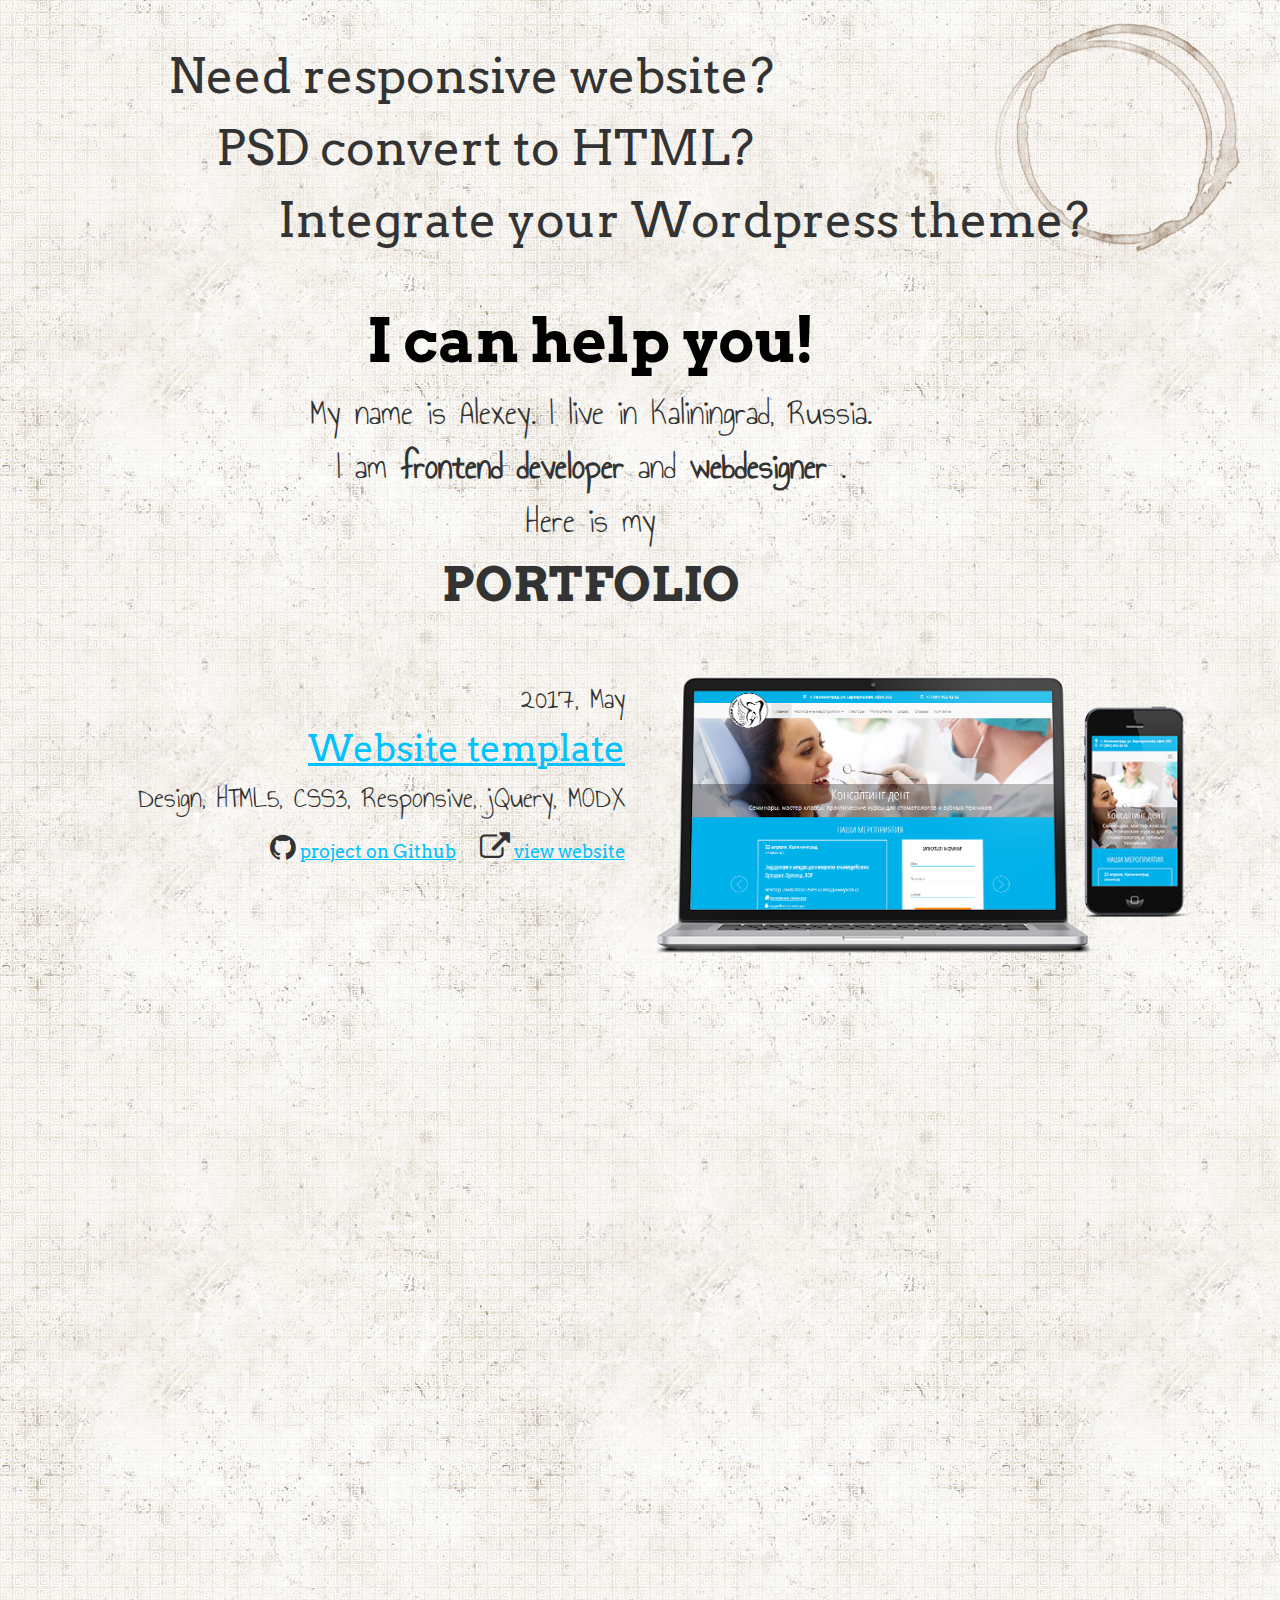
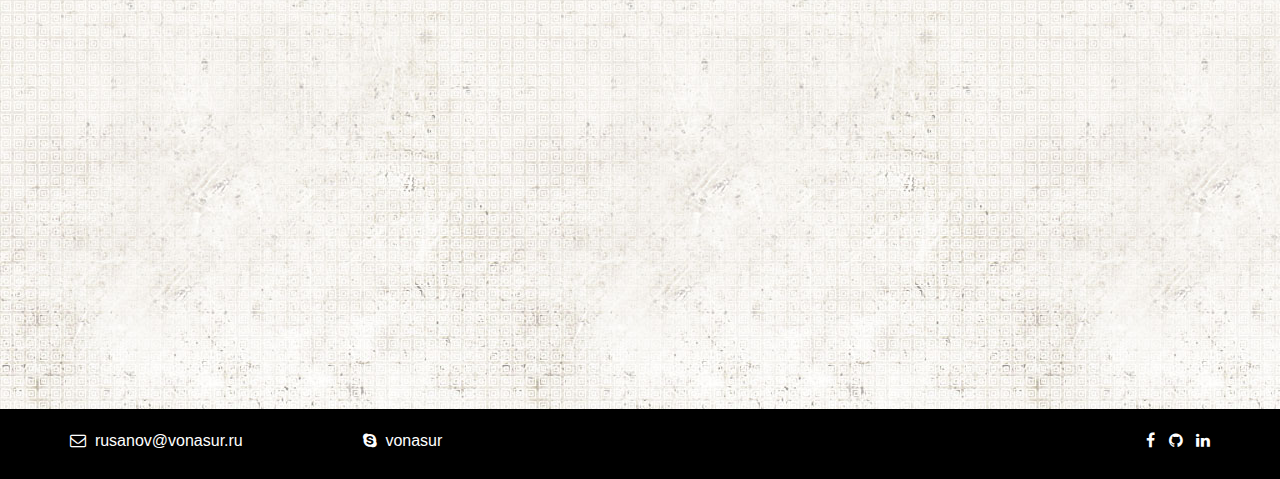
<file: index.html>
<!DOCTYPE html>
<html lang="ru">

<head>

	<meta charset="utf-8">

	<title>Alexey Rusanov: my portfolio</title>
	<meta name="description" content="">

	<meta http-equiv="X-UA-Compatible" content="IE=edge">
	<meta name="viewport" content="width=device-width, initial-scale=1, maximum-scale=1">

	<meta property="og:image" content="img/favicon/apple-touch-icon-114x114.png">
	<link rel="shortcut icon" href="img/favicon/favicon.ico" type="image/x-icon">
	<link rel="apple-touch-icon" href="img/favicon/apple-touch-icon.png">
	<link rel="apple-touch-icon" sizes="72x72" href="img/favicon/apple-touch-icon-72x72.png">
	<link rel="apple-touch-icon" sizes="114x114" href="img/favicon/apple-touch-icon-114x114.png">

	<!-- Chrome, Firefox OS and Opera -->
	<meta name="theme-color" content="#000">
	<!-- Windows Phone -->
	<meta name="msapplication-navbutton-color" content="#000">
	<!-- iOS Safari -->
	<meta name="apple-mobile-web-app-status-bar-style" content="#000">

	<link href="https://fonts.googleapis.com/css?family=Annie+Use+Your+Telescope|Arvo:400,700" rel="stylesheet">

	<link rel="stylesheet" href="css/main.min.css">
	
	<script src="js/scripts.min.js"></script>

</head>

<body>
	<img src="img/coffee.png" alt="" class="coffee">
	<div class="container">
		<div class="row">
			<div class="col-md-10 col-md-offset-1 questions">
				<div class="question1 bounceInLeft wow" data-wow-delay="0.5s">Need responsive website?</div>
				<div class="question2 bounceInLeft wow" data-wow-delay="2s">PSD convert to HTML?</div>
				<div class="question3 bounceInLeft wow" data-wow-delay="3.5s">Integrate your Wordpress theme?</div>
			</div>
		</div>
		<div class="row">
			<div class="col-md-7 col-md-offset-2 text-center">
				<div class="ICanHelp fadeInUp wow" data-wow-delay="4.5s">
					I can help you!
				</div>
				<div class="info fadeInUp wow" data-wow-delay="6s">
					My name is Alexey. I live in Kaliningrad, Russia. <br> I am <strong>frontend developer</strong> and <strong>webdesigner</strong> .<br> Here is my
				</div>
				<div class="portfolio fadeInUp wow" data-wow-delay="7.5s">
					Portfolio
				</div>
			</div>
		</div>

		<!--	Portfolio	-->

		<!--  Konsalting-dent  -->
		<div class="row portfolio-item fadeInUp wow" data-wow-delay="9.5s">
			<div class="col-sm-6 project-img">
				<img src="img/konsating-dent.png" alt="" class="img-responsive">
			</div>
			<div class="col-sm-6 text-right">
				<div class="date">
					2017, May
				</div>
				<div class="project-link">
					<a href="konsalting-dent/index.html" target="_blank">
						Website template
					</a>
				</div>
				<div class="technologies">
					Design, HTML5, CSS3, Responsive, jQuery, MODX
				</div>
				<div class="links">
					<span class="github-link"><i class="fa fa-github" aria-hidden="true"></i> <a href="https://github.com/Vonasur/konsalting-dent.ru" target="_blank">project on Github</a></span>
					<span class="site-link"><i class="fa fa-external-link" aria-hidden="true"></i> <a href="http://konsalting-dent.ru/" target="_blank">view website</a></span>
				</div>
			</div>


		</div>

		<!--  Digital Thinx  -->
		<div class="row portfolio-item fadeInUp wow">
			<div class="col-sm-6">
				<img src="img/digitalthinx.png" alt="" class="img-responsive">
			</div>
			<div class="col-sm-6">
				<div class="date">
					2017, April
				</div>
				<div class="project-link">
					<a href="digital-thinx/index.html" target="_blank">
						Landingpage template
					</a>
				</div>
				<div class="technologies">
					HTML5, CSS3, Responsive, jQuery
				</div>
				<div class="links">
					<span class="github-link"><i class="fa fa-github" aria-hidden="true"></i> <a href="https://github.com/Vonasur/digitalthinx" target="_blank">project on Github</a></span>
				</div>
			</div>

		</div>

		<!--  Avalon	-->
		<div class="row portfolio-item fadeInUp wow">
			<div class="col-sm-6 project-img">
				<img src="img/avalon-rus.png" alt="" class="img-responsive">
			</div>
			<div class="col-sm-6 text-right">
				<div class="date">
					2017, March
				</div>
				<div class="project-link">
					<a href="avalon-rus/index.html" target="_blank">
						Website template
					</a>
				</div>
				<div class="technologies">
					HTML5, CSS3, Responsive, jQuery, MODX
				</div>
				<div class="links">
					<span class="github-link"><i class="fa fa-github" aria-hidden="true"></i> <a href="https://github.com/Vonasur/avalon-machines" target="_blank">project on Github</a></span>
					<span class="site-link"><i class="fa fa-external-link" aria-hidden="true"></i> <a href="http://avalon-machines.ru/" target="_blank">view website</a></span>
				</div>
			</div>
		</div>


		<!--  Plastic cellar  -->
		<div class="row portfolio-item fadeInUp wow">
			<div class="col-sm-6">
				<img src="img/plastic_cellar.png" alt="" class="img-responsive">
			</div>
			<div class="col-sm-6">
				<div class="date">
					2017, February
				</div>
				<div class="project-link">
					<a href="plastic_cellar/index.html" target="_blank">
						Landingpage template
					</a>
				</div>
				<div class="technologies">
					Design, HTML5, CSS3, Responsive, jQuery, Wordpress
				</div>
				<div class="links">
					<span class="github-link"><i class="fa fa-github" aria-hidden="true"></i> <a href="https://github.com/Vonasur/plastic_cellar" target="_blank">project on Github</a></span>
					<span class="site-link"><i class="fa fa-external-link" aria-hidden="true"></i> <a href="http://plastikovyi-pogreb.ru/" target="_blank">view website</a></span>
				</div>
			</div>
		</div>

	</div>

	<footer>
		<div class="container">
			<div class="row">
				<div class="col-sm-3">
					<i class="fa fa-envelope-o" aria-hidden="true"></i>&nbsp;&nbsp;rusanov@vonasur.ru
				</div>
				<div class="col-sm-2">
					<i class="fa fa-skype" aria-hidden="true"></i>&nbsp;&nbsp;vonasur
				</div>
				<div class="col-sm-7 text-right">
					<a href="https://www.facebook.com/rusanov.a.v" target="_blank"><i class="fa fa-facebook" aria-hidden="true"></i></a>&nbsp;&nbsp;
					<a href="https://www.linkedin.com/in/vonasur" target="_blank"><i class="fa fa-github" aria-hidden="true"></i></a>&nbsp;&nbsp;
					<a href="https://github.com/Vonasur" target="_blank"><i class="fa fa-linkedin" aria-hidden="true"></i></a>
				</div>
			</div>
		</div>

	</footer>

	<!-- Yandex.Metrika counter --> <script type="text/javascript"> (function (d, w, c) { (w[c] = w[c] || []).push(function() { try { w.yaCounter44845126 = new Ya.Metrika({ id:44845126, clickmap:true, trackLinks:true, accurateTrackBounce:true, webvisor:true, trackHash:true }); } catch(e) { } }); var n = d.getElementsByTagName("script")[0], s = d.createElement("script"), f = function () { n.parentNode.insertBefore(s, n); }; s.type = "text/javascript"; s.async = true; s.src = "https://mc.yandex.ru/metrika/watch.js"; if (w.opera == "[object Opera]") { d.addEventListener("DOMContentLoaded", f, false); } else { f(); } })(document, window, "yandex_metrika_callbacks"); </script> <noscript><div><img src="https://mc.yandex.ru/watch/44845126" style="position:absolute; left:-9999px;" alt="" /></div></noscript> <!-- /Yandex.Metrika counter -->

</body>

</html>
</file>
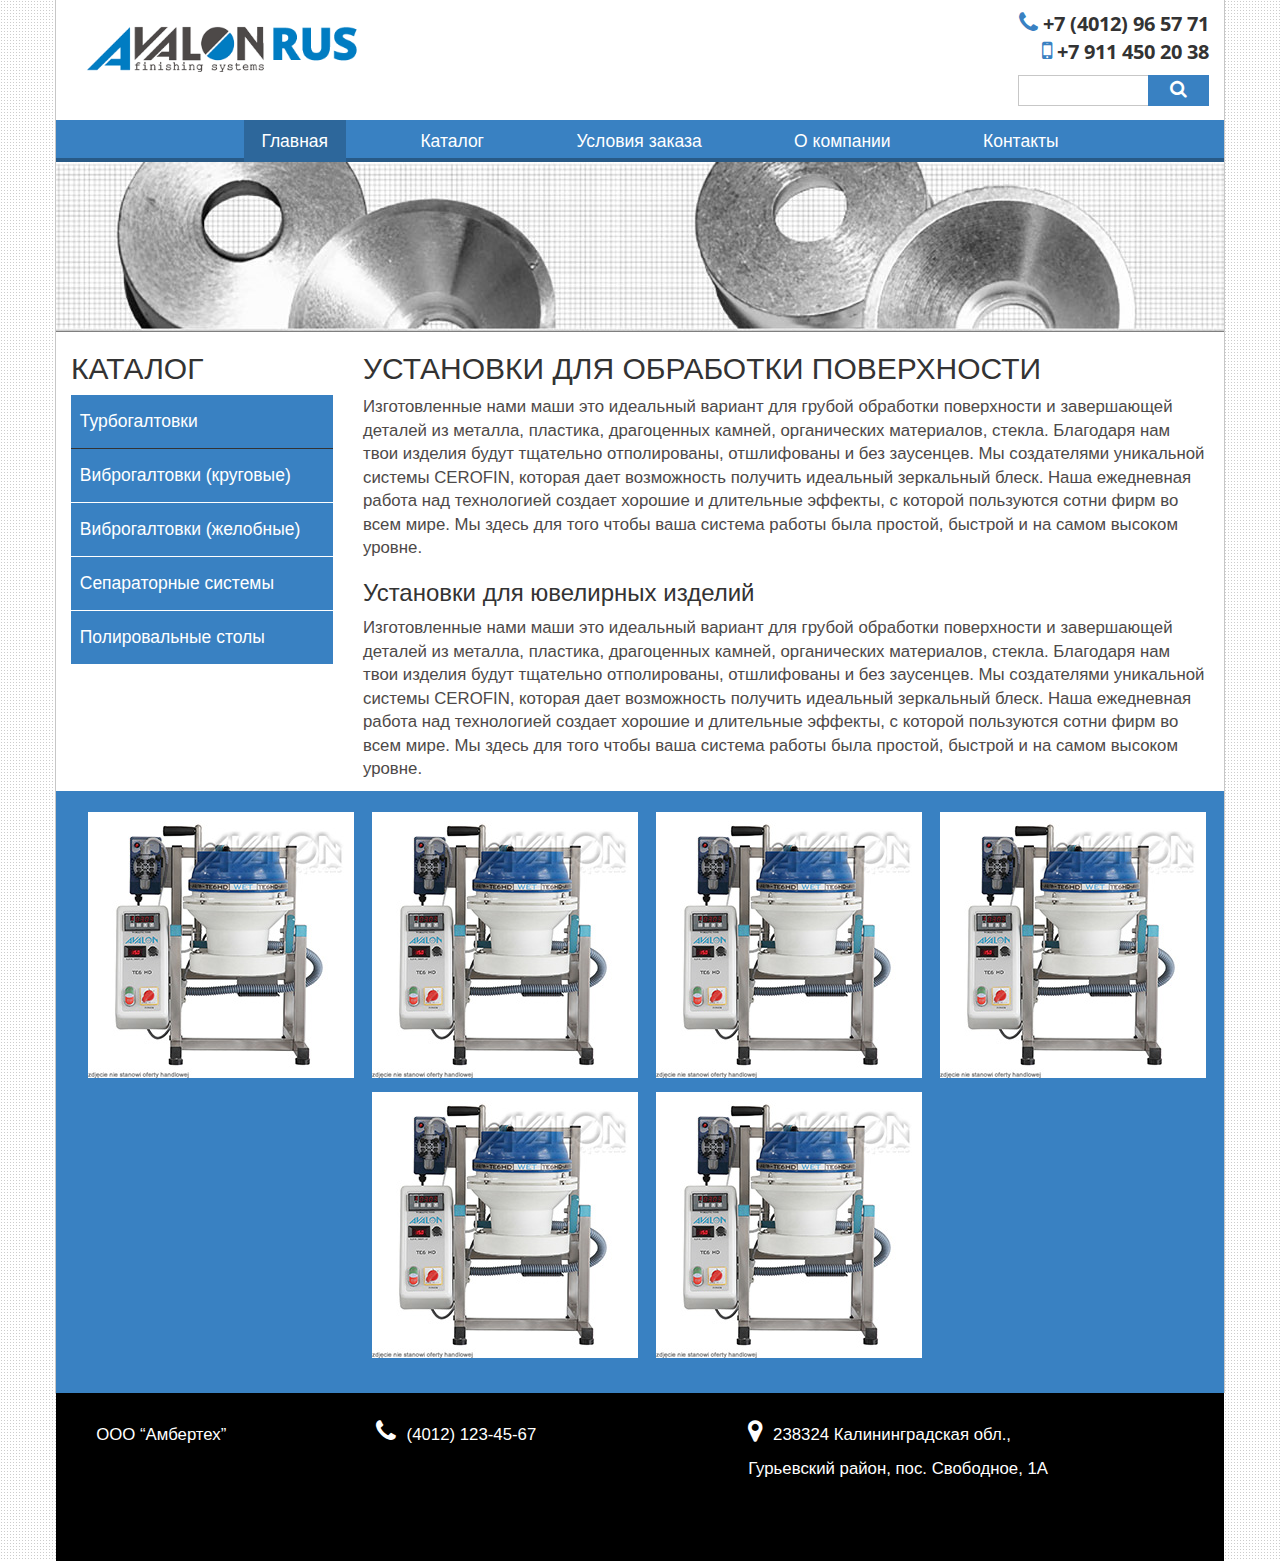
<file: avalon-rus/index.html>
<!DOCTYPE html>
<html lang="ru">

<head>

	<meta charset="utf-8">

	<title>ООО "Амбертех"</title>
	<meta name="description" content="">

	<meta http-equiv="X-UA-Compatible" content="IE=edge">
	<meta name="viewport" content="width=device-width, initial-scale=1, maximum-scale=1">

	<meta property="og:image" content="img/logo.png">
	<link rel="shortcut icon" href="img/favicon/favicon.ico" type="image/x-icon">
	<link rel="apple-touch-icon" href="img/favicon/apple-touch-icon.png">
	<link rel="apple-touch-icon" sizes="72x72" href="img/favicon/apple-touch-icon-72x72.png">
	<link rel="apple-touch-icon" sizes="114x114" href="img/favicon/apple-touch-icon-114x114.png">


	<link rel="stylesheet" href="css/main.min.css">

</head>

<body class="main-body">
	<div id="page">
		<div class="wrapper">
			<header>
				<div class="container">
					<div class="row">
						<div class="col-sm-4">
							<div class="logo">
								<a href="#"><img src="img/logo.png" alt=""></a>
							</div>
						</div>
						<div class="col-sm-4 col-sm-offset-4">
							<div class="phone">
								<i class="fa fa-phone" aria-hidden="true"></i> +7 (4012) 96 57 71<br>
								<i class="fa fa-mobile" aria-hidden="true"></i> +7 911 450 20 38
							</div>
							<div class="search-form">
								<form>
									<input type="text">
									<button class="search"><i class="fa fa-search"></i></button>
								</form>
							</div>
						</div>
					</div>
				</div>
				<nav id="menu">
					<div class="container">
						<div class="row">
							<div class="col-md-12 nav">
								<div class="top-menu">
								<label for="menuCheck" class="menuToggle">
									<img src="img/menu.png" alt="">
								</label>
								<input type="checkbox" id="menuCheck">
									<ul>
										<a href="#">
											<li class="active">Главная</li>
										</a>
										<a href="#">
											<li>Каталог</li>
										</a>
										<a href="#">
											<li>Условия заказа</li>
										</a>
										<a href="#">
											<li>О компании</li>
										</a>
										<a href="#">
											<li>Контакты</li>
										</a>
									</ul>
								</div>
							</div>
						</div>
					</div>
				</nav>
			</header>

			<div class="container">
				<div class="row">

					<div class="col-md-12 text-center slides">
						<div id="owl-slider" class="owl-carousel">
							<div class="item"><img src="img/slider/slide-1.jpg" alt=""></div>
							<div class="item"><img src="img/slider/slide-2.jpg" alt=""></div>
							<div class="item"><img src="img/slider/slide-3.jpg" alt=""></div>
							<div class="item"><img src="img/slider/slide-4.jpg" alt=""></div>
						</div>

						<!--
						<div class="top-text">
							<h1>Галтовочное оборудование<br> для промышленных предприятий.<br><br> Оборудование для шлифовки<br> и полировки изделий из металла.</h1>
						</div>
-->
					</div>

				</div>
			</div>

			<div class="container">
				<div class="row">
					<div class="col-md-3">
						<aside>
							<h2>Каталог</h2>

							<ul>
								<a href="#" class="dropdown-toggle" data-toggle="dropdown">
									<li class="dropdown">Турбогалтовки
										<ul class="dropdown-menu">
											<li><a href="#">Обработка жидкостью</a></li>
											<li><a href="#">Семинары для врачей</a></li>
											<li class="dropdown"><a href="#" class="dropdown-toggle" data-toggle="dropdown">Практические курсы</a>
												<ul class="dropdown-menu">
													<li><a href="#">Лекторы</a></li>
													<li><a href="#">Лекторы</a></li>
												</ul>
											</li>
										</ul>
									</li>
								</a>
								<a href="#">
									<li>Виброгалтовки (круговые)</li>
								</a>
								<a href="#">
									<li>Виброгалтовки (желобные)</li>
								</a>
								<a href="#">
									<li>Сепараторные системы</li>
								</a>
								<a href="#">
									<li>Полировальные столы</li>
								</a>
							</ul>
						</aside>
					</div>
					<div class="col-md-9">
						<main>
							<h2>Установки для обработки поверхности</h2>
							<p>Изготовленные нами маши это идеальный вариант для грубой обработки поверхности и завершающей деталей из металла, пластика, драгоценных камней, органических материалов, стекла. Благодаря нам твои изделия будут тщательно отполированы, отшлифованы и без заусенцев. Мы создателями уникальной системы CEROFIN, которая дает возможность получить идеальный зеркальный блеск. Наша ежедневная работа над технологией создает хорошие и длительные эффекты, с которой пользуются сотни фирм во всем мире. Мы здесь для того чтобы ваша система работы была простой, быстрой и на самом высоком уровне.</p>
							<h3>Установки для ювелирных изделий</h3>
							<p>Изготовленные нами маши это идеальный вариант для грубой обработки поверхности и завершающей деталей из металла, пластика, драгоценных камней, органических материалов, стекла. Благодаря нам твои изделия будут тщательно отполированы, отшлифованы и без заусенцев. Мы создателями уникальной системы CEROFIN, которая дает возможность получить идеальный зеркальный блеск. Наша ежедневная работа над технологией создает хорошие и длительные эффекты, с которой пользуются сотни фирм во всем мире. Мы здесь для того чтобы ваша система работы была простой, быстрой и на самом высоком уровне.</p>

						</main>
					</div>
				</div>
			</div>

			<div class="container catalog">
				<div class="row">
					<div class="col-md-12">
						<a href="#">
							<div class="catalog-item">
								<div class="mask">
									<h3>Виброгалтовки круговые</h3>
								</div>
								<img src="img/01.jpg" alt="">
							</div>

							<div class="catalog-item">
								<img src="img/01.jpg" alt="">
								<div class="mask">
									<h3>Виброгалтовки круговые</h3>
								</div>
							</div>
							<div class="catalog-item">
								<img src="img/01.jpg" alt="">
								<div class="mask">
									<h3>Виброгалтовки круговые</h3>
								</div>
							</div>
							<div class="catalog-item">
								<img src="img/01.jpg" alt="">
								<div class="mask">
									<h3>Виброгалтовки круговые</h3>
								</div>
							</div>
							<div class="catalog-item">
								<img src="img/01.jpg" alt="">
								<div class="mask">
									<h3>Виброгалтовки круговые</h3>
								</div>
							</div>
							<div class="catalog-item">
								<img src="img/01.jpg" alt="">
								<div class="mask">
									<h3>Виброгалтовки круговые</h3>
								</div>
							</div>	

						
						</a>
					</div>
					<!--
					<div class="col-md-3">
						<a href="#">
							<div class="catalog-item"><img src="img/02.jpg" alt="">
								<div class="mask">
									<h3>Виброгалтовки круговые</h3>
								</div>

							</div>
						</a>
					</div>
					<div class="col-md-3">
						<a href="#">
							<div class="catalog-item"><img src="img/03.jpg" alt="">
								<div class="mask">
									<h3>Виброгалтовки круговые</h3>
								</div>

							</div>
						</a>
					</div>
					<div class="col-md-3">
						<a href="#">
							<div class="catalog-item"><img src="img/04.jpg" alt="">
								<div class="mask">
									<h3>Виброгалтовки круговые</h3>
								</div>

							</div>
						</a>
					</div>
					<div class="col-md-3">
						<a href="#">
							<div class="catalog-item"><img src="img/04.jpg" alt="">
								<div class="mask">
									<h3>Виброгалтовки круговые</h3>
								</div>

							</div>
						</a>
					</div>
					<div class="col-md-3">
						<a href="#">
							<div class="catalog-item"><img src="img/04.jpg" alt="">
								<div class="mask">
									<h3>Виброгалтовки круговые</h3>
								</div>

							</div>
						</a>
					</div>
-->
				</div>
			</div>
		</div>
		<footer>
			<div class="container">
				<div class="row footer">
					<div class="col-md-3">ООО “Амбертех”</div>
					<div class="col-md-4"><i class="fa fa-phone" aria-hidden="true"></i> (4012) 123-45-67</div>
					<div class="col-md-5"><i class="fa fa-map-marker" aria-hidden="true"></i> 238324 Калининградская обл.,
						<br> Гурьевский район, пос. Свободное, 1А</div>
				</div>
			</div>
		</footer>

		<script src="js/scripts.min.js"></script>


	</div>
</body>

</html>
</file>
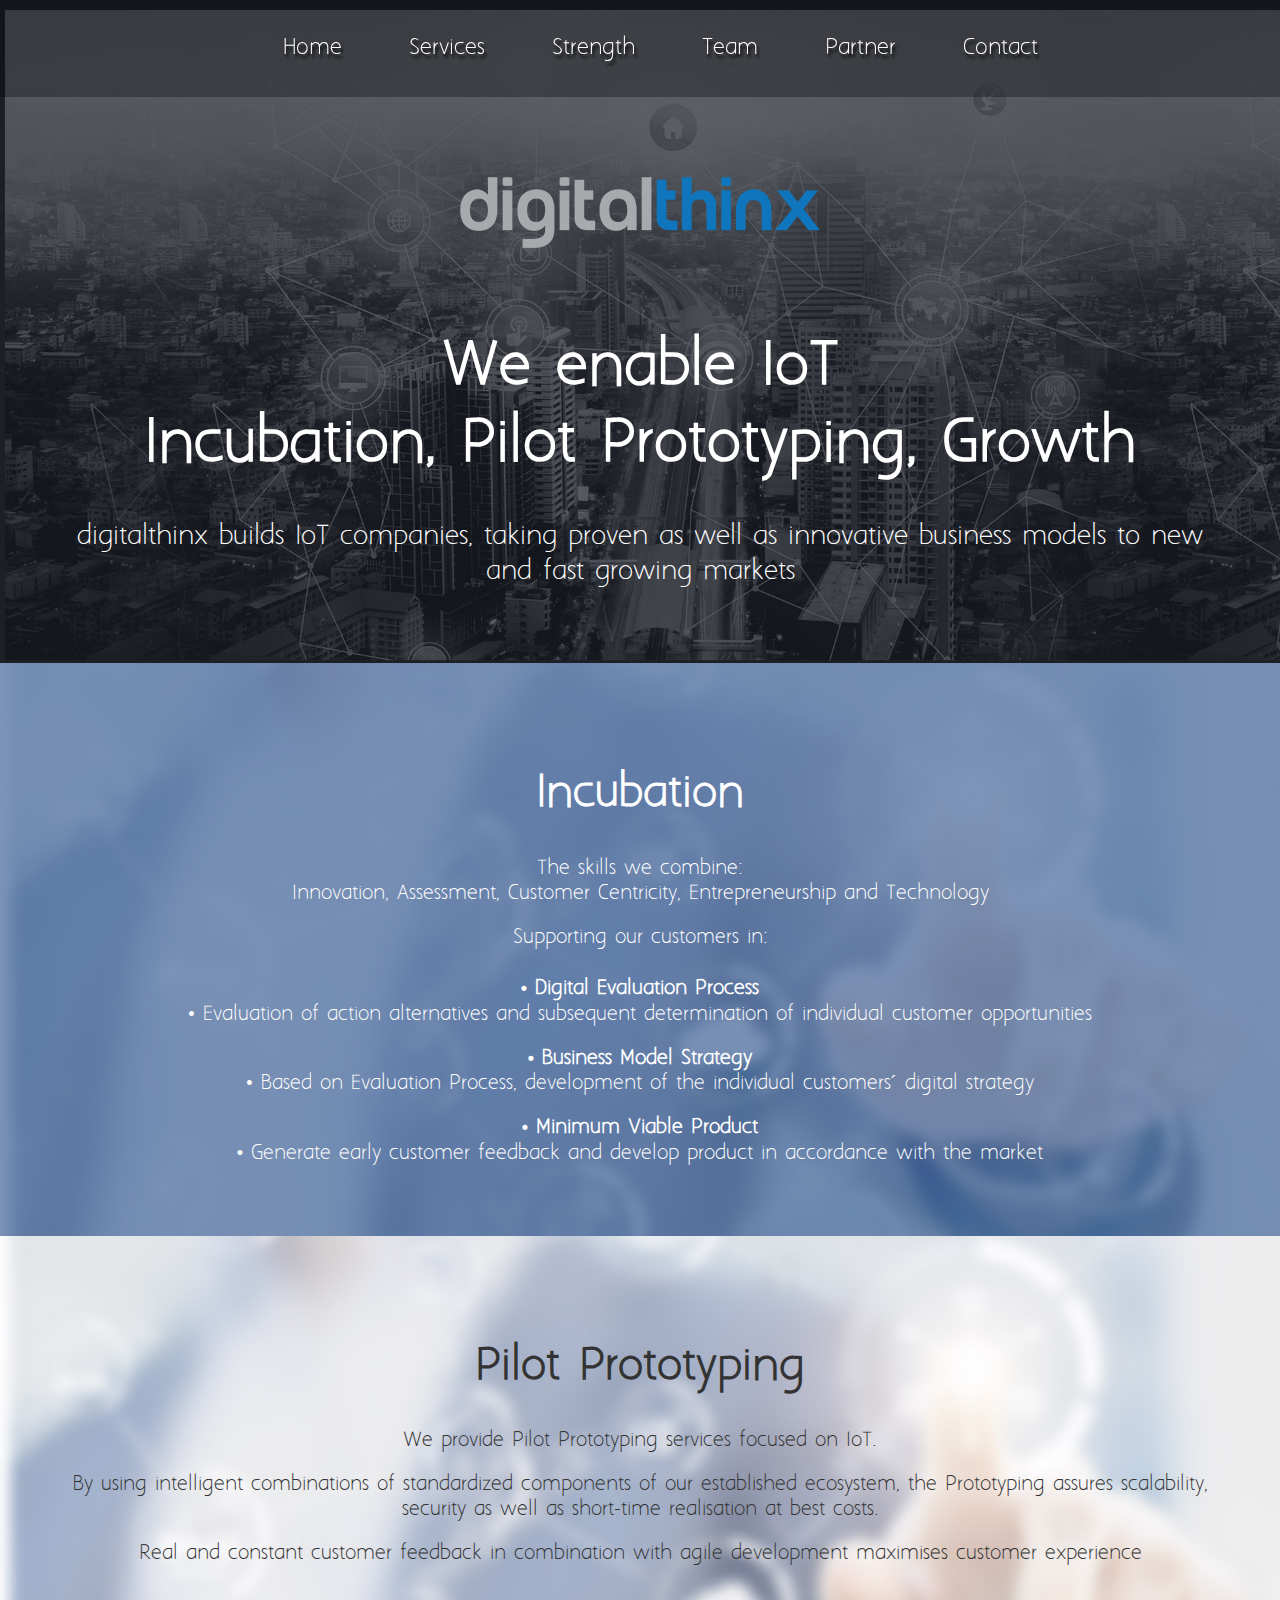
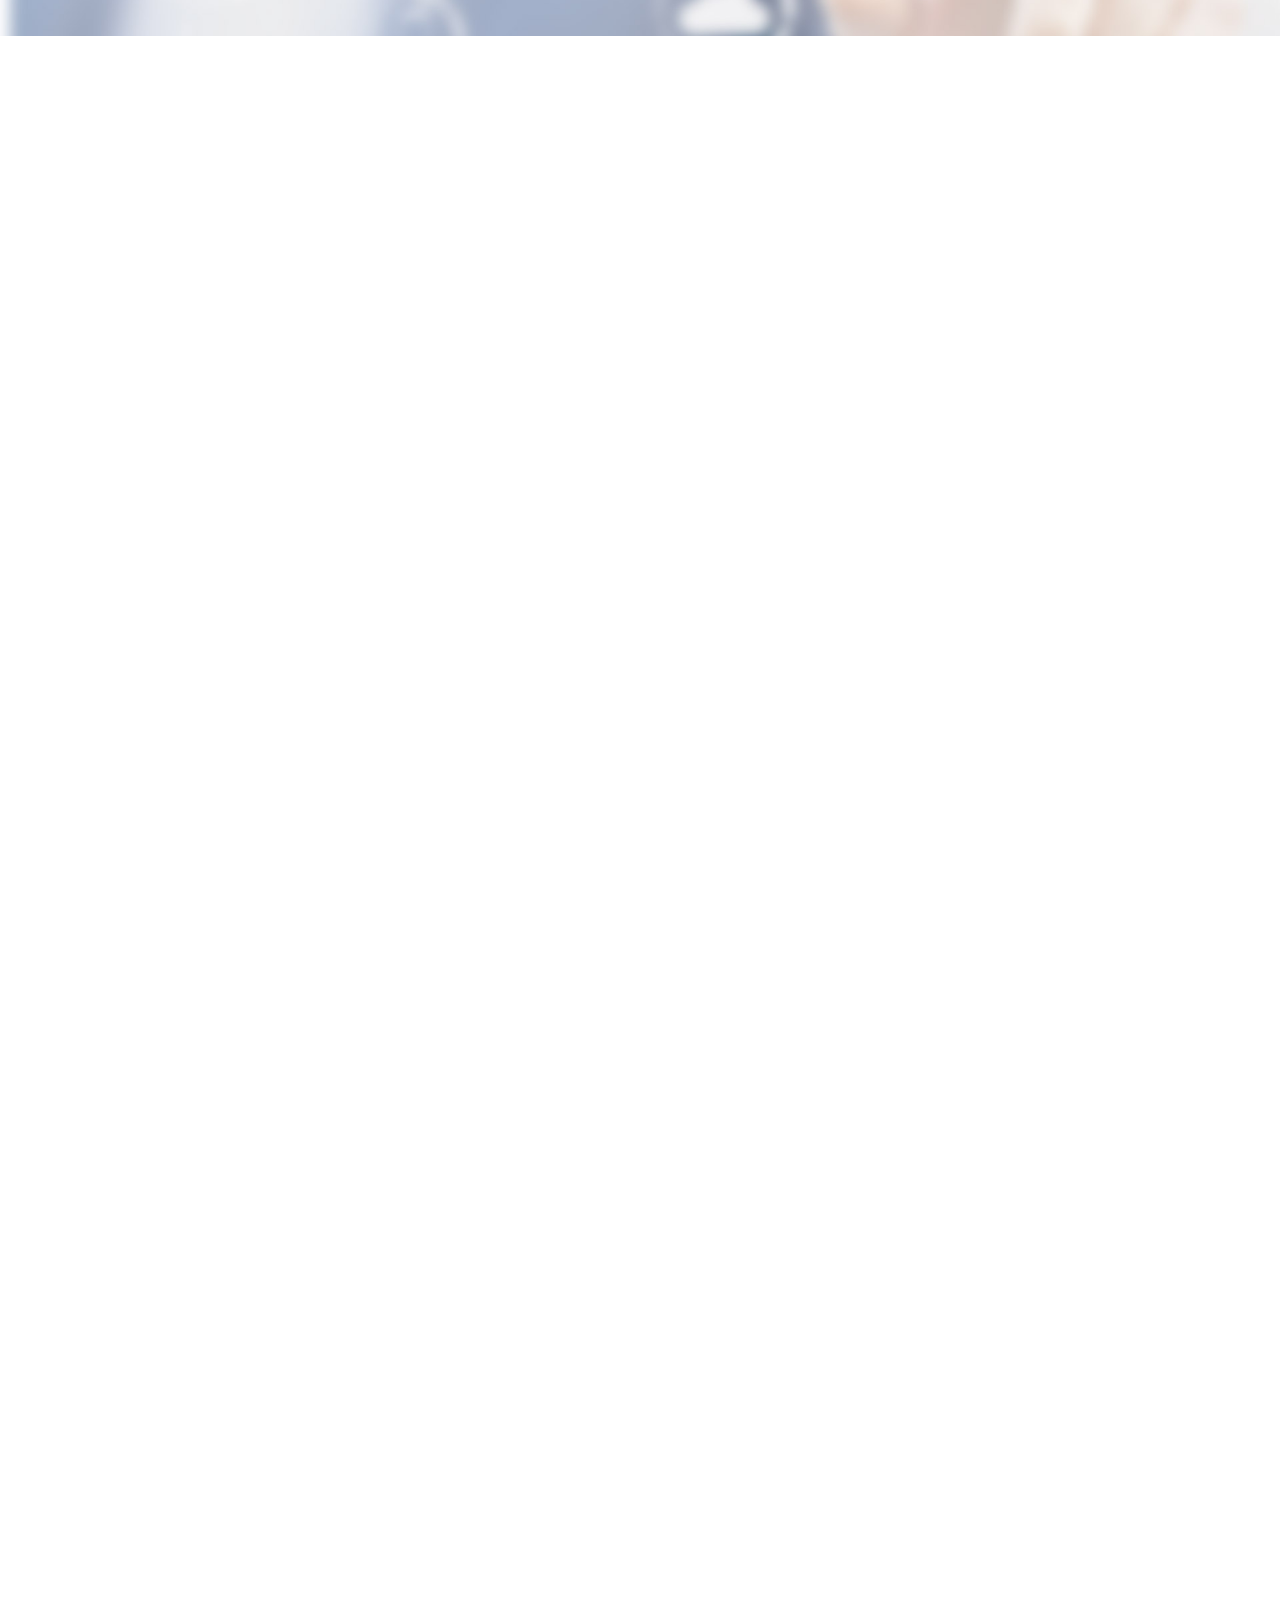
<file: digital-thinx/index.html>
<!DOCTYPE html>
<html lang="en">
<head>
	<meta charset="utf-8">

	<title>DigitalThinx</title>
	<meta name="description" content="">

	<meta http-equiv="X-UA-Compatible" content="IE=edge">
	<meta name="viewport" content="width=device-width, initial-scale=1, maximum-scale=1">

	<meta property="og:image" content="img/logo.png">
	
	<style>
html{font-family:sans-serif;-ms-text-size-adjust:100%;-webkit-text-size-adjust:100%}body{margin:0}article,aside,details,figcaption,figure,footer,header,hgroup,main,menu,nav,section,summary{display:block}audio,canvas,progress,video{display:inline-block;vertical-align:baseline}audio:not([controls]){display:none;height:0}[hidden],template{display:none}a{background-color:transparent}a:active,a:hover{outline:0}abbr[title]{border-bottom:1px dotted}b,strong{font-weight:bold}dfn{font-style:italic}h1{font-size:2em;margin:0.67em 0}mark{background:#ff0;color:#000}small{font-size:80%}sub,sup{font-size:75%;line-height:0;position:relative;vertical-align:baseline}sup{top:-0.5em}sub{bottom:-0.25em}img{border:0}svg:not(:root){overflow:hidden}figure{margin:1em 40px}hr{-moz-box-sizing:content-box;-webkit-box-sizing:content-box;box-sizing:content-box;height:0}pre{overflow:auto}code,kbd,pre,samp{font-family:monospace, monospace;font-size:1em}button,input,optgroup,select,textarea{color:inherit;font:inherit;margin:0}button{overflow:visible}button,select{text-transform:none}button,html input[type="button"],input[type="reset"],input[type="submit"]{-webkit-appearance:button;cursor:pointer}button[disabled],html input[disabled]{cursor:default}button::-moz-focus-inner,input::-moz-focus-inner{border:0;padding:0}input{line-height:normal}input[type="checkbox"],input[type="radio"]{-webkit-box-sizing:border-box;-moz-box-sizing:border-box;box-sizing:border-box;padding:0}input[type="number"]::-webkit-inner-spin-button,input[type="number"]::-webkit-outer-spin-button{height:auto}input[type="search"]{-webkit-appearance:textfield;-moz-box-sizing:content-box;-webkit-box-sizing:content-box;box-sizing:content-box}input[type="search"]::-webkit-search-cancel-button,input[type="search"]::-webkit-search-decoration{-webkit-appearance:none}fieldset{border:1px solid #c0c0c0;margin:0 2px;padding:0.35em 0.625em 0.75em}legend{border:0;padding:0}textarea{overflow:auto}optgroup{font-weight:bold}table{border-collapse:collapse;border-spacing:0}td,th{padding:0}*{-webkit-box-sizing:border-box;-moz-box-sizing:border-box;box-sizing:border-box}*:before,*:after{-webkit-box-sizing:border-box;-moz-box-sizing:border-box;box-sizing:border-box}html{font-size:10px;-webkit-tap-highlight-color:rgba(0,0,0,0)}body{font-family:"Helvetica Neue",Helvetica,Arial,sans-serif;font-size:14px;line-height:1.42857143;color:#333;background-color:#fff}input,button,select,textarea{font-family:inherit;font-size:inherit;line-height:inherit}a{color:#337ab7;text-decoration:none}a:hover,a:focus{color:#23527c;text-decoration:underline}a:focus{outline:thin dotted;outline:5px auto -webkit-focus-ring-color;outline-offset:-2px}figure{margin:0}img{vertical-align:middle}.img-responsive{display:block;max-width:100%;height:auto}.img-rounded{border-radius:6px}.img-thumbnail{padding:4px;line-height:1.42857143;background-color:#fff;border:1px solid #ddd;border-radius:4px;-webkit-transition:all .2s ease-in-out;-o-transition:all .2s ease-in-out;transition:all .2s ease-in-out;display:inline-block;max-width:100%;height:auto}.img-circle{border-radius:50%}hr{margin-top:20px;margin-bottom:20px;border:0;border-top:1px solid #eee}.sr-only{position:absolute;width:1px;height:1px;margin:-1px;padding:0;overflow:hidden;clip:rect(0, 0, 0, 0);border:0}.sr-only-focusable:active,.sr-only-focusable:focus{position:static;width:auto;height:auto;margin:0;overflow:visible;clip:auto}[role="button"]{cursor:pointer}.container{margin-right:auto;margin-left:auto;padding-left:15px;padding-right:15px}@media (min-width:768px){.container{width:750px}}@media (min-width:992px){.container{width:970px}}@media (min-width:1200px){.container{width:1170px}}.container-fluid{margin-right:auto;margin-left:auto;padding-left:15px;padding-right:15px}.row{margin-left:-15px;margin-right:-15px}.col-xs-1, .col-sm-1, .col-md-1, .col-lg-1, .col-xs-2, .col-sm-2, .col-md-2, .col-lg-2, .col-xs-3, .col-sm-3, .col-md-3, .col-lg-3, .col-xs-4, .col-sm-4, .col-md-4, .col-lg-4, .col-xs-5, .col-sm-5, .col-md-5, .col-lg-5, .col-xs-6, .col-sm-6, .col-md-6, .col-lg-6, .col-xs-7, .col-sm-7, .col-md-7, .col-lg-7, .col-xs-8, .col-sm-8, .col-md-8, .col-lg-8, .col-xs-9, .col-sm-9, .col-md-9, .col-lg-9, .col-xs-10, .col-sm-10, .col-md-10, .col-lg-10, .col-xs-11, .col-sm-11, .col-md-11, .col-lg-11, .col-xs-12, .col-sm-12, .col-md-12, .col-lg-12{position:relative;min-height:1px;padding-left:15px;padding-right:15px}.col-xs-1, .col-xs-2, .col-xs-3, .col-xs-4, .col-xs-5, .col-xs-6, .col-xs-7, .col-xs-8, .col-xs-9, .col-xs-10, .col-xs-11, .col-xs-12{float:left}.col-xs-12{width:100%}.col-xs-11{width:91.66666667%}.col-xs-10{width:83.33333333%}.col-xs-9{width:75%}.col-xs-8{width:66.66666667%}.col-xs-7{width:58.33333333%}.col-xs-6{width:50%}.col-xs-5{width:41.66666667%}.col-xs-4{width:33.33333333%}.col-xs-3{width:25%}.col-xs-2{width:16.66666667%}.col-xs-1{width:8.33333333%}.col-xs-pull-12{right:100%}.col-xs-pull-11{right:91.66666667%}.col-xs-pull-10{right:83.33333333%}.col-xs-pull-9{right:75%}.col-xs-pull-8{right:66.66666667%}.col-xs-pull-7{right:58.33333333%}.col-xs-pull-6{right:50%}.col-xs-pull-5{right:41.66666667%}.col-xs-pull-4{right:33.33333333%}.col-xs-pull-3{right:25%}.col-xs-pull-2{right:16.66666667%}.col-xs-pull-1{right:8.33333333%}.col-xs-pull-0{right:auto}.col-xs-push-12{left:100%}.col-xs-push-11{left:91.66666667%}.col-xs-push-10{left:83.33333333%}.col-xs-push-9{left:75%}.col-xs-push-8{left:66.66666667%}.col-xs-push-7{left:58.33333333%}.col-xs-push-6{left:50%}.col-xs-push-5{left:41.66666667%}.col-xs-push-4{left:33.33333333%}.col-xs-push-3{left:25%}.col-xs-push-2{left:16.66666667%}.col-xs-push-1{left:8.33333333%}.col-xs-push-0{left:auto}.col-xs-offset-12{margin-left:100%}.col-xs-offset-11{margin-left:91.66666667%}.col-xs-offset-10{margin-left:83.33333333%}.col-xs-offset-9{margin-left:75%}.col-xs-offset-8{margin-left:66.66666667%}.col-xs-offset-7{margin-left:58.33333333%}.col-xs-offset-6{margin-left:50%}.col-xs-offset-5{margin-left:41.66666667%}.col-xs-offset-4{margin-left:33.33333333%}.col-xs-offset-3{margin-left:25%}.col-xs-offset-2{margin-left:16.66666667%}.col-xs-offset-1{margin-left:8.33333333%}.col-xs-offset-0{margin-left:0}@media (min-width:768px){.col-sm-1, .col-sm-2, .col-sm-3, .col-sm-4, .col-sm-5, .col-sm-6, .col-sm-7, .col-sm-8, .col-sm-9, .col-sm-10, .col-sm-11, .col-sm-12{float:left}.col-sm-12{width:100%}.col-sm-11{width:91.66666667%}.col-sm-10{width:83.33333333%}.col-sm-9{width:75%}.col-sm-8{width:66.66666667%}.col-sm-7{width:58.33333333%}.col-sm-6{width:50%}.col-sm-5{width:41.66666667%}.col-sm-4{width:33.33333333%}.col-sm-3{width:25%}.col-sm-2{width:16.66666667%}.col-sm-1{width:8.33333333%}.col-sm-pull-12{right:100%}.col-sm-pull-11{right:91.66666667%}.col-sm-pull-10{right:83.33333333%}.col-sm-pull-9{right:75%}.col-sm-pull-8{right:66.66666667%}.col-sm-pull-7{right:58.33333333%}.col-sm-pull-6{right:50%}.col-sm-pull-5{right:41.66666667%}.col-sm-pull-4{right:33.33333333%}.col-sm-pull-3{right:25%}.col-sm-pull-2{right:16.66666667%}.col-sm-pull-1{right:8.33333333%}.col-sm-pull-0{right:auto}.col-sm-push-12{left:100%}.col-sm-push-11{left:91.66666667%}.col-sm-push-10{left:83.33333333%}.col-sm-push-9{left:75%}.col-sm-push-8{left:66.66666667%}.col-sm-push-7{left:58.33333333%}.col-sm-push-6{left:50%}.col-sm-push-5{left:41.66666667%}.col-sm-push-4{left:33.33333333%}.col-sm-push-3{left:25%}.col-sm-push-2{left:16.66666667%}.col-sm-push-1{left:8.33333333%}.col-sm-push-0{left:auto}.col-sm-offset-12{margin-left:100%}.col-sm-offset-11{margin-left:91.66666667%}.col-sm-offset-10{margin-left:83.33333333%}.col-sm-offset-9{margin-left:75%}.col-sm-offset-8{margin-left:66.66666667%}.col-sm-offset-7{margin-left:58.33333333%}.col-sm-offset-6{margin-left:50%}.col-sm-offset-5{margin-left:41.66666667%}.col-sm-offset-4{margin-left:33.33333333%}.col-sm-offset-3{margin-left:25%}.col-sm-offset-2{margin-left:16.66666667%}.col-sm-offset-1{margin-left:8.33333333%}.col-sm-offset-0{margin-left:0}}@media (min-width:992px){.col-md-1, .col-md-2, .col-md-3, .col-md-4, .col-md-5, .col-md-6, .col-md-7, .col-md-8, .col-md-9, .col-md-10, .col-md-11, .col-md-12{float:left}.col-md-12{width:100%}.col-md-11{width:91.66666667%}.col-md-10{width:83.33333333%}.col-md-9{width:75%}.col-md-8{width:66.66666667%}.col-md-7{width:58.33333333%}.col-md-6{width:50%}.col-md-5{width:41.66666667%}.col-md-4{width:33.33333333%}.col-md-3{width:25%}.col-md-2{width:16.66666667%}.col-md-1{width:8.33333333%}.col-md-pull-12{right:100%}.col-md-pull-11{right:91.66666667%}.col-md-pull-10{right:83.33333333%}.col-md-pull-9{right:75%}.col-md-pull-8{right:66.66666667%}.col-md-pull-7{right:58.33333333%}.col-md-pull-6{right:50%}.col-md-pull-5{right:41.66666667%}.col-md-pull-4{right:33.33333333%}.col-md-pull-3{right:25%}.col-md-pull-2{right:16.66666667%}.col-md-pull-1{right:8.33333333%}.col-md-pull-0{right:auto}.col-md-push-12{left:100%}.col-md-push-11{left:91.66666667%}.col-md-push-10{left:83.33333333%}.col-md-push-9{left:75%}.col-md-push-8{left:66.66666667%}.col-md-push-7{left:58.33333333%}.col-md-push-6{left:50%}.col-md-push-5{left:41.66666667%}.col-md-push-4{left:33.33333333%}.col-md-push-3{left:25%}.col-md-push-2{left:16.66666667%}.col-md-push-1{left:8.33333333%}.col-md-push-0{left:auto}.col-md-offset-12{margin-left:100%}.col-md-offset-11{margin-left:91.66666667%}.col-md-offset-10{margin-left:83.33333333%}.col-md-offset-9{margin-left:75%}.col-md-offset-8{margin-left:66.66666667%}.col-md-offset-7{margin-left:58.33333333%}.col-md-offset-6{margin-left:50%}.col-md-offset-5{margin-left:41.66666667%}.col-md-offset-4{margin-left:33.33333333%}.col-md-offset-3{margin-left:25%}.col-md-offset-2{margin-left:16.66666667%}.col-md-offset-1{margin-left:8.33333333%}.col-md-offset-0{margin-left:0}}@media (min-width:1200px){.col-lg-1, .col-lg-2, .col-lg-3, .col-lg-4, .col-lg-5, .col-lg-6, .col-lg-7, .col-lg-8, .col-lg-9, .col-lg-10, .col-lg-11, .col-lg-12{float:left}.col-lg-12{width:100%}.col-lg-11{width:91.66666667%}.col-lg-10{width:83.33333333%}.col-lg-9{width:75%}.col-lg-8{width:66.66666667%}.col-lg-7{width:58.33333333%}.col-lg-6{width:50%}.col-lg-5{width:41.66666667%}.col-lg-4{width:33.33333333%}.col-lg-3{width:25%}.col-lg-2{width:16.66666667%}.col-lg-1{width:8.33333333%}.col-lg-pull-12{right:100%}.col-lg-pull-11{right:91.66666667%}.col-lg-pull-10{right:83.33333333%}.col-lg-pull-9{right:75%}.col-lg-pull-8{right:66.66666667%}.col-lg-pull-7{right:58.33333333%}.col-lg-pull-6{right:50%}.col-lg-pull-5{right:41.66666667%}.col-lg-pull-4{right:33.33333333%}.col-lg-pull-3{right:25%}.col-lg-pull-2{right:16.66666667%}.col-lg-pull-1{right:8.33333333%}.col-lg-pull-0{right:auto}.col-lg-push-12{left:100%}.col-lg-push-11{left:91.66666667%}.col-lg-push-10{left:83.33333333%}.col-lg-push-9{left:75%}.col-lg-push-8{left:66.66666667%}.col-lg-push-7{left:58.33333333%}.col-lg-push-6{left:50%}.col-lg-push-5{left:41.66666667%}.col-lg-push-4{left:33.33333333%}.col-lg-push-3{left:25%}.col-lg-push-2{left:16.66666667%}.col-lg-push-1{left:8.33333333%}.col-lg-push-0{left:auto}.col-lg-offset-12{margin-left:100%}.col-lg-offset-11{margin-left:91.66666667%}.col-lg-offset-10{margin-left:83.33333333%}.col-lg-offset-9{margin-left:75%}.col-lg-offset-8{margin-left:66.66666667%}.col-lg-offset-7{margin-left:58.33333333%}.col-lg-offset-6{margin-left:50%}.col-lg-offset-5{margin-left:41.66666667%}.col-lg-offset-4{margin-left:33.33333333%}.col-lg-offset-3{margin-left:25%}.col-lg-offset-2{margin-left:16.66666667%}.col-lg-offset-1{margin-left:8.33333333%}.col-lg-offset-0{margin-left:0}}.clearfix:before,.clearfix:after,.container:before,.container:after,.container-fluid:before,.container-fluid:after,.row:before,.row:after{content:" ";display:table}.clearfix:after,.container:after,.container-fluid:after,.row:after{clear:both}.center-block{display:block;margin-left:auto;margin-right:auto}.pull-right{float:right !important}.pull-left{float:left !important}.hide{display:none !important}.show{display:block !important}.invisible{visibility:hidden}.text-hide{font:0/0 a;color:transparent;text-shadow:none;background-color:transparent;border:0}.hidden{display:none !important}.affix{position:fixed}@-ms-viewport{width:device-width}.visible-xs,.visible-sm,.visible-md,.visible-lg{display:none !important}.visible-xs-block,.visible-xs-inline,.visible-xs-inline-block,.visible-sm-block,.visible-sm-inline,.visible-sm-inline-block,.visible-md-block,.visible-md-inline,.visible-md-inline-block,.visible-lg-block,.visible-lg-inline,.visible-lg-inline-block{display:none !important}@media (max-width:767px){.visible-xs{display:block !important}table.visible-xs{display:table}tr.visible-xs{display:table-row !important}th.visible-xs,td.visible-xs{display:table-cell !important}}@media (max-width:767px){.visible-xs-block{display:block !important}}@media (max-width:767px){.visible-xs-inline{display:inline !important}}@media (max-width:767px){.visible-xs-inline-block{display:inline-block !important}}@media (min-width:768px) and (max-width:991px){.visible-sm{display:block !important}table.visible-sm{display:table}tr.visible-sm{display:table-row !important}th.visible-sm,td.visible-sm{display:table-cell !important}}@media (min-width:768px) and (max-width:991px){.visible-sm-block{display:block !important}}@media (min-width:768px) and (max-width:991px){.visible-sm-inline{display:inline !important}}@media (min-width:768px) and (max-width:991px){.visible-sm-inline-block{display:inline-block !important}}@media (min-width:992px) and (max-width:1199px){.visible-md{display:block !important}table.visible-md{display:table}tr.visible-md{display:table-row !important}th.visible-md,td.visible-md{display:table-cell !important}}@media (min-width:992px) and (max-width:1199px){.visible-md-block{display:block !important}}@media (min-width:992px) and (max-width:1199px){.visible-md-inline{display:inline !important}}@media (min-width:992px) and (max-width:1199px){.visible-md-inline-block{display:inline-block !important}}@media (min-width:1200px){.visible-lg{display:block !important}table.visible-lg{display:table}tr.visible-lg{display:table-row !important}th.visible-lg,td.visible-lg{display:table-cell !important}}@media (min-width:1200px){.visible-lg-block{display:block !important}}@media (min-width:1200px){.visible-lg-inline{display:inline !important}}@media (min-width:1200px){.visible-lg-inline-block{display:inline-block !important}}@media (max-width:767px){.hidden-xs{display:none !important}}@media (min-width:768px) and (max-width:991px){.hidden-sm{display:none !important}}@media (min-width:992px) and (max-width:1199px){.hidden-md{display:none !important}}@media (min-width:1200px){.hidden-lg{display:none !important}}.visible-print{display:none !important}@media print{.visible-print{display:block !important}table.visible-print{display:table}tr.visible-print{display:table-row !important}th.visible-print,td.visible-print{display:table-cell !important}}.visible-print-block{display:none !important}@media print{.visible-print-block{display:block !important}}.visible-print-inline{display:none !important}@media print{.visible-print-inline{display:inline !important}}.visible-print-inline-block{display:none !important}@media print{.visible-print-inline-block{display:inline-block !important}}@media print{.hidden-print{display:none !important}}
	</style>



	<link rel="stylesheet" href="css/main.min.css">	

</head>
<body>

<header id="header">
	<nav id="navigation-menu">
		<ul>
			<li><a href="#header">Home</a></li>
			<li><a href="#Services">Services</a></li>
			<li><a href="#Strength">Strength</a></li>
			<li><a href="#Team">Team</a></li>
			<li><a href="#Partner">Partner</a></li>
			<li><a href="#Contact">Contact</a></li>
		</ul>
	</nav>
	<div class="container">
		<div class="row">
			<div class="col-md-12 text-center">
				<div class="logo">
					<img src="img/logo.png" alt="">
				</div>
				<h1>We enable IoT<br>
				Incubation, Pilot Prototyping, Growth</h1>
				<p>digitalthinx builds IoT companies, taking proven as well as innovative business models to new and fast growing markets </p>
			</div>
		</div>
	</div>
</header>

<section class="section_1 slideInUp wow" id="Services">
<div class="half blue"></div>
	<div class="container">
		<div class="row text-center" id="about">
			<div class="col-md-12">
				<h2>Incubation</h2>
				<p>The skills we&nbsp;combine:<br />
Innovation, Assessment, Customer Centricity, Entrepreneurship and Technology</p>
<p>Supporting our customers&nbsp;in:<br /><br />
<strong>&bull; Digital Evaluation Process</strong><br />
&bull; Evaluation of&nbsp;action alternatives and subsequent determination of&nbsp;individual customer opportunities</p>
<p><strong>&bull; Business Model Strategy</strong><br />
&bull; Based on&nbsp;Evaluation Process, development of&nbsp;the individual customers&acute; digital strategy</p>
<p><strong>&bull; Minimum Viable Product</strong><br />
&bull; Generate early customer feedback and develop product in&nbsp;accordance with the market</p>
				
			</div>
		</div>
	</div>

</section>

<section class="section_1-2">
		<div class="container">	
		<div class="row text-center">	
			<div class="col-md-12">
<h2>Pilot Prototyping</h2>
				<p>We&nbsp;provide Pilot Prototyping services focused on&nbsp;IoT.</p>
<p>By&nbsp;using intelligent combinations of&nbsp;standardized components of&nbsp;our established ecosystem, the Prototyping assures scalability, security as&nbsp;well as&nbsp;short-time realisation at&nbsp;best costs.</p>
<p>Real and constant customer feedback in&nbsp;combination with agile development maximises customer experience</p>
			</div>
		</div>
	</div>
</section>
<section class="section_2 slideInUp wow" id="Growth">
	<div class="container">
		<div class="row">
			<div class="col-md-12 text-center">
				<h2>Growth</h2>
				<p>We support IoT businesses to grow faster. Our proven go-to-market services include:</p>
			</div>
		</div>
		<div class="row text-center">
			<div class="col-md-4">
				<div class="bordered-bottom">
				<div class="icon-in">
					<img src="img/icon1.png" alt="Strategy" class="icon">
				</div>					
				<h3>Strategy</h3>
				</div>				
			</div>
			<div class="col-md-4">

				<div class="bordered-sides">
				<div class="icon-in"><img src="img/icon2.png" alt="Technology" class="icon"></div>
					
					<h3>Technology</h3>
					<p>Software Development<br> Operations<br>
					Manufacturing
					</p>
				</div>

			</div>
			<div class="col-md-4">
			<div class="bordered-bottom">
				<div class="icon-in">
					<img src="img/icon3.png" alt="Marketing" class="icon">
				</div>				
				<h3>Marketing</h3>
			</div>				
			</div>
		</div>
		<div class="row text-center">
			<div class="col-md-4">
			<div class="icon-in"><img src="img/icon4.png" alt="Sales" class="icon2"></div>
				
				<h3>Sales</h3>
			</div>
			<div class="col-md-4">
			<div class="bordered-sides2">
				<div class="bordered-top">
				<div class="icon-in"><img src="img/icon5.png" alt="Culture / HR" class="icon"></div>
					
				<h3>Culture / HR</h3>
				</div>				
			</div>				
			</div>
			<div class="col-md-4">
				<div class="icon-in"><img src="img/icon6.png" alt="Management Tools" class="icon2"></div>			
				<h3>Management<br> Tools
				</h3>
			</div>
		</div>
	</div>
</section>
<section class="section_3 slideInUp wow" id="Strength">
	<div class="container">
		<div class="row">
			<div class="col-md-2"></div>
			<div class="col-md-8 text-center">
				<h2>Strength</h2>
				<p>Our strength is to make IoT products and 
services scalable and secure.</p>

<p>Based on our DNA we offer a full range of services to create and grow IoT businesses sustainable and successfully
</p>
			</div>
			<div class="col-md-2"></div>
		</div>
	</div>
</section>
<section class="section_4 slideInUp wow" id="Team">
	<div class="container">
		<div class="row text-center">
			<div class="col-md-12">
				<h2>Team</h2>
	<div id="slider1">
		<a class="buttons prev" href="#">&#60;</a>
		<div class="viewport">
			<ul class="overview">
				<li>
				<div class="item">
						<h3>Dirk Schäfer</h3>
						<p>
							Entrepreneurship,<br> Digital Transformation,<br> Technology,
							<br> Growth
						</p>
					</div>
				</li>
				<li><div class="item">
						<h3>Johann Voronin</h3>
						<p>
							Agile Development, <br> Technology, Scrum,<br> Architecture

						</p>
					</div>
				</li>
				
				<li>
				<div class="item">
						<h3>Lukas Adamek</h3>
						<p>
							Assessment, <br> Markets, <br> Venture Capital, Crowdfunding
						</p>
					</div>
				</li>
			</ul>
		</div>
		<a class="buttons next" href="#">&#62;</a>
	</div>
		
			</div>
		</div>
	</div>
</section>
<section class="section_5 slideInUp wow" id="Partner">
	<div class="container text-center">
		<div class="row">
		<h2>Partner</h2>
			<div class="col-md-4">
			<img src="img/logos/qloud.png" alt="Q-loud">
			</div>
			<div class="col-md-4">
			<img src="img/logos/Steinbeis.png" alt="Steinbeiser">
			</div>
			<div class="col-md-4">
			<img src="img/logos/Bitcom.png" alt="Bitcom">
			</div>
		</div>
		<div class="row">
			<div class="col-md-4">
			<img src="img/logos/korbit.png" alt="Korbit">
			</div>
			<div class="col-md-4">
			<img src="img/logos/TUB.png" alt="TU Braunschweig">	
			</div>
			<div class="col-md-4">
				<img src="img/logos/Cisco.png" alt="Cisco">
			</div>
		</div>
		<div class="row">
			<div class="col-md-4"></div>
			<div class="col-md-4">
				<img src="img/logos/RWTH.png" alt="RWTH">		
			</div>
			<div class="col-md-4"></div>
		</div>
	</div>
</section>

<footer class="slideInUp wow" id="Contact">
	<div class="container">
		<form>
			<div class="row text-center">
				<div class="col-md-6">
					<input type="text" class="text-in" placeholder="Name">
				</div>
				<div class="col-md-6">
					<input type="text" class="text-in" placeholder="E-mail">
				</div>
			</div>
			<div class="row">
				<div class="col-md-12">
					<textarea class="textar-in" placeholder="Enter Text"></textarea>
					<button class="button">Send</button>
				</div>
			</div>
		</form>
		<div class="row" id="copyright">
			<div class="col-md-6">
				Copyright <span class="copyright">&copy;</span> 2017 DigitalThinx GmbH
			</div>
			<div class="col-md-2 text-center">
				<a href="page1.html">Nutzungsbedingungen</a>
			</div>
			<div class="col-md-2 text-center">
				<a href="page2.html">Impressum</a>
			</div>
			<div class="col-md-2 text-center">
				<a href="page3.html">Datenschutz</a>
			</div>			
		</div>
	</div>
</footer>

		

<script src="js/scripts.min.js"></script>


</body>
</html>
</file>
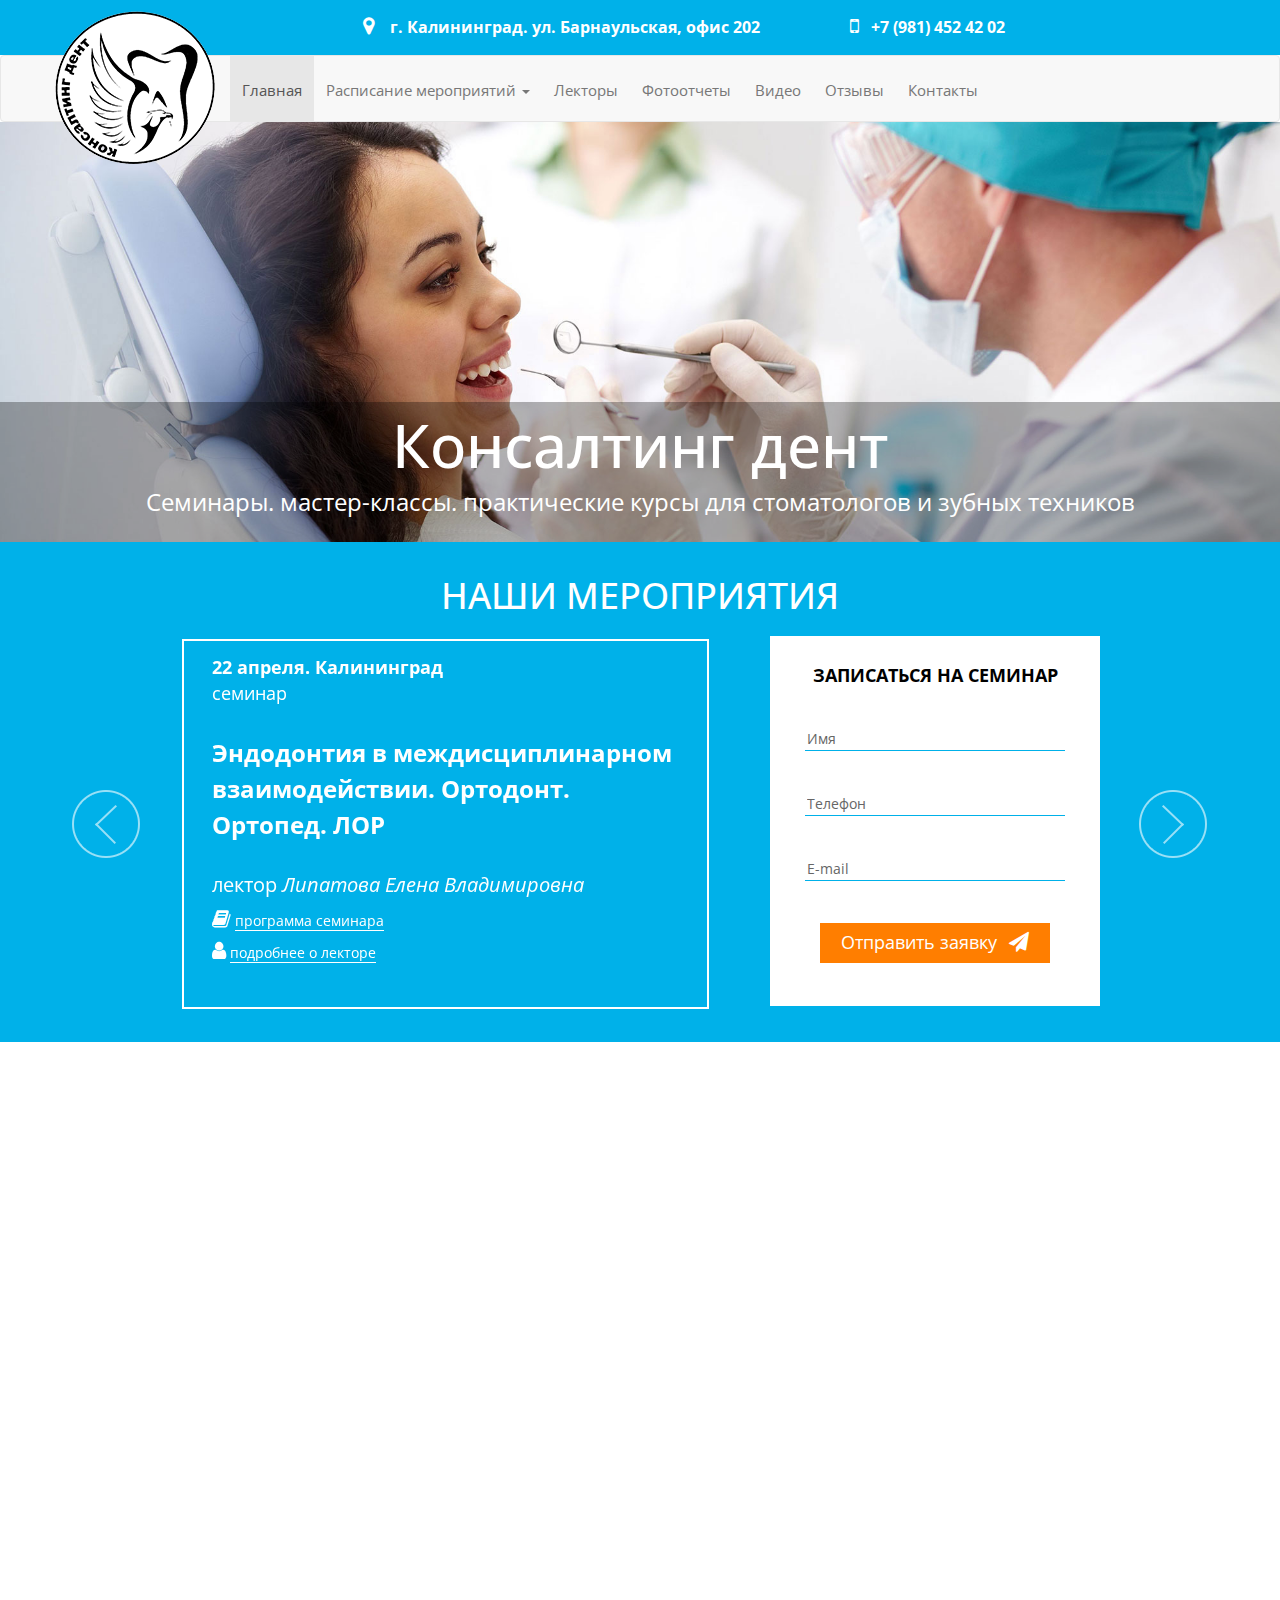
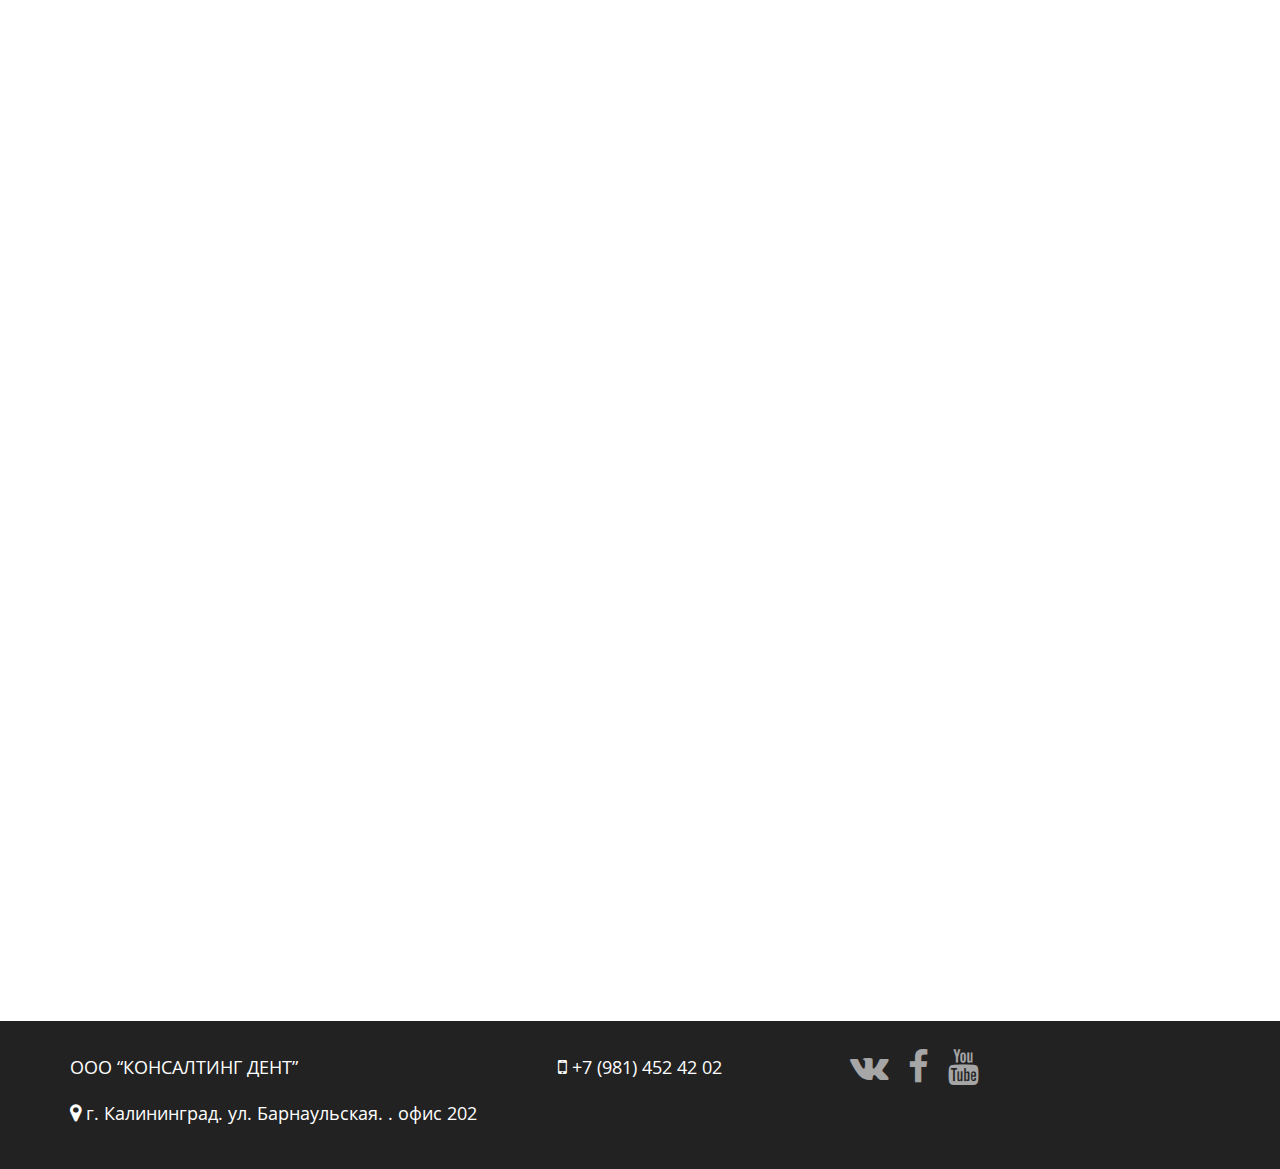
<file: konsalting-dent/index.html>
<!DOCTYPE html>
<html class="no-js" lang="ru">

<head>

	<meta charset="utf-8">

	<title>Консалтинг дент</title>
	<meta name="description" content="">

	<meta http-equiv="X-UA-Compatible" content="IE=edge">
	<meta name="viewport" content="width=device-width, initial-scale=1, maximum-scale=1">

	<meta property="og:image" content="path/to/image.jpg">

	<link rel="shortcut icon" href="img/favicon/favicon.ico" type="image/x-icon">
	<link rel="apple-touch-icon" href="img/favicon/apple-touch-icon.png">
	<link rel="apple-touch-icon" sizes="72x72" href="img/favicon/apple-touch-icon-72x72.png">
	<link rel="apple-touch-icon" sizes="114x114" href="img/favicon/apple-touch-icon-114x114.png">

	<link href="https://fonts.googleapis.com/css?family=Open+Sans|Open+Sans+Condensed:300" rel="stylesheet">
	<link rel="stylesheet" href="css/main.min.css">

</head>

<body>

	<section class="subheader">
		<div class="container">
			<div class="row">
				<div class="col-md-3">

				</div>
				<div class="col-md-5">
					<i class="fa fa-map-marker" aria-hidden="true"></i> &nbsp;&nbsp;&nbsp;г. Калининград. ул. Барнаульская, офис 202
				</div>
				<div class="col-md-3">
					<i class="fa fa-mobile" aria-hidden="true"></i>&nbsp;&nbsp;&nbsp;+7 (981) 452 42 02
				</div>
			</div>
		</div>
	</section>

	<nav class="navbar navbar-default">
		<div class="container">
		<div class="row">
			<!-- Brand and toggle get grouped for better mobile display -->
			<div class="navbar-header">
				<button type="button" class="navbar-toggle collapsed" data-toggle="collapse" data-target="#bs-example-navbar-collapse-1" aria-expanded="false">
        <span class="sr-only">Меню</span>
        <span class="icon-bar"></span>
        <span class="icon-bar"></span>
        <span class="icon-bar"></span>
      </button>
				<a class="navbar-brand" href="#">
						<img src="img/logo.png" alt="" class="logo img-responsive">
					</a>
			</div>

			<!-- Collect the nav links, forms, and other content for toggling -->
			<div class="collapse navbar-collapse" id="bs-example-navbar-collapse-1">
				<ul class="nav navbar-nav">
					<li class="active"><a href="#">Главная</a></li>
						<li class="dropdown">
							<a href="#" class="dropdown-toggle" data-toggle="dropdown">Расписание мероприятий <b class="caret"></b></a>

							<ul class="dropdown-menu">
								<li><a href="#">Вебинары</a></li>
								<li><a href="#">Семинары для врачей</a></li>
								<li class="dropdown"><a href="#" class="dropdown-toggle" data-toggle="dropdown">Практические курсы</a>
									<ul class="dropdown-menu">
										<li><a href="#">Лекторы</a></li>
										<li><a href="#">Лекторы</a></li>
									</ul>
								</li>
							</ul>
						</li>
						<li><a href="#">Лекторы</a></li>
						<li><a href="#">Фотоотчеты</a></li>
						<li><a href="#">Видео</a></li>
						<li><a href="#">Отзывы</a></li>
						<li><a href="#">Контакты</a></li>
				</ul>
				</div>
			</div>
			<!-- /.navbar-collapse -->
		</div>
		<!-- /.container-fluid -->
	</nav>

	<header class="bounceInLeft wow">
		<div class="about text-center">
			<div class="container">
				<div class="row">
					<div class="col-md-12">
						<h1>Консалтинг дент</h1>
						<p class="subheader-text">Семинары. мастер-классы. практические курсы для стоматологов и зубных техников</p>
					</div>
				</div>
			</div>
		</div>
	</header>


	<section class="blue bounceInRight wow">
		<div class="container">
			<div class="row calendar">
				<div class="col-md-12">
					<h2>НАШИ МЕРОПРИЯТИЯ</h2>
					<div class="owl-carousel owl-theme content-slider">
						<div class="item">
							<div class="row">
								<div class="col-md-6 col-md-offset-1">
									<div class="item-text">
										<p class="date-place"><strong>22 апреля. Калининград</strong><br> семинар
										</p>
										<h3>Эндодонтия в междисциплинарном взаимодействии. Ортодонт. Ортопед. ЛОР</h3>
										<p class="lektor">лектор <span class="name">Липатова Елена Владимировна</span></p>
										<p class="programm"><i class="fa fa-book" aria-hidden="true"></i> <a href="#">программа семинара</a></p>
										<p class="about-lektor"><i class="fa fa-user" aria-hidden="true"></i> <a href="#">подробнее о лекторе</a></p>
									</div>
								</div>
							</div>
						</div>
						<div class="item">
							<div class="row">
								<div class="col-md-6 col-md-offset-1">
									<div class="item-text">
										<p class="date-place"><strong>22 апреля. Калининград</strong><br> семинар
										</p>
										<h3>Эндодонтия в междисциплинарном взаимодействии. Ортодонт. Ортопед. ЛОР</h3>
										<p class="lektor">лектор <span class="name">Липатова Елена Владимировна</span></p>
										<p class="programm"><i class="fa fa-book" aria-hidden="true"></i> <a href="#">программа семинара</a></p>
										<p class="about-lektor"><i class="fa fa-user" aria-hidden="true"></i> <a href="#">подробнее о лекторе</a></p>
									</div>
								</div>
							</div>
						</div>
						<div class="item">
							<div class="row">
								<div class="col-md-6 col-md-offset-1">
									<div class="item-text">
										<p class="date-place"><strong>22 апреля. Калининград</strong><br> семинар
										</p>
										<h3>Эндодонтия в междисциплинарном взаимодействии. Ортодонт. Ортопед. ЛОР</h3>
										<p class="lektor">лектор <span class="name">Липатова Елена Владимировна</span></p>
										<p class="programm"><i class="fa fa-book" aria-hidden="true"></i> <a href="#">программа семинара</a></p>
										<p class="about-lektor"><i class="fa fa-user" aria-hidden="true"></i> <a href="#">подробнее о лекторе</a></p>
									</div>
								</div>
							</div>
						</div>
					</div>
					<div class="order-form">
						<h3>Записаться на семинар</h3>
						<form action="/">
							<input type="text" name="name" placeholder="Имя">
							<input type="text" name="phone" placeholder="Телефон">
							<input type="text" name="email" placeholder="E-mail">
							<button class="orange-button">Отправить заявку <i class="fa fa-paper-plane" aria-hidden="true"></i></button>
						</form>
					</div>
				</div>

			</div>
		</div>
	</section>


	<section class="info bounceInLeft wow">
		<div class="container">
			<div class="row">
				<div class="col-md-8 col-md-offset-2 text-center">
					<h2>О КОМПАНИИ</h2>
					<p>В 2016 году вступил в силу федеральный закон №323-ФЗ. Согласно которому медработники обязаны набирать не меньше 50 часов (баллов) образовательной деятельности в год.</p>

					<p> «Консалтинг Дент» помогает всем. работающим в сфере стоматологии, поддерживать и увеличивать свою квалификацию. Компания организует и проводит семинары. Мастер-классы и практические курсы для всего персонала стоматологических клиник. </p>

					<p>Среди услуг компании в том числе — организация индивидуальных практических семинаров при стоматологии, зуботехнической лаборатории или медицинском центре с возможностью подачи заявки в Комиссию по оценке учебных мероприятий на соответствие установленным требованиям на НМО в НИИАМС или СтАР.</p>
				</div>
			</div>
		</div>
	</section>
	<section class="calendars bounceInRight wow">
		<div class="container">
			<div class="row">
				<div class="col-md-6 text-center">
					<h2>Календарь</h2>
					<img src="img/calendar.png" alt="" class="img-responsive">
				</div>
				<div class="col-md-6">
					<h2>Опрос</h2>
					<h3>Чьи лекции и практические курсы Вы хотели бы посетить?</h3>

					<form action="/" method="post" class="opros">
						<input type="checkbox" name="checkbox"> Платонов Игорь Анатольевич<br>
						<input type="checkbox" name="checkbox"> Гай Леви<br>
						<input type="checkbox" name="checkbox"> Соломонов Михаил<br>
						<input type="checkbox" name="checkbox"> Шумский Александр Владимирович<br>
						<input type="checkbox" name="checkbox"> Рыбалка Евгений<br>
						<button class="orange-button">Голосовать <i class="fa fa-paper-plane" aria-hidden="true"></i></button>
					</form>

				</div>
			</div>
		</div>
	</section>
	<section class="photos bounceInLeft wow">
		<div class="container">
			<div class="row">
				<div class="col-md-12">
					<h2>ФОТО НАШИХ МЕРОПРИЯТИЙ</h2>
					<div class="owl-carousel owl-theme" id="photo-slider">
						<div class="item">
							<a href="img/photo_big.jpg" class='fresco' data-fresco-group='gallery' data-fresco-caption="Подпись к фотографии"><img src="img/photo_small.jpg" alt=""></a>
						</div>
						<div class="item">
							<a href="img/photo_big.jpg" class='fresco' data-fresco-group='gallery' data-fresco-caption="Подпись к фотографии"><img src="img/photo_small.jpg" alt=""></a>
						</div>
						<div class="item">
							<a href="img/photo_big.jpg" class='fresco' data-fresco-group='gallery' data-fresco-caption="Подпись к фотографии"><img src="img/photo_small.jpg" alt=""></a>
						</div>
						<div class="item">
							<a href="img/photo_big.jpg" class='fresco' data-fresco-group='gallery' data-fresco-caption="Подпись к фотографии"><img src="img/photo_small.jpg" alt=""></a>
						</div>
						<div class="item">
							<a href="img/photo_big.jpg" class='fresco' data-fresco-group='gallery' data-fresco-caption="Подпись к фотографии"><img src="img/photo_small.jpg" alt=""></a>
						</div>
						<div class="item">
							<a href="img/photo_big.jpg" class='fresco' data-fresco-group='gallery' data-fresco-caption="Подпись к фотографии"><img src="img/photo_small.jpg" alt=""></a>
						</div>
						<div class="item">
							<a href="img/photo_big.jpg" class='fresco' data-fresco-group='gallery' data-fresco-caption="Подпись к фотографии"><img src="img/photo_small.jpg" alt=""></a>
						</div>
						<div class="item">
							<a href="img/photo_big.jpg" class='fresco' data-fresco-group='gallery' data-fresco-caption="Подпись к фотографии"><img src="img/photo_small.jpg" alt=""></a>
						</div>
						<div class="item">
							<a href="img/photo_big.jpg" class='fresco' data-fresco-group='gallery' data-fresco-caption="Подпись к фотографии"><img src="img/photo_small.jpg" alt=""></a>
						</div>
					</div>
				</div>
			</div>
		</div>
	</section>
	<section class="comments bounceInRight wow">
		<div class="container">
			<div class="row">
				<div class="col-md-12">
					<h2>ОТЗЫВЫ НАШИХ КЛИЕНТОВ</h2>
					<div class="owl-carousel owl-theme content-slider">
						<div class="item">
							<div class="row">
								<div class="col-md-8 col-md-offset-2">
									<div class="item-comment">
										<h3>Иванов Сергей, стоматолог</h3>
										<p> «Консалтинг Дент» помогает всем. работающим в сфере стоматологии, поддерживать и увеличивать свою квалификацию. Компания организует и проводит семинары. Мастер-классы и практические курсы для всего персонала стоматологических клиник. </p>
									</div>
								</div>
							</div>
						</div>
						<div class="item">
							<div class="row">
								<div class="col-md-8 col-md-offset-2">
									<div class="item-comment">
										<p>Иванов Сергей, стоматолог</p>
										<p> «Консалтинг Дент» помогает всем. работающим в сфере стоматологии, поддерживать и увеличивать свою квалификацию. Компания организует и проводит семинары. Мастер-классы и практические курсы для всего персонала стоматологических клиник. </p>
									</div>
								</div>
							</div>
						</div>
						<div class="item">
							<div class="row">
								<div class="col-md-8 col-md-offset-2">
									<div class="item-comment">
										<p>Иванов Сергей, стоматолог</p>
										<p> «Консалтинг Дент» помогает всем. работающим в сфере стоматологии, поддерживать и увеличивать свою квалификацию. Компания организует и проводит семинары. Мастер-классы и практические курсы для всего персонала стоматологических клиник. </p>
									</div>
								</div>
							</div>
						</div>
					</div>
				</div>
			</div>
		</div>
	</section>
	<footer>
		<div class="container">
			<div class="row">
				<div class="col-md-5">
					<p>ООО “КОНСАЛТИНГ ДЕНТ”</p>
					<p><i class="fa fa-map-marker" aria-hidden="true"></i> г. Калининград. ул. Барнаульская. . офис 202</p>
				</div>
				<div class="col-md-3">
					<i class="fa fa-mobile" aria-hidden="true"></i> +7 (981) 452 42 02
				</div>
				<div class="col-md-4 soc">
					<a href="#"><i class="fa fa-vk" aria-hidden="true"></i></a>
					<a href="#"><i class="fa fa-facebook" aria-hidden="true"></i></a>
					<a href="#"><i class="fa fa-youtube" aria-hidden="true"></i></a>
				</div>
			</div>
		</div>
	</footer>


	<div class="hidden"></div>

	<!--[if lt IE 9]>
	<script src="libs/html5shiv/es5-shim.min.js"></script>
	<script src="libs/html5shiv/html5shiv.min.js"></script>
	<script src="libs/html5shiv/html5shiv-printshiv.min.js"></script>
	<script src="libs/respond/respond.min.js"></script>
	<![endif]-->

	<!-- Load Scripts Start -->




	<script src="js/scripts.min.js"></script>


	<!-- Load Scripts End -->

</body>

</html>
</file>
<file: css/main.min.css>
html{font-family:sans-serif;-ms-text-size-adjust:100%;-webkit-text-size-adjust:100%}body{margin:0}article,aside,details,figcaption,figure,footer,header,hgroup,main,menu,nav,section,summary{display:block}audio,canvas,progress,video{display:inline-block;vertical-align:baseline}audio:not([controls]){display:none;height:0}[hidden],template{display:none}a{background-color:transparent}a:active,a:hover{outline:0}abbr[title]{border-bottom:1px dotted}b,strong{font-weight:700}dfn{font-style:italic}h1{font-size:2em;margin:.67em 0}mark{background:#ff0;color:#000}small{font-size:80%}sub,sup{font-size:75%;line-height:0;position:relative;vertical-align:baseline}sup{top:-.5em}sub{bottom:-.25em}img{border:0}svg:not(:root){overflow:hidden}figure{margin:1em 40px}hr{-webkit-box-sizing:content-box;box-sizing:content-box;height:0}pre{overflow:auto}code,kbd,pre,samp{font-family:monospace,monospace;font-size:1em}button,input,optgroup,select,textarea{color:inherit;font:inherit;margin:0}button{overflow:visible}button,select{text-transform:none}button,html input[type=button],input[type=reset],input[type=submit]{-webkit-appearance:button;cursor:pointer}button[disabled],html input[disabled]{cursor:default}button::-moz-focus-inner,input::-moz-focus-inner{border:0;padding:0}input{line-height:normal}input[type=checkbox],input[type=radio]{-webkit-box-sizing:border-box;box-sizing:border-box;padding:0}input[type=number]::-webkit-inner-spin-button,input[type=number]::-webkit-outer-spin-button{height:auto}input[type=search]{-webkit-appearance:textfield;-webkit-box-sizing:content-box;box-sizing:content-box}input[type=search]::-webkit-search-cancel-button,input[type=search]::-webkit-search-decoration{-webkit-appearance:none}fieldset{border:1px solid silver;margin:0 2px;padding:.35em .625em .75em}legend{border:0;padding:0}textarea{overflow:auto}optgroup{font-weight:700}table{border-collapse:collapse;border-spacing:0}td,th{padding:0}*{-webkit-box-sizing:border-box;box-sizing:border-box}:after,:before{-webkit-box-sizing:border-box;box-sizing:border-box}html{font-size:10px;-webkit-tap-highlight-color:transparent}body{font-family:"Helvetica Neue",Helvetica,Arial,sans-serif;font-size:14px;line-height:1.42857143;color:#333;background-color:#fff}button,input,select,textarea{font-family:inherit;font-size:inherit;line-height:inherit}a{color:#337ab7;text-decoration:none}a:focus,a:hover{color:#23527c;text-decoration:underline}a:focus{outline:5px auto -webkit-focus-ring-color;outline-offset:-2px}figure{margin:0}img{vertical-align:middle}.img-responsive{display:block;max-width:100%;height:auto}.img-rounded{-webkit-border-radius:6px;border-radius:6px}.img-thumbnail{padding:4px;line-height:1.42857143;background-color:#fff;border:1px solid #ddd;-webkit-border-radius:4px;border-radius:4px;-webkit-transition:all .2s ease-in-out;-o-transition:all .2s ease-in-out;transition:all .2s ease-in-out;display:inline-block;max-width:100%;height:auto}.img-circle{-webkit-border-radius:50%;border-radius:50%}hr{margin-top:20px;margin-bottom:20px;border:0;border-top:1px solid #eee}.sr-only{position:absolute;width:1px;height:1px;margin:-1px;padding:0;overflow:hidden;clip:rect(0,0,0,0);border:0}.sr-only-focusable:active,.sr-only-focusable:focus{position:static;width:auto;height:auto;margin:0;overflow:visible;clip:auto}[role=button]{cursor:pointer}.container{margin-right:auto;margin-left:auto;padding-left:15px;padding-right:15px}@media (min-width:768px){.container{width:750px}}@media (min-width:992px){.container{width:970px}}@media (min-width:1200px){.container{width:1170px}}.container-fluid{margin-right:auto;margin-left:auto;padding-left:15px;padding-right:15px}.row{margin-left:-15px;margin-right:-15px}.col-lg-1,.col-lg-10,.col-lg-11,.col-lg-12,.col-lg-2,.col-lg-3,.col-lg-4,.col-lg-5,.col-lg-6,.col-lg-7,.col-lg-8,.col-lg-9,.col-md-1,.col-md-10,.col-md-11,.col-md-12,.col-md-2,.col-md-3,.col-md-4,.col-md-5,.col-md-6,.col-md-7,.col-md-8,.col-md-9,.col-sm-1,.col-sm-10,.col-sm-11,.col-sm-12,.col-sm-2,.col-sm-3,.col-sm-4,.col-sm-5,.col-sm-6,.col-sm-7,.col-sm-8,.col-sm-9,.col-xs-1,.col-xs-10,.col-xs-11,.col-xs-12,.col-xs-2,.col-xs-3,.col-xs-4,.col-xs-5,.col-xs-6,.col-xs-7,.col-xs-8,.col-xs-9{position:relative;min-height:1px;padding-left:15px;padding-right:15px}.col-xs-1,.col-xs-10,.col-xs-11,.col-xs-12,.col-xs-2,.col-xs-3,.col-xs-4,.col-xs-5,.col-xs-6,.col-xs-7,.col-xs-8,.col-xs-9{float:left}.col-xs-12{width:100%}.col-xs-11{width:91.66666667%}.col-xs-10{width:83.33333333%}.col-xs-9{width:75%}.col-xs-8{width:66.66666667%}.col-xs-7{width:58.33333333%}.col-xs-6{width:50%}.col-xs-5{width:41.66666667%}.col-xs-4{width:33.33333333%}.col-xs-3{width:25%}.col-xs-2{width:16.66666667%}.col-xs-1{width:8.33333333%}.col-xs-pull-12{right:100%}.col-xs-pull-11{right:91.66666667%}.col-xs-pull-10{right:83.33333333%}.col-xs-pull-9{right:75%}.col-xs-pull-8{right:66.66666667%}.col-xs-pull-7{right:58.33333333%}.col-xs-pull-6{right:50%}.col-xs-pull-5{right:41.66666667%}.col-xs-pull-4{right:33.33333333%}.col-xs-pull-3{right:25%}.col-xs-pull-2{right:16.66666667%}.col-xs-pull-1{right:8.33333333%}.col-xs-pull-0{right:auto}.col-xs-push-12{left:100%}.col-xs-push-11{left:91.66666667%}.col-xs-push-10{left:83.33333333%}.col-xs-push-9{left:75%}.col-xs-push-8{left:66.66666667%}.col-xs-push-7{left:58.33333333%}.col-xs-push-6{left:50%}.col-xs-push-5{left:41.66666667%}.col-xs-push-4{left:33.33333333%}.col-xs-push-3{left:25%}.col-xs-push-2{left:16.66666667%}.col-xs-push-1{left:8.33333333%}.col-xs-push-0{left:auto}.col-xs-offset-12{margin-left:100%}.col-xs-offset-11{margin-left:91.66666667%}.col-xs-offset-10{margin-left:83.33333333%}.col-xs-offset-9{margin-left:75%}.col-xs-offset-8{margin-left:66.66666667%}.col-xs-offset-7{margin-left:58.33333333%}.col-xs-offset-6{margin-left:50%}.col-xs-offset-5{margin-left:41.66666667%}.col-xs-offset-4{margin-left:33.33333333%}.col-xs-offset-3{margin-left:25%}.col-xs-offset-2{margin-left:16.66666667%}.col-xs-offset-1{margin-left:8.33333333%}.col-xs-offset-0{margin-left:0}@media (min-width:768px){.col-sm-1,.col-sm-10,.col-sm-11,.col-sm-12,.col-sm-2,.col-sm-3,.col-sm-4,.col-sm-5,.col-sm-6,.col-sm-7,.col-sm-8,.col-sm-9{float:left}.col-sm-12{width:100%}.col-sm-11{width:91.66666667%}.col-sm-10{width:83.33333333%}.col-sm-9{width:75%}.col-sm-8{width:66.66666667%}.col-sm-7{width:58.33333333%}.col-sm-6{width:50%}.col-sm-5{width:41.66666667%}.col-sm-4{width:33.33333333%}.col-sm-3{width:25%}.col-sm-2{width:16.66666667%}.col-sm-1{width:8.33333333%}.col-sm-pull-12{right:100%}.col-sm-pull-11{right:91.66666667%}.col-sm-pull-10{right:83.33333333%}.col-sm-pull-9{right:75%}.col-sm-pull-8{right:66.66666667%}.col-sm-pull-7{right:58.33333333%}.col-sm-pull-6{right:50%}.col-sm-pull-5{right:41.66666667%}.col-sm-pull-4{right:33.33333333%}.col-sm-pull-3{right:25%}.col-sm-pull-2{right:16.66666667%}.col-sm-pull-1{right:8.33333333%}.col-sm-pull-0{right:auto}.col-sm-push-12{left:100%}.col-sm-push-11{left:91.66666667%}.col-sm-push-10{left:83.33333333%}.col-sm-push-9{left:75%}.col-sm-push-8{left:66.66666667%}.col-sm-push-7{left:58.33333333%}.col-sm-push-6{left:50%}.col-sm-push-5{left:41.66666667%}.col-sm-push-4{left:33.33333333%}.col-sm-push-3{left:25%}.col-sm-push-2{left:16.66666667%}.col-sm-push-1{left:8.33333333%}.col-sm-push-0{left:auto}.col-sm-offset-12{margin-left:100%}.col-sm-offset-11{margin-left:91.66666667%}.col-sm-offset-10{margin-left:83.33333333%}.col-sm-offset-9{margin-left:75%}.col-sm-offset-8{margin-left:66.66666667%}.col-sm-offset-7{margin-left:58.33333333%}.col-sm-offset-6{margin-left:50%}.col-sm-offset-5{margin-left:41.66666667%}.col-sm-offset-4{margin-left:33.33333333%}.col-sm-offset-3{margin-left:25%}.col-sm-offset-2{margin-left:16.66666667%}.col-sm-offset-1{margin-left:8.33333333%}.col-sm-offset-0{margin-left:0}}@media (min-width:992px){.col-md-1,.col-md-10,.col-md-11,.col-md-12,.col-md-2,.col-md-3,.col-md-4,.col-md-5,.col-md-6,.col-md-7,.col-md-8,.col-md-9{float:left}.col-md-12{width:100%}.col-md-11{width:91.66666667%}.col-md-10{width:83.33333333%}.col-md-9{width:75%}.col-md-8{width:66.66666667%}.col-md-7{width:58.33333333%}.col-md-6{width:50%}.col-md-5{width:41.66666667%}.col-md-4{width:33.33333333%}.col-md-3{width:25%}.col-md-2{width:16.66666667%}.col-md-1{width:8.33333333%}.col-md-pull-12{right:100%}.col-md-pull-11{right:91.66666667%}.col-md-pull-10{right:83.33333333%}.col-md-pull-9{right:75%}.col-md-pull-8{right:66.66666667%}.col-md-pull-7{right:58.33333333%}.col-md-pull-6{right:50%}.col-md-pull-5{right:41.66666667%}.col-md-pull-4{right:33.33333333%}.col-md-pull-3{right:25%}.col-md-pull-2{right:16.66666667%}.col-md-pull-1{right:8.33333333%}.col-md-pull-0{right:auto}.col-md-push-12{left:100%}.col-md-push-11{left:91.66666667%}.col-md-push-10{left:83.33333333%}.col-md-push-9{left:75%}.col-md-push-8{left:66.66666667%}.col-md-push-7{left:58.33333333%}.col-md-push-6{left:50%}.col-md-push-5{left:41.66666667%}.col-md-push-4{left:33.33333333%}.col-md-push-3{left:25%}.col-md-push-2{left:16.66666667%}.col-md-push-1{left:8.33333333%}.col-md-push-0{left:auto}.col-md-offset-12{margin-left:100%}.col-md-offset-11{margin-left:91.66666667%}.col-md-offset-10{margin-left:83.33333333%}.col-md-offset-9{margin-left:75%}.col-md-offset-8{margin-left:66.66666667%}.col-md-offset-7{margin-left:58.33333333%}.col-md-offset-6{margin-left:50%}.col-md-offset-5{margin-left:41.66666667%}.col-md-offset-4{margin-left:33.33333333%}.col-md-offset-3{margin-left:25%}.col-md-offset-2{margin-left:16.66666667%}.col-md-offset-1{margin-left:8.33333333%}.col-md-offset-0{margin-left:0}}@media (min-width:1200px){.col-lg-1,.col-lg-10,.col-lg-11,.col-lg-12,.col-lg-2,.col-lg-3,.col-lg-4,.col-lg-5,.col-lg-6,.col-lg-7,.col-lg-8,.col-lg-9{float:left}.col-lg-12{width:100%}.col-lg-11{width:91.66666667%}.col-lg-10{width:83.33333333%}.col-lg-9{width:75%}.col-lg-8{width:66.66666667%}.col-lg-7{width:58.33333333%}.col-lg-6{width:50%}.col-lg-5{width:41.66666667%}.col-lg-4{width:33.33333333%}.col-lg-3{width:25%}.col-lg-2{width:16.66666667%}.col-lg-1{width:8.33333333%}.col-lg-pull-12{right:100%}.col-lg-pull-11{right:91.66666667%}.col-lg-pull-10{right:83.33333333%}.col-lg-pull-9{right:75%}.col-lg-pull-8{right:66.66666667%}.col-lg-pull-7{right:58.33333333%}.col-lg-pull-6{right:50%}.col-lg-pull-5{right:41.66666667%}.col-lg-pull-4{right:33.33333333%}.col-lg-pull-3{right:25%}.col-lg-pull-2{right:16.66666667%}.col-lg-pull-1{right:8.33333333%}.col-lg-pull-0{right:auto}.col-lg-push-12{left:100%}.col-lg-push-11{left:91.66666667%}.col-lg-push-10{left:83.33333333%}.col-lg-push-9{left:75%}.col-lg-push-8{left:66.66666667%}.col-lg-push-7{left:58.33333333%}.col-lg-push-6{left:50%}.col-lg-push-5{left:41.66666667%}.col-lg-push-4{left:33.33333333%}.col-lg-push-3{left:25%}.col-lg-push-2{left:16.66666667%}.col-lg-push-1{left:8.33333333%}.col-lg-push-0{left:auto}.col-lg-offset-12{margin-left:100%}.col-lg-offset-11{margin-left:91.66666667%}.col-lg-offset-10{margin-left:83.33333333%}.col-lg-offset-9{margin-left:75%}.col-lg-offset-8{margin-left:66.66666667%}.col-lg-offset-7{margin-left:58.33333333%}.col-lg-offset-6{margin-left:50%}.col-lg-offset-5{margin-left:41.66666667%}.col-lg-offset-4{margin-left:33.33333333%}.col-lg-offset-3{margin-left:25%}.col-lg-offset-2{margin-left:16.66666667%}.col-lg-offset-1{margin-left:8.33333333%}.col-lg-offset-0{margin-left:0}}.clearfix:after,.clearfix:before,.container-fluid:after,.container-fluid:before,.container:after,.container:before,.row:after,.row:before{content:" ";display:table}.clearfix:after,.container-fluid:after,.container:after,.row:after{clear:both}.center-block{display:block;margin-left:auto;margin-right:auto}.pull-right{float:right!important}.pull-left{float:left!important}.hide{display:none!important}.show{display:block!important}.invisible{visibility:hidden}.text-hide{font:0/0 a;color:transparent;text-shadow:none;background-color:transparent;border:0}.hidden{display:none!important}.affix{position:fixed}@-ms-viewport{width:device-width}.visible-lg,.visible-md,.visible-sm,.visible-xs{display:none!important}.visible-lg-block,.visible-lg-inline,.visible-lg-inline-block,.visible-md-block,.visible-md-inline,.visible-md-inline-block,.visible-sm-block,.visible-sm-inline,.visible-sm-inline-block,.visible-xs-block,.visible-xs-inline,.visible-xs-inline-block{display:none!important}@media (max-width:767px){.visible-xs{display:block!important}table.visible-xs{display:table!important}tr.visible-xs{display:table-row!important}td.visible-xs,th.visible-xs{display:table-cell!important}}@media (max-width:767px){.visible-xs-block{display:block!important}}@media (max-width:767px){.visible-xs-inline{display:inline!important}}@media (max-width:767px){.visible-xs-inline-block{display:inline-block!important}}@media (min-width:768px) and (max-width:991px){.visible-sm{display:block!important}table.visible-sm{display:table!important}tr.visible-sm{display:table-row!important}td.visible-sm,th.visible-sm{display:table-cell!important}}@media (min-width:768px) and (max-width:991px){.visible-sm-block{display:block!important}}@media (min-width:768px) and (max-width:991px){.visible-sm-inline{display:inline!important}}@media (min-width:768px) and (max-width:991px){.visible-sm-inline-block{display:inline-block!important}}@media (min-width:992px) and (max-width:1199px){.visible-md{display:block!important}table.visible-md{display:table!important}tr.visible-md{display:table-row!important}td.visible-md,th.visible-md{display:table-cell!important}}@media (min-width:992px) and (max-width:1199px){.visible-md-block{display:block!important}}@media (min-width:992px) and (max-width:1199px){.visible-md-inline{display:inline!important}}@media (min-width:992px) and (max-width:1199px){.visible-md-inline-block{display:inline-block!important}}@media (min-width:1200px){.visible-lg{display:block!important}table.visible-lg{display:table!important}tr.visible-lg{display:table-row!important}td.visible-lg,th.visible-lg{display:table-cell!important}}@media (min-width:1200px){.visible-lg-block{display:block!important}}@media (min-width:1200px){.visible-lg-inline{display:inline!important}}@media (min-width:1200px){.visible-lg-inline-block{display:inline-block!important}}@media (max-width:767px){.hidden-xs{display:none!important}}@media (min-width:768px) and (max-width:991px){.hidden-sm{display:none!important}}@media (min-width:992px) and (max-width:1199px){.hidden-md{display:none!important}}@media (min-width:1200px){.hidden-lg{display:none!important}}.visible-print{display:none!important}@media print{.visible-print{display:block!important}table.visible-print{display:table!important}tr.visible-print{display:table-row!important}td.visible-print,th.visible-print{display:table-cell!important}}.visible-print-block{display:none!important}@media print{.visible-print-block{display:block!important}}.visible-print-inline{display:none!important}@media print{.visible-print-inline{display:inline!important}}.visible-print-inline-block{display:none!important}@media print{.visible-print-inline-block{display:inline-block!important}}@media print{.hidden-print{display:none!important}}/*!
 *  Font Awesome 4.7.0 by @davegandy - http://fontawesome.io - @fontawesome
 *  License - http://fontawesome.io/license (Font: SIL OFL 1.1, CSS: MIT License)
 */@font-face{font-family:FontAwesome;src:url(../fonts/fontawesome-webfont.eot?v=4.7.0);src:url(../fonts/fontawesome-webfont.eot?#iefix&v=4.7.0) format("embedded-opentype"),url(../fonts/fontawesome-webfont.woff2?v=4.7.0) format("woff2"),url(../fonts/fontawesome-webfont.woff?v=4.7.0) format("woff"),url(../fonts/fontawesome-webfont.ttf?v=4.7.0) format("truetype"),url(../fonts/fontawesome-webfont.svg?v=4.7.0#fontawesomeregular) format("svg");font-weight:400;font-style:normal}.fa{display:inline-block;font:normal normal normal 14px/1 FontAwesome;font-size:inherit;text-rendering:auto;-webkit-font-smoothing:antialiased;-moz-osx-font-smoothing:grayscale}.fa-lg{font-size:1.33333333em;line-height:.75em;vertical-align:-15%}.fa-2x{font-size:2em}.fa-3x{font-size:3em}.fa-4x{font-size:4em}.fa-5x{font-size:5em}.fa-fw{width:1.28571429em;text-align:center}.fa-ul{padding-left:0;margin-left:2.14285714em;list-style-type:none}.fa-ul>li{position:relative}.fa-li{position:absolute;left:-2.14285714em;width:2.14285714em;top:.14285714em;text-align:center}.fa-li.fa-lg{left:-1.85714286em}.fa-border{padding:.2em .25em .15em;border:solid .08em #eee;-webkit-border-radius:.1em;border-radius:.1em}.fa-pull-left{float:left}.fa-pull-right{float:right}.fa.fa-pull-left{margin-right:.3em}.fa.fa-pull-right{margin-left:.3em}.pull-right{float:right}.pull-left{float:left}.fa.pull-left{margin-right:.3em}.fa.pull-right{margin-left:.3em}.fa-spin{-webkit-animation:fa-spin 2s infinite linear;animation:fa-spin 2s infinite linear}.fa-pulse{-webkit-animation:fa-spin 1s infinite steps(8);animation:fa-spin 1s infinite steps(8)}@-webkit-keyframes fa-spin{0%{-webkit-transform:rotate(0);transform:rotate(0)}100%{-webkit-transform:rotate(359deg);transform:rotate(359deg)}}@keyframes fa-spin{0%{-webkit-transform:rotate(0);transform:rotate(0)}100%{-webkit-transform:rotate(359deg);transform:rotate(359deg)}}.fa-rotate-90{-webkit-transform:rotate(90deg);-ms-transform:rotate(90deg);transform:rotate(90deg)}.fa-rotate-180{-webkit-transform:rotate(180deg);-ms-transform:rotate(180deg);transform:rotate(180deg)}.fa-rotate-270{-webkit-transform:rotate(270deg);-ms-transform:rotate(270deg);transform:rotate(270deg)}.fa-flip-horizontal{-webkit-transform:scale(-1,1);-ms-transform:scale(-1,1);transform:scale(-1,1)}.fa-flip-vertical{-webkit-transform:scale(1,-1);-ms-transform:scale(1,-1);transform:scale(1,-1)}:root .fa-flip-horizontal,:root .fa-flip-vertical,:root .fa-rotate-180,:root .fa-rotate-270,:root .fa-rotate-90{-webkit-filter:none;filter:none}.fa-stack{position:relative;display:inline-block;width:2em;height:2em;line-height:2em;vertical-align:middle}.fa-stack-1x,.fa-stack-2x{position:absolute;left:0;width:100%;text-align:center}.fa-stack-1x{line-height:inherit}.fa-stack-2x{font-size:2em}.fa-inverse{color:#fff}.fa-glass:before{content:"\f000"}.fa-music:before{content:"\f001"}.fa-search:before{content:"\f002"}.fa-envelope-o:before{content:"\f003"}.fa-heart:before{content:"\f004"}.fa-star:before{content:"\f005"}.fa-star-o:before{content:"\f006"}.fa-user:before{content:"\f007"}.fa-film:before{content:"\f008"}.fa-th-large:before{content:"\f009"}.fa-th:before{content:"\f00a"}.fa-th-list:before{content:"\f00b"}.fa-check:before{content:"\f00c"}.fa-close:before,.fa-remove:before,.fa-times:before{content:"\f00d"}.fa-search-plus:before{content:"\f00e"}.fa-search-minus:before{content:"\f010"}.fa-power-off:before{content:"\f011"}.fa-signal:before{content:"\f012"}.fa-cog:before,.fa-gear:before{content:"\f013"}.fa-trash-o:before{content:"\f014"}.fa-home:before{content:"\f015"}.fa-file-o:before{content:"\f016"}.fa-clock-o:before{content:"\f017"}.fa-road:before{content:"\f018"}.fa-download:before{content:"\f019"}.fa-arrow-circle-o-down:before{content:"\f01a"}.fa-arrow-circle-o-up:before{content:"\f01b"}.fa-inbox:before{content:"\f01c"}.fa-play-circle-o:before{content:"\f01d"}.fa-repeat:before,.fa-rotate-right:before{content:"\f01e"}.fa-refresh:before{content:"\f021"}.fa-list-alt:before{content:"\f022"}.fa-lock:before{content:"\f023"}.fa-flag:before{content:"\f024"}.fa-headphones:before{content:"\f025"}.fa-volume-off:before{content:"\f026"}.fa-volume-down:before{content:"\f027"}.fa-volume-up:before{content:"\f028"}.fa-qrcode:before{content:"\f029"}.fa-barcode:before{content:"\f02a"}.fa-tag:before{content:"\f02b"}.fa-tags:before{content:"\f02c"}.fa-book:before{content:"\f02d"}.fa-bookmark:before{content:"\f02e"}.fa-print:before{content:"\f02f"}.fa-camera:before{content:"\f030"}.fa-font:before{content:"\f031"}.fa-bold:before{content:"\f032"}.fa-italic:before{content:"\f033"}.fa-text-height:before{content:"\f034"}.fa-text-width:before{content:"\f035"}.fa-align-left:before{content:"\f036"}.fa-align-center:before{content:"\f037"}.fa-align-right:before{content:"\f038"}.fa-align-justify:before{content:"\f039"}.fa-list:before{content:"\f03a"}.fa-dedent:before,.fa-outdent:before{content:"\f03b"}.fa-indent:before{content:"\f03c"}.fa-video-camera:before{content:"\f03d"}.fa-image:before,.fa-photo:before,.fa-picture-o:before{content:"\f03e"}.fa-pencil:before{content:"\f040"}.fa-map-marker:before{content:"\f041"}.fa-adjust:before{content:"\f042"}.fa-tint:before{content:"\f043"}.fa-edit:before,.fa-pencil-square-o:before{content:"\f044"}.fa-share-square-o:before{content:"\f045"}.fa-check-square-o:before{content:"\f046"}.fa-arrows:before{content:"\f047"}.fa-step-backward:before{content:"\f048"}.fa-fast-backward:before{content:"\f049"}.fa-backward:before{content:"\f04a"}.fa-play:before{content:"\f04b"}.fa-pause:before{content:"\f04c"}.fa-stop:before{content:"\f04d"}.fa-forward:before{content:"\f04e"}.fa-fast-forward:before{content:"\f050"}.fa-step-forward:before{content:"\f051"}.fa-eject:before{content:"\f052"}.fa-chevron-left:before{content:"\f053"}.fa-chevron-right:before{content:"\f054"}.fa-plus-circle:before{content:"\f055"}.fa-minus-circle:before{content:"\f056"}.fa-times-circle:before{content:"\f057"}.fa-check-circle:before{content:"\f058"}.fa-question-circle:before{content:"\f059"}.fa-info-circle:before{content:"\f05a"}.fa-crosshairs:before{content:"\f05b"}.fa-times-circle-o:before{content:"\f05c"}.fa-check-circle-o:before{content:"\f05d"}.fa-ban:before{content:"\f05e"}.fa-arrow-left:before{content:"\f060"}.fa-arrow-right:before{content:"\f061"}.fa-arrow-up:before{content:"\f062"}.fa-arrow-down:before{content:"\f063"}.fa-mail-forward:before,.fa-share:before{content:"\f064"}.fa-expand:before{content:"\f065"}.fa-compress:before{content:"\f066"}.fa-plus:before{content:"\f067"}.fa-minus:before{content:"\f068"}.fa-asterisk:before{content:"\f069"}.fa-exclamation-circle:before{content:"\f06a"}.fa-gift:before{content:"\f06b"}.fa-leaf:before{content:"\f06c"}.fa-fire:before{content:"\f06d"}.fa-eye:before{content:"\f06e"}.fa-eye-slash:before{content:"\f070"}.fa-exclamation-triangle:before,.fa-warning:before{content:"\f071"}.fa-plane:before{content:"\f072"}.fa-calendar:before{content:"\f073"}.fa-random:before{content:"\f074"}.fa-comment:before{content:"\f075"}.fa-magnet:before{content:"\f076"}.fa-chevron-up:before{content:"\f077"}.fa-chevron-down:before{content:"\f078"}.fa-retweet:before{content:"\f079"}.fa-shopping-cart:before{content:"\f07a"}.fa-folder:before{content:"\f07b"}.fa-folder-open:before{content:"\f07c"}.fa-arrows-v:before{content:"\f07d"}.fa-arrows-h:before{content:"\f07e"}.fa-bar-chart-o:before,.fa-bar-chart:before{content:"\f080"}.fa-twitter-square:before{content:"\f081"}.fa-facebook-square:before{content:"\f082"}.fa-camera-retro:before{content:"\f083"}.fa-key:before{content:"\f084"}.fa-cogs:before,.fa-gears:before{content:"\f085"}.fa-comments:before{content:"\f086"}.fa-thumbs-o-up:before{content:"\f087"}.fa-thumbs-o-down:before{content:"\f088"}.fa-star-half:before{content:"\f089"}.fa-heart-o:before{content:"\f08a"}.fa-sign-out:before{content:"\f08b"}.fa-linkedin-square:before{content:"\f08c"}.fa-thumb-tack:before{content:"\f08d"}.fa-external-link:before{content:"\f08e"}.fa-sign-in:before{content:"\f090"}.fa-trophy:before{content:"\f091"}.fa-github-square:before{content:"\f092"}.fa-upload:before{content:"\f093"}.fa-lemon-o:before{content:"\f094"}.fa-phone:before{content:"\f095"}.fa-square-o:before{content:"\f096"}.fa-bookmark-o:before{content:"\f097"}.fa-phone-square:before{content:"\f098"}.fa-twitter:before{content:"\f099"}.fa-facebook-f:before,.fa-facebook:before{content:"\f09a"}.fa-github:before{content:"\f09b"}.fa-unlock:before{content:"\f09c"}.fa-credit-card:before{content:"\f09d"}.fa-feed:before,.fa-rss:before{content:"\f09e"}.fa-hdd-o:before{content:"\f0a0"}.fa-bullhorn:before{content:"\f0a1"}.fa-bell:before{content:"\f0f3"}.fa-certificate:before{content:"\f0a3"}.fa-hand-o-right:before{content:"\f0a4"}.fa-hand-o-left:before{content:"\f0a5"}.fa-hand-o-up:before{content:"\f0a6"}.fa-hand-o-down:before{content:"\f0a7"}.fa-arrow-circle-left:before{content:"\f0a8"}.fa-arrow-circle-right:before{content:"\f0a9"}.fa-arrow-circle-up:before{content:"\f0aa"}.fa-arrow-circle-down:before{content:"\f0ab"}.fa-globe:before{content:"\f0ac"}.fa-wrench:before{content:"\f0ad"}.fa-tasks:before{content:"\f0ae"}.fa-filter:before{content:"\f0b0"}.fa-briefcase:before{content:"\f0b1"}.fa-arrows-alt:before{content:"\f0b2"}.fa-group:before,.fa-users:before{content:"\f0c0"}.fa-chain:before,.fa-link:before{content:"\f0c1"}.fa-cloud:before{content:"\f0c2"}.fa-flask:before{content:"\f0c3"}.fa-cut:before,.fa-scissors:before{content:"\f0c4"}.fa-copy:before,.fa-files-o:before{content:"\f0c5"}.fa-paperclip:before{content:"\f0c6"}.fa-floppy-o:before,.fa-save:before{content:"\f0c7"}.fa-square:before{content:"\f0c8"}.fa-bars:before,.fa-navicon:before,.fa-reorder:before{content:"\f0c9"}.fa-list-ul:before{content:"\f0ca"}.fa-list-ol:before{content:"\f0cb"}.fa-strikethrough:before{content:"\f0cc"}.fa-underline:before{content:"\f0cd"}.fa-table:before{content:"\f0ce"}.fa-magic:before{content:"\f0d0"}.fa-truck:before{content:"\f0d1"}.fa-pinterest:before{content:"\f0d2"}.fa-pinterest-square:before{content:"\f0d3"}.fa-google-plus-square:before{content:"\f0d4"}.fa-google-plus:before{content:"\f0d5"}.fa-money:before{content:"\f0d6"}.fa-caret-down:before{content:"\f0d7"}.fa-caret-up:before{content:"\f0d8"}.fa-caret-left:before{content:"\f0d9"}.fa-caret-right:before{content:"\f0da"}.fa-columns:before{content:"\f0db"}.fa-sort:before,.fa-unsorted:before{content:"\f0dc"}.fa-sort-desc:before,.fa-sort-down:before{content:"\f0dd"}.fa-sort-asc:before,.fa-sort-up:before{content:"\f0de"}.fa-envelope:before{content:"\f0e0"}.fa-linkedin:before{content:"\f0e1"}.fa-rotate-left:before,.fa-undo:before{content:"\f0e2"}.fa-gavel:before,.fa-legal:before{content:"\f0e3"}.fa-dashboard:before,.fa-tachometer:before{content:"\f0e4"}.fa-comment-o:before{content:"\f0e5"}.fa-comments-o:before{content:"\f0e6"}.fa-bolt:before,.fa-flash:before{content:"\f0e7"}.fa-sitemap:before{content:"\f0e8"}.fa-umbrella:before{content:"\f0e9"}.fa-clipboard:before,.fa-paste:before{content:"\f0ea"}.fa-lightbulb-o:before{content:"\f0eb"}.fa-exchange:before{content:"\f0ec"}.fa-cloud-download:before{content:"\f0ed"}.fa-cloud-upload:before{content:"\f0ee"}.fa-user-md:before{content:"\f0f0"}.fa-stethoscope:before{content:"\f0f1"}.fa-suitcase:before{content:"\f0f2"}.fa-bell-o:before{content:"\f0a2"}.fa-coffee:before{content:"\f0f4"}.fa-cutlery:before{content:"\f0f5"}.fa-file-text-o:before{content:"\f0f6"}.fa-building-o:before{content:"\f0f7"}.fa-hospital-o:before{content:"\f0f8"}.fa-ambulance:before{content:"\f0f9"}.fa-medkit:before{content:"\f0fa"}.fa-fighter-jet:before{content:"\f0fb"}.fa-beer:before{content:"\f0fc"}.fa-h-square:before{content:"\f0fd"}.fa-plus-square:before{content:"\f0fe"}.fa-angle-double-left:before{content:"\f100"}.fa-angle-double-right:before{content:"\f101"}.fa-angle-double-up:before{content:"\f102"}.fa-angle-double-down:before{content:"\f103"}.fa-angle-left:before{content:"\f104"}.fa-angle-right:before{content:"\f105"}.fa-angle-up:before{content:"\f106"}.fa-angle-down:before{content:"\f107"}.fa-desktop:before{content:"\f108"}.fa-laptop:before{content:"\f109"}.fa-tablet:before{content:"\f10a"}.fa-mobile-phone:before,.fa-mobile:before{content:"\f10b"}.fa-circle-o:before{content:"\f10c"}.fa-quote-left:before{content:"\f10d"}.fa-quote-right:before{content:"\f10e"}.fa-spinner:before{content:"\f110"}.fa-circle:before{content:"\f111"}.fa-mail-reply:before,.fa-reply:before{content:"\f112"}.fa-github-alt:before{content:"\f113"}.fa-folder-o:before{content:"\f114"}.fa-folder-open-o:before{content:"\f115"}.fa-smile-o:before{content:"\f118"}.fa-frown-o:before{content:"\f119"}.fa-meh-o:before{content:"\f11a"}.fa-gamepad:before{content:"\f11b"}.fa-keyboard-o:before{content:"\f11c"}.fa-flag-o:before{content:"\f11d"}.fa-flag-checkered:before{content:"\f11e"}.fa-terminal:before{content:"\f120"}.fa-code:before{content:"\f121"}.fa-mail-reply-all:before,.fa-reply-all:before{content:"\f122"}.fa-star-half-empty:before,.fa-star-half-full:before,.fa-star-half-o:before{content:"\f123"}.fa-location-arrow:before{content:"\f124"}.fa-crop:before{content:"\f125"}.fa-code-fork:before{content:"\f126"}.fa-chain-broken:before,.fa-unlink:before{content:"\f127"}.fa-question:before{content:"\f128"}.fa-info:before{content:"\f129"}.fa-exclamation:before{content:"\f12a"}.fa-superscript:before{content:"\f12b"}.fa-subscript:before{content:"\f12c"}.fa-eraser:before{content:"\f12d"}.fa-puzzle-piece:before{content:"\f12e"}.fa-microphone:before{content:"\f130"}.fa-microphone-slash:before{content:"\f131"}.fa-shield:before{content:"\f132"}.fa-calendar-o:before{content:"\f133"}.fa-fire-extinguisher:before{content:"\f134"}.fa-rocket:before{content:"\f135"}.fa-maxcdn:before{content:"\f136"}.fa-chevron-circle-left:before{content:"\f137"}.fa-chevron-circle-right:before{content:"\f138"}.fa-chevron-circle-up:before{content:"\f139"}.fa-chevron-circle-down:before{content:"\f13a"}.fa-html5:before{content:"\f13b"}.fa-css3:before{content:"\f13c"}.fa-anchor:before{content:"\f13d"}.fa-unlock-alt:before{content:"\f13e"}.fa-bullseye:before{content:"\f140"}.fa-ellipsis-h:before{content:"\f141"}.fa-ellipsis-v:before{content:"\f142"}.fa-rss-square:before{content:"\f143"}.fa-play-circle:before{content:"\f144"}.fa-ticket:before{content:"\f145"}.fa-minus-square:before{content:"\f146"}.fa-minus-square-o:before{content:"\f147"}.fa-level-up:before{content:"\f148"}.fa-level-down:before{content:"\f149"}.fa-check-square:before{content:"\f14a"}.fa-pencil-square:before{content:"\f14b"}.fa-external-link-square:before{content:"\f14c"}.fa-share-square:before{content:"\f14d"}.fa-compass:before{content:"\f14e"}.fa-caret-square-o-down:before,.fa-toggle-down:before{content:"\f150"}.fa-caret-square-o-up:before,.fa-toggle-up:before{content:"\f151"}.fa-caret-square-o-right:before,.fa-toggle-right:before{content:"\f152"}.fa-eur:before,.fa-euro:before{content:"\f153"}.fa-gbp:before{content:"\f154"}.fa-dollar:before,.fa-usd:before{content:"\f155"}.fa-inr:before,.fa-rupee:before{content:"\f156"}.fa-cny:before,.fa-jpy:before,.fa-rmb:before,.fa-yen:before{content:"\f157"}.fa-rouble:before,.fa-rub:before,.fa-ruble:before{content:"\f158"}.fa-krw:before,.fa-won:before{content:"\f159"}.fa-bitcoin:before,.fa-btc:before{content:"\f15a"}.fa-file:before{content:"\f15b"}.fa-file-text:before{content:"\f15c"}.fa-sort-alpha-asc:before{content:"\f15d"}.fa-sort-alpha-desc:before{content:"\f15e"}.fa-sort-amount-asc:before{content:"\f160"}.fa-sort-amount-desc:before{content:"\f161"}.fa-sort-numeric-asc:before{content:"\f162"}.fa-sort-numeric-desc:before{content:"\f163"}.fa-thumbs-up:before{content:"\f164"}.fa-thumbs-down:before{content:"\f165"}.fa-youtube-square:before{content:"\f166"}.fa-youtube:before{content:"\f167"}.fa-xing:before{content:"\f168"}.fa-xing-square:before{content:"\f169"}.fa-youtube-play:before{content:"\f16a"}.fa-dropbox:before{content:"\f16b"}.fa-stack-overflow:before{content:"\f16c"}.fa-instagram:before{content:"\f16d"}.fa-flickr:before{content:"\f16e"}.fa-adn:before{content:"\f170"}.fa-bitbucket:before{content:"\f171"}.fa-bitbucket-square:before{content:"\f172"}.fa-tumblr:before{content:"\f173"}.fa-tumblr-square:before{content:"\f174"}.fa-long-arrow-down:before{content:"\f175"}.fa-long-arrow-up:before{content:"\f176"}.fa-long-arrow-left:before{content:"\f177"}.fa-long-arrow-right:before{content:"\f178"}.fa-apple:before{content:"\f179"}.fa-windows:before{content:"\f17a"}.fa-android:before{content:"\f17b"}.fa-linux:before{content:"\f17c"}.fa-dribbble:before{content:"\f17d"}.fa-skype:before{content:"\f17e"}.fa-foursquare:before{content:"\f180"}.fa-trello:before{content:"\f181"}.fa-female:before{content:"\f182"}.fa-male:before{content:"\f183"}.fa-gittip:before,.fa-gratipay:before{content:"\f184"}.fa-sun-o:before{content:"\f185"}.fa-moon-o:before{content:"\f186"}.fa-archive:before{content:"\f187"}.fa-bug:before{content:"\f188"}.fa-vk:before{content:"\f189"}.fa-weibo:before{content:"\f18a"}.fa-renren:before{content:"\f18b"}.fa-pagelines:before{content:"\f18c"}.fa-stack-exchange:before{content:"\f18d"}.fa-arrow-circle-o-right:before{content:"\f18e"}.fa-arrow-circle-o-left:before{content:"\f190"}.fa-caret-square-o-left:before,.fa-toggle-left:before{content:"\f191"}.fa-dot-circle-o:before{content:"\f192"}.fa-wheelchair:before{content:"\f193"}.fa-vimeo-square:before{content:"\f194"}.fa-try:before,.fa-turkish-lira:before{content:"\f195"}.fa-plus-square-o:before{content:"\f196"}.fa-space-shuttle:before{content:"\f197"}.fa-slack:before{content:"\f198"}.fa-envelope-square:before{content:"\f199"}.fa-wordpress:before{content:"\f19a"}.fa-openid:before{content:"\f19b"}.fa-bank:before,.fa-institution:before,.fa-university:before{content:"\f19c"}.fa-graduation-cap:before,.fa-mortar-board:before{content:"\f19d"}.fa-yahoo:before{content:"\f19e"}.fa-google:before{content:"\f1a0"}.fa-reddit:before{content:"\f1a1"}.fa-reddit-square:before{content:"\f1a2"}.fa-stumbleupon-circle:before{content:"\f1a3"}.fa-stumbleupon:before{content:"\f1a4"}.fa-delicious:before{content:"\f1a5"}.fa-digg:before{content:"\f1a6"}.fa-pied-piper-pp:before{content:"\f1a7"}.fa-pied-piper-alt:before{content:"\f1a8"}.fa-drupal:before{content:"\f1a9"}.fa-joomla:before{content:"\f1aa"}.fa-language:before{content:"\f1ab"}.fa-fax:before{content:"\f1ac"}.fa-building:before{content:"\f1ad"}.fa-child:before{content:"\f1ae"}.fa-paw:before{content:"\f1b0"}.fa-spoon:before{content:"\f1b1"}.fa-cube:before{content:"\f1b2"}.fa-cubes:before{content:"\f1b3"}.fa-behance:before{content:"\f1b4"}.fa-behance-square:before{content:"\f1b5"}.fa-steam:before{content:"\f1b6"}.fa-steam-square:before{content:"\f1b7"}.fa-recycle:before{content:"\f1b8"}.fa-automobile:before,.fa-car:before{content:"\f1b9"}.fa-cab:before,.fa-taxi:before{content:"\f1ba"}.fa-tree:before{content:"\f1bb"}.fa-spotify:before{content:"\f1bc"}.fa-deviantart:before{content:"\f1bd"}.fa-soundcloud:before{content:"\f1be"}.fa-database:before{content:"\f1c0"}.fa-file-pdf-o:before{content:"\f1c1"}.fa-file-word-o:before{content:"\f1c2"}.fa-file-excel-o:before{content:"\f1c3"}.fa-file-powerpoint-o:before{content:"\f1c4"}.fa-file-image-o:before,.fa-file-photo-o:before,.fa-file-picture-o:before{content:"\f1c5"}.fa-file-archive-o:before,.fa-file-zip-o:before{content:"\f1c6"}.fa-file-audio-o:before,.fa-file-sound-o:before{content:"\f1c7"}.fa-file-movie-o:before,.fa-file-video-o:before{content:"\f1c8"}.fa-file-code-o:before{content:"\f1c9"}.fa-vine:before{content:"\f1ca"}.fa-codepen:before{content:"\f1cb"}.fa-jsfiddle:before{content:"\f1cc"}.fa-life-bouy:before,.fa-life-buoy:before,.fa-life-ring:before,.fa-life-saver:before,.fa-support:before{content:"\f1cd"}.fa-circle-o-notch:before{content:"\f1ce"}.fa-ra:before,.fa-rebel:before,.fa-resistance:before{content:"\f1d0"}.fa-empire:before,.fa-ge:before{content:"\f1d1"}.fa-git-square:before{content:"\f1d2"}.fa-git:before{content:"\f1d3"}.fa-hacker-news:before,.fa-y-combinator-square:before,.fa-yc-square:before{content:"\f1d4"}.fa-tencent-weibo:before{content:"\f1d5"}.fa-qq:before{content:"\f1d6"}.fa-wechat:before,.fa-weixin:before{content:"\f1d7"}.fa-paper-plane:before,.fa-send:before{content:"\f1d8"}.fa-paper-plane-o:before,.fa-send-o:before{content:"\f1d9"}.fa-history:before{content:"\f1da"}.fa-circle-thin:before{content:"\f1db"}.fa-header:before{content:"\f1dc"}.fa-paragraph:before{content:"\f1dd"}.fa-sliders:before{content:"\f1de"}.fa-share-alt:before{content:"\f1e0"}.fa-share-alt-square:before{content:"\f1e1"}.fa-bomb:before{content:"\f1e2"}.fa-futbol-o:before,.fa-soccer-ball-o:before{content:"\f1e3"}.fa-tty:before{content:"\f1e4"}.fa-binoculars:before{content:"\f1e5"}.fa-plug:before{content:"\f1e6"}.fa-slideshare:before{content:"\f1e7"}.fa-twitch:before{content:"\f1e8"}.fa-yelp:before{content:"\f1e9"}.fa-newspaper-o:before{content:"\f1ea"}.fa-wifi:before{content:"\f1eb"}.fa-calculator:before{content:"\f1ec"}.fa-paypal:before{content:"\f1ed"}.fa-google-wallet:before{content:"\f1ee"}.fa-cc-visa:before{content:"\f1f0"}.fa-cc-mastercard:before{content:"\f1f1"}.fa-cc-discover:before{content:"\f1f2"}.fa-cc-amex:before{content:"\f1f3"}.fa-cc-paypal:before{content:"\f1f4"}.fa-cc-stripe:before{content:"\f1f5"}.fa-bell-slash:before{content:"\f1f6"}.fa-bell-slash-o:before{content:"\f1f7"}.fa-trash:before{content:"\f1f8"}.fa-copyright:before{content:"\f1f9"}.fa-at:before{content:"\f1fa"}.fa-eyedropper:before{content:"\f1fb"}.fa-paint-brush:before{content:"\f1fc"}.fa-birthday-cake:before{content:"\f1fd"}.fa-area-chart:before{content:"\f1fe"}.fa-pie-chart:before{content:"\f200"}.fa-line-chart:before{content:"\f201"}.fa-lastfm:before{content:"\f202"}.fa-lastfm-square:before{content:"\f203"}.fa-toggle-off:before{content:"\f204"}.fa-toggle-on:before{content:"\f205"}.fa-bicycle:before{content:"\f206"}.fa-bus:before{content:"\f207"}.fa-ioxhost:before{content:"\f208"}.fa-angellist:before{content:"\f209"}.fa-cc:before{content:"\f20a"}.fa-ils:before,.fa-shekel:before,.fa-sheqel:before{content:"\f20b"}.fa-meanpath:before{content:"\f20c"}.fa-buysellads:before{content:"\f20d"}.fa-connectdevelop:before{content:"\f20e"}.fa-dashcube:before{content:"\f210"}.fa-forumbee:before{content:"\f211"}.fa-leanpub:before{content:"\f212"}.fa-sellsy:before{content:"\f213"}.fa-shirtsinbulk:before{content:"\f214"}.fa-simplybuilt:before{content:"\f215"}.fa-skyatlas:before{content:"\f216"}.fa-cart-plus:before{content:"\f217"}.fa-cart-arrow-down:before{content:"\f218"}.fa-diamond:before{content:"\f219"}.fa-ship:before{content:"\f21a"}.fa-user-secret:before{content:"\f21b"}.fa-motorcycle:before{content:"\f21c"}.fa-street-view:before{content:"\f21d"}.fa-heartbeat:before{content:"\f21e"}.fa-venus:before{content:"\f221"}.fa-mars:before{content:"\f222"}.fa-mercury:before{content:"\f223"}.fa-intersex:before,.fa-transgender:before{content:"\f224"}.fa-transgender-alt:before{content:"\f225"}.fa-venus-double:before{content:"\f226"}.fa-mars-double:before{content:"\f227"}.fa-venus-mars:before{content:"\f228"}.fa-mars-stroke:before{content:"\f229"}.fa-mars-stroke-v:before{content:"\f22a"}.fa-mars-stroke-h:before{content:"\f22b"}.fa-neuter:before{content:"\f22c"}.fa-genderless:before{content:"\f22d"}.fa-facebook-official:before{content:"\f230"}.fa-pinterest-p:before{content:"\f231"}.fa-whatsapp:before{content:"\f232"}.fa-server:before{content:"\f233"}.fa-user-plus:before{content:"\f234"}.fa-user-times:before{content:"\f235"}.fa-bed:before,.fa-hotel:before{content:"\f236"}.fa-viacoin:before{content:"\f237"}.fa-train:before{content:"\f238"}.fa-subway:before{content:"\f239"}.fa-medium:before{content:"\f23a"}.fa-y-combinator:before,.fa-yc:before{content:"\f23b"}.fa-optin-monster:before{content:"\f23c"}.fa-opencart:before{content:"\f23d"}.fa-expeditedssl:before{content:"\f23e"}.fa-battery-4:before,.fa-battery-full:before,.fa-battery:before{content:"\f240"}.fa-battery-3:before,.fa-battery-three-quarters:before{content:"\f241"}.fa-battery-2:before,.fa-battery-half:before{content:"\f242"}.fa-battery-1:before,.fa-battery-quarter:before{content:"\f243"}.fa-battery-0:before,.fa-battery-empty:before{content:"\f244"}.fa-mouse-pointer:before{content:"\f245"}.fa-i-cursor:before{content:"\f246"}.fa-object-group:before{content:"\f247"}.fa-object-ungroup:before{content:"\f248"}.fa-sticky-note:before{content:"\f249"}.fa-sticky-note-o:before{content:"\f24a"}.fa-cc-jcb:before{content:"\f24b"}.fa-cc-diners-club:before{content:"\f24c"}.fa-clone:before{content:"\f24d"}.fa-balance-scale:before{content:"\f24e"}.fa-hourglass-o:before{content:"\f250"}.fa-hourglass-1:before,.fa-hourglass-start:before{content:"\f251"}.fa-hourglass-2:before,.fa-hourglass-half:before{content:"\f252"}.fa-hourglass-3:before,.fa-hourglass-end:before{content:"\f253"}.fa-hourglass:before{content:"\f254"}.fa-hand-grab-o:before,.fa-hand-rock-o:before{content:"\f255"}.fa-hand-paper-o:before,.fa-hand-stop-o:before{content:"\f256"}.fa-hand-scissors-o:before{content:"\f257"}.fa-hand-lizard-o:before{content:"\f258"}.fa-hand-spock-o:before{content:"\f259"}.fa-hand-pointer-o:before{content:"\f25a"}.fa-hand-peace-o:before{content:"\f25b"}.fa-trademark:before{content:"\f25c"}.fa-registered:before{content:"\f25d"}.fa-creative-commons:before{content:"\f25e"}.fa-gg:before{content:"\f260"}.fa-gg-circle:before{content:"\f261"}.fa-tripadvisor:before{content:"\f262"}.fa-odnoklassniki:before{content:"\f263"}.fa-odnoklassniki-square:before{content:"\f264"}.fa-get-pocket:before{content:"\f265"}.fa-wikipedia-w:before{content:"\f266"}.fa-safari:before{content:"\f267"}.fa-chrome:before{content:"\f268"}.fa-firefox:before{content:"\f269"}.fa-opera:before{content:"\f26a"}.fa-internet-explorer:before{content:"\f26b"}.fa-television:before,.fa-tv:before{content:"\f26c"}.fa-contao:before{content:"\f26d"}.fa-500px:before{content:"\f26e"}.fa-amazon:before{content:"\f270"}.fa-calendar-plus-o:before{content:"\f271"}.fa-calendar-minus-o:before{content:"\f272"}.fa-calendar-times-o:before{content:"\f273"}.fa-calendar-check-o:before{content:"\f274"}.fa-industry:before{content:"\f275"}.fa-map-pin:before{content:"\f276"}.fa-map-signs:before{content:"\f277"}.fa-map-o:before{content:"\f278"}.fa-map:before{content:"\f279"}.fa-commenting:before{content:"\f27a"}.fa-commenting-o:before{content:"\f27b"}.fa-houzz:before{content:"\f27c"}.fa-vimeo:before{content:"\f27d"}.fa-black-tie:before{content:"\f27e"}.fa-fonticons:before{content:"\f280"}.fa-reddit-alien:before{content:"\f281"}.fa-edge:before{content:"\f282"}.fa-credit-card-alt:before{content:"\f283"}.fa-codiepie:before{content:"\f284"}.fa-modx:before{content:"\f285"}.fa-fort-awesome:before{content:"\f286"}.fa-usb:before{content:"\f287"}.fa-product-hunt:before{content:"\f288"}.fa-mixcloud:before{content:"\f289"}.fa-scribd:before{content:"\f28a"}.fa-pause-circle:before{content:"\f28b"}.fa-pause-circle-o:before{content:"\f28c"}.fa-stop-circle:before{content:"\f28d"}.fa-stop-circle-o:before{content:"\f28e"}.fa-shopping-bag:before{content:"\f290"}.fa-shopping-basket:before{content:"\f291"}.fa-hashtag:before{content:"\f292"}.fa-bluetooth:before{content:"\f293"}.fa-bluetooth-b:before{content:"\f294"}.fa-percent:before{content:"\f295"}.fa-gitlab:before{content:"\f296"}.fa-wpbeginner:before{content:"\f297"}.fa-wpforms:before{content:"\f298"}.fa-envira:before{content:"\f299"}.fa-universal-access:before{content:"\f29a"}.fa-wheelchair-alt:before{content:"\f29b"}.fa-question-circle-o:before{content:"\f29c"}.fa-blind:before{content:"\f29d"}.fa-audio-description:before{content:"\f29e"}.fa-volume-control-phone:before{content:"\f2a0"}.fa-braille:before{content:"\f2a1"}.fa-assistive-listening-systems:before{content:"\f2a2"}.fa-american-sign-language-interpreting:before,.fa-asl-interpreting:before{content:"\f2a3"}.fa-deaf:before,.fa-deafness:before,.fa-hard-of-hearing:before{content:"\f2a4"}.fa-glide:before{content:"\f2a5"}.fa-glide-g:before{content:"\f2a6"}.fa-sign-language:before,.fa-signing:before{content:"\f2a7"}.fa-low-vision:before{content:"\f2a8"}.fa-viadeo:before{content:"\f2a9"}.fa-viadeo-square:before{content:"\f2aa"}.fa-snapchat:before{content:"\f2ab"}.fa-snapchat-ghost:before{content:"\f2ac"}.fa-snapchat-square:before{content:"\f2ad"}.fa-pied-piper:before{content:"\f2ae"}.fa-first-order:before{content:"\f2b0"}.fa-yoast:before{content:"\f2b1"}.fa-themeisle:before{content:"\f2b2"}.fa-google-plus-circle:before,.fa-google-plus-official:before{content:"\f2b3"}.fa-fa:before,.fa-font-awesome:before{content:"\f2b4"}.fa-handshake-o:before{content:"\f2b5"}.fa-envelope-open:before{content:"\f2b6"}.fa-envelope-open-o:before{content:"\f2b7"}.fa-linode:before{content:"\f2b8"}.fa-address-book:before{content:"\f2b9"}.fa-address-book-o:before{content:"\f2ba"}.fa-address-card:before,.fa-vcard:before{content:"\f2bb"}.fa-address-card-o:before,.fa-vcard-o:before{content:"\f2bc"}.fa-user-circle:before{content:"\f2bd"}.fa-user-circle-o:before{content:"\f2be"}.fa-user-o:before{content:"\f2c0"}.fa-id-badge:before{content:"\f2c1"}.fa-drivers-license:before,.fa-id-card:before{content:"\f2c2"}.fa-drivers-license-o:before,.fa-id-card-o:before{content:"\f2c3"}.fa-quora:before{content:"\f2c4"}.fa-free-code-camp:before{content:"\f2c5"}.fa-telegram:before{content:"\f2c6"}.fa-thermometer-4:before,.fa-thermometer-full:before,.fa-thermometer:before{content:"\f2c7"}.fa-thermometer-3:before,.fa-thermometer-three-quarters:before{content:"\f2c8"}.fa-thermometer-2:before,.fa-thermometer-half:before{content:"\f2c9"}.fa-thermometer-1:before,.fa-thermometer-quarter:before{content:"\f2ca"}.fa-thermometer-0:before,.fa-thermometer-empty:before{content:"\f2cb"}.fa-shower:before{content:"\f2cc"}.fa-bath:before,.fa-bathtub:before,.fa-s15:before{content:"\f2cd"}.fa-podcast:before{content:"\f2ce"}.fa-window-maximize:before{content:"\f2d0"}.fa-window-minimize:before{content:"\f2d1"}.fa-window-restore:before{content:"\f2d2"}.fa-times-rectangle:before,.fa-window-close:before{content:"\f2d3"}.fa-times-rectangle-o:before,.fa-window-close-o:before{content:"\f2d4"}.fa-bandcamp:before{content:"\f2d5"}.fa-grav:before{content:"\f2d6"}.fa-etsy:before{content:"\f2d7"}.fa-imdb:before{content:"\f2d8"}.fa-ravelry:before{content:"\f2d9"}.fa-eercast:before{content:"\f2da"}.fa-microchip:before{content:"\f2db"}.fa-snowflake-o:before{content:"\f2dc"}.fa-superpowers:before{content:"\f2dd"}.fa-wpexplorer:before{content:"\f2de"}.fa-meetup:before{content:"\f2e0"}.sr-only{position:absolute;width:1px;height:1px;padding:0;margin:-1px;overflow:hidden;clip:rect(0,0,0,0);border:0}.sr-only-focusable:active,.sr-only-focusable:focus{position:static;width:auto;height:auto;margin:0;overflow:visible;clip:auto}/*!
 * animate.css -http://daneden.me/animate
 * Version - 3.5.1
 * Licensed under the MIT license - http://opensource.org/licenses/MIT
 *
 * Copyright (c) 2016 Daniel Eden
 */.animated{-webkit-animation-duration:1s;animation-duration:1s;-webkit-animation-fill-mode:both;animation-fill-mode:both}.animated.infinite{-webkit-animation-iteration-count:infinite;animation-iteration-count:infinite}.animated.hinge{-webkit-animation-duration:2s;animation-duration:2s}.animated.bounceIn,.animated.bounceOut,.animated.flipOutX,.animated.flipOutY{-webkit-animation-duration:.75s;animation-duration:.75s}@-webkit-keyframes bounce{0%,20%,53%,80%,to{-webkit-animation-timing-function:cubic-bezier(.215,.61,.355,1);animation-timing-function:cubic-bezier(.215,.61,.355,1);-webkit-transform:translateZ(0);transform:translateZ(0)}40%,43%{-webkit-transform:translate3d(0,-30px,0);transform:translate3d(0,-30px,0)}40%,43%,70%{-webkit-animation-timing-function:cubic-bezier(.755,.05,.855,.06);animation-timing-function:cubic-bezier(.755,.05,.855,.06)}70%{-webkit-transform:translate3d(0,-15px,0);transform:translate3d(0,-15px,0)}90%{-webkit-transform:translate3d(0,-4px,0);transform:translate3d(0,-4px,0)}}@keyframes bounce{0%,20%,53%,80%,to{-webkit-animation-timing-function:cubic-bezier(.215,.61,.355,1);animation-timing-function:cubic-bezier(.215,.61,.355,1);-webkit-transform:translateZ(0);transform:translateZ(0)}40%,43%{-webkit-transform:translate3d(0,-30px,0);transform:translate3d(0,-30px,0)}40%,43%,70%{-webkit-animation-timing-function:cubic-bezier(.755,.05,.855,.06);animation-timing-function:cubic-bezier(.755,.05,.855,.06)}70%{-webkit-transform:translate3d(0,-15px,0);transform:translate3d(0,-15px,0)}90%{-webkit-transform:translate3d(0,-4px,0);transform:translate3d(0,-4px,0)}}.bounce{-webkit-animation-name:bounce;animation-name:bounce;-webkit-transform-origin:center bottom;-ms-transform-origin:center bottom;transform-origin:center bottom}@-webkit-keyframes flash{0%,50%,to{opacity:1}25%,75%{opacity:0}}@keyframes flash{0%,50%,to{opacity:1}25%,75%{opacity:0}}.flash{-webkit-animation-name:flash;animation-name:flash}@-webkit-keyframes pulse{0%{-webkit-transform:scaleX(1);transform:scaleX(1)}50%{-webkit-transform:scale3d(1.05,1.05,1.05);transform:scale3d(1.05,1.05,1.05)}to{-webkit-transform:scaleX(1);transform:scaleX(1)}}@keyframes pulse{0%{-webkit-transform:scaleX(1);transform:scaleX(1)}50%{-webkit-transform:scale3d(1.05,1.05,1.05);transform:scale3d(1.05,1.05,1.05)}to{-webkit-transform:scaleX(1);transform:scaleX(1)}}.pulse{-webkit-animation-name:pulse;animation-name:pulse}@-webkit-keyframes rubberBand{0%{-webkit-transform:scaleX(1);transform:scaleX(1)}30%{-webkit-transform:scale3d(1.25,.75,1);transform:scale3d(1.25,.75,1)}40%{-webkit-transform:scale3d(.75,1.25,1);transform:scale3d(.75,1.25,1)}50%{-webkit-transform:scale3d(1.15,.85,1);transform:scale3d(1.15,.85,1)}65%{-webkit-transform:scale3d(.95,1.05,1);transform:scale3d(.95,1.05,1)}75%{-webkit-transform:scale3d(1.05,.95,1);transform:scale3d(1.05,.95,1)}to{-webkit-transform:scaleX(1);transform:scaleX(1)}}@keyframes rubberBand{0%{-webkit-transform:scaleX(1);transform:scaleX(1)}30%{-webkit-transform:scale3d(1.25,.75,1);transform:scale3d(1.25,.75,1)}40%{-webkit-transform:scale3d(.75,1.25,1);transform:scale3d(.75,1.25,1)}50%{-webkit-transform:scale3d(1.15,.85,1);transform:scale3d(1.15,.85,1)}65%{-webkit-transform:scale3d(.95,1.05,1);transform:scale3d(.95,1.05,1)}75%{-webkit-transform:scale3d(1.05,.95,1);transform:scale3d(1.05,.95,1)}to{-webkit-transform:scaleX(1);transform:scaleX(1)}}.rubberBand{-webkit-animation-name:rubberBand;animation-name:rubberBand}@-webkit-keyframes shake{0%,to{-webkit-transform:translateZ(0);transform:translateZ(0)}10%,30%,50%,70%,90%{-webkit-transform:translate3d(-10px,0,0);transform:translate3d(-10px,0,0)}20%,40%,60%,80%{-webkit-transform:translate3d(10px,0,0);transform:translate3d(10px,0,0)}}@keyframes shake{0%,to{-webkit-transform:translateZ(0);transform:translateZ(0)}10%,30%,50%,70%,90%{-webkit-transform:translate3d(-10px,0,0);transform:translate3d(-10px,0,0)}20%,40%,60%,80%{-webkit-transform:translate3d(10px,0,0);transform:translate3d(10px,0,0)}}.shake{-webkit-animation-name:shake;animation-name:shake}@-webkit-keyframes headShake{0%{-webkit-transform:translateX(0);transform:translateX(0)}6.5%{-webkit-transform:translateX(-6px) rotateY(-9deg);transform:translateX(-6px) rotateY(-9deg)}18.5%{-webkit-transform:translateX(5px) rotateY(7deg);transform:translateX(5px) rotateY(7deg)}31.5%{-webkit-transform:translateX(-3px) rotateY(-5deg);transform:translateX(-3px) rotateY(-5deg)}43.5%{-webkit-transform:translateX(2px) rotateY(3deg);transform:translateX(2px) rotateY(3deg)}50%{-webkit-transform:translateX(0);transform:translateX(0)}}@keyframes headShake{0%{-webkit-transform:translateX(0);transform:translateX(0)}6.5%{-webkit-transform:translateX(-6px) rotateY(-9deg);transform:translateX(-6px) rotateY(-9deg)}18.5%{-webkit-transform:translateX(5px) rotateY(7deg);transform:translateX(5px) rotateY(7deg)}31.5%{-webkit-transform:translateX(-3px) rotateY(-5deg);transform:translateX(-3px) rotateY(-5deg)}43.5%{-webkit-transform:translateX(2px) rotateY(3deg);transform:translateX(2px) rotateY(3deg)}50%{-webkit-transform:translateX(0);transform:translateX(0)}}.headShake{-webkit-animation-timing-function:ease-in-out;animation-timing-function:ease-in-out;-webkit-animation-name:headShake;animation-name:headShake}@-webkit-keyframes swing{20%{-webkit-transform:rotate(15deg);transform:rotate(15deg)}40%{-webkit-transform:rotate(-10deg);transform:rotate(-10deg)}60%{-webkit-transform:rotate(5deg);transform:rotate(5deg)}80%{-webkit-transform:rotate(-5deg);transform:rotate(-5deg)}to{-webkit-transform:rotate(0);transform:rotate(0)}}@keyframes swing{20%{-webkit-transform:rotate(15deg);transform:rotate(15deg)}40%{-webkit-transform:rotate(-10deg);transform:rotate(-10deg)}60%{-webkit-transform:rotate(5deg);transform:rotate(5deg)}80%{-webkit-transform:rotate(-5deg);transform:rotate(-5deg)}to{-webkit-transform:rotate(0);transform:rotate(0)}}.swing{-webkit-transform-origin:top center;-ms-transform-origin:top center;transform-origin:top center;-webkit-animation-name:swing;animation-name:swing}@-webkit-keyframes tada{0%{-webkit-transform:scaleX(1);transform:scaleX(1)}10%,20%{-webkit-transform:scale3d(.9,.9,.9) rotate(-3deg);transform:scale3d(.9,.9,.9) rotate(-3deg)}30%,50%,70%,90%{-webkit-transform:scale3d(1.1,1.1,1.1) rotate(3deg);transform:scale3d(1.1,1.1,1.1) rotate(3deg)}40%,60%,80%{-webkit-transform:scale3d(1.1,1.1,1.1) rotate(-3deg);transform:scale3d(1.1,1.1,1.1) rotate(-3deg)}to{-webkit-transform:scaleX(1);transform:scaleX(1)}}@keyframes tada{0%{-webkit-transform:scaleX(1);transform:scaleX(1)}10%,20%{-webkit-transform:scale3d(.9,.9,.9) rotate(-3deg);transform:scale3d(.9,.9,.9) rotate(-3deg)}30%,50%,70%,90%{-webkit-transform:scale3d(1.1,1.1,1.1) rotate(3deg);transform:scale3d(1.1,1.1,1.1) rotate(3deg)}40%,60%,80%{-webkit-transform:scale3d(1.1,1.1,1.1) rotate(-3deg);transform:scale3d(1.1,1.1,1.1) rotate(-3deg)}to{-webkit-transform:scaleX(1);transform:scaleX(1)}}.tada{-webkit-animation-name:tada;animation-name:tada}@-webkit-keyframes wobble{0%{-webkit-transform:none;transform:none}15%{-webkit-transform:translate3d(-25%,0,0) rotate(-5deg);transform:translate3d(-25%,0,0) rotate(-5deg)}30%{-webkit-transform:translate3d(20%,0,0) rotate(3deg);transform:translate3d(20%,0,0) rotate(3deg)}45%{-webkit-transform:translate3d(-15%,0,0) rotate(-3deg);transform:translate3d(-15%,0,0) rotate(-3deg)}60%{-webkit-transform:translate3d(10%,0,0) rotate(2deg);transform:translate3d(10%,0,0) rotate(2deg)}75%{-webkit-transform:translate3d(-5%,0,0) rotate(-1deg);transform:translate3d(-5%,0,0) rotate(-1deg)}to{-webkit-transform:none;transform:none}}@keyframes wobble{0%{-webkit-transform:none;transform:none}15%{-webkit-transform:translate3d(-25%,0,0) rotate(-5deg);transform:translate3d(-25%,0,0) rotate(-5deg)}30%{-webkit-transform:translate3d(20%,0,0) rotate(3deg);transform:translate3d(20%,0,0) rotate(3deg)}45%{-webkit-transform:translate3d(-15%,0,0) rotate(-3deg);transform:translate3d(-15%,0,0) rotate(-3deg)}60%{-webkit-transform:translate3d(10%,0,0) rotate(2deg);transform:translate3d(10%,0,0) rotate(2deg)}75%{-webkit-transform:translate3d(-5%,0,0) rotate(-1deg);transform:translate3d(-5%,0,0) rotate(-1deg)}to{-webkit-transform:none;transform:none}}.wobble{-webkit-animation-name:wobble;animation-name:wobble}@-webkit-keyframes jello{0%,11.1%,to{-webkit-transform:none;transform:none}22.2%{-webkit-transform:skewX(-12.5deg) skewY(-12.5deg);transform:skewX(-12.5deg) skewY(-12.5deg)}33.3%{-webkit-transform:skewX(6.25deg) skewY(6.25deg);transform:skewX(6.25deg) skewY(6.25deg)}44.4%{-webkit-transform:skewX(-3.125deg) skewY(-3.125deg);transform:skewX(-3.125deg) skewY(-3.125deg)}55.5%{-webkit-transform:skewX(1.5625deg) skewY(1.5625deg);transform:skewX(1.5625deg) skewY(1.5625deg)}66.6%{-webkit-transform:skewX(-.78125deg) skewY(-.78125deg);transform:skewX(-.78125deg) skewY(-.78125deg)}77.7%{-webkit-transform:skewX(.39063deg) skewY(.39063deg);transform:skewX(.39063deg) skewY(.39063deg)}88.8%{-webkit-transform:skewX(-.19531deg) skewY(-.19531deg);transform:skewX(-.19531deg) skewY(-.19531deg)}}@keyframes jello{0%,11.1%,to{-webkit-transform:none;transform:none}22.2%{-webkit-transform:skewX(-12.5deg) skewY(-12.5deg);transform:skewX(-12.5deg) skewY(-12.5deg)}33.3%{-webkit-transform:skewX(6.25deg) skewY(6.25deg);transform:skewX(6.25deg) skewY(6.25deg)}44.4%{-webkit-transform:skewX(-3.125deg) skewY(-3.125deg);transform:skewX(-3.125deg) skewY(-3.125deg)}55.5%{-webkit-transform:skewX(1.5625deg) skewY(1.5625deg);transform:skewX(1.5625deg) skewY(1.5625deg)}66.6%{-webkit-transform:skewX(-.78125deg) skewY(-.78125deg);transform:skewX(-.78125deg) skewY(-.78125deg)}77.7%{-webkit-transform:skewX(.39063deg) skewY(.39063deg);transform:skewX(.39063deg) skewY(.39063deg)}88.8%{-webkit-transform:skewX(-.19531deg) skewY(-.19531deg);transform:skewX(-.19531deg) skewY(-.19531deg)}}.jello{-webkit-animation-name:jello;animation-name:jello;-webkit-transform-origin:center;-ms-transform-origin:center;transform-origin:center}@-webkit-keyframes bounceIn{0%,20%,40%,60%,80%,to{-webkit-animation-timing-function:cubic-bezier(.215,.61,.355,1);animation-timing-function:cubic-bezier(.215,.61,.355,1)}0%{opacity:0;-webkit-transform:scale3d(.3,.3,.3);transform:scale3d(.3,.3,.3)}20%{-webkit-transform:scale3d(1.1,1.1,1.1);transform:scale3d(1.1,1.1,1.1)}40%{-webkit-transform:scale3d(.9,.9,.9);transform:scale3d(.9,.9,.9)}60%{opacity:1;-webkit-transform:scale3d(1.03,1.03,1.03);transform:scale3d(1.03,1.03,1.03)}80%{-webkit-transform:scale3d(.97,.97,.97);transform:scale3d(.97,.97,.97)}to{opacity:1;-webkit-transform:scaleX(1);transform:scaleX(1)}}@keyframes bounceIn{0%,20%,40%,60%,80%,to{-webkit-animation-timing-function:cubic-bezier(.215,.61,.355,1);animation-timing-function:cubic-bezier(.215,.61,.355,1)}0%{opacity:0;-webkit-transform:scale3d(.3,.3,.3);transform:scale3d(.3,.3,.3)}20%{-webkit-transform:scale3d(1.1,1.1,1.1);transform:scale3d(1.1,1.1,1.1)}40%{-webkit-transform:scale3d(.9,.9,.9);transform:scale3d(.9,.9,.9)}60%{opacity:1;-webkit-transform:scale3d(1.03,1.03,1.03);transform:scale3d(1.03,1.03,1.03)}80%{-webkit-transform:scale3d(.97,.97,.97);transform:scale3d(.97,.97,.97)}to{opacity:1;-webkit-transform:scaleX(1);transform:scaleX(1)}}.bounceIn{-webkit-animation-name:bounceIn;animation-name:bounceIn}@-webkit-keyframes bounceInDown{0%,60%,75%,90%,to{-webkit-animation-timing-function:cubic-bezier(.215,.61,.355,1);animation-timing-function:cubic-bezier(.215,.61,.355,1)}0%{opacity:0;-webkit-transform:translate3d(0,-3000px,0);transform:translate3d(0,-3000px,0)}60%{opacity:1;-webkit-transform:translate3d(0,25px,0);transform:translate3d(0,25px,0)}75%{-webkit-transform:translate3d(0,-10px,0);transform:translate3d(0,-10px,0)}90%{-webkit-transform:translate3d(0,5px,0);transform:translate3d(0,5px,0)}to{-webkit-transform:none;transform:none}}@keyframes bounceInDown{0%,60%,75%,90%,to{-webkit-animation-timing-function:cubic-bezier(.215,.61,.355,1);animation-timing-function:cubic-bezier(.215,.61,.355,1)}0%{opacity:0;-webkit-transform:translate3d(0,-3000px,0);transform:translate3d(0,-3000px,0)}60%{opacity:1;-webkit-transform:translate3d(0,25px,0);transform:translate3d(0,25px,0)}75%{-webkit-transform:translate3d(0,-10px,0);transform:translate3d(0,-10px,0)}90%{-webkit-transform:translate3d(0,5px,0);transform:translate3d(0,5px,0)}to{-webkit-transform:none;transform:none}}.bounceInDown{-webkit-animation-name:bounceInDown;animation-name:bounceInDown}@-webkit-keyframes bounceInLeft{0%,60%,75%,90%,to{-webkit-animation-timing-function:cubic-bezier(.215,.61,.355,1);animation-timing-function:cubic-bezier(.215,.61,.355,1)}0%{opacity:0;-webkit-transform:translate3d(-3000px,0,0);transform:translate3d(-3000px,0,0)}60%{opacity:1;-webkit-transform:translate3d(25px,0,0);transform:translate3d(25px,0,0)}75%{-webkit-transform:translate3d(-10px,0,0);transform:translate3d(-10px,0,0)}90%{-webkit-transform:translate3d(5px,0,0);transform:translate3d(5px,0,0)}to{-webkit-transform:none;transform:none}}@keyframes bounceInLeft{0%,60%,75%,90%,to{-webkit-animation-timing-function:cubic-bezier(.215,.61,.355,1);animation-timing-function:cubic-bezier(.215,.61,.355,1)}0%{opacity:0;-webkit-transform:translate3d(-3000px,0,0);transform:translate3d(-3000px,0,0)}60%{opacity:1;-webkit-transform:translate3d(25px,0,0);transform:translate3d(25px,0,0)}75%{-webkit-transform:translate3d(-10px,0,0);transform:translate3d(-10px,0,0)}90%{-webkit-transform:translate3d(5px,0,0);transform:translate3d(5px,0,0)}to{-webkit-transform:none;transform:none}}.bounceInLeft{-webkit-animation-name:bounceInLeft;animation-name:bounceInLeft}@-webkit-keyframes bounceInRight{0%,60%,75%,90%,to{-webkit-animation-timing-function:cubic-bezier(.215,.61,.355,1);animation-timing-function:cubic-bezier(.215,.61,.355,1)}0%{opacity:0;-webkit-transform:translate3d(3000px,0,0);transform:translate3d(3000px,0,0)}60%{opacity:1;-webkit-transform:translate3d(-25px,0,0);transform:translate3d(-25px,0,0)}75%{-webkit-transform:translate3d(10px,0,0);transform:translate3d(10px,0,0)}90%{-webkit-transform:translate3d(-5px,0,0);transform:translate3d(-5px,0,0)}to{-webkit-transform:none;transform:none}}@keyframes bounceInRight{0%,60%,75%,90%,to{-webkit-animation-timing-function:cubic-bezier(.215,.61,.355,1);animation-timing-function:cubic-bezier(.215,.61,.355,1)}0%{opacity:0;-webkit-transform:translate3d(3000px,0,0);transform:translate3d(3000px,0,0)}60%{opacity:1;-webkit-transform:translate3d(-25px,0,0);transform:translate3d(-25px,0,0)}75%{-webkit-transform:translate3d(10px,0,0);transform:translate3d(10px,0,0)}90%{-webkit-transform:translate3d(-5px,0,0);transform:translate3d(-5px,0,0)}to{-webkit-transform:none;transform:none}}.bounceInRight{-webkit-animation-name:bounceInRight;animation-name:bounceInRight}@-webkit-keyframes bounceInUp{0%,60%,75%,90%,to{-webkit-animation-timing-function:cubic-bezier(.215,.61,.355,1);animation-timing-function:cubic-bezier(.215,.61,.355,1)}0%{opacity:0;-webkit-transform:translate3d(0,3000px,0);transform:translate3d(0,3000px,0)}60%{opacity:1;-webkit-transform:translate3d(0,-20px,0);transform:translate3d(0,-20px,0)}75%{-webkit-transform:translate3d(0,10px,0);transform:translate3d(0,10px,0)}90%{-webkit-transform:translate3d(0,-5px,0);transform:translate3d(0,-5px,0)}to{-webkit-transform:translateZ(0);transform:translateZ(0)}}@keyframes bounceInUp{0%,60%,75%,90%,to{-webkit-animation-timing-function:cubic-bezier(.215,.61,.355,1);animation-timing-function:cubic-bezier(.215,.61,.355,1)}0%{opacity:0;-webkit-transform:translate3d(0,3000px,0);transform:translate3d(0,3000px,0)}60%{opacity:1;-webkit-transform:translate3d(0,-20px,0);transform:translate3d(0,-20px,0)}75%{-webkit-transform:translate3d(0,10px,0);transform:translate3d(0,10px,0)}90%{-webkit-transform:translate3d(0,-5px,0);transform:translate3d(0,-5px,0)}to{-webkit-transform:translateZ(0);transform:translateZ(0)}}.bounceInUp{-webkit-animation-name:bounceInUp;animation-name:bounceInUp}@-webkit-keyframes bounceOut{20%{-webkit-transform:scale3d(.9,.9,.9);transform:scale3d(.9,.9,.9)}50%,55%{opacity:1;-webkit-transform:scale3d(1.1,1.1,1.1);transform:scale3d(1.1,1.1,1.1)}to{opacity:0;-webkit-transform:scale3d(.3,.3,.3);transform:scale3d(.3,.3,.3)}}@keyframes bounceOut{20%{-webkit-transform:scale3d(.9,.9,.9);transform:scale3d(.9,.9,.9)}50%,55%{opacity:1;-webkit-transform:scale3d(1.1,1.1,1.1);transform:scale3d(1.1,1.1,1.1)}to{opacity:0;-webkit-transform:scale3d(.3,.3,.3);transform:scale3d(.3,.3,.3)}}.bounceOut{-webkit-animation-name:bounceOut;animation-name:bounceOut}@-webkit-keyframes bounceOutDown{20%{-webkit-transform:translate3d(0,10px,0);transform:translate3d(0,10px,0)}40%,45%{opacity:1;-webkit-transform:translate3d(0,-20px,0);transform:translate3d(0,-20px,0)}to{opacity:0;-webkit-transform:translate3d(0,2000px,0);transform:translate3d(0,2000px,0)}}@keyframes bounceOutDown{20%{-webkit-transform:translate3d(0,10px,0);transform:translate3d(0,10px,0)}40%,45%{opacity:1;-webkit-transform:translate3d(0,-20px,0);transform:translate3d(0,-20px,0)}to{opacity:0;-webkit-transform:translate3d(0,2000px,0);transform:translate3d(0,2000px,0)}}.bounceOutDown{-webkit-animation-name:bounceOutDown;animation-name:bounceOutDown}@-webkit-keyframes bounceOutLeft{20%{opacity:1;-webkit-transform:translate3d(20px,0,0);transform:translate3d(20px,0,0)}to{opacity:0;-webkit-transform:translate3d(-2000px,0,0);transform:translate3d(-2000px,0,0)}}@keyframes bounceOutLeft{20%{opacity:1;-webkit-transform:translate3d(20px,0,0);transform:translate3d(20px,0,0)}to{opacity:0;-webkit-transform:translate3d(-2000px,0,0);transform:translate3d(-2000px,0,0)}}.bounceOutLeft{-webkit-animation-name:bounceOutLeft;animation-name:bounceOutLeft}@-webkit-keyframes bounceOutRight{20%{opacity:1;-webkit-transform:translate3d(-20px,0,0);transform:translate3d(-20px,0,0)}to{opacity:0;-webkit-transform:translate3d(2000px,0,0);transform:translate3d(2000px,0,0)}}@keyframes bounceOutRight{20%{opacity:1;-webkit-transform:translate3d(-20px,0,0);transform:translate3d(-20px,0,0)}to{opacity:0;-webkit-transform:translate3d(2000px,0,0);transform:translate3d(2000px,0,0)}}.bounceOutRight{-webkit-animation-name:bounceOutRight;animation-name:bounceOutRight}@-webkit-keyframes bounceOutUp{20%{-webkit-transform:translate3d(0,-10px,0);transform:translate3d(0,-10px,0)}40%,45%{opacity:1;-webkit-transform:translate3d(0,20px,0);transform:translate3d(0,20px,0)}to{opacity:0;-webkit-transform:translate3d(0,-2000px,0);transform:translate3d(0,-2000px,0)}}@keyframes bounceOutUp{20%{-webkit-transform:translate3d(0,-10px,0);transform:translate3d(0,-10px,0)}40%,45%{opacity:1;-webkit-transform:translate3d(0,20px,0);transform:translate3d(0,20px,0)}to{opacity:0;-webkit-transform:translate3d(0,-2000px,0);transform:translate3d(0,-2000px,0)}}.bounceOutUp{-webkit-animation-name:bounceOutUp;animation-name:bounceOutUp}@-webkit-keyframes fadeIn{0%{opacity:0}to{opacity:1}}@keyframes fadeIn{0%{opacity:0}to{opacity:1}}.fadeIn{-webkit-animation-name:fadeIn;animation-name:fadeIn}@-webkit-keyframes fadeInDown{0%{opacity:0;-webkit-transform:translate3d(0,-100%,0);transform:translate3d(0,-100%,0)}to{opacity:1;-webkit-transform:none;transform:none}}@keyframes fadeInDown{0%{opacity:0;-webkit-transform:translate3d(0,-100%,0);transform:translate3d(0,-100%,0)}to{opacity:1;-webkit-transform:none;transform:none}}.fadeInDown{-webkit-animation-name:fadeInDown;animation-name:fadeInDown}@-webkit-keyframes fadeInDownBig{0%{opacity:0;-webkit-transform:translate3d(0,-2000px,0);transform:translate3d(0,-2000px,0)}to{opacity:1;-webkit-transform:none;transform:none}}@keyframes fadeInDownBig{0%{opacity:0;-webkit-transform:translate3d(0,-2000px,0);transform:translate3d(0,-2000px,0)}to{opacity:1;-webkit-transform:none;transform:none}}.fadeInDownBig{-webkit-animation-name:fadeInDownBig;animation-name:fadeInDownBig}@-webkit-keyframes fadeInLeft{0%{opacity:0;-webkit-transform:translate3d(-100%,0,0);transform:translate3d(-100%,0,0)}to{opacity:1;-webkit-transform:none;transform:none}}@keyframes fadeInLeft{0%{opacity:0;-webkit-transform:translate3d(-100%,0,0);transform:translate3d(-100%,0,0)}to{opacity:1;-webkit-transform:none;transform:none}}.fadeInLeft{-webkit-animation-name:fadeInLeft;animation-name:fadeInLeft}@-webkit-keyframes fadeInLeftBig{0%{opacity:0;-webkit-transform:translate3d(-2000px,0,0);transform:translate3d(-2000px,0,0)}to{opacity:1;-webkit-transform:none;transform:none}}@keyframes fadeInLeftBig{0%{opacity:0;-webkit-transform:translate3d(-2000px,0,0);transform:translate3d(-2000px,0,0)}to{opacity:1;-webkit-transform:none;transform:none}}.fadeInLeftBig{-webkit-animation-name:fadeInLeftBig;animation-name:fadeInLeftBig}@-webkit-keyframes fadeInRight{0%{opacity:0;-webkit-transform:translate3d(100%,0,0);transform:translate3d(100%,0,0)}to{opacity:1;-webkit-transform:none;transform:none}}@keyframes fadeInRight{0%{opacity:0;-webkit-transform:translate3d(100%,0,0);transform:translate3d(100%,0,0)}to{opacity:1;-webkit-transform:none;transform:none}}.fadeInRight{-webkit-animation-name:fadeInRight;animation-name:fadeInRight}@-webkit-keyframes fadeInRightBig{0%{opacity:0;-webkit-transform:translate3d(2000px,0,0);transform:translate3d(2000px,0,0)}to{opacity:1;-webkit-transform:none;transform:none}}@keyframes fadeInRightBig{0%{opacity:0;-webkit-transform:translate3d(2000px,0,0);transform:translate3d(2000px,0,0)}to{opacity:1;-webkit-transform:none;transform:none}}.fadeInRightBig{-webkit-animation-name:fadeInRightBig;animation-name:fadeInRightBig}@-webkit-keyframes fadeInUp{0%{opacity:0;-webkit-transform:translate3d(0,100%,0);transform:translate3d(0,100%,0)}to{opacity:1;-webkit-transform:none;transform:none}}@keyframes fadeInUp{0%{opacity:0;-webkit-transform:translate3d(0,100%,0);transform:translate3d(0,100%,0)}to{opacity:1;-webkit-transform:none;transform:none}}.fadeInUp{-webkit-animation-name:fadeInUp;animation-name:fadeInUp}@-webkit-keyframes fadeInUpBig{0%{opacity:0;-webkit-transform:translate3d(0,2000px,0);transform:translate3d(0,2000px,0)}to{opacity:1;-webkit-transform:none;transform:none}}@keyframes fadeInUpBig{0%{opacity:0;-webkit-transform:translate3d(0,2000px,0);transform:translate3d(0,2000px,0)}to{opacity:1;-webkit-transform:none;transform:none}}.fadeInUpBig{-webkit-animation-name:fadeInUpBig;animation-name:fadeInUpBig}@-webkit-keyframes fadeOut{0%{opacity:1}to{opacity:0}}@keyframes fadeOut{0%{opacity:1}to{opacity:0}}.fadeOut{-webkit-animation-name:fadeOut;animation-name:fadeOut}@-webkit-keyframes fadeOutDown{0%{opacity:1}to{opacity:0;-webkit-transform:translate3d(0,100%,0);transform:translate3d(0,100%,0)}}@keyframes fadeOutDown{0%{opacity:1}to{opacity:0;-webkit-transform:translate3d(0,100%,0);transform:translate3d(0,100%,0)}}.fadeOutDown{-webkit-animation-name:fadeOutDown;animation-name:fadeOutDown}@-webkit-keyframes fadeOutDownBig{0%{opacity:1}to{opacity:0;-webkit-transform:translate3d(0,2000px,0);transform:translate3d(0,2000px,0)}}@keyframes fadeOutDownBig{0%{opacity:1}to{opacity:0;-webkit-transform:translate3d(0,2000px,0);transform:translate3d(0,2000px,0)}}.fadeOutDownBig{-webkit-animation-name:fadeOutDownBig;animation-name:fadeOutDownBig}@-webkit-keyframes fadeOutLeft{0%{opacity:1}to{opacity:0;-webkit-transform:translate3d(-100%,0,0);transform:translate3d(-100%,0,0)}}@keyframes fadeOutLeft{0%{opacity:1}to{opacity:0;-webkit-transform:translate3d(-100%,0,0);transform:translate3d(-100%,0,0)}}.fadeOutLeft{-webkit-animation-name:fadeOutLeft;animation-name:fadeOutLeft}@-webkit-keyframes fadeOutLeftBig{0%{opacity:1}to{opacity:0;-webkit-transform:translate3d(-2000px,0,0);transform:translate3d(-2000px,0,0)}}@keyframes fadeOutLeftBig{0%{opacity:1}to{opacity:0;-webkit-transform:translate3d(-2000px,0,0);transform:translate3d(-2000px,0,0)}}.fadeOutLeftBig{-webkit-animation-name:fadeOutLeftBig;animation-name:fadeOutLeftBig}@-webkit-keyframes fadeOutRight{0%{opacity:1}to{opacity:0;-webkit-transform:translate3d(100%,0,0);transform:translate3d(100%,0,0)}}@keyframes fadeOutRight{0%{opacity:1}to{opacity:0;-webkit-transform:translate3d(100%,0,0);transform:translate3d(100%,0,0)}}.fadeOutRight{-webkit-animation-name:fadeOutRight;animation-name:fadeOutRight}@-webkit-keyframes fadeOutRightBig{0%{opacity:1}to{opacity:0;-webkit-transform:translate3d(2000px,0,0);transform:translate3d(2000px,0,0)}}@keyframes fadeOutRightBig{0%{opacity:1}to{opacity:0;-webkit-transform:translate3d(2000px,0,0);transform:translate3d(2000px,0,0)}}.fadeOutRightBig{-webkit-animation-name:fadeOutRightBig;animation-name:fadeOutRightBig}@-webkit-keyframes fadeOutUp{0%{opacity:1}to{opacity:0;-webkit-transform:translate3d(0,-100%,0);transform:translate3d(0,-100%,0)}}@keyframes fadeOutUp{0%{opacity:1}to{opacity:0;-webkit-transform:translate3d(0,-100%,0);transform:translate3d(0,-100%,0)}}.fadeOutUp{-webkit-animation-name:fadeOutUp;animation-name:fadeOutUp}@-webkit-keyframes fadeOutUpBig{0%{opacity:1}to{opacity:0;-webkit-transform:translate3d(0,-2000px,0);transform:translate3d(0,-2000px,0)}}@keyframes fadeOutUpBig{0%{opacity:1}to{opacity:0;-webkit-transform:translate3d(0,-2000px,0);transform:translate3d(0,-2000px,0)}}.fadeOutUpBig{-webkit-animation-name:fadeOutUpBig;animation-name:fadeOutUpBig}@-webkit-keyframes flip{0%{-webkit-transform:perspective(400px) rotateY(-1turn);transform:perspective(400px) rotateY(-1turn)}0%,40%{-webkit-animation-timing-function:ease-out;animation-timing-function:ease-out}40%{-webkit-transform:perspective(400px) translateZ(150px) rotateY(-190deg);transform:perspective(400px) translateZ(150px) rotateY(-190deg)}50%{-webkit-transform:perspective(400px) translateZ(150px) rotateY(-170deg);transform:perspective(400px) translateZ(150px) rotateY(-170deg)}50%,80%{-webkit-animation-timing-function:ease-in;animation-timing-function:ease-in}80%{-webkit-transform:perspective(400px) scale3d(.95,.95,.95);transform:perspective(400px) scale3d(.95,.95,.95)}to{-webkit-transform:perspective(400px);transform:perspective(400px);-webkit-animation-timing-function:ease-in;animation-timing-function:ease-in}}@keyframes flip{0%{-webkit-transform:perspective(400px) rotateY(-1turn);transform:perspective(400px) rotateY(-1turn)}0%,40%{-webkit-animation-timing-function:ease-out;animation-timing-function:ease-out}40%{-webkit-transform:perspective(400px) translateZ(150px) rotateY(-190deg);transform:perspective(400px) translateZ(150px) rotateY(-190deg)}50%{-webkit-transform:perspective(400px) translateZ(150px) rotateY(-170deg);transform:perspective(400px) translateZ(150px) rotateY(-170deg)}50%,80%{-webkit-animation-timing-function:ease-in;animation-timing-function:ease-in}80%{-webkit-transform:perspective(400px) scale3d(.95,.95,.95);transform:perspective(400px) scale3d(.95,.95,.95)}to{-webkit-transform:perspective(400px);transform:perspective(400px);-webkit-animation-timing-function:ease-in;animation-timing-function:ease-in}}.animated.flip{-webkit-backface-visibility:visible;backface-visibility:visible;-webkit-animation-name:flip;animation-name:flip}@-webkit-keyframes flipInX{0%{-webkit-transform:perspective(400px) rotateX(90deg);transform:perspective(400px) rotateX(90deg);opacity:0}0%,40%{-webkit-animation-timing-function:ease-in;animation-timing-function:ease-in}40%{-webkit-transform:perspective(400px) rotateX(-20deg);transform:perspective(400px) rotateX(-20deg)}60%{-webkit-transform:perspective(400px) rotateX(10deg);transform:perspective(400px) rotateX(10deg);opacity:1}80%{-webkit-transform:perspective(400px) rotateX(-5deg);transform:perspective(400px) rotateX(-5deg)}to{-webkit-transform:perspective(400px);transform:perspective(400px)}}@keyframes flipInX{0%{-webkit-transform:perspective(400px) rotateX(90deg);transform:perspective(400px) rotateX(90deg);opacity:0}0%,40%{-webkit-animation-timing-function:ease-in;animation-timing-function:ease-in}40%{-webkit-transform:perspective(400px) rotateX(-20deg);transform:perspective(400px) rotateX(-20deg)}60%{-webkit-transform:perspective(400px) rotateX(10deg);transform:perspective(400px) rotateX(10deg);opacity:1}80%{-webkit-transform:perspective(400px) rotateX(-5deg);transform:perspective(400px) rotateX(-5deg)}to{-webkit-transform:perspective(400px);transform:perspective(400px)}}.flipInX{-webkit-backface-visibility:visible!important;backface-visibility:visible!important;-webkit-animation-name:flipInX;animation-name:flipInX}@-webkit-keyframes flipInY{0%{-webkit-transform:perspective(400px) rotateY(90deg);transform:perspective(400px) rotateY(90deg);opacity:0}0%,40%{-webkit-animation-timing-function:ease-in;animation-timing-function:ease-in}40%{-webkit-transform:perspective(400px) rotateY(-20deg);transform:perspective(400px) rotateY(-20deg)}60%{-webkit-transform:perspective(400px) rotateY(10deg);transform:perspective(400px) rotateY(10deg);opacity:1}80%{-webkit-transform:perspective(400px) rotateY(-5deg);transform:perspective(400px) rotateY(-5deg)}to{-webkit-transform:perspective(400px);transform:perspective(400px)}}@keyframes flipInY{0%{-webkit-transform:perspective(400px) rotateY(90deg);transform:perspective(400px) rotateY(90deg);opacity:0}0%,40%{-webkit-animation-timing-function:ease-in;animation-timing-function:ease-in}40%{-webkit-transform:perspective(400px) rotateY(-20deg);transform:perspective(400px) rotateY(-20deg)}60%{-webkit-transform:perspective(400px) rotateY(10deg);transform:perspective(400px) rotateY(10deg);opacity:1}80%{-webkit-transform:perspective(400px) rotateY(-5deg);transform:perspective(400px) rotateY(-5deg)}to{-webkit-transform:perspective(400px);transform:perspective(400px)}}.flipInY{-webkit-backface-visibility:visible!important;backface-visibility:visible!important;-webkit-animation-name:flipInY;animation-name:flipInY}@-webkit-keyframes flipOutX{0%{-webkit-transform:perspective(400px);transform:perspective(400px)}30%{-webkit-transform:perspective(400px) rotateX(-20deg);transform:perspective(400px) rotateX(-20deg);opacity:1}to{-webkit-transform:perspective(400px) rotateX(90deg);transform:perspective(400px) rotateX(90deg);opacity:0}}@keyframes flipOutX{0%{-webkit-transform:perspective(400px);transform:perspective(400px)}30%{-webkit-transform:perspective(400px) rotateX(-20deg);transform:perspective(400px) rotateX(-20deg);opacity:1}to{-webkit-transform:perspective(400px) rotateX(90deg);transform:perspective(400px) rotateX(90deg);opacity:0}}.flipOutX{-webkit-animation-name:flipOutX;animation-name:flipOutX;-webkit-backface-visibility:visible!important;backface-visibility:visible!important}@-webkit-keyframes flipOutY{0%{-webkit-transform:perspective(400px);transform:perspective(400px)}30%{-webkit-transform:perspective(400px) rotateY(-15deg);transform:perspective(400px) rotateY(-15deg);opacity:1}to{-webkit-transform:perspective(400px) rotateY(90deg);transform:perspective(400px) rotateY(90deg);opacity:0}}@keyframes flipOutY{0%{-webkit-transform:perspective(400px);transform:perspective(400px)}30%{-webkit-transform:perspective(400px) rotateY(-15deg);transform:perspective(400px) rotateY(-15deg);opacity:1}to{-webkit-transform:perspective(400px) rotateY(90deg);transform:perspective(400px) rotateY(90deg);opacity:0}}.flipOutY{-webkit-backface-visibility:visible!important;backface-visibility:visible!important;-webkit-animation-name:flipOutY;animation-name:flipOutY}@-webkit-keyframes lightSpeedIn{0%{-webkit-transform:translate3d(100%,0,0) skewX(-30deg);transform:translate3d(100%,0,0) skewX(-30deg);opacity:0}60%{-webkit-transform:skewX(20deg);transform:skewX(20deg)}60%,80%{opacity:1}80%{-webkit-transform:skewX(-5deg);transform:skewX(-5deg)}to{-webkit-transform:none;transform:none;opacity:1}}@keyframes lightSpeedIn{0%{-webkit-transform:translate3d(100%,0,0) skewX(-30deg);transform:translate3d(100%,0,0) skewX(-30deg);opacity:0}60%{-webkit-transform:skewX(20deg);transform:skewX(20deg)}60%,80%{opacity:1}80%{-webkit-transform:skewX(-5deg);transform:skewX(-5deg)}to{-webkit-transform:none;transform:none;opacity:1}}.lightSpeedIn{-webkit-animation-name:lightSpeedIn;animation-name:lightSpeedIn;-webkit-animation-timing-function:ease-out;animation-timing-function:ease-out}@-webkit-keyframes lightSpeedOut{0%{opacity:1}to{-webkit-transform:translate3d(100%,0,0) skewX(30deg);transform:translate3d(100%,0,0) skewX(30deg);opacity:0}}@keyframes lightSpeedOut{0%{opacity:1}to{-webkit-transform:translate3d(100%,0,0) skewX(30deg);transform:translate3d(100%,0,0) skewX(30deg);opacity:0}}.lightSpeedOut{-webkit-animation-name:lightSpeedOut;animation-name:lightSpeedOut;-webkit-animation-timing-function:ease-in;animation-timing-function:ease-in}@-webkit-keyframes rotateIn{0%{-webkit-transform-origin:center;transform-origin:center;-webkit-transform:rotate(-200deg);transform:rotate(-200deg);opacity:0}0%,to{-webkit-transform-origin:center}to{-webkit-transform-origin:center;transform-origin:center;-webkit-transform:none;transform:none;opacity:1}}@keyframes rotateIn{0%{-webkit-transform-origin:center;transform-origin:center;-webkit-transform:rotate(-200deg);transform:rotate(-200deg);opacity:0}0%,to{-webkit-transform-origin:center}to{-webkit-transform-origin:center;transform-origin:center;-webkit-transform:none;transform:none;opacity:1}}.rotateIn{-webkit-animation-name:rotateIn;animation-name:rotateIn}@-webkit-keyframes rotateInDownLeft{0%{-webkit-transform-origin:left bottom;transform-origin:left bottom;-webkit-transform:rotate(-45deg);transform:rotate(-45deg);opacity:0}0%,to{-webkit-transform-origin:left bottom}to{-webkit-transform-origin:left bottom;transform-origin:left bottom;-webkit-transform:none;transform:none;opacity:1}}@keyframes rotateInDownLeft{0%{-webkit-transform-origin:left bottom;transform-origin:left bottom;-webkit-transform:rotate(-45deg);transform:rotate(-45deg);opacity:0}0%,to{-webkit-transform-origin:left bottom}to{-webkit-transform-origin:left bottom;transform-origin:left bottom;-webkit-transform:none;transform:none;opacity:1}}.rotateInDownLeft{-webkit-animation-name:rotateInDownLeft;animation-name:rotateInDownLeft}@-webkit-keyframes rotateInDownRight{0%{-webkit-transform-origin:right bottom;transform-origin:right bottom;-webkit-transform:rotate(45deg);transform:rotate(45deg);opacity:0}0%,to{-webkit-transform-origin:right bottom}to{-webkit-transform-origin:right bottom;transform-origin:right bottom;-webkit-transform:none;transform:none;opacity:1}}@keyframes rotateInDownRight{0%{-webkit-transform-origin:right bottom;transform-origin:right bottom;-webkit-transform:rotate(45deg);transform:rotate(45deg);opacity:0}0%,to{-webkit-transform-origin:right bottom}to{-webkit-transform-origin:right bottom;transform-origin:right bottom;-webkit-transform:none;transform:none;opacity:1}}.rotateInDownRight{-webkit-animation-name:rotateInDownRight;animation-name:rotateInDownRight}@-webkit-keyframes rotateInUpLeft{0%{-webkit-transform-origin:left bottom;transform-origin:left bottom;-webkit-transform:rotate(45deg);transform:rotate(45deg);opacity:0}0%,to{-webkit-transform-origin:left bottom}to{-webkit-transform-origin:left bottom;transform-origin:left bottom;-webkit-transform:none;transform:none;opacity:1}}@keyframes rotateInUpLeft{0%{-webkit-transform-origin:left bottom;transform-origin:left bottom;-webkit-transform:rotate(45deg);transform:rotate(45deg);opacity:0}0%,to{-webkit-transform-origin:left bottom}to{-webkit-transform-origin:left bottom;transform-origin:left bottom;-webkit-transform:none;transform:none;opacity:1}}.rotateInUpLeft{-webkit-animation-name:rotateInUpLeft;animation-name:rotateInUpLeft}@-webkit-keyframes rotateInUpRight{0%{-webkit-transform-origin:right bottom;transform-origin:right bottom;-webkit-transform:rotate(-90deg);transform:rotate(-90deg);opacity:0}0%,to{-webkit-transform-origin:right bottom}to{-webkit-transform-origin:right bottom;transform-origin:right bottom;-webkit-transform:none;transform:none;opacity:1}}@keyframes rotateInUpRight{0%{-webkit-transform-origin:right bottom;transform-origin:right bottom;-webkit-transform:rotate(-90deg);transform:rotate(-90deg);opacity:0}0%,to{-webkit-transform-origin:right bottom}to{-webkit-transform-origin:right bottom;transform-origin:right bottom;-webkit-transform:none;transform:none;opacity:1}}.rotateInUpRight{-webkit-animation-name:rotateInUpRight;animation-name:rotateInUpRight}@-webkit-keyframes rotateOut{0%{-webkit-transform-origin:center;transform-origin:center;opacity:1}0%,to{-webkit-transform-origin:center}to{-webkit-transform-origin:center;transform-origin:center;-webkit-transform:rotate(200deg);transform:rotate(200deg);opacity:0}}@keyframes rotateOut{0%{-webkit-transform-origin:center;transform-origin:center;opacity:1}0%,to{-webkit-transform-origin:center}to{-webkit-transform-origin:center;transform-origin:center;-webkit-transform:rotate(200deg);transform:rotate(200deg);opacity:0}}.rotateOut{-webkit-animation-name:rotateOut;animation-name:rotateOut}@-webkit-keyframes rotateOutDownLeft{0%{-webkit-transform-origin:left bottom;transform-origin:left bottom;opacity:1}0%,to{-webkit-transform-origin:left bottom}to{-webkit-transform-origin:left bottom;transform-origin:left bottom;-webkit-transform:rotate(45deg);transform:rotate(45deg);opacity:0}}@keyframes rotateOutDownLeft{0%{-webkit-transform-origin:left bottom;transform-origin:left bottom;opacity:1}0%,to{-webkit-transform-origin:left bottom}to{-webkit-transform-origin:left bottom;transform-origin:left bottom;-webkit-transform:rotate(45deg);transform:rotate(45deg);opacity:0}}.rotateOutDownLeft{-webkit-animation-name:rotateOutDownLeft;animation-name:rotateOutDownLeft}@-webkit-keyframes rotateOutDownRight{0%{-webkit-transform-origin:right bottom;transform-origin:right bottom;opacity:1}0%,to{-webkit-transform-origin:right bottom}to{-webkit-transform-origin:right bottom;transform-origin:right bottom;-webkit-transform:rotate(-45deg);transform:rotate(-45deg);opacity:0}}@keyframes rotateOutDownRight{0%{-webkit-transform-origin:right bottom;transform-origin:right bottom;opacity:1}0%,to{-webkit-transform-origin:right bottom}to{-webkit-transform-origin:right bottom;transform-origin:right bottom;-webkit-transform:rotate(-45deg);transform:rotate(-45deg);opacity:0}}.rotateOutDownRight{-webkit-animation-name:rotateOutDownRight;animation-name:rotateOutDownRight}@-webkit-keyframes rotateOutUpLeft{0%{-webkit-transform-origin:left bottom;transform-origin:left bottom;opacity:1}0%,to{-webkit-transform-origin:left bottom}to{-webkit-transform-origin:left bottom;transform-origin:left bottom;-webkit-transform:rotate(-45deg);transform:rotate(-45deg);opacity:0}}@keyframes rotateOutUpLeft{0%{-webkit-transform-origin:left bottom;transform-origin:left bottom;opacity:1}0%,to{-webkit-transform-origin:left bottom}to{-webkit-transform-origin:left bottom;transform-origin:left bottom;-webkit-transform:rotate(-45deg);transform:rotate(-45deg);opacity:0}}.rotateOutUpLeft{-webkit-animation-name:rotateOutUpLeft;animation-name:rotateOutUpLeft}@-webkit-keyframes rotateOutUpRight{0%{-webkit-transform-origin:right bottom;transform-origin:right bottom;opacity:1}0%,to{-webkit-transform-origin:right bottom}to{-webkit-transform-origin:right bottom;transform-origin:right bottom;-webkit-transform:rotate(90deg);transform:rotate(90deg);opacity:0}}@keyframes rotateOutUpRight{0%{-webkit-transform-origin:right bottom;transform-origin:right bottom;opacity:1}0%,to{-webkit-transform-origin:right bottom}to{-webkit-transform-origin:right bottom;transform-origin:right bottom;-webkit-transform:rotate(90deg);transform:rotate(90deg);opacity:0}}.rotateOutUpRight{-webkit-animation-name:rotateOutUpRight;animation-name:rotateOutUpRight}@-webkit-keyframes hinge{0%{-webkit-transform-origin:top left;transform-origin:top left}0%,20%,60%{-webkit-transform-origin:top left;-webkit-animation-timing-function:ease-in-out;animation-timing-function:ease-in-out}20%,60%{-webkit-transform:rotate(80deg);transform:rotate(80deg);-webkit-transform-origin:top left;transform-origin:top left}40%,80%{-webkit-transform:rotate(60deg);transform:rotate(60deg);-webkit-transform-origin:top left;transform-origin:top left;-webkit-animation-timing-function:ease-in-out;animation-timing-function:ease-in-out;opacity:1}to{-webkit-transform:translate3d(0,700px,0);transform:translate3d(0,700px,0);opacity:0}}@keyframes hinge{0%{-webkit-transform-origin:top left;transform-origin:top left}0%,20%,60%{-webkit-transform-origin:top left;-webkit-animation-timing-function:ease-in-out;animation-timing-function:ease-in-out}20%,60%{-webkit-transform:rotate(80deg);transform:rotate(80deg);-webkit-transform-origin:top left;transform-origin:top left}40%,80%{-webkit-transform:rotate(60deg);transform:rotate(60deg);-webkit-transform-origin:top left;transform-origin:top left;-webkit-animation-timing-function:ease-in-out;animation-timing-function:ease-in-out;opacity:1}to{-webkit-transform:translate3d(0,700px,0);transform:translate3d(0,700px,0);opacity:0}}.hinge{-webkit-animation-name:hinge;animation-name:hinge}@-webkit-keyframes rollIn{0%{opacity:0;-webkit-transform:translate3d(-100%,0,0) rotate(-120deg);transform:translate3d(-100%,0,0) rotate(-120deg)}to{opacity:1;-webkit-transform:none;transform:none}}@keyframes rollIn{0%{opacity:0;-webkit-transform:translate3d(-100%,0,0) rotate(-120deg);transform:translate3d(-100%,0,0) rotate(-120deg)}to{opacity:1;-webkit-transform:none;transform:none}}.rollIn{-webkit-animation-name:rollIn;animation-name:rollIn}@-webkit-keyframes rollOut{0%{opacity:1}to{opacity:0;-webkit-transform:translate3d(100%,0,0) rotate(120deg);transform:translate3d(100%,0,0) rotate(120deg)}}@keyframes rollOut{0%{opacity:1}to{opacity:0;-webkit-transform:translate3d(100%,0,0) rotate(120deg);transform:translate3d(100%,0,0) rotate(120deg)}}.rollOut{-webkit-animation-name:rollOut;animation-name:rollOut}@-webkit-keyframes zoomIn{0%{opacity:0;-webkit-transform:scale3d(.3,.3,.3);transform:scale3d(.3,.3,.3)}50%{opacity:1}}@keyframes zoomIn{0%{opacity:0;-webkit-transform:scale3d(.3,.3,.3);transform:scale3d(.3,.3,.3)}50%{opacity:1}}.zoomIn{-webkit-animation-name:zoomIn;animation-name:zoomIn}@-webkit-keyframes zoomInDown{0%{opacity:0;-webkit-transform:scale3d(.1,.1,.1) translate3d(0,-1000px,0);transform:scale3d(.1,.1,.1) translate3d(0,-1000px,0);-webkit-animation-timing-function:cubic-bezier(.55,.055,.675,.19);animation-timing-function:cubic-bezier(.55,.055,.675,.19)}60%{opacity:1;-webkit-transform:scale3d(.475,.475,.475) translate3d(0,60px,0);transform:scale3d(.475,.475,.475) translate3d(0,60px,0);-webkit-animation-timing-function:cubic-bezier(.175,.885,.32,1);animation-timing-function:cubic-bezier(.175,.885,.32,1)}}@keyframes zoomInDown{0%{opacity:0;-webkit-transform:scale3d(.1,.1,.1) translate3d(0,-1000px,0);transform:scale3d(.1,.1,.1) translate3d(0,-1000px,0);-webkit-animation-timing-function:cubic-bezier(.55,.055,.675,.19);animation-timing-function:cubic-bezier(.55,.055,.675,.19)}60%{opacity:1;-webkit-transform:scale3d(.475,.475,.475) translate3d(0,60px,0);transform:scale3d(.475,.475,.475) translate3d(0,60px,0);-webkit-animation-timing-function:cubic-bezier(.175,.885,.32,1);animation-timing-function:cubic-bezier(.175,.885,.32,1)}}.zoomInDown{-webkit-animation-name:zoomInDown;animation-name:zoomInDown}@-webkit-keyframes zoomInLeft{0%{opacity:0;-webkit-transform:scale3d(.1,.1,.1) translate3d(-1000px,0,0);transform:scale3d(.1,.1,.1) translate3d(-1000px,0,0);-webkit-animation-timing-function:cubic-bezier(.55,.055,.675,.19);animation-timing-function:cubic-bezier(.55,.055,.675,.19)}60%{opacity:1;-webkit-transform:scale3d(.475,.475,.475) translate3d(10px,0,0);transform:scale3d(.475,.475,.475) translate3d(10px,0,0);-webkit-animation-timing-function:cubic-bezier(.175,.885,.32,1);animation-timing-function:cubic-bezier(.175,.885,.32,1)}}@keyframes zoomInLeft{0%{opacity:0;-webkit-transform:scale3d(.1,.1,.1) translate3d(-1000px,0,0);transform:scale3d(.1,.1,.1) translate3d(-1000px,0,0);-webkit-animation-timing-function:cubic-bezier(.55,.055,.675,.19);animation-timing-function:cubic-bezier(.55,.055,.675,.19)}60%{opacity:1;-webkit-transform:scale3d(.475,.475,.475) translate3d(10px,0,0);transform:scale3d(.475,.475,.475) translate3d(10px,0,0);-webkit-animation-timing-function:cubic-bezier(.175,.885,.32,1);animation-timing-function:cubic-bezier(.175,.885,.32,1)}}.zoomInLeft{-webkit-animation-name:zoomInLeft;animation-name:zoomInLeft}@-webkit-keyframes zoomInRight{0%{opacity:0;-webkit-transform:scale3d(.1,.1,.1) translate3d(1000px,0,0);transform:scale3d(.1,.1,.1) translate3d(1000px,0,0);-webkit-animation-timing-function:cubic-bezier(.55,.055,.675,.19);animation-timing-function:cubic-bezier(.55,.055,.675,.19)}60%{opacity:1;-webkit-transform:scale3d(.475,.475,.475) translate3d(-10px,0,0);transform:scale3d(.475,.475,.475) translate3d(-10px,0,0);-webkit-animation-timing-function:cubic-bezier(.175,.885,.32,1);animation-timing-function:cubic-bezier(.175,.885,.32,1)}}@keyframes zoomInRight{0%{opacity:0;-webkit-transform:scale3d(.1,.1,.1) translate3d(1000px,0,0);transform:scale3d(.1,.1,.1) translate3d(1000px,0,0);-webkit-animation-timing-function:cubic-bezier(.55,.055,.675,.19);animation-timing-function:cubic-bezier(.55,.055,.675,.19)}60%{opacity:1;-webkit-transform:scale3d(.475,.475,.475) translate3d(-10px,0,0);transform:scale3d(.475,.475,.475) translate3d(-10px,0,0);-webkit-animation-timing-function:cubic-bezier(.175,.885,.32,1);animation-timing-function:cubic-bezier(.175,.885,.32,1)}}.zoomInRight{-webkit-animation-name:zoomInRight;animation-name:zoomInRight}@-webkit-keyframes zoomInUp{0%{opacity:0;-webkit-transform:scale3d(.1,.1,.1) translate3d(0,1000px,0);transform:scale3d(.1,.1,.1) translate3d(0,1000px,0);-webkit-animation-timing-function:cubic-bezier(.55,.055,.675,.19);animation-timing-function:cubic-bezier(.55,.055,.675,.19)}60%{opacity:1;-webkit-transform:scale3d(.475,.475,.475) translate3d(0,-60px,0);transform:scale3d(.475,.475,.475) translate3d(0,-60px,0);-webkit-animation-timing-function:cubic-bezier(.175,.885,.32,1);animation-timing-function:cubic-bezier(.175,.885,.32,1)}}@keyframes zoomInUp{0%{opacity:0;-webkit-transform:scale3d(.1,.1,.1) translate3d(0,1000px,0);transform:scale3d(.1,.1,.1) translate3d(0,1000px,0);-webkit-animation-timing-function:cubic-bezier(.55,.055,.675,.19);animation-timing-function:cubic-bezier(.55,.055,.675,.19)}60%{opacity:1;-webkit-transform:scale3d(.475,.475,.475) translate3d(0,-60px,0);transform:scale3d(.475,.475,.475) translate3d(0,-60px,0);-webkit-animation-timing-function:cubic-bezier(.175,.885,.32,1);animation-timing-function:cubic-bezier(.175,.885,.32,1)}}.zoomInUp{-webkit-animation-name:zoomInUp;animation-name:zoomInUp}@-webkit-keyframes zoomOut{0%{opacity:1}50%{-webkit-transform:scale3d(.3,.3,.3);transform:scale3d(.3,.3,.3)}50%,to{opacity:0}}@keyframes zoomOut{0%{opacity:1}50%{-webkit-transform:scale3d(.3,.3,.3);transform:scale3d(.3,.3,.3)}50%,to{opacity:0}}.zoomOut{-webkit-animation-name:zoomOut;animation-name:zoomOut}@-webkit-keyframes zoomOutDown{40%{opacity:1;-webkit-transform:scale3d(.475,.475,.475) translate3d(0,-60px,0);transform:scale3d(.475,.475,.475) translate3d(0,-60px,0);-webkit-animation-timing-function:cubic-bezier(.55,.055,.675,.19);animation-timing-function:cubic-bezier(.55,.055,.675,.19)}to{opacity:0;-webkit-transform:scale3d(.1,.1,.1) translate3d(0,2000px,0);transform:scale3d(.1,.1,.1) translate3d(0,2000px,0);-webkit-transform-origin:center bottom;transform-origin:center bottom;-webkit-animation-timing-function:cubic-bezier(.175,.885,.32,1);animation-timing-function:cubic-bezier(.175,.885,.32,1)}}@keyframes zoomOutDown{40%{opacity:1;-webkit-transform:scale3d(.475,.475,.475) translate3d(0,-60px,0);transform:scale3d(.475,.475,.475) translate3d(0,-60px,0);-webkit-animation-timing-function:cubic-bezier(.55,.055,.675,.19);animation-timing-function:cubic-bezier(.55,.055,.675,.19)}to{opacity:0;-webkit-transform:scale3d(.1,.1,.1) translate3d(0,2000px,0);transform:scale3d(.1,.1,.1) translate3d(0,2000px,0);-webkit-transform-origin:center bottom;transform-origin:center bottom;-webkit-animation-timing-function:cubic-bezier(.175,.885,.32,1);animation-timing-function:cubic-bezier(.175,.885,.32,1)}}.zoomOutDown{-webkit-animation-name:zoomOutDown;animation-name:zoomOutDown}@-webkit-keyframes zoomOutLeft{40%{opacity:1;-webkit-transform:scale3d(.475,.475,.475) translate3d(42px,0,0);transform:scale3d(.475,.475,.475) translate3d(42px,0,0)}to{opacity:0;-webkit-transform:scale(.1) translate3d(-2000px,0,0);transform:scale(.1) translate3d(-2000px,0,0);-webkit-transform-origin:left center;transform-origin:left center}}@keyframes zoomOutLeft{40%{opacity:1;-webkit-transform:scale3d(.475,.475,.475) translate3d(42px,0,0);transform:scale3d(.475,.475,.475) translate3d(42px,0,0)}to{opacity:0;-webkit-transform:scale(.1) translate3d(-2000px,0,0);transform:scale(.1) translate3d(-2000px,0,0);-webkit-transform-origin:left center;transform-origin:left center}}.zoomOutLeft{-webkit-animation-name:zoomOutLeft;animation-name:zoomOutLeft}@-webkit-keyframes zoomOutRight{40%{opacity:1;-webkit-transform:scale3d(.475,.475,.475) translate3d(-42px,0,0);transform:scale3d(.475,.475,.475) translate3d(-42px,0,0)}to{opacity:0;-webkit-transform:scale(.1) translate3d(2000px,0,0);transform:scale(.1) translate3d(2000px,0,0);-webkit-transform-origin:right center;transform-origin:right center}}@keyframes zoomOutRight{40%{opacity:1;-webkit-transform:scale3d(.475,.475,.475) translate3d(-42px,0,0);transform:scale3d(.475,.475,.475) translate3d(-42px,0,0)}to{opacity:0;-webkit-transform:scale(.1) translate3d(2000px,0,0);transform:scale(.1) translate3d(2000px,0,0);-webkit-transform-origin:right center;transform-origin:right center}}.zoomOutRight{-webkit-animation-name:zoomOutRight;animation-name:zoomOutRight}@-webkit-keyframes zoomOutUp{40%{opacity:1;-webkit-transform:scale3d(.475,.475,.475) translate3d(0,60px,0);transform:scale3d(.475,.475,.475) translate3d(0,60px,0);-webkit-animation-timing-function:cubic-bezier(.55,.055,.675,.19);animation-timing-function:cubic-bezier(.55,.055,.675,.19)}to{opacity:0;-webkit-transform:scale3d(.1,.1,.1) translate3d(0,-2000px,0);transform:scale3d(.1,.1,.1) translate3d(0,-2000px,0);-webkit-transform-origin:center bottom;transform-origin:center bottom;-webkit-animation-timing-function:cubic-bezier(.175,.885,.32,1);animation-timing-function:cubic-bezier(.175,.885,.32,1)}}@keyframes zoomOutUp{40%{opacity:1;-webkit-transform:scale3d(.475,.475,.475) translate3d(0,60px,0);transform:scale3d(.475,.475,.475) translate3d(0,60px,0);-webkit-animation-timing-function:cubic-bezier(.55,.055,.675,.19);animation-timing-function:cubic-bezier(.55,.055,.675,.19)}to{opacity:0;-webkit-transform:scale3d(.1,.1,.1) translate3d(0,-2000px,0);transform:scale3d(.1,.1,.1) translate3d(0,-2000px,0);-webkit-transform-origin:center bottom;transform-origin:center bottom;-webkit-animation-timing-function:cubic-bezier(.175,.885,.32,1);animation-timing-function:cubic-bezier(.175,.885,.32,1)}}.zoomOutUp{-webkit-animation-name:zoomOutUp;animation-name:zoomOutUp}@-webkit-keyframes slideInDown{0%{-webkit-transform:translate3d(0,-100%,0);transform:translate3d(0,-100%,0);visibility:visible}to{-webkit-transform:translateZ(0);transform:translateZ(0)}}@keyframes slideInDown{0%{-webkit-transform:translate3d(0,-100%,0);transform:translate3d(0,-100%,0);visibility:visible}to{-webkit-transform:translateZ(0);transform:translateZ(0)}}.slideInDown{-webkit-animation-name:slideInDown;animation-name:slideInDown}@-webkit-keyframes slideInLeft{0%{-webkit-transform:translate3d(-100%,0,0);transform:translate3d(-100%,0,0);visibility:visible}to{-webkit-transform:translateZ(0);transform:translateZ(0)}}@keyframes slideInLeft{0%{-webkit-transform:translate3d(-100%,0,0);transform:translate3d(-100%,0,0);visibility:visible}to{-webkit-transform:translateZ(0);transform:translateZ(0)}}.slideInLeft{-webkit-animation-name:slideInLeft;animation-name:slideInLeft}@-webkit-keyframes slideInRight{0%{-webkit-transform:translate3d(100%,0,0);transform:translate3d(100%,0,0);visibility:visible}to{-webkit-transform:translateZ(0);transform:translateZ(0)}}@keyframes slideInRight{0%{-webkit-transform:translate3d(100%,0,0);transform:translate3d(100%,0,0);visibility:visible}to{-webkit-transform:translateZ(0);transform:translateZ(0)}}.slideInRight{-webkit-animation-name:slideInRight;animation-name:slideInRight}@-webkit-keyframes slideInUp{0%{-webkit-transform:translate3d(0,100%,0);transform:translate3d(0,100%,0);visibility:visible}to{-webkit-transform:translateZ(0);transform:translateZ(0)}}@keyframes slideInUp{0%{-webkit-transform:translate3d(0,100%,0);transform:translate3d(0,100%,0);visibility:visible}to{-webkit-transform:translateZ(0);transform:translateZ(0)}}.slideInUp{-webkit-animation-name:slideInUp;animation-name:slideInUp}@-webkit-keyframes slideOutDown{0%{-webkit-transform:translateZ(0);transform:translateZ(0)}to{visibility:hidden;-webkit-transform:translate3d(0,100%,0);transform:translate3d(0,100%,0)}}@keyframes slideOutDown{0%{-webkit-transform:translateZ(0);transform:translateZ(0)}to{visibility:hidden;-webkit-transform:translate3d(0,100%,0);transform:translate3d(0,100%,0)}}.slideOutDown{-webkit-animation-name:slideOutDown;animation-name:slideOutDown}@-webkit-keyframes slideOutLeft{0%{-webkit-transform:translateZ(0);transform:translateZ(0)}to{visibility:hidden;-webkit-transform:translate3d(-100%,0,0);transform:translate3d(-100%,0,0)}}@keyframes slideOutLeft{0%{-webkit-transform:translateZ(0);transform:translateZ(0)}to{visibility:hidden;-webkit-transform:translate3d(-100%,0,0);transform:translate3d(-100%,0,0)}}.slideOutLeft{-webkit-animation-name:slideOutLeft;animation-name:slideOutLeft}@-webkit-keyframes slideOutRight{0%{-webkit-transform:translateZ(0);transform:translateZ(0)}to{visibility:hidden;-webkit-transform:translate3d(100%,0,0);transform:translate3d(100%,0,0)}}@keyframes slideOutRight{0%{-webkit-transform:translateZ(0);transform:translateZ(0)}to{visibility:hidden;-webkit-transform:translate3d(100%,0,0);transform:translate3d(100%,0,0)}}.slideOutRight{-webkit-animation-name:slideOutRight;animation-name:slideOutRight}@-webkit-keyframes slideOutUp{0%{-webkit-transform:translateZ(0);transform:translateZ(0)}to{visibility:hidden;-webkit-transform:translate3d(0,-100%,0);transform:translate3d(0,-100%,0)}}@keyframes slideOutUp{0%{-webkit-transform:translateZ(0);transform:translateZ(0)}to{visibility:hidden;-webkit-transform:translate3d(0,-100%,0);transform:translate3d(0,-100%,0)}}.slideOutUp{-webkit-animation-name:slideOutUp;animation-name:slideOutUp}::-webkit-input-placeholder{color:#666;opacity:1}:-moz-placeholder{color:#666;opacity:1}::-moz-placeholder{color:#666;opacity:1}:-ms-input-placeholder{color:#666;opacity:1}body input:focus:required:invalid,body textarea:focus:required:invalid{color:#666}body input:required:valid,body textarea:required:valid{color:#666}body,html{height:100%}body{font-size:16px;min-width:320px;position:relative;line-height:1.5;font-family:roboto-example,sans-serif;overflow-x:hidden;opacity:1;background-color:#fff;background:url(../img/bacground.jpg)}.img-responsive{display:block;max-width:100%;height:auto}.text-center{text-align:center}.text-right{text-align:right}a{-webkit-transition:all .3s ease-out;-o-transition:all .3s ease-out;transition:all .3s ease-out;-webkit-transition-duration:.3s;-moz-transition-duration:.3s;-o-transition-duration:.3s;-ms-transition-duration:.3s}a:link{color:#00c2ff;text-decoration:underline}a:hover{color:#007499;text-decoration:none}a:active{color:#004e66}a:visited{color:#007499}.coffee{position:absolute;top:18px;right:40px}.questions{font-family:Arvo,serif;font-size:48px;padding-top:40px}.question2{padding-left:1em}.question3{padding-left:2.3em}.ICanHelp{font-size:60px;font-family:Arvo,serif;color:#000;font-weight:700;padding-top:40px;font-size:60px}.info{font-family:"Annie Use Your Telescope",cursive;font-size:36px}.portfolio{font-family:Arvo,serif;font-size:48px;font-weight:700;text-transform:uppercase}.portfolio-item{margin:56px 0;font-family:"Annie Use Your Telescope",cursive;font-size:30px}.portfolio-item .project-img{float:right}.portfolio-item .text-right{float:left}.project-link{font-family:Arvo,serif;font-size:36px}.links{font-family:Arvo,serif;font-size:18px;padding-top:12px}.links .fa{font-size:30px}.github-link{margin-right:20px}footer{background-color:#000;color:#fff;width:100%;height:70px;padding-top:20px}footer a:active,footer a:link,footer a:visited{color:#fff}footer a:hover{color:#00c2ff}@media only screen and (max-width:1200px){.questions{text-align:center}.question2,.question3{padding-left:0}}@media only screen and (max-width:992px){.portfolio-item img{padding-top:50px}.links{font-size:14px}}@media only screen and (max-width:768px){.questions{font-size:36px}.info{font-size:30px}.portfolio-item{text-align:center;display:inline-block;width:100%}.portfolio-item .text-right{text-align:center;width:100%}.portfolio-item .project-img{width:100%}.portfolio-item img{padding:0;margin:0 auto}footer{height:auto;text-align:center;padding-bottom:20px}footer .text-right{text-align:center}}@media only screen and (max-width:480px){.questions{font-size:30px}.info{font-size:24px}.ICanHelp{font-size:40px}.portfolio{font-size:36px}}
</file>
<file: avalon-rus/css/main.min.css>
@charset "UTF-8";/*!
 *  Font Awesome 4.7.0 by @davegandy - http://fontawesome.io - @fontawesome
 *  License - http://fontawesome.io/license (Font: SIL OFL 1.1, CSS: MIT License)
 */@font-face{font-family:FontAwesome;src:url(../fonts/font-awesome/fontawesome-webfont.eot?v=4.7.0);src:url(../fonts/font-awesome/fontawesome-webfont.eot?#iefix&v=4.7.0) format("embedded-opentype"),url(../fonts/font-awesome/fontawesome-webfont.woff2?v=4.7.0) format("woff2"),url(../fonts/font-awesome/fontawesome-webfont.woff?v=4.7.0) format("woff"),url(../fonts/font-awesome/fontawesome-webfont.ttf?v=4.7.0) format("truetype"),url(../fonts/font-awesome/fontawesome-webfont.svg?v=4.7.0#fontawesomeregular) format("svg");font-weight:400;font-style:normal}.fa{display:inline-block;font:normal normal normal 14px/1 FontAwesome;font-size:inherit;text-rendering:auto;-webkit-font-smoothing:antialiased;-moz-osx-font-smoothing:grayscale}.fa-lg{font-size:1.33333em;line-height:.75em;vertical-align:-15%}.fa-2x{font-size:2em}.fa-3x{font-size:3em}.fa-4x{font-size:4em}.fa-5x{font-size:5em}.fa-fw{width:1.28571em;text-align:center}.fa-ul{padding-left:0;margin-left:2.14286em;list-style-type:none}.fa-ul>li{position:relative}.fa-li{position:absolute;left:-2.14286em;width:2.14286em;top:.14286em;text-align:center}.fa-li.fa-lg{left:-1.85714em}.fa-border{padding:.2em .25em .15em;border:solid .08em #eee;-webkit-border-radius:.1em;border-radius:.1em}.fa-pull-left{float:left}.fa-pull-right{float:right}.fa.fa-pull-left{margin-right:.3em}.fa.fa-pull-right{margin-left:.3em}.pull-right{float:right}.pull-left{float:left}.fa.pull-left{margin-right:.3em}.fa.pull-right{margin-left:.3em}.fa-spin{-webkit-animation:fa-spin 2s infinite linear;animation:fa-spin 2s infinite linear}.fa-pulse{-webkit-animation:fa-spin 1s infinite steps(8);animation:fa-spin 1s infinite steps(8)}@-webkit-keyframes fa-spin{0%{-webkit-transform:rotate(0);transform:rotate(0)}100%{-webkit-transform:rotate(359deg);transform:rotate(359deg)}}@keyframes fa-spin{0%{-webkit-transform:rotate(0);transform:rotate(0)}100%{-webkit-transform:rotate(359deg);transform:rotate(359deg)}}.fa-rotate-90{-webkit-transform:rotate(90deg);-ms-transform:rotate(90deg);transform:rotate(90deg)}.fa-rotate-180{-webkit-transform:rotate(180deg);-ms-transform:rotate(180deg);transform:rotate(180deg)}.fa-rotate-270{-webkit-transform:rotate(270deg);-ms-transform:rotate(270deg);transform:rotate(270deg)}.fa-flip-horizontal{-webkit-transform:scale(-1,1);-ms-transform:scale(-1,1);transform:scale(-1,1)}.fa-flip-vertical{-webkit-transform:scale(1,-1);-ms-transform:scale(1,-1);transform:scale(1,-1)}:root .fa-flip-horizontal,:root .fa-flip-vertical,:root .fa-rotate-180,:root .fa-rotate-270,:root .fa-rotate-90{-webkit-filter:none;filter:none}.fa-stack{position:relative;display:inline-block;width:2em;height:2em;line-height:2em;vertical-align:middle}.fa-stack-1x,.fa-stack-2x{position:absolute;left:0;width:100%;text-align:center}.fa-stack-1x{line-height:inherit}.fa-stack-2x{font-size:2em}.fa-inverse{color:#fff}.fa-glass:before{content:""}.fa-music:before{content:""}.fa-search:before{content:""}.fa-envelope-o:before{content:""}.fa-heart:before{content:""}.fa-star:before{content:""}.fa-star-o:before{content:""}.fa-user:before{content:""}.fa-film:before{content:""}.fa-th-large:before{content:""}.fa-th:before{content:""}.fa-th-list:before{content:""}.fa-check:before{content:""}.fa-close:before,.fa-remove:before,.fa-times:before{content:""}.fa-search-plus:before{content:""}.fa-search-minus:before{content:""}.fa-power-off:before{content:""}.fa-signal:before{content:""}.fa-cog:before,.fa-gear:before{content:""}.fa-trash-o:before{content:""}.fa-home:before{content:""}.fa-file-o:before{content:""}.fa-clock-o:before{content:""}.fa-road:before{content:""}.fa-download:before{content:""}.fa-arrow-circle-o-down:before{content:""}.fa-arrow-circle-o-up:before{content:""}.fa-inbox:before{content:""}.fa-play-circle-o:before{content:""}.fa-repeat:before,.fa-rotate-right:before{content:""}.fa-refresh:before{content:""}.fa-list-alt:before{content:""}.fa-lock:before{content:""}.fa-flag:before{content:""}.fa-headphones:before{content:""}.fa-volume-off:before{content:""}.fa-volume-down:before{content:""}.fa-volume-up:before{content:""}.fa-qrcode:before{content:""}.fa-barcode:before{content:""}.fa-tag:before{content:""}.fa-tags:before{content:""}.fa-book:before{content:""}.fa-bookmark:before{content:""}.fa-print:before{content:""}.fa-camera:before{content:""}.fa-font:before{content:""}.fa-bold:before{content:""}.fa-italic:before{content:""}.fa-text-height:before{content:""}.fa-text-width:before{content:""}.fa-align-left:before{content:""}.fa-align-center:before{content:""}.fa-align-right:before{content:""}.fa-align-justify:before{content:""}.fa-list:before{content:""}.fa-dedent:before,.fa-outdent:before{content:""}.fa-indent:before{content:""}.fa-video-camera:before{content:""}.fa-image:before,.fa-photo:before,.fa-picture-o:before{content:""}.fa-pencil:before{content:""}.fa-map-marker:before{content:""}.fa-adjust:before{content:""}.fa-tint:before{content:""}.fa-edit:before,.fa-pencil-square-o:before{content:""}.fa-share-square-o:before{content:""}.fa-check-square-o:before{content:""}.fa-arrows:before{content:""}.fa-step-backward:before{content:""}.fa-fast-backward:before{content:""}.fa-backward:before{content:""}.fa-play:before{content:""}.fa-pause:before{content:""}.fa-stop:before{content:""}.fa-forward:before{content:""}.fa-fast-forward:before{content:""}.fa-step-forward:before{content:""}.fa-eject:before{content:""}.fa-chevron-left:before{content:""}.fa-chevron-right:before{content:""}.fa-plus-circle:before{content:""}.fa-minus-circle:before{content:""}.fa-times-circle:before{content:""}.fa-check-circle:before{content:""}.fa-question-circle:before{content:""}.fa-info-circle:before{content:""}.fa-crosshairs:before{content:""}.fa-times-circle-o:before{content:""}.fa-check-circle-o:before{content:""}.fa-ban:before{content:""}.fa-arrow-left:before{content:""}.fa-arrow-right:before{content:""}.fa-arrow-up:before{content:""}.fa-arrow-down:before{content:""}.fa-mail-forward:before,.fa-share:before{content:""}.fa-expand:before{content:""}.fa-compress:before{content:""}.fa-plus:before{content:""}.fa-minus:before{content:""}.fa-asterisk:before{content:""}.fa-exclamation-circle:before{content:""}.fa-gift:before{content:""}.fa-leaf:before{content:""}.fa-fire:before{content:""}.fa-eye:before{content:""}.fa-eye-slash:before{content:""}.fa-exclamation-triangle:before,.fa-warning:before{content:""}.fa-plane:before{content:""}.fa-calendar:before{content:""}.fa-random:before{content:""}.fa-comment:before{content:""}.fa-magnet:before{content:""}.fa-chevron-up:before{content:""}.fa-chevron-down:before{content:""}.fa-retweet:before{content:""}.fa-shopping-cart:before{content:""}.fa-folder:before{content:""}.fa-folder-open:before{content:""}.fa-arrows-v:before{content:""}.fa-arrows-h:before{content:""}.fa-bar-chart-o:before,.fa-bar-chart:before{content:""}.fa-twitter-square:before{content:""}.fa-facebook-square:before{content:""}.fa-camera-retro:before{content:""}.fa-key:before{content:""}.fa-cogs:before,.fa-gears:before{content:""}.fa-comments:before{content:""}.fa-thumbs-o-up:before{content:""}.fa-thumbs-o-down:before{content:""}.fa-star-half:before{content:""}.fa-heart-o:before{content:""}.fa-sign-out:before{content:""}.fa-linkedin-square:before{content:""}.fa-thumb-tack:before{content:""}.fa-external-link:before{content:""}.fa-sign-in:before{content:""}.fa-trophy:before{content:""}.fa-github-square:before{content:""}.fa-upload:before{content:""}.fa-lemon-o:before{content:""}.fa-phone:before{content:""}.fa-square-o:before{content:""}.fa-bookmark-o:before{content:""}.fa-phone-square:before{content:""}.fa-twitter:before{content:""}.fa-facebook-f:before,.fa-facebook:before{content:""}.fa-github:before{content:""}.fa-unlock:before{content:""}.fa-credit-card:before{content:""}.fa-feed:before,.fa-rss:before{content:""}.fa-hdd-o:before{content:""}.fa-bullhorn:before{content:""}.fa-bell:before{content:""}.fa-certificate:before{content:""}.fa-hand-o-right:before{content:""}.fa-hand-o-left:before{content:""}.fa-hand-o-up:before{content:""}.fa-hand-o-down:before{content:""}.fa-arrow-circle-left:before{content:""}.fa-arrow-circle-right:before{content:""}.fa-arrow-circle-up:before{content:""}.fa-arrow-circle-down:before{content:""}.fa-globe:before{content:""}.fa-wrench:before{content:""}.fa-tasks:before{content:""}.fa-filter:before{content:""}.fa-briefcase:before{content:""}.fa-arrows-alt:before{content:""}.fa-group:before,.fa-users:before{content:""}.fa-chain:before,.fa-link:before{content:""}.fa-cloud:before{content:""}.fa-flask:before{content:""}.fa-cut:before,.fa-scissors:before{content:""}.fa-copy:before,.fa-files-o:before{content:""}.fa-paperclip:before{content:""}.fa-floppy-o:before,.fa-save:before{content:""}.fa-square:before{content:""}.fa-bars:before,.fa-navicon:before,.fa-reorder:before{content:""}.fa-list-ul:before{content:""}.fa-list-ol:before{content:""}.fa-strikethrough:before{content:""}.fa-underline:before{content:""}.fa-table:before{content:""}.fa-magic:before{content:""}.fa-truck:before{content:""}.fa-pinterest:before{content:""}.fa-pinterest-square:before{content:""}.fa-google-plus-square:before{content:""}.fa-google-plus:before{content:""}.fa-money:before{content:""}.fa-caret-down:before{content:""}.fa-caret-up:before{content:""}.fa-caret-left:before{content:""}.fa-caret-right:before{content:""}.fa-columns:before{content:""}.fa-sort:before,.fa-unsorted:before{content:""}.fa-sort-desc:before,.fa-sort-down:before{content:""}.fa-sort-asc:before,.fa-sort-up:before{content:""}.fa-envelope:before{content:""}.fa-linkedin:before{content:""}.fa-rotate-left:before,.fa-undo:before{content:""}.fa-gavel:before,.fa-legal:before{content:""}.fa-dashboard:before,.fa-tachometer:before{content:""}.fa-comment-o:before{content:""}.fa-comments-o:before{content:""}.fa-bolt:before,.fa-flash:before{content:""}.fa-sitemap:before{content:""}.fa-umbrella:before{content:""}.fa-clipboard:before,.fa-paste:before{content:""}.fa-lightbulb-o:before{content:""}.fa-exchange:before{content:""}.fa-cloud-download:before{content:""}.fa-cloud-upload:before{content:""}.fa-user-md:before{content:""}.fa-stethoscope:before{content:""}.fa-suitcase:before{content:""}.fa-bell-o:before{content:""}.fa-coffee:before{content:""}.fa-cutlery:before{content:""}.fa-file-text-o:before{content:""}.fa-building-o:before{content:""}.fa-hospital-o:before{content:""}.fa-ambulance:before{content:""}.fa-medkit:before{content:""}.fa-fighter-jet:before{content:""}.fa-beer:before{content:""}.fa-h-square:before{content:""}.fa-plus-square:before{content:""}.fa-angle-double-left:before{content:""}.fa-angle-double-right:before{content:""}.fa-angle-double-up:before{content:""}.fa-angle-double-down:before{content:""}.fa-angle-left:before{content:""}.fa-angle-right:before{content:""}.fa-angle-up:before{content:""}.fa-angle-down:before{content:""}.fa-desktop:before{content:""}.fa-laptop:before{content:""}.fa-tablet:before{content:""}.fa-mobile-phone:before,.fa-mobile:before{content:""}.fa-circle-o:before{content:""}.fa-quote-left:before{content:""}.fa-quote-right:before{content:""}.fa-spinner:before{content:""}.fa-circle:before{content:""}.fa-mail-reply:before,.fa-reply:before{content:""}.fa-github-alt:before{content:""}.fa-folder-o:before{content:""}.fa-folder-open-o:before{content:""}.fa-smile-o:before{content:""}.fa-frown-o:before{content:""}.fa-meh-o:before{content:""}.fa-gamepad:before{content:""}.fa-keyboard-o:before{content:""}.fa-flag-o:before{content:""}.fa-flag-checkered:before{content:""}.fa-terminal:before{content:""}.fa-code:before{content:""}.fa-mail-reply-all:before,.fa-reply-all:before{content:""}.fa-star-half-empty:before,.fa-star-half-full:before,.fa-star-half-o:before{content:""}.fa-location-arrow:before{content:""}.fa-crop:before{content:""}.fa-code-fork:before{content:""}.fa-chain-broken:before,.fa-unlink:before{content:""}.fa-question:before{content:""}.fa-info:before{content:""}.fa-exclamation:before{content:""}.fa-superscript:before{content:""}.fa-subscript:before{content:""}.fa-eraser:before{content:""}.fa-puzzle-piece:before{content:""}.fa-microphone:before{content:""}.fa-microphone-slash:before{content:""}.fa-shield:before{content:""}.fa-calendar-o:before{content:""}.fa-fire-extinguisher:before{content:""}.fa-rocket:before{content:""}.fa-maxcdn:before{content:""}.fa-chevron-circle-left:before{content:""}.fa-chevron-circle-right:before{content:""}.fa-chevron-circle-up:before{content:""}.fa-chevron-circle-down:before{content:""}.fa-html5:before{content:""}.fa-css3:before{content:""}.fa-anchor:before{content:""}.fa-unlock-alt:before{content:""}.fa-bullseye:before{content:""}.fa-ellipsis-h:before{content:""}.fa-ellipsis-v:before{content:""}.fa-rss-square:before{content:""}.fa-play-circle:before{content:""}.fa-ticket:before{content:""}.fa-minus-square:before{content:""}.fa-minus-square-o:before{content:""}.fa-level-up:before{content:""}.fa-level-down:before{content:""}.fa-check-square:before{content:""}.fa-pencil-square:before{content:""}.fa-external-link-square:before{content:""}.fa-share-square:before{content:""}.fa-compass:before{content:""}.fa-caret-square-o-down:before,.fa-toggle-down:before{content:""}.fa-caret-square-o-up:before,.fa-toggle-up:before{content:""}.fa-caret-square-o-right:before,.fa-toggle-right:before{content:""}.fa-eur:before,.fa-euro:before{content:""}.fa-gbp:before{content:""}.fa-dollar:before,.fa-usd:before{content:""}.fa-inr:before,.fa-rupee:before{content:""}.fa-cny:before,.fa-jpy:before,.fa-rmb:before,.fa-yen:before{content:""}.fa-rouble:before,.fa-rub:before,.fa-ruble:before{content:""}.fa-krw:before,.fa-won:before{content:""}.fa-bitcoin:before,.fa-btc:before{content:""}.fa-file:before{content:""}.fa-file-text:before{content:""}.fa-sort-alpha-asc:before{content:""}.fa-sort-alpha-desc:before{content:""}.fa-sort-amount-asc:before{content:""}.fa-sort-amount-desc:before{content:""}.fa-sort-numeric-asc:before{content:""}.fa-sort-numeric-desc:before{content:""}.fa-thumbs-up:before{content:""}.fa-thumbs-down:before{content:""}.fa-youtube-square:before{content:""}.fa-youtube:before{content:""}.fa-xing:before{content:""}.fa-xing-square:before{content:""}.fa-youtube-play:before{content:""}.fa-dropbox:before{content:""}.fa-stack-overflow:before{content:""}.fa-instagram:before{content:""}.fa-flickr:before{content:""}.fa-adn:before{content:""}.fa-bitbucket:before{content:""}.fa-bitbucket-square:before{content:""}.fa-tumblr:before{content:""}.fa-tumblr-square:before{content:""}.fa-long-arrow-down:before{content:""}.fa-long-arrow-up:before{content:""}.fa-long-arrow-left:before{content:""}.fa-long-arrow-right:before{content:""}.fa-apple:before{content:""}.fa-windows:before{content:""}.fa-android:before{content:""}.fa-linux:before{content:""}.fa-dribbble:before{content:""}.fa-skype:before{content:""}.fa-foursquare:before{content:""}.fa-trello:before{content:""}.fa-female:before{content:""}.fa-male:before{content:""}.fa-gittip:before,.fa-gratipay:before{content:""}.fa-sun-o:before{content:""}.fa-moon-o:before{content:""}.fa-archive:before{content:""}.fa-bug:before{content:""}.fa-vk:before{content:""}.fa-weibo:before{content:""}.fa-renren:before{content:""}.fa-pagelines:before{content:""}.fa-stack-exchange:before{content:""}.fa-arrow-circle-o-right:before{content:""}.fa-arrow-circle-o-left:before{content:""}.fa-caret-square-o-left:before,.fa-toggle-left:before{content:""}.fa-dot-circle-o:before{content:""}.fa-wheelchair:before{content:""}.fa-vimeo-square:before{content:""}.fa-try:before,.fa-turkish-lira:before{content:""}.fa-plus-square-o:before{content:""}.fa-space-shuttle:before{content:""}.fa-slack:before{content:""}.fa-envelope-square:before{content:""}.fa-wordpress:before{content:""}.fa-openid:before{content:""}.fa-bank:before,.fa-institution:before,.fa-university:before{content:""}.fa-graduation-cap:before,.fa-mortar-board:before{content:""}.fa-yahoo:before{content:""}.fa-google:before{content:""}.fa-reddit:before{content:""}.fa-reddit-square:before{content:""}.fa-stumbleupon-circle:before{content:""}.fa-stumbleupon:before{content:""}.fa-delicious:before{content:""}.fa-digg:before{content:""}.fa-pied-piper-pp:before{content:""}.fa-pied-piper-alt:before{content:""}.fa-drupal:before{content:""}.fa-joomla:before{content:""}.fa-language:before{content:""}.fa-fax:before{content:""}.fa-building:before{content:""}.fa-child:before{content:""}.fa-paw:before{content:""}.fa-spoon:before{content:""}.fa-cube:before{content:""}.fa-cubes:before{content:""}.fa-behance:before{content:""}.fa-behance-square:before{content:""}.fa-steam:before{content:""}.fa-steam-square:before{content:""}.fa-recycle:before{content:""}.fa-automobile:before,.fa-car:before{content:""}.fa-cab:before,.fa-taxi:before{content:""}.fa-tree:before{content:""}.fa-spotify:before{content:""}.fa-deviantart:before{content:""}.fa-soundcloud:before{content:""}.fa-database:before{content:""}.fa-file-pdf-o:before{content:""}.fa-file-word-o:before{content:""}.fa-file-excel-o:before{content:""}.fa-file-powerpoint-o:before{content:""}.fa-file-image-o:before,.fa-file-photo-o:before,.fa-file-picture-o:before{content:""}.fa-file-archive-o:before,.fa-file-zip-o:before{content:""}.fa-file-audio-o:before,.fa-file-sound-o:before{content:""}.fa-file-movie-o:before,.fa-file-video-o:before{content:""}.fa-file-code-o:before{content:""}.fa-vine:before{content:""}.fa-codepen:before{content:""}.fa-jsfiddle:before{content:""}.fa-life-bouy:before,.fa-life-buoy:before,.fa-life-ring:before,.fa-life-saver:before,.fa-support:before{content:""}.fa-circle-o-notch:before{content:""}.fa-ra:before,.fa-rebel:before,.fa-resistance:before{content:""}.fa-empire:before,.fa-ge:before{content:""}.fa-git-square:before{content:""}.fa-git:before{content:""}.fa-hacker-news:before,.fa-y-combinator-square:before,.fa-yc-square:before{content:""}.fa-tencent-weibo:before{content:""}.fa-qq:before{content:""}.fa-wechat:before,.fa-weixin:before{content:""}.fa-paper-plane:before,.fa-send:before{content:""}.fa-paper-plane-o:before,.fa-send-o:before{content:""}.fa-history:before{content:""}.fa-circle-thin:before{content:""}.fa-header:before{content:""}.fa-paragraph:before{content:""}.fa-sliders:before{content:""}.fa-share-alt:before{content:""}.fa-share-alt-square:before{content:""}.fa-bomb:before{content:""}.fa-futbol-o:before,.fa-soccer-ball-o:before{content:""}.fa-tty:before{content:""}.fa-binoculars:before{content:""}.fa-plug:before{content:""}.fa-slideshare:before{content:""}.fa-twitch:before{content:""}.fa-yelp:before{content:""}.fa-newspaper-o:before{content:""}.fa-wifi:before{content:""}.fa-calculator:before{content:""}.fa-paypal:before{content:""}.fa-google-wallet:before{content:""}.fa-cc-visa:before{content:""}.fa-cc-mastercard:before{content:""}.fa-cc-discover:before{content:""}.fa-cc-amex:before{content:""}.fa-cc-paypal:before{content:""}.fa-cc-stripe:before{content:""}.fa-bell-slash:before{content:""}.fa-bell-slash-o:before{content:""}.fa-trash:before{content:""}.fa-copyright:before{content:""}.fa-at:before{content:""}.fa-eyedropper:before{content:""}.fa-paint-brush:before{content:""}.fa-birthday-cake:before{content:""}.fa-area-chart:before{content:""}.fa-pie-chart:before{content:""}.fa-line-chart:before{content:""}.fa-lastfm:before{content:""}.fa-lastfm-square:before{content:""}.fa-toggle-off:before{content:""}.fa-toggle-on:before{content:""}.fa-bicycle:before{content:""}.fa-bus:before{content:""}.fa-ioxhost:before{content:""}.fa-angellist:before{content:""}.fa-cc:before{content:""}.fa-ils:before,.fa-shekel:before,.fa-sheqel:before{content:""}.fa-meanpath:before{content:""}.fa-buysellads:before{content:""}.fa-connectdevelop:before{content:""}.fa-dashcube:before{content:""}.fa-forumbee:before{content:""}.fa-leanpub:before{content:""}.fa-sellsy:before{content:""}.fa-shirtsinbulk:before{content:""}.fa-simplybuilt:before{content:""}.fa-skyatlas:before{content:""}.fa-cart-plus:before{content:""}.fa-cart-arrow-down:before{content:""}.fa-diamond:before{content:""}.fa-ship:before{content:""}.fa-user-secret:before{content:""}.fa-motorcycle:before{content:""}.fa-street-view:before{content:""}.fa-heartbeat:before{content:""}.fa-venus:before{content:""}.fa-mars:before{content:""}.fa-mercury:before{content:""}.fa-intersex:before,.fa-transgender:before{content:""}.fa-transgender-alt:before{content:""}.fa-venus-double:before{content:""}.fa-mars-double:before{content:""}.fa-venus-mars:before{content:""}.fa-mars-stroke:before{content:""}.fa-mars-stroke-v:before{content:""}.fa-mars-stroke-h:before{content:""}.fa-neuter:before{content:""}.fa-genderless:before{content:""}.fa-facebook-official:before{content:""}.fa-pinterest-p:before{content:""}.fa-whatsapp:before{content:""}.fa-server:before{content:""}.fa-user-plus:before{content:""}.fa-user-times:before{content:""}.fa-bed:before,.fa-hotel:before{content:""}.fa-viacoin:before{content:""}.fa-train:before{content:""}.fa-subway:before{content:""}.fa-medium:before{content:""}.fa-y-combinator:before,.fa-yc:before{content:""}.fa-optin-monster:before{content:""}.fa-opencart:before{content:""}.fa-expeditedssl:before{content:""}.fa-battery-4:before,.fa-battery-full:before,.fa-battery:before{content:""}.fa-battery-3:before,.fa-battery-three-quarters:before{content:""}.fa-battery-2:before,.fa-battery-half:before{content:""}.fa-battery-1:before,.fa-battery-quarter:before{content:""}.fa-battery-0:before,.fa-battery-empty:before{content:""}.fa-mouse-pointer:before{content:""}.fa-i-cursor:before{content:""}.fa-object-group:before{content:""}.fa-object-ungroup:before{content:""}.fa-sticky-note:before{content:""}.fa-sticky-note-o:before{content:""}.fa-cc-jcb:before{content:""}.fa-cc-diners-club:before{content:""}.fa-clone:before{content:""}.fa-balance-scale:before{content:""}.fa-hourglass-o:before{content:""}.fa-hourglass-1:before,.fa-hourglass-start:before{content:""}.fa-hourglass-2:before,.fa-hourglass-half:before{content:""}.fa-hourglass-3:before,.fa-hourglass-end:before{content:""}.fa-hourglass:before{content:""}.fa-hand-grab-o:before,.fa-hand-rock-o:before{content:""}.fa-hand-paper-o:before,.fa-hand-stop-o:before{content:""}.fa-hand-scissors-o:before{content:""}.fa-hand-lizard-o:before{content:""}.fa-hand-spock-o:before{content:""}.fa-hand-pointer-o:before{content:""}.fa-hand-peace-o:before{content:""}.fa-trademark:before{content:""}.fa-registered:before{content:""}.fa-creative-commons:before{content:""}.fa-gg:before{content:""}.fa-gg-circle:before{content:""}.fa-tripadvisor:before{content:""}.fa-odnoklassniki:before{content:""}.fa-odnoklassniki-square:before{content:""}.fa-get-pocket:before{content:""}.fa-wikipedia-w:before{content:""}.fa-safari:before{content:""}.fa-chrome:before{content:""}.fa-firefox:before{content:""}.fa-opera:before{content:""}.fa-internet-explorer:before{content:""}.fa-television:before,.fa-tv:before{content:""}.fa-contao:before{content:""}.fa-500px:before{content:""}.fa-amazon:before{content:""}.fa-calendar-plus-o:before{content:""}.fa-calendar-minus-o:before{content:""}.fa-calendar-times-o:before{content:""}.fa-calendar-check-o:before{content:""}.fa-industry:before{content:""}.fa-map-pin:before{content:""}.fa-map-signs:before{content:""}.fa-map-o:before{content:""}.fa-map:before{content:""}.fa-commenting:before{content:""}.fa-commenting-o:before{content:""}.fa-houzz:before{content:""}.fa-vimeo:before{content:""}.fa-black-tie:before{content:""}.fa-fonticons:before{content:""}.fa-reddit-alien:before{content:""}.fa-edge:before{content:""}.fa-credit-card-alt:before{content:""}.fa-codiepie:before{content:""}.fa-modx:before{content:""}.fa-fort-awesome:before{content:""}.fa-usb:before{content:""}.fa-product-hunt:before{content:""}.fa-mixcloud:before{content:""}.fa-scribd:before{content:""}.fa-pause-circle:before{content:""}.fa-pause-circle-o:before{content:""}.fa-stop-circle:before{content:""}.fa-stop-circle-o:before{content:""}.fa-shopping-bag:before{content:""}.fa-shopping-basket:before{content:""}.fa-hashtag:before{content:""}.fa-bluetooth:before{content:""}.fa-bluetooth-b:before{content:""}.fa-percent:before{content:""}.fa-gitlab:before{content:""}.fa-wpbeginner:before{content:""}.fa-wpforms:before{content:""}.fa-envira:before{content:""}.fa-universal-access:before{content:""}.fa-wheelchair-alt:before{content:""}.fa-question-circle-o:before{content:""}.fa-blind:before{content:""}.fa-audio-description:before{content:""}.fa-volume-control-phone:before{content:""}.fa-braille:before{content:""}.fa-assistive-listening-systems:before{content:""}.fa-american-sign-language-interpreting:before,.fa-asl-interpreting:before{content:""}.fa-deaf:before,.fa-deafness:before,.fa-hard-of-hearing:before{content:""}.fa-glide:before{content:""}.fa-glide-g:before{content:""}.fa-sign-language:before,.fa-signing:before{content:""}.fa-low-vision:before{content:""}.fa-viadeo:before{content:""}.fa-viadeo-square:before{content:""}.fa-snapchat:before{content:""}.fa-snapchat-ghost:before{content:""}.fa-snapchat-square:before{content:""}.fa-pied-piper:before{content:""}.fa-first-order:before{content:""}.fa-yoast:before{content:""}.fa-themeisle:before{content:""}.fa-google-plus-circle:before,.fa-google-plus-official:before{content:""}.fa-fa:before,.fa-font-awesome:before{content:""}.fa-handshake-o:before{content:""}.fa-envelope-open:before{content:""}.fa-envelope-open-o:before{content:""}.fa-linode:before{content:""}.fa-address-book:before{content:""}.fa-address-book-o:before{content:""}.fa-address-card:before,.fa-vcard:before{content:""}.fa-address-card-o:before,.fa-vcard-o:before{content:""}.fa-user-circle:before{content:""}.fa-user-circle-o:before{content:""}.fa-user-o:before{content:""}.fa-id-badge:before{content:""}.fa-drivers-license:before,.fa-id-card:before{content:""}.fa-drivers-license-o:before,.fa-id-card-o:before{content:""}.fa-quora:before{content:""}.fa-free-code-camp:before{content:""}.fa-telegram:before{content:""}.fa-thermometer-4:before,.fa-thermometer-full:before,.fa-thermometer:before{content:""}.fa-thermometer-3:before,.fa-thermometer-three-quarters:before{content:""}.fa-thermometer-2:before,.fa-thermometer-half:before{content:""}.fa-thermometer-1:before,.fa-thermometer-quarter:before{content:""}.fa-thermometer-0:before,.fa-thermometer-empty:before{content:""}.fa-shower:before{content:""}.fa-bath:before,.fa-bathtub:before,.fa-s15:before{content:""}.fa-podcast:before{content:""}.fa-window-maximize:before{content:""}.fa-window-minimize:before{content:""}.fa-window-restore:before{content:""}.fa-times-rectangle:before,.fa-window-close:before{content:""}.fa-times-rectangle-o:before,.fa-window-close-o:before{content:""}.fa-bandcamp:before{content:""}.fa-grav:before{content:""}.fa-etsy:before{content:""}.fa-imdb:before{content:""}.fa-ravelry:before{content:""}.fa-eercast:before{content:""}.fa-microchip:before{content:""}.fa-snowflake-o:before{content:""}.fa-superpowers:before{content:""}.fa-wpexplorer:before{content:""}.fa-meetup:before{content:""}.sr-only{position:absolute;width:1px;height:1px;padding:0;margin:-1px;overflow:hidden;clip:rect(0,0,0,0);border:0}.sr-only-focusable:active,.sr-only-focusable:focus{position:static;width:auto;height:auto;margin:0;overflow:visible;clip:auto}/*!
 * Bootstrap v3.3.7 (http://getbootstrap.com)
 * Copyright 2011-2016 Twitter, Inc.
 * Licensed under MIT (https://github.com/twbs/bootstrap/blob/master/LICENSE)
 *//*! normalize.css v3.0.3 | MIT License | github.com/necolas/normalize.css */html{font-family:sans-serif;-webkit-text-size-adjust:100%;-ms-text-size-adjust:100%}body{margin:0}article,aside,details,figcaption,figure,footer,header,hgroup,main,menu,nav,section,summary{display:block}audio,canvas,progress,video{display:inline-block;vertical-align:baseline}audio:not([controls]){display:none;height:0}[hidden],template{display:none}a{background-color:transparent}a:active,a:hover{outline:0}abbr[title]{border-bottom:1px dotted}b,strong{font-weight:700}dfn{font-style:italic}h1{margin:.67em 0;font-size:2em}mark{color:#000;background:#ff0}small{font-size:80%}sub,sup{position:relative;font-size:75%;line-height:0;vertical-align:baseline}sup{top:-.5em}sub{bottom:-.25em}img{border:0}svg:not(:root){overflow:hidden}figure{margin:1em 40px}hr{height:0;-webkit-box-sizing:content-box;box-sizing:content-box}pre{overflow:auto}code,kbd,pre,samp{font-family:monospace,monospace;font-size:1em}button,input,optgroup,select,textarea{margin:0;font:inherit;color:inherit}button{overflow:visible}button,select{text-transform:none}button,html input[type=button],input[type=reset],input[type=submit]{-webkit-appearance:button;cursor:pointer}button[disabled],html input[disabled]{cursor:default}button::-moz-focus-inner,input::-moz-focus-inner{padding:0;border:0}input{line-height:normal}input[type=checkbox],input[type=radio]{-webkit-box-sizing:border-box;box-sizing:border-box;padding:0}input[type=number]::-webkit-inner-spin-button,input[type=number]::-webkit-outer-spin-button{height:auto}input[type=search]{-webkit-box-sizing:content-box;box-sizing:content-box;-webkit-appearance:textfield}input[type=search]::-webkit-search-cancel-button,input[type=search]::-webkit-search-decoration{-webkit-appearance:none}fieldset{padding:.35em .625em .75em;margin:0 2px;border:1px solid silver}legend{padding:0;border:0}textarea{overflow:auto}optgroup{font-weight:700}table{border-spacing:0;border-collapse:collapse}td,th{padding:0}/*! Source: https://github.com/h5bp/html5-boilerplate/blob/master/src/css/main.css */@media print{*,:after,:before{color:#000!important;text-shadow:none!important;background:0 0!important;-webkit-box-shadow:none!important;box-shadow:none!important}a,a:visited{text-decoration:underline}a[href]:after{content:" (" attr(href) ")"}abbr[title]:after{content:" (" attr(title) ")"}a[href^="#"]:after,a[href^="javascript:"]:after{content:""}blockquote,pre{border:1px solid #999;page-break-inside:avoid}thead{display:table-header-group}img,tr{page-break-inside:avoid}img{max-width:100%!important}h2,h3,p{orphans:3;widows:3}h2,h3{page-break-after:avoid}.navbar{display:none}.btn>.caret,.dropup>.btn>.caret{border-top-color:#000!important}.label{border:1px solid #000}.table{border-collapse:collapse!important}.table td,.table th{background-color:#fff!important}.table-bordered td,.table-bordered th{border:1px solid #ddd!important}}@font-face{font-family:'Glyphicons Halflings';src:url(../fonts/glyphicons-halflings-regular.eot);src:url(../fonts/glyphicons-halflings-regular.eot?#iefix) format("embedded-opentype"),url(../fonts/glyphicons-halflings-regular.woff2) format("woff2"),url(../fonts/glyphicons-halflings-regular.woff) format("woff"),url(../fonts/glyphicons-halflings-regular.ttf) format("truetype"),url(../fonts/glyphicons-halflings-regular.svg#glyphicons_halflingsregular) format("svg")}.glyphicon{position:relative;top:1px;display:inline-block;font-family:'Glyphicons Halflings';font-style:normal;font-weight:400;line-height:1;-webkit-font-smoothing:antialiased;-moz-osx-font-smoothing:grayscale}.glyphicon-asterisk:before{content:"\002a"}.glyphicon-plus:before{content:"\002b"}.glyphicon-eur:before,.glyphicon-euro:before{content:"\20ac"}.glyphicon-minus:before{content:"\2212"}.glyphicon-cloud:before{content:"\2601"}.glyphicon-envelope:before{content:"\2709"}.glyphicon-pencil:before{content:"\270f"}.glyphicon-glass:before{content:"\e001"}.glyphicon-music:before{content:"\e002"}.glyphicon-search:before{content:"\e003"}.glyphicon-heart:before{content:"\e005"}.glyphicon-star:before{content:"\e006"}.glyphicon-star-empty:before{content:"\e007"}.glyphicon-user:before{content:"\e008"}.glyphicon-film:before{content:"\e009"}.glyphicon-th-large:before{content:"\e010"}.glyphicon-th:before{content:"\e011"}.glyphicon-th-list:before{content:"\e012"}.glyphicon-ok:before{content:"\e013"}.glyphicon-remove:before{content:"\e014"}.glyphicon-zoom-in:before{content:"\e015"}.glyphicon-zoom-out:before{content:"\e016"}.glyphicon-off:before{content:"\e017"}.glyphicon-signal:before{content:"\e018"}.glyphicon-cog:before{content:"\e019"}.glyphicon-trash:before{content:"\e020"}.glyphicon-home:before{content:"\e021"}.glyphicon-file:before{content:"\e022"}.glyphicon-time:before{content:"\e023"}.glyphicon-road:before{content:"\e024"}.glyphicon-download-alt:before{content:"\e025"}.glyphicon-download:before{content:"\e026"}.glyphicon-upload:before{content:"\e027"}.glyphicon-inbox:before{content:"\e028"}.glyphicon-play-circle:before{content:"\e029"}.glyphicon-repeat:before{content:"\e030"}.glyphicon-refresh:before{content:"\e031"}.glyphicon-list-alt:before{content:"\e032"}.glyphicon-lock:before{content:"\e033"}.glyphicon-flag:before{content:"\e034"}.glyphicon-headphones:before{content:"\e035"}.glyphicon-volume-off:before{content:"\e036"}.glyphicon-volume-down:before{content:"\e037"}.glyphicon-volume-up:before{content:"\e038"}.glyphicon-qrcode:before{content:"\e039"}.glyphicon-barcode:before{content:"\e040"}.glyphicon-tag:before{content:"\e041"}.glyphicon-tags:before{content:"\e042"}.glyphicon-book:before{content:"\e043"}.glyphicon-bookmark:before{content:"\e044"}.glyphicon-print:before{content:"\e045"}.glyphicon-camera:before{content:"\e046"}.glyphicon-font:before{content:"\e047"}.glyphicon-bold:before{content:"\e048"}.glyphicon-italic:before{content:"\e049"}.glyphicon-text-height:before{content:"\e050"}.glyphicon-text-width:before{content:"\e051"}.glyphicon-align-left:before{content:"\e052"}.glyphicon-align-center:before{content:"\e053"}.glyphicon-align-right:before{content:"\e054"}.glyphicon-align-justify:before{content:"\e055"}.glyphicon-list:before{content:"\e056"}.glyphicon-indent-left:before{content:"\e057"}.glyphicon-indent-right:before{content:"\e058"}.glyphicon-facetime-video:before{content:"\e059"}.glyphicon-picture:before{content:"\e060"}.glyphicon-map-marker:before{content:"\e062"}.glyphicon-adjust:before{content:"\e063"}.glyphicon-tint:before{content:"\e064"}.glyphicon-edit:before{content:"\e065"}.glyphicon-share:before{content:"\e066"}.glyphicon-check:before{content:"\e067"}.glyphicon-move:before{content:"\e068"}.glyphicon-step-backward:before{content:"\e069"}.glyphicon-fast-backward:before{content:"\e070"}.glyphicon-backward:before{content:"\e071"}.glyphicon-play:before{content:"\e072"}.glyphicon-pause:before{content:"\e073"}.glyphicon-stop:before{content:"\e074"}.glyphicon-forward:before{content:"\e075"}.glyphicon-fast-forward:before{content:"\e076"}.glyphicon-step-forward:before{content:"\e077"}.glyphicon-eject:before{content:"\e078"}.glyphicon-chevron-left:before{content:"\e079"}.glyphicon-chevron-right:before{content:"\e080"}.glyphicon-plus-sign:before{content:"\e081"}.glyphicon-minus-sign:before{content:"\e082"}.glyphicon-remove-sign:before{content:"\e083"}.glyphicon-ok-sign:before{content:"\e084"}.glyphicon-question-sign:before{content:"\e085"}.glyphicon-info-sign:before{content:"\e086"}.glyphicon-screenshot:before{content:"\e087"}.glyphicon-remove-circle:before{content:"\e088"}.glyphicon-ok-circle:before{content:"\e089"}.glyphicon-ban-circle:before{content:"\e090"}.glyphicon-arrow-left:before{content:"\e091"}.glyphicon-arrow-right:before{content:"\e092"}.glyphicon-arrow-up:before{content:"\e093"}.glyphicon-arrow-down:before{content:"\e094"}.glyphicon-share-alt:before{content:"\e095"}.glyphicon-resize-full:before{content:"\e096"}.glyphicon-resize-small:before{content:"\e097"}.glyphicon-exclamation-sign:before{content:"\e101"}.glyphicon-gift:before{content:"\e102"}.glyphicon-leaf:before{content:"\e103"}.glyphicon-fire:before{content:"\e104"}.glyphicon-eye-open:before{content:"\e105"}.glyphicon-eye-close:before{content:"\e106"}.glyphicon-warning-sign:before{content:"\e107"}.glyphicon-plane:before{content:"\e108"}.glyphicon-calendar:before{content:"\e109"}.glyphicon-random:before{content:"\e110"}.glyphicon-comment:before{content:"\e111"}.glyphicon-magnet:before{content:"\e112"}.glyphicon-chevron-up:before{content:"\e113"}.glyphicon-chevron-down:before{content:"\e114"}.glyphicon-retweet:before{content:"\e115"}.glyphicon-shopping-cart:before{content:"\e116"}.glyphicon-folder-close:before{content:"\e117"}.glyphicon-folder-open:before{content:"\e118"}.glyphicon-resize-vertical:before{content:"\e119"}.glyphicon-resize-horizontal:before{content:"\e120"}.glyphicon-hdd:before{content:"\e121"}.glyphicon-bullhorn:before{content:"\e122"}.glyphicon-bell:before{content:"\e123"}.glyphicon-certificate:before{content:"\e124"}.glyphicon-thumbs-up:before{content:"\e125"}.glyphicon-thumbs-down:before{content:"\e126"}.glyphicon-hand-right:before{content:"\e127"}.glyphicon-hand-left:before{content:"\e128"}.glyphicon-hand-up:before{content:"\e129"}.glyphicon-hand-down:before{content:"\e130"}.glyphicon-circle-arrow-right:before{content:"\e131"}.glyphicon-circle-arrow-left:before{content:"\e132"}.glyphicon-circle-arrow-up:before{content:"\e133"}.glyphicon-circle-arrow-down:before{content:"\e134"}.glyphicon-globe:before{content:"\e135"}.glyphicon-wrench:before{content:"\e136"}.glyphicon-tasks:before{content:"\e137"}.glyphicon-filter:before{content:"\e138"}.glyphicon-briefcase:before{content:"\e139"}.glyphicon-fullscreen:before{content:"\e140"}.glyphicon-dashboard:before{content:"\e141"}.glyphicon-paperclip:before{content:"\e142"}.glyphicon-heart-empty:before{content:"\e143"}.glyphicon-link:before{content:"\e144"}.glyphicon-phone:before{content:"\e145"}.glyphicon-pushpin:before{content:"\e146"}.glyphicon-usd:before{content:"\e148"}.glyphicon-gbp:before{content:"\e149"}.glyphicon-sort:before{content:"\e150"}.glyphicon-sort-by-alphabet:before{content:"\e151"}.glyphicon-sort-by-alphabet-alt:before{content:"\e152"}.glyphicon-sort-by-order:before{content:"\e153"}.glyphicon-sort-by-order-alt:before{content:"\e154"}.glyphicon-sort-by-attributes:before{content:"\e155"}.glyphicon-sort-by-attributes-alt:before{content:"\e156"}.glyphicon-unchecked:before{content:"\e157"}.glyphicon-expand:before{content:"\e158"}.glyphicon-collapse-down:before{content:"\e159"}.glyphicon-collapse-up:before{content:"\e160"}.glyphicon-log-in:before{content:"\e161"}.glyphicon-flash:before{content:"\e162"}.glyphicon-log-out:before{content:"\e163"}.glyphicon-new-window:before{content:"\e164"}.glyphicon-record:before{content:"\e165"}.glyphicon-save:before{content:"\e166"}.glyphicon-open:before{content:"\e167"}.glyphicon-saved:before{content:"\e168"}.glyphicon-import:before{content:"\e169"}.glyphicon-export:before{content:"\e170"}.glyphicon-send:before{content:"\e171"}.glyphicon-floppy-disk:before{content:"\e172"}.glyphicon-floppy-saved:before{content:"\e173"}.glyphicon-floppy-remove:before{content:"\e174"}.glyphicon-floppy-save:before{content:"\e175"}.glyphicon-floppy-open:before{content:"\e176"}.glyphicon-credit-card:before{content:"\e177"}.glyphicon-transfer:before{content:"\e178"}.glyphicon-cutlery:before{content:"\e179"}.glyphicon-header:before{content:"\e180"}.glyphicon-compressed:before{content:"\e181"}.glyphicon-earphone:before{content:"\e182"}.glyphicon-phone-alt:before{content:"\e183"}.glyphicon-tower:before{content:"\e184"}.glyphicon-stats:before{content:"\e185"}.glyphicon-sd-video:before{content:"\e186"}.glyphicon-hd-video:before{content:"\e187"}.glyphicon-subtitles:before{content:"\e188"}.glyphicon-sound-stereo:before{content:"\e189"}.glyphicon-sound-dolby:before{content:"\e190"}.glyphicon-sound-5-1:before{content:"\e191"}.glyphicon-sound-6-1:before{content:"\e192"}.glyphicon-sound-7-1:before{content:"\e193"}.glyphicon-copyright-mark:before{content:"\e194"}.glyphicon-registration-mark:before{content:"\e195"}.glyphicon-cloud-download:before{content:"\e197"}.glyphicon-cloud-upload:before{content:"\e198"}.glyphicon-tree-conifer:before{content:"\e199"}.glyphicon-tree-deciduous:before{content:"\e200"}.glyphicon-cd:before{content:"\e201"}.glyphicon-save-file:before{content:"\e202"}.glyphicon-open-file:before{content:"\e203"}.glyphicon-level-up:before{content:"\e204"}.glyphicon-copy:before{content:"\e205"}.glyphicon-paste:before{content:"\e206"}.glyphicon-alert:before{content:"\e209"}.glyphicon-equalizer:before{content:"\e210"}.glyphicon-king:before{content:"\e211"}.glyphicon-queen:before{content:"\e212"}.glyphicon-pawn:before{content:"\e213"}.glyphicon-bishop:before{content:"\e214"}.glyphicon-knight:before{content:"\e215"}.glyphicon-baby-formula:before{content:"\e216"}.glyphicon-tent:before{content:"\26fa"}.glyphicon-blackboard:before{content:"\e218"}.glyphicon-bed:before{content:"\e219"}.glyphicon-apple:before{content:"\f8ff"}.glyphicon-erase:before{content:"\e221"}.glyphicon-hourglass:before{content:"\231b"}.glyphicon-lamp:before{content:"\e223"}.glyphicon-duplicate:before{content:"\e224"}.glyphicon-piggy-bank:before{content:"\e225"}.glyphicon-scissors:before{content:"\e226"}.glyphicon-bitcoin:before{content:"\e227"}.glyphicon-btc:before{content:"\e227"}.glyphicon-xbt:before{content:"\e227"}.glyphicon-yen:before{content:"\00a5"}.glyphicon-jpy:before{content:"\00a5"}.glyphicon-ruble:before{content:"\20bd"}.glyphicon-rub:before{content:"\20bd"}.glyphicon-scale:before{content:"\e230"}.glyphicon-ice-lolly:before{content:"\e231"}.glyphicon-ice-lolly-tasted:before{content:"\e232"}.glyphicon-education:before{content:"\e233"}.glyphicon-option-horizontal:before{content:"\e234"}.glyphicon-option-vertical:before{content:"\e235"}.glyphicon-menu-hamburger:before{content:"\e236"}.glyphicon-modal-window:before{content:"\e237"}.glyphicon-oil:before{content:"\e238"}.glyphicon-grain:before{content:"\e239"}.glyphicon-sunglasses:before{content:"\e240"}.glyphicon-text-size:before{content:"\e241"}.glyphicon-text-color:before{content:"\e242"}.glyphicon-text-background:before{content:"\e243"}.glyphicon-object-align-top:before{content:"\e244"}.glyphicon-object-align-bottom:before{content:"\e245"}.glyphicon-object-align-horizontal:before{content:"\e246"}.glyphicon-object-align-left:before{content:"\e247"}.glyphicon-object-align-vertical:before{content:"\e248"}.glyphicon-object-align-right:before{content:"\e249"}.glyphicon-triangle-right:before{content:"\e250"}.glyphicon-triangle-left:before{content:"\e251"}.glyphicon-triangle-bottom:before{content:"\e252"}.glyphicon-triangle-top:before{content:"\e253"}.glyphicon-console:before{content:"\e254"}.glyphicon-superscript:before{content:"\e255"}.glyphicon-subscript:before{content:"\e256"}.glyphicon-menu-left:before{content:"\e257"}.glyphicon-menu-right:before{content:"\e258"}.glyphicon-menu-down:before{content:"\e259"}.glyphicon-menu-up:before{content:"\e260"}*{-webkit-box-sizing:border-box;box-sizing:border-box}:after,:before{-webkit-box-sizing:border-box;box-sizing:border-box}html{font-size:10px;-webkit-tap-highlight-color:transparent}body{font-family:"Helvetica Neue",Helvetica,Arial,sans-serif;font-size:14px;line-height:1.42857143;color:#333;background-color:#fff}button,input,select,textarea{font-family:inherit;font-size:inherit;line-height:inherit}a{color:#337ab7;text-decoration:none}a:focus,a:hover{color:#23527c;text-decoration:underline}a:focus{outline:5px auto -webkit-focus-ring-color;outline-offset:-2px}figure{margin:0}img{vertical-align:middle}.carousel-inner>.item>a>img,.carousel-inner>.item>img,.img-responsive,.thumbnail a>img,.thumbnail>img{display:block;max-width:100%;height:auto}.img-rounded{-webkit-border-radius:6px;border-radius:6px}.img-thumbnail{display:inline-block;max-width:100%;height:auto;padding:4px;line-height:1.42857143;background-color:#fff;border:1px solid #ddd;-webkit-border-radius:4px;border-radius:4px;-webkit-transition:all .2s ease-in-out;transition:all .2s ease-in-out}.img-circle{-webkit-border-radius:50%;border-radius:50%}hr{margin-top:20px;margin-bottom:20px;border:0;border-top:1px solid #eee}.sr-only{position:absolute;width:1px;height:1px;padding:0;margin:-1px;overflow:hidden;clip:rect(0,0,0,0);border:0}.sr-only-focusable:active,.sr-only-focusable:focus{position:static;width:auto;height:auto;margin:0;overflow:visible;clip:auto}[role=button]{cursor:pointer}.h1,.h2,.h3,.h4,.h5,.h6,h1,h2,h3,h4,h5,h6{font-family:inherit;font-weight:500;line-height:1.1;color:inherit}.h1 .small,.h1 small,.h2 .small,.h2 small,.h3 .small,.h3 small,.h4 .small,.h4 small,.h5 .small,.h5 small,.h6 .small,.h6 small,h1 .small,h1 small,h2 .small,h2 small,h3 .small,h3 small,h4 .small,h4 small,h5 .small,h5 small,h6 .small,h6 small{font-weight:400;line-height:1;color:#777}.h1,.h2,.h3,h1,h2,h3{margin-top:20px;margin-bottom:10px}.h1 .small,.h1 small,.h2 .small,.h2 small,.h3 .small,.h3 small,h1 .small,h1 small,h2 .small,h2 small,h3 .small,h3 small{font-size:65%}.h4,.h5,.h6,h4,h5,h6{margin-top:10px;margin-bottom:10px}.h4 .small,.h4 small,.h5 .small,.h5 small,.h6 .small,.h6 small,h4 .small,h4 small,h5 .small,h5 small,h6 .small,h6 small{font-size:75%}.h1,h1{font-size:36px}.h2,h2{font-size:30px}.h3,h3{font-size:24px}.h4,h4{font-size:18px}.h5,h5{font-size:14px}.h6,h6{font-size:12px}p{margin:0 0 10px}.lead{margin-bottom:20px;font-size:16px;font-weight:300;line-height:1.4}@media (min-width:768px){.lead{font-size:21px}}.small,small{font-size:85%}.mark,mark{padding:.2em;background-color:#fcf8e3}.text-left{text-align:left}.text-right{text-align:right}.text-center{text-align:center}.text-justify{text-align:justify}.text-nowrap{white-space:nowrap}.text-lowercase{text-transform:lowercase}.text-uppercase{text-transform:uppercase}.text-capitalize{text-transform:capitalize}.text-muted{color:#777}.text-primary{color:#337ab7}a.text-primary:focus,a.text-primary:hover{color:#286090}.text-success{color:#3c763d}a.text-success:focus,a.text-success:hover{color:#2b542c}.text-info{color:#31708f}a.text-info:focus,a.text-info:hover{color:#245269}.text-warning{color:#8a6d3b}a.text-warning:focus,a.text-warning:hover{color:#66512c}.text-danger{color:#a94442}a.text-danger:focus,a.text-danger:hover{color:#843534}.bg-primary{color:#fff;background-color:#337ab7}a.bg-primary:focus,a.bg-primary:hover{background-color:#286090}.bg-success{background-color:#dff0d8}a.bg-success:focus,a.bg-success:hover{background-color:#c1e2b3}.bg-info{background-color:#d9edf7}a.bg-info:focus,a.bg-info:hover{background-color:#afd9ee}.bg-warning{background-color:#fcf8e3}a.bg-warning:focus,a.bg-warning:hover{background-color:#f7ecb5}.bg-danger{background-color:#f2dede}a.bg-danger:focus,a.bg-danger:hover{background-color:#e4b9b9}.page-header{padding-bottom:9px;margin:40px 0 20px;border-bottom:1px solid #eee}ol,ul{margin-top:0;margin-bottom:10px}ol ol,ol ul,ul ol,ul ul{margin-bottom:0}.list-unstyled{padding-left:0;list-style:none}.list-inline{padding-left:0;margin-left:-5px;list-style:none}.list-inline>li{display:inline-block;padding-right:5px;padding-left:5px}dl{margin-top:0;margin-bottom:20px}dd,dt{line-height:1.42857143}dt{font-weight:700}dd{margin-left:0}@media (min-width:768px){.dl-horizontal dt{float:left;width:160px;overflow:hidden;clear:left;text-align:right;text-overflow:ellipsis;white-space:nowrap}.dl-horizontal dd{margin-left:180px}}abbr[data-original-title],abbr[title]{cursor:help;border-bottom:1px dotted #777}.initialism{font-size:90%;text-transform:uppercase}blockquote{padding:10px 20px;margin:0 0 20px;font-size:17.5px;border-left:5px solid #eee}blockquote ol:last-child,blockquote p:last-child,blockquote ul:last-child{margin-bottom:0}blockquote .small,blockquote footer,blockquote small{display:block;font-size:80%;line-height:1.42857143;color:#777}blockquote .small:before,blockquote footer:before,blockquote small:before{content:'\2014 \00A0'}.blockquote-reverse,blockquote.pull-right{padding-right:15px;padding-left:0;text-align:right;border-right:5px solid #eee;border-left:0}.blockquote-reverse .small:before,.blockquote-reverse footer:before,.blockquote-reverse small:before,blockquote.pull-right .small:before,blockquote.pull-right footer:before,blockquote.pull-right small:before{content:''}.blockquote-reverse .small:after,.blockquote-reverse footer:after,.blockquote-reverse small:after,blockquote.pull-right .small:after,blockquote.pull-right footer:after,blockquote.pull-right small:after{content:'\00A0 \2014'}address{margin-bottom:20px;font-style:normal;line-height:1.42857143}code,kbd,pre,samp{font-family:Menlo,Monaco,Consolas,"Courier New",monospace}code{padding:2px 4px;font-size:90%;color:#c7254e;background-color:#f9f2f4;-webkit-border-radius:4px;border-radius:4px}kbd{padding:2px 4px;font-size:90%;color:#fff;background-color:#333;-webkit-border-radius:3px;border-radius:3px;-webkit-box-shadow:inset 0 -1px 0 rgba(0,0,0,.25);box-shadow:inset 0 -1px 0 rgba(0,0,0,.25)}kbd kbd{padding:0;font-size:100%;font-weight:700;-webkit-box-shadow:none;box-shadow:none}pre{display:block;padding:9.5px;margin:0 0 10px;font-size:13px;line-height:1.42857143;color:#333;word-break:break-all;word-wrap:break-word;background-color:#f5f5f5;border:1px solid #ccc;-webkit-border-radius:4px;border-radius:4px}pre code{padding:0;font-size:inherit;color:inherit;white-space:pre-wrap;background-color:transparent;-webkit-border-radius:0;border-radius:0}.pre-scrollable{max-height:340px;overflow-y:scroll}.container{padding-right:15px;padding-left:15px;margin-right:auto;margin-left:auto}@media (min-width:768px){.container{width:750px}}@media (min-width:992px){.container{width:970px}}@media (min-width:1200px){.container{width:1170px}}.container-fluid{padding-right:15px;padding-left:15px;margin-right:auto;margin-left:auto}.row{margin-right:-15px;margin-left:-15px}.col-lg-1,.col-lg-10,.col-lg-11,.col-lg-12,.col-lg-2,.col-lg-3,.col-lg-4,.col-lg-5,.col-lg-6,.col-lg-7,.col-lg-8,.col-lg-9,.col-md-1,.col-md-10,.col-md-11,.col-md-12,.col-md-2,.col-md-3,.col-md-4,.col-md-5,.col-md-6,.col-md-7,.col-md-8,.col-md-9,.col-sm-1,.col-sm-10,.col-sm-11,.col-sm-12,.col-sm-2,.col-sm-3,.col-sm-4,.col-sm-5,.col-sm-6,.col-sm-7,.col-sm-8,.col-sm-9,.col-xs-1,.col-xs-10,.col-xs-11,.col-xs-12,.col-xs-2,.col-xs-3,.col-xs-4,.col-xs-5,.col-xs-6,.col-xs-7,.col-xs-8,.col-xs-9{position:relative;min-height:1px;padding-right:15px;padding-left:15px}.col-xs-1,.col-xs-10,.col-xs-11,.col-xs-12,.col-xs-2,.col-xs-3,.col-xs-4,.col-xs-5,.col-xs-6,.col-xs-7,.col-xs-8,.col-xs-9{float:left}.col-xs-12{width:100%}.col-xs-11{width:91.66666667%}.col-xs-10{width:83.33333333%}.col-xs-9{width:75%}.col-xs-8{width:66.66666667%}.col-xs-7{width:58.33333333%}.col-xs-6{width:50%}.col-xs-5{width:41.66666667%}.col-xs-4{width:33.33333333%}.col-xs-3{width:25%}.col-xs-2{width:16.66666667%}.col-xs-1{width:8.33333333%}.col-xs-pull-12{right:100%}.col-xs-pull-11{right:91.66666667%}.col-xs-pull-10{right:83.33333333%}.col-xs-pull-9{right:75%}.col-xs-pull-8{right:66.66666667%}.col-xs-pull-7{right:58.33333333%}.col-xs-pull-6{right:50%}.col-xs-pull-5{right:41.66666667%}.col-xs-pull-4{right:33.33333333%}.col-xs-pull-3{right:25%}.col-xs-pull-2{right:16.66666667%}.col-xs-pull-1{right:8.33333333%}.col-xs-pull-0{right:auto}.col-xs-push-12{left:100%}.col-xs-push-11{left:91.66666667%}.col-xs-push-10{left:83.33333333%}.col-xs-push-9{left:75%}.col-xs-push-8{left:66.66666667%}.col-xs-push-7{left:58.33333333%}.col-xs-push-6{left:50%}.col-xs-push-5{left:41.66666667%}.col-xs-push-4{left:33.33333333%}.col-xs-push-3{left:25%}.col-xs-push-2{left:16.66666667%}.col-xs-push-1{left:8.33333333%}.col-xs-push-0{left:auto}.col-xs-offset-12{margin-left:100%}.col-xs-offset-11{margin-left:91.66666667%}.col-xs-offset-10{margin-left:83.33333333%}.col-xs-offset-9{margin-left:75%}.col-xs-offset-8{margin-left:66.66666667%}.col-xs-offset-7{margin-left:58.33333333%}.col-xs-offset-6{margin-left:50%}.col-xs-offset-5{margin-left:41.66666667%}.col-xs-offset-4{margin-left:33.33333333%}.col-xs-offset-3{margin-left:25%}.col-xs-offset-2{margin-left:16.66666667%}.col-xs-offset-1{margin-left:8.33333333%}.col-xs-offset-0{margin-left:0}@media (min-width:768px){.col-sm-1,.col-sm-10,.col-sm-11,.col-sm-12,.col-sm-2,.col-sm-3,.col-sm-4,.col-sm-5,.col-sm-6,.col-sm-7,.col-sm-8,.col-sm-9{float:left}.col-sm-12{width:100%}.col-sm-11{width:91.66666667%}.col-sm-10{width:83.33333333%}.col-sm-9{width:75%}.col-sm-8{width:66.66666667%}.col-sm-7{width:58.33333333%}.col-sm-6{width:50%}.col-sm-5{width:41.66666667%}.col-sm-4{width:33.33333333%}.col-sm-3{width:25%}.col-sm-2{width:16.66666667%}.col-sm-1{width:8.33333333%}.col-sm-pull-12{right:100%}.col-sm-pull-11{right:91.66666667%}.col-sm-pull-10{right:83.33333333%}.col-sm-pull-9{right:75%}.col-sm-pull-8{right:66.66666667%}.col-sm-pull-7{right:58.33333333%}.col-sm-pull-6{right:50%}.col-sm-pull-5{right:41.66666667%}.col-sm-pull-4{right:33.33333333%}.col-sm-pull-3{right:25%}.col-sm-pull-2{right:16.66666667%}.col-sm-pull-1{right:8.33333333%}.col-sm-pull-0{right:auto}.col-sm-push-12{left:100%}.col-sm-push-11{left:91.66666667%}.col-sm-push-10{left:83.33333333%}.col-sm-push-9{left:75%}.col-sm-push-8{left:66.66666667%}.col-sm-push-7{left:58.33333333%}.col-sm-push-6{left:50%}.col-sm-push-5{left:41.66666667%}.col-sm-push-4{left:33.33333333%}.col-sm-push-3{left:25%}.col-sm-push-2{left:16.66666667%}.col-sm-push-1{left:8.33333333%}.col-sm-push-0{left:auto}.col-sm-offset-12{margin-left:100%}.col-sm-offset-11{margin-left:91.66666667%}.col-sm-offset-10{margin-left:83.33333333%}.col-sm-offset-9{margin-left:75%}.col-sm-offset-8{margin-left:66.66666667%}.col-sm-offset-7{margin-left:58.33333333%}.col-sm-offset-6{margin-left:50%}.col-sm-offset-5{margin-left:41.66666667%}.col-sm-offset-4{margin-left:33.33333333%}.col-sm-offset-3{margin-left:25%}.col-sm-offset-2{margin-left:16.66666667%}.col-sm-offset-1{margin-left:8.33333333%}.col-sm-offset-0{margin-left:0}}@media (min-width:992px){.col-md-1,.col-md-10,.col-md-11,.col-md-12,.col-md-2,.col-md-3,.col-md-4,.col-md-5,.col-md-6,.col-md-7,.col-md-8,.col-md-9{float:left}.col-md-12{width:100%}.col-md-11{width:91.66666667%}.col-md-10{width:83.33333333%}.col-md-9{width:75%}.col-md-8{width:66.66666667%}.col-md-7{width:58.33333333%}.col-md-6{width:50%}.col-md-5{width:41.66666667%}.col-md-4{width:33.33333333%}.col-md-3{width:25%}.col-md-2{width:16.66666667%}.col-md-1{width:8.33333333%}.col-md-pull-12{right:100%}.col-md-pull-11{right:91.66666667%}.col-md-pull-10{right:83.33333333%}.col-md-pull-9{right:75%}.col-md-pull-8{right:66.66666667%}.col-md-pull-7{right:58.33333333%}.col-md-pull-6{right:50%}.col-md-pull-5{right:41.66666667%}.col-md-pull-4{right:33.33333333%}.col-md-pull-3{right:25%}.col-md-pull-2{right:16.66666667%}.col-md-pull-1{right:8.33333333%}.col-md-pull-0{right:auto}.col-md-push-12{left:100%}.col-md-push-11{left:91.66666667%}.col-md-push-10{left:83.33333333%}.col-md-push-9{left:75%}.col-md-push-8{left:66.66666667%}.col-md-push-7{left:58.33333333%}.col-md-push-6{left:50%}.col-md-push-5{left:41.66666667%}.col-md-push-4{left:33.33333333%}.col-md-push-3{left:25%}.col-md-push-2{left:16.66666667%}.col-md-push-1{left:8.33333333%}.col-md-push-0{left:auto}.col-md-offset-12{margin-left:100%}.col-md-offset-11{margin-left:91.66666667%}.col-md-offset-10{margin-left:83.33333333%}.col-md-offset-9{margin-left:75%}.col-md-offset-8{margin-left:66.66666667%}.col-md-offset-7{margin-left:58.33333333%}.col-md-offset-6{margin-left:50%}.col-md-offset-5{margin-left:41.66666667%}.col-md-offset-4{margin-left:33.33333333%}.col-md-offset-3{margin-left:25%}.col-md-offset-2{margin-left:16.66666667%}.col-md-offset-1{margin-left:8.33333333%}.col-md-offset-0{margin-left:0}}@media (min-width:1200px){.col-lg-1,.col-lg-10,.col-lg-11,.col-lg-12,.col-lg-2,.col-lg-3,.col-lg-4,.col-lg-5,.col-lg-6,.col-lg-7,.col-lg-8,.col-lg-9{float:left}.col-lg-12{width:100%}.col-lg-11{width:91.66666667%}.col-lg-10{width:83.33333333%}.col-lg-9{width:75%}.col-lg-8{width:66.66666667%}.col-lg-7{width:58.33333333%}.col-lg-6{width:50%}.col-lg-5{width:41.66666667%}.col-lg-4{width:33.33333333%}.col-lg-3{width:25%}.col-lg-2{width:16.66666667%}.col-lg-1{width:8.33333333%}.col-lg-pull-12{right:100%}.col-lg-pull-11{right:91.66666667%}.col-lg-pull-10{right:83.33333333%}.col-lg-pull-9{right:75%}.col-lg-pull-8{right:66.66666667%}.col-lg-pull-7{right:58.33333333%}.col-lg-pull-6{right:50%}.col-lg-pull-5{right:41.66666667%}.col-lg-pull-4{right:33.33333333%}.col-lg-pull-3{right:25%}.col-lg-pull-2{right:16.66666667%}.col-lg-pull-1{right:8.33333333%}.col-lg-pull-0{right:auto}.col-lg-push-12{left:100%}.col-lg-push-11{left:91.66666667%}.col-lg-push-10{left:83.33333333%}.col-lg-push-9{left:75%}.col-lg-push-8{left:66.66666667%}.col-lg-push-7{left:58.33333333%}.col-lg-push-6{left:50%}.col-lg-push-5{left:41.66666667%}.col-lg-push-4{left:33.33333333%}.col-lg-push-3{left:25%}.col-lg-push-2{left:16.66666667%}.col-lg-push-1{left:8.33333333%}.col-lg-push-0{left:auto}.col-lg-offset-12{margin-left:100%}.col-lg-offset-11{margin-left:91.66666667%}.col-lg-offset-10{margin-left:83.33333333%}.col-lg-offset-9{margin-left:75%}.col-lg-offset-8{margin-left:66.66666667%}.col-lg-offset-7{margin-left:58.33333333%}.col-lg-offset-6{margin-left:50%}.col-lg-offset-5{margin-left:41.66666667%}.col-lg-offset-4{margin-left:33.33333333%}.col-lg-offset-3{margin-left:25%}.col-lg-offset-2{margin-left:16.66666667%}.col-lg-offset-1{margin-left:8.33333333%}.col-lg-offset-0{margin-left:0}}table{background-color:transparent}caption{padding-top:8px;padding-bottom:8px;color:#777;text-align:left}th{text-align:left}.table{width:100%;max-width:100%;margin-bottom:20px}.table>tbody>tr>td,.table>tbody>tr>th,.table>tfoot>tr>td,.table>tfoot>tr>th,.table>thead>tr>td,.table>thead>tr>th{padding:8px;line-height:1.42857143;vertical-align:top;border-top:1px solid #ddd}.table>thead>tr>th{vertical-align:bottom;border-bottom:2px solid #ddd}.table>caption+thead>tr:first-child>td,.table>caption+thead>tr:first-child>th,.table>colgroup+thead>tr:first-child>td,.table>colgroup+thead>tr:first-child>th,.table>thead:first-child>tr:first-child>td,.table>thead:first-child>tr:first-child>th{border-top:0}.table>tbody+tbody{border-top:2px solid #ddd}.table .table{background-color:#fff}.table-condensed>tbody>tr>td,.table-condensed>tbody>tr>th,.table-condensed>tfoot>tr>td,.table-condensed>tfoot>tr>th,.table-condensed>thead>tr>td,.table-condensed>thead>tr>th{padding:5px}.table-bordered{border:1px solid #ddd}.table-bordered>tbody>tr>td,.table-bordered>tbody>tr>th,.table-bordered>tfoot>tr>td,.table-bordered>tfoot>tr>th,.table-bordered>thead>tr>td,.table-bordered>thead>tr>th{border:1px solid #ddd}.table-bordered>thead>tr>td,.table-bordered>thead>tr>th{border-bottom-width:2px}.table-striped>tbody>tr:nth-of-type(odd){background-color:#f9f9f9}.table-hover>tbody>tr:hover{background-color:#f5f5f5}table col[class*=col-]{position:static;display:table-column;float:none}table td[class*=col-],table th[class*=col-]{position:static;display:table-cell;float:none}.table>tbody>tr.active>td,.table>tbody>tr.active>th,.table>tbody>tr>td.active,.table>tbody>tr>th.active,.table>tfoot>tr.active>td,.table>tfoot>tr.active>th,.table>tfoot>tr>td.active,.table>tfoot>tr>th.active,.table>thead>tr.active>td,.table>thead>tr.active>th,.table>thead>tr>td.active,.table>thead>tr>th.active{background-color:#f5f5f5}.table-hover>tbody>tr.active:hover>td,.table-hover>tbody>tr.active:hover>th,.table-hover>tbody>tr:hover>.active,.table-hover>tbody>tr>td.active:hover,.table-hover>tbody>tr>th.active:hover{background-color:#e8e8e8}.table>tbody>tr.success>td,.table>tbody>tr.success>th,.table>tbody>tr>td.success,.table>tbody>tr>th.success,.table>tfoot>tr.success>td,.table>tfoot>tr.success>th,.table>tfoot>tr>td.success,.table>tfoot>tr>th.success,.table>thead>tr.success>td,.table>thead>tr.success>th,.table>thead>tr>td.success,.table>thead>tr>th.success{background-color:#dff0d8}.table-hover>tbody>tr.success:hover>td,.table-hover>tbody>tr.success:hover>th,.table-hover>tbody>tr:hover>.success,.table-hover>tbody>tr>td.success:hover,.table-hover>tbody>tr>th.success:hover{background-color:#d0e9c6}.table>tbody>tr.info>td,.table>tbody>tr.info>th,.table>tbody>tr>td.info,.table>tbody>tr>th.info,.table>tfoot>tr.info>td,.table>tfoot>tr.info>th,.table>tfoot>tr>td.info,.table>tfoot>tr>th.info,.table>thead>tr.info>td,.table>thead>tr.info>th,.table>thead>tr>td.info,.table>thead>tr>th.info{background-color:#d9edf7}.table-hover>tbody>tr.info:hover>td,.table-hover>tbody>tr.info:hover>th,.table-hover>tbody>tr:hover>.info,.table-hover>tbody>tr>td.info:hover,.table-hover>tbody>tr>th.info:hover{background-color:#c4e3f3}.table>tbody>tr.warning>td,.table>tbody>tr.warning>th,.table>tbody>tr>td.warning,.table>tbody>tr>th.warning,.table>tfoot>tr.warning>td,.table>tfoot>tr.warning>th,.table>tfoot>tr>td.warning,.table>tfoot>tr>th.warning,.table>thead>tr.warning>td,.table>thead>tr.warning>th,.table>thead>tr>td.warning,.table>thead>tr>th.warning{background-color:#fcf8e3}.table-hover>tbody>tr.warning:hover>td,.table-hover>tbody>tr.warning:hover>th,.table-hover>tbody>tr:hover>.warning,.table-hover>tbody>tr>td.warning:hover,.table-hover>tbody>tr>th.warning:hover{background-color:#faf2cc}.table>tbody>tr.danger>td,.table>tbody>tr.danger>th,.table>tbody>tr>td.danger,.table>tbody>tr>th.danger,.table>tfoot>tr.danger>td,.table>tfoot>tr.danger>th,.table>tfoot>tr>td.danger,.table>tfoot>tr>th.danger,.table>thead>tr.danger>td,.table>thead>tr.danger>th,.table>thead>tr>td.danger,.table>thead>tr>th.danger{background-color:#f2dede}.table-hover>tbody>tr.danger:hover>td,.table-hover>tbody>tr.danger:hover>th,.table-hover>tbody>tr:hover>.danger,.table-hover>tbody>tr>td.danger:hover,.table-hover>tbody>tr>th.danger:hover{background-color:#ebcccc}.table-responsive{min-height:.01%;overflow-x:auto}@media screen and (max-width:767px){.table-responsive{width:100%;margin-bottom:15px;overflow-y:hidden;-ms-overflow-style:-ms-autohiding-scrollbar;border:1px solid #ddd}.table-responsive>.table{margin-bottom:0}.table-responsive>.table>tbody>tr>td,.table-responsive>.table>tbody>tr>th,.table-responsive>.table>tfoot>tr>td,.table-responsive>.table>tfoot>tr>th,.table-responsive>.table>thead>tr>td,.table-responsive>.table>thead>tr>th{white-space:nowrap}.table-responsive>.table-bordered{border:0}.table-responsive>.table-bordered>tbody>tr>td:first-child,.table-responsive>.table-bordered>tbody>tr>th:first-child,.table-responsive>.table-bordered>tfoot>tr>td:first-child,.table-responsive>.table-bordered>tfoot>tr>th:first-child,.table-responsive>.table-bordered>thead>tr>td:first-child,.table-responsive>.table-bordered>thead>tr>th:first-child{border-left:0}.table-responsive>.table-bordered>tbody>tr>td:last-child,.table-responsive>.table-bordered>tbody>tr>th:last-child,.table-responsive>.table-bordered>tfoot>tr>td:last-child,.table-responsive>.table-bordered>tfoot>tr>th:last-child,.table-responsive>.table-bordered>thead>tr>td:last-child,.table-responsive>.table-bordered>thead>tr>th:last-child{border-right:0}.table-responsive>.table-bordered>tbody>tr:last-child>td,.table-responsive>.table-bordered>tbody>tr:last-child>th,.table-responsive>.table-bordered>tfoot>tr:last-child>td,.table-responsive>.table-bordered>tfoot>tr:last-child>th{border-bottom:0}}fieldset{min-width:0;padding:0;margin:0;border:0}legend{display:block;width:100%;padding:0;margin-bottom:20px;font-size:21px;line-height:inherit;color:#333;border:0;border-bottom:1px solid #e5e5e5}label{display:inline-block;max-width:100%;margin-bottom:5px;font-weight:700}input[type=search]{-webkit-box-sizing:border-box;box-sizing:border-box}input[type=checkbox],input[type=radio]{margin:4px 0 0;line-height:normal}input[type=file]{display:block}input[type=range]{display:block;width:100%}select[multiple],select[size]{height:auto}input[type=checkbox]:focus,input[type=file]:focus,input[type=radio]:focus{outline:5px auto -webkit-focus-ring-color;outline-offset:-2px}output{display:block;padding-top:7px;font-size:14px;line-height:1.42857143;color:#555}.form-control{display:block;width:100%;height:34px;padding:6px 12px;font-size:14px;line-height:1.42857143;color:#555;background-color:#fff;background-image:none;border:1px solid #ccc;-webkit-border-radius:4px;border-radius:4px;-webkit-box-shadow:inset 0 1px 1px rgba(0,0,0,.075);box-shadow:inset 0 1px 1px rgba(0,0,0,.075);-webkit-transition:border-color ease-in-out .15s,-webkit-box-shadow ease-in-out .15s;transition:border-color ease-in-out .15s,-webkit-box-shadow ease-in-out .15s;transition:border-color ease-in-out .15s,box-shadow ease-in-out .15s;transition:border-color ease-in-out .15s,box-shadow ease-in-out .15s,-webkit-box-shadow ease-in-out .15s}.form-control:focus{border-color:#66afe9;outline:0;-webkit-box-shadow:inset 0 1px 1px rgba(0,0,0,.075),0 0 8px rgba(102,175,233,.6);box-shadow:inset 0 1px 1px rgba(0,0,0,.075),0 0 8px rgba(102,175,233,.6)}.form-control::-moz-placeholder{color:#999;opacity:1}.form-control:-ms-input-placeholder{color:#999}.form-control::-webkit-input-placeholder{color:#999}.form-control::-ms-expand{background-color:transparent;border:0}.form-control[disabled],.form-control[readonly],fieldset[disabled] .form-control{background-color:#eee;opacity:1}.form-control[disabled],fieldset[disabled] .form-control{cursor:not-allowed}textarea.form-control{height:auto}input[type=search]{-webkit-appearance:none}@media screen and (-webkit-min-device-pixel-ratio:0){input[type=date].form-control,input[type=datetime-local].form-control,input[type=month].form-control,input[type=time].form-control{line-height:34px}.input-group-sm input[type=date],.input-group-sm input[type=datetime-local],.input-group-sm input[type=month],.input-group-sm input[type=time],input[type=date].input-sm,input[type=datetime-local].input-sm,input[type=month].input-sm,input[type=time].input-sm{line-height:30px}.input-group-lg input[type=date],.input-group-lg input[type=datetime-local],.input-group-lg input[type=month],.input-group-lg input[type=time],input[type=date].input-lg,input[type=datetime-local].input-lg,input[type=month].input-lg,input[type=time].input-lg{line-height:46px}}.form-group{margin-bottom:15px}.checkbox,.radio{position:relative;display:block;margin-top:10px;margin-bottom:10px}.checkbox label,.radio label{min-height:20px;padding-left:20px;margin-bottom:0;font-weight:400;cursor:pointer}.checkbox input[type=checkbox],.checkbox-inline input[type=checkbox],.radio input[type=radio],.radio-inline input[type=radio]{position:absolute;margin-left:-20px}.checkbox+.checkbox,.radio+.radio{margin-top:-5px}.checkbox-inline,.radio-inline{position:relative;display:inline-block;padding-left:20px;margin-bottom:0;font-weight:400;vertical-align:middle;cursor:pointer}.checkbox-inline+.checkbox-inline,.radio-inline+.radio-inline{margin-top:0;margin-left:10px}fieldset[disabled] input[type=checkbox],fieldset[disabled] input[type=radio],input[type=checkbox].disabled,input[type=checkbox][disabled],input[type=radio].disabled,input[type=radio][disabled]{cursor:not-allowed}.checkbox-inline.disabled,.radio-inline.disabled,fieldset[disabled] .checkbox-inline,fieldset[disabled] .radio-inline{cursor:not-allowed}.checkbox.disabled label,.radio.disabled label,fieldset[disabled] .checkbox label,fieldset[disabled] .radio label{cursor:not-allowed}.form-control-static{min-height:34px;padding-top:7px;padding-bottom:7px;margin-bottom:0}.form-control-static.input-lg,.form-control-static.input-sm{padding-right:0;padding-left:0}.input-sm{height:30px;padding:5px 10px;font-size:12px;line-height:1.5;-webkit-border-radius:3px;border-radius:3px}select.input-sm{height:30px;line-height:30px}select[multiple].input-sm,textarea.input-sm{height:auto}.form-group-sm .form-control{height:30px;padding:5px 10px;font-size:12px;line-height:1.5;-webkit-border-radius:3px;border-radius:3px}.form-group-sm select.form-control{height:30px;line-height:30px}.form-group-sm select[multiple].form-control,.form-group-sm textarea.form-control{height:auto}.form-group-sm .form-control-static{height:30px;min-height:32px;padding:6px 10px;font-size:12px;line-height:1.5}.input-lg{height:46px;padding:10px 16px;font-size:18px;line-height:1.3333333;-webkit-border-radius:6px;border-radius:6px}select.input-lg{height:46px;line-height:46px}select[multiple].input-lg,textarea.input-lg{height:auto}.form-group-lg .form-control{height:46px;padding:10px 16px;font-size:18px;line-height:1.3333333;-webkit-border-radius:6px;border-radius:6px}.form-group-lg select.form-control{height:46px;line-height:46px}.form-group-lg select[multiple].form-control,.form-group-lg textarea.form-control{height:auto}.form-group-lg .form-control-static{height:46px;min-height:38px;padding:11px 16px;font-size:18px;line-height:1.3333333}.has-feedback{position:relative}.has-feedback .form-control{padding-right:42.5px}.form-control-feedback{position:absolute;top:0;right:0;z-index:2;display:block;width:34px;height:34px;line-height:34px;text-align:center;pointer-events:none}.form-group-lg .form-control+.form-control-feedback,.input-group-lg+.form-control-feedback,.input-lg+.form-control-feedback{width:46px;height:46px;line-height:46px}.form-group-sm .form-control+.form-control-feedback,.input-group-sm+.form-control-feedback,.input-sm+.form-control-feedback{width:30px;height:30px;line-height:30px}.has-success .checkbox,.has-success .checkbox-inline,.has-success .control-label,.has-success .help-block,.has-success .radio,.has-success .radio-inline,.has-success.checkbox label,.has-success.checkbox-inline label,.has-success.radio label,.has-success.radio-inline label{color:#3c763d}.has-success .form-control{border-color:#3c763d;-webkit-box-shadow:inset 0 1px 1px rgba(0,0,0,.075);box-shadow:inset 0 1px 1px rgba(0,0,0,.075)}.has-success .form-control:focus{border-color:#2b542c;-webkit-box-shadow:inset 0 1px 1px rgba(0,0,0,.075),0 0 6px #67b168;box-shadow:inset 0 1px 1px rgba(0,0,0,.075),0 0 6px #67b168}.has-success .input-group-addon{color:#3c763d;background-color:#dff0d8;border-color:#3c763d}.has-success .form-control-feedback{color:#3c763d}.has-warning .checkbox,.has-warning .checkbox-inline,.has-warning .control-label,.has-warning .help-block,.has-warning .radio,.has-warning .radio-inline,.has-warning.checkbox label,.has-warning.checkbox-inline label,.has-warning.radio label,.has-warning.radio-inline label{color:#8a6d3b}.has-warning .form-control{border-color:#8a6d3b;-webkit-box-shadow:inset 0 1px 1px rgba(0,0,0,.075);box-shadow:inset 0 1px 1px rgba(0,0,0,.075)}.has-warning .form-control:focus{border-color:#66512c;-webkit-box-shadow:inset 0 1px 1px rgba(0,0,0,.075),0 0 6px #c0a16b;box-shadow:inset 0 1px 1px rgba(0,0,0,.075),0 0 6px #c0a16b}.has-warning .input-group-addon{color:#8a6d3b;background-color:#fcf8e3;border-color:#8a6d3b}.has-warning .form-control-feedback{color:#8a6d3b}.has-error .checkbox,.has-error .checkbox-inline,.has-error .control-label,.has-error .help-block,.has-error .radio,.has-error .radio-inline,.has-error.checkbox label,.has-error.checkbox-inline label,.has-error.radio label,.has-error.radio-inline label{color:#a94442}.has-error .form-control{border-color:#a94442;-webkit-box-shadow:inset 0 1px 1px rgba(0,0,0,.075);box-shadow:inset 0 1px 1px rgba(0,0,0,.075)}.has-error .form-control:focus{border-color:#843534;-webkit-box-shadow:inset 0 1px 1px rgba(0,0,0,.075),0 0 6px #ce8483;box-shadow:inset 0 1px 1px rgba(0,0,0,.075),0 0 6px #ce8483}.has-error .input-group-addon{color:#a94442;background-color:#f2dede;border-color:#a94442}.has-error .form-control-feedback{color:#a94442}.has-feedback label~.form-control-feedback{top:25px}.has-feedback label.sr-only~.form-control-feedback{top:0}.help-block{display:block;margin-top:5px;margin-bottom:10px;color:#737373}@media (min-width:768px){.form-inline .form-group{display:inline-block;margin-bottom:0;vertical-align:middle}.form-inline .form-control{display:inline-block;width:auto;vertical-align:middle}.form-inline .form-control-static{display:inline-block}.form-inline .input-group{display:inline-table;vertical-align:middle}.form-inline .input-group .form-control,.form-inline .input-group .input-group-addon,.form-inline .input-group .input-group-btn{width:auto}.form-inline .input-group>.form-control{width:100%}.form-inline .control-label{margin-bottom:0;vertical-align:middle}.form-inline .checkbox,.form-inline .radio{display:inline-block;margin-top:0;margin-bottom:0;vertical-align:middle}.form-inline .checkbox label,.form-inline .radio label{padding-left:0}.form-inline .checkbox input[type=checkbox],.form-inline .radio input[type=radio]{position:relative;margin-left:0}.form-inline .has-feedback .form-control-feedback{top:0}}.form-horizontal .checkbox,.form-horizontal .checkbox-inline,.form-horizontal .radio,.form-horizontal .radio-inline{padding-top:7px;margin-top:0;margin-bottom:0}.form-horizontal .checkbox,.form-horizontal .radio{min-height:27px}.form-horizontal .form-group{margin-right:-15px;margin-left:-15px}@media (min-width:768px){.form-horizontal .control-label{padding-top:7px;margin-bottom:0;text-align:right}}.form-horizontal .has-feedback .form-control-feedback{right:15px}@media (min-width:768px){.form-horizontal .form-group-lg .control-label{padding-top:11px;font-size:18px}}@media (min-width:768px){.form-horizontal .form-group-sm .control-label{padding-top:6px;font-size:12px}}.btn{display:inline-block;padding:6px 12px;margin-bottom:0;font-size:14px;font-weight:400;line-height:1.42857143;text-align:center;white-space:nowrap;vertical-align:middle;-ms-touch-action:manipulation;touch-action:manipulation;cursor:pointer;-webkit-user-select:none;-moz-user-select:none;-ms-user-select:none;user-select:none;background-image:none;border:1px solid transparent;-webkit-border-radius:4px;border-radius:4px}.btn.active.focus,.btn.active:focus,.btn.focus,.btn:active.focus,.btn:active:focus,.btn:focus{outline:5px auto -webkit-focus-ring-color;outline-offset:-2px}.btn.focus,.btn:focus,.btn:hover{color:#333;text-decoration:none}.btn.active,.btn:active{background-image:none;outline:0;-webkit-box-shadow:inset 0 3px 5px rgba(0,0,0,.125);box-shadow:inset 0 3px 5px rgba(0,0,0,.125)}.btn.disabled,.btn[disabled],fieldset[disabled] .btn{cursor:not-allowed;-webkit-box-shadow:none;box-shadow:none;opacity:.65}a.btn.disabled,fieldset[disabled] a.btn{pointer-events:none}.btn-default{color:#333;background-color:#fff;border-color:#ccc}.btn-default.focus,.btn-default:focus{color:#333;background-color:#e6e6e6;border-color:#8c8c8c}.btn-default:hover{color:#333;background-color:#e6e6e6;border-color:#adadad}.btn-default.active,.btn-default:active,.open>.dropdown-toggle.btn-default{color:#333;background-color:#e6e6e6;border-color:#adadad}.btn-default.active.focus,.btn-default.active:focus,.btn-default.active:hover,.btn-default:active.focus,.btn-default:active:focus,.btn-default:active:hover,.open>.dropdown-toggle.btn-default.focus,.open>.dropdown-toggle.btn-default:focus,.open>.dropdown-toggle.btn-default:hover{color:#333;background-color:#d4d4d4;border-color:#8c8c8c}.btn-default.active,.btn-default:active,.open>.dropdown-toggle.btn-default{background-image:none}.btn-default.disabled.focus,.btn-default.disabled:focus,.btn-default.disabled:hover,.btn-default[disabled].focus,.btn-default[disabled]:focus,.btn-default[disabled]:hover,fieldset[disabled] .btn-default.focus,fieldset[disabled] .btn-default:focus,fieldset[disabled] .btn-default:hover{background-color:#fff;border-color:#ccc}.btn-default .badge{color:#fff;background-color:#333}.btn-primary{color:#fff;background-color:#337ab7;border-color:#2e6da4}.btn-primary.focus,.btn-primary:focus{color:#fff;background-color:#286090;border-color:#122b40}.btn-primary:hover{color:#fff;background-color:#286090;border-color:#204d74}.btn-primary.active,.btn-primary:active,.open>.dropdown-toggle.btn-primary{color:#fff;background-color:#286090;border-color:#204d74}.btn-primary.active.focus,.btn-primary.active:focus,.btn-primary.active:hover,.btn-primary:active.focus,.btn-primary:active:focus,.btn-primary:active:hover,.open>.dropdown-toggle.btn-primary.focus,.open>.dropdown-toggle.btn-primary:focus,.open>.dropdown-toggle.btn-primary:hover{color:#fff;background-color:#204d74;border-color:#122b40}.btn-primary.active,.btn-primary:active,.open>.dropdown-toggle.btn-primary{background-image:none}.btn-primary.disabled.focus,.btn-primary.disabled:focus,.btn-primary.disabled:hover,.btn-primary[disabled].focus,.btn-primary[disabled]:focus,.btn-primary[disabled]:hover,fieldset[disabled] .btn-primary.focus,fieldset[disabled] .btn-primary:focus,fieldset[disabled] .btn-primary:hover{background-color:#337ab7;border-color:#2e6da4}.btn-primary .badge{color:#337ab7;background-color:#fff}.btn-success{color:#fff;background-color:#5cb85c;border-color:#4cae4c}.btn-success.focus,.btn-success:focus{color:#fff;background-color:#449d44;border-color:#255625}.btn-success:hover{color:#fff;background-color:#449d44;border-color:#398439}.btn-success.active,.btn-success:active,.open>.dropdown-toggle.btn-success{color:#fff;background-color:#449d44;border-color:#398439}.btn-success.active.focus,.btn-success.active:focus,.btn-success.active:hover,.btn-success:active.focus,.btn-success:active:focus,.btn-success:active:hover,.open>.dropdown-toggle.btn-success.focus,.open>.dropdown-toggle.btn-success:focus,.open>.dropdown-toggle.btn-success:hover{color:#fff;background-color:#398439;border-color:#255625}.btn-success.active,.btn-success:active,.open>.dropdown-toggle.btn-success{background-image:none}.btn-success.disabled.focus,.btn-success.disabled:focus,.btn-success.disabled:hover,.btn-success[disabled].focus,.btn-success[disabled]:focus,.btn-success[disabled]:hover,fieldset[disabled] .btn-success.focus,fieldset[disabled] .btn-success:focus,fieldset[disabled] .btn-success:hover{background-color:#5cb85c;border-color:#4cae4c}.btn-success .badge{color:#5cb85c;background-color:#fff}.btn-info{color:#fff;background-color:#5bc0de;border-color:#46b8da}.btn-info.focus,.btn-info:focus{color:#fff;background-color:#31b0d5;border-color:#1b6d85}.btn-info:hover{color:#fff;background-color:#31b0d5;border-color:#269abc}.btn-info.active,.btn-info:active,.open>.dropdown-toggle.btn-info{color:#fff;background-color:#31b0d5;border-color:#269abc}.btn-info.active.focus,.btn-info.active:focus,.btn-info.active:hover,.btn-info:active.focus,.btn-info:active:focus,.btn-info:active:hover,.open>.dropdown-toggle.btn-info.focus,.open>.dropdown-toggle.btn-info:focus,.open>.dropdown-toggle.btn-info:hover{color:#fff;background-color:#269abc;border-color:#1b6d85}.btn-info.active,.btn-info:active,.open>.dropdown-toggle.btn-info{background-image:none}.btn-info.disabled.focus,.btn-info.disabled:focus,.btn-info.disabled:hover,.btn-info[disabled].focus,.btn-info[disabled]:focus,.btn-info[disabled]:hover,fieldset[disabled] .btn-info.focus,fieldset[disabled] .btn-info:focus,fieldset[disabled] .btn-info:hover{background-color:#5bc0de;border-color:#46b8da}.btn-info .badge{color:#5bc0de;background-color:#fff}.btn-warning{color:#fff;background-color:#f0ad4e;border-color:#eea236}.btn-warning.focus,.btn-warning:focus{color:#fff;background-color:#ec971f;border-color:#985f0d}.btn-warning:hover{color:#fff;background-color:#ec971f;border-color:#d58512}.btn-warning.active,.btn-warning:active,.open>.dropdown-toggle.btn-warning{color:#fff;background-color:#ec971f;border-color:#d58512}.btn-warning.active.focus,.btn-warning.active:focus,.btn-warning.active:hover,.btn-warning:active.focus,.btn-warning:active:focus,.btn-warning:active:hover,.open>.dropdown-toggle.btn-warning.focus,.open>.dropdown-toggle.btn-warning:focus,.open>.dropdown-toggle.btn-warning:hover{color:#fff;background-color:#d58512;border-color:#985f0d}.btn-warning.active,.btn-warning:active,.open>.dropdown-toggle.btn-warning{background-image:none}.btn-warning.disabled.focus,.btn-warning.disabled:focus,.btn-warning.disabled:hover,.btn-warning[disabled].focus,.btn-warning[disabled]:focus,.btn-warning[disabled]:hover,fieldset[disabled] .btn-warning.focus,fieldset[disabled] .btn-warning:focus,fieldset[disabled] .btn-warning:hover{background-color:#f0ad4e;border-color:#eea236}.btn-warning .badge{color:#f0ad4e;background-color:#fff}.btn-danger{color:#fff;background-color:#d9534f;border-color:#d43f3a}.btn-danger.focus,.btn-danger:focus{color:#fff;background-color:#c9302c;border-color:#761c19}.btn-danger:hover{color:#fff;background-color:#c9302c;border-color:#ac2925}.btn-danger.active,.btn-danger:active,.open>.dropdown-toggle.btn-danger{color:#fff;background-color:#c9302c;border-color:#ac2925}.btn-danger.active.focus,.btn-danger.active:focus,.btn-danger.active:hover,.btn-danger:active.focus,.btn-danger:active:focus,.btn-danger:active:hover,.open>.dropdown-toggle.btn-danger.focus,.open>.dropdown-toggle.btn-danger:focus,.open>.dropdown-toggle.btn-danger:hover{color:#fff;background-color:#ac2925;border-color:#761c19}.btn-danger.active,.btn-danger:active,.open>.dropdown-toggle.btn-danger{background-image:none}.btn-danger.disabled.focus,.btn-danger.disabled:focus,.btn-danger.disabled:hover,.btn-danger[disabled].focus,.btn-danger[disabled]:focus,.btn-danger[disabled]:hover,fieldset[disabled] .btn-danger.focus,fieldset[disabled] .btn-danger:focus,fieldset[disabled] .btn-danger:hover{background-color:#d9534f;border-color:#d43f3a}.btn-danger .badge{color:#d9534f;background-color:#fff}.btn-link{font-weight:400;color:#337ab7;-webkit-border-radius:0;border-radius:0}.btn-link,.btn-link.active,.btn-link:active,.btn-link[disabled],fieldset[disabled] .btn-link{background-color:transparent;-webkit-box-shadow:none;box-shadow:none}.btn-link,.btn-link:active,.btn-link:focus,.btn-link:hover{border-color:transparent}.btn-link:focus,.btn-link:hover{color:#23527c;text-decoration:underline;background-color:transparent}.btn-link[disabled]:focus,.btn-link[disabled]:hover,fieldset[disabled] .btn-link:focus,fieldset[disabled] .btn-link:hover{color:#777;text-decoration:none}.btn-group-lg>.btn,.btn-lg{padding:10px 16px;font-size:18px;line-height:1.3333333;-webkit-border-radius:6px;border-radius:6px}.btn-group-sm>.btn,.btn-sm{padding:5px 10px;font-size:12px;line-height:1.5;-webkit-border-radius:3px;border-radius:3px}.btn-group-xs>.btn,.btn-xs{padding:1px 5px;font-size:12px;line-height:1.5;-webkit-border-radius:3px;border-radius:3px}.btn-block{display:block;width:100%}.btn-block+.btn-block{margin-top:5px}input[type=button].btn-block,input[type=reset].btn-block,input[type=submit].btn-block{width:100%}.fade{opacity:0;-webkit-transition:opacity .15s linear;transition:opacity .15s linear}.fade.in{opacity:1}.collapse{display:none}.collapse.in{display:block}tr.collapse.in{display:table-row}tbody.collapse.in{display:table-row-group}.collapsing{position:relative;height:0;overflow:hidden;-webkit-transition-timing-function:ease;transition-timing-function:ease;-webkit-transition-duration:.35s;transition-duration:.35s;-webkit-transition-property:height,visibility;transition-property:height,visibility}.caret{display:inline-block;width:0;height:0;margin-left:2px;vertical-align:middle;border-top:4px dashed;border-right:4px solid transparent;border-left:4px solid transparent}.dropdown,.dropup{position:relative}.dropdown-toggle:focus{outline:0}.dropdown-menu{position:absolute;top:100%;left:0;z-index:1000;display:none;float:left;min-width:160px;padding:5px 0;margin:2px 0 0;font-size:14px;text-align:left;list-style:none;background-color:#fff;background-clip:padding-box;border:1px solid #ccc;border:1px solid rgba(0,0,0,.15);-webkit-border-radius:4px;border-radius:4px;-webkit-box-shadow:0 6px 12px rgba(0,0,0,.175);box-shadow:0 6px 12px rgba(0,0,0,.175)}.dropdown-menu.pull-right{right:0;left:auto}.dropdown-menu .divider{height:1px;margin:9px 0;overflow:hidden;background-color:#e5e5e5}.dropdown-menu>li>a{display:block;padding:3px 20px;clear:both;font-weight:400;line-height:1.42857143;color:#333;white-space:nowrap}.dropdown-menu>li>a:focus,.dropdown-menu>li>a:hover{color:#262626;text-decoration:none;background-color:#f5f5f5}.dropdown-menu>.active>a,.dropdown-menu>.active>a:focus,.dropdown-menu>.active>a:hover{color:#fff;text-decoration:none;background-color:#337ab7;outline:0}.dropdown-menu>.disabled>a,.dropdown-menu>.disabled>a:focus,.dropdown-menu>.disabled>a:hover{color:#777}.dropdown-menu>.disabled>a:focus,.dropdown-menu>.disabled>a:hover{text-decoration:none;cursor:not-allowed;background-color:transparent;background-image:none}.open>.dropdown-menu{display:block}.open>a{outline:0}.dropdown-menu-right{right:0;left:auto}.dropdown-menu-left{right:auto;left:0}.dropdown-header{display:block;padding:3px 20px;font-size:12px;line-height:1.42857143;color:#777;white-space:nowrap}.dropdown-backdrop{position:fixed;top:0;right:0;bottom:0;left:0;z-index:990}.pull-right>.dropdown-menu{right:0;left:auto}.dropup .caret,.navbar-fixed-bottom .dropdown .caret{content:"";border-top:0;border-bottom:4px dashed}.dropup .dropdown-menu,.navbar-fixed-bottom .dropdown .dropdown-menu{top:auto;bottom:100%;margin-bottom:2px}@media (min-width:768px){.navbar-right .dropdown-menu{right:0;left:auto}.navbar-right .dropdown-menu-left{right:auto;left:0}}.btn-group,.btn-group-vertical{position:relative;display:inline-block;vertical-align:middle}.btn-group-vertical>.btn,.btn-group>.btn{position:relative;float:left}.btn-group-vertical>.btn.active,.btn-group-vertical>.btn:active,.btn-group-vertical>.btn:focus,.btn-group-vertical>.btn:hover,.btn-group>.btn.active,.btn-group>.btn:active,.btn-group>.btn:focus,.btn-group>.btn:hover{z-index:2}.btn-group .btn+.btn,.btn-group .btn+.btn-group,.btn-group .btn-group+.btn,.btn-group .btn-group+.btn-group{margin-left:-1px}.btn-toolbar{margin-left:-5px}.btn-toolbar .btn,.btn-toolbar .btn-group,.btn-toolbar .input-group{float:left}.btn-toolbar>.btn,.btn-toolbar>.btn-group,.btn-toolbar>.input-group{margin-left:5px}.btn-group>.btn:not(:first-child):not(:last-child):not(.dropdown-toggle){-webkit-border-radius:0;border-radius:0}.btn-group>.btn:first-child{margin-left:0}.btn-group>.btn:first-child:not(:last-child):not(.dropdown-toggle){-webkit-border-top-right-radius:0;border-top-right-radius:0;-webkit-border-bottom-right-radius:0;border-bottom-right-radius:0}.btn-group>.btn:last-child:not(:first-child),.btn-group>.dropdown-toggle:not(:first-child){-webkit-border-top-left-radius:0;border-top-left-radius:0;-webkit-border-bottom-left-radius:0;border-bottom-left-radius:0}.btn-group>.btn-group{float:left}.btn-group>.btn-group:not(:first-child):not(:last-child)>.btn{-webkit-border-radius:0;border-radius:0}.btn-group>.btn-group:first-child:not(:last-child)>.btn:last-child,.btn-group>.btn-group:first-child:not(:last-child)>.dropdown-toggle{-webkit-border-top-right-radius:0;border-top-right-radius:0;-webkit-border-bottom-right-radius:0;border-bottom-right-radius:0}.btn-group>.btn-group:last-child:not(:first-child)>.btn:first-child{-webkit-border-top-left-radius:0;border-top-left-radius:0;-webkit-border-bottom-left-radius:0;border-bottom-left-radius:0}.btn-group .dropdown-toggle:active,.btn-group.open .dropdown-toggle{outline:0}.btn-group>.btn+.dropdown-toggle{padding-right:8px;padding-left:8px}.btn-group>.btn-lg+.dropdown-toggle{padding-right:12px;padding-left:12px}.btn-group.open .dropdown-toggle{-webkit-box-shadow:inset 0 3px 5px rgba(0,0,0,.125);box-shadow:inset 0 3px 5px rgba(0,0,0,.125)}.btn-group.open .dropdown-toggle.btn-link{-webkit-box-shadow:none;box-shadow:none}.btn .caret{margin-left:0}.btn-lg .caret{border-width:5px 5px 0;border-bottom-width:0}.dropup .btn-lg .caret{border-width:0 5px 5px}.btn-group-vertical>.btn,.btn-group-vertical>.btn-group,.btn-group-vertical>.btn-group>.btn{display:block;float:none;width:100%;max-width:100%}.btn-group-vertical>.btn-group>.btn{float:none}.btn-group-vertical>.btn+.btn,.btn-group-vertical>.btn+.btn-group,.btn-group-vertical>.btn-group+.btn,.btn-group-vertical>.btn-group+.btn-group{margin-top:-1px;margin-left:0}.btn-group-vertical>.btn:not(:first-child):not(:last-child){-webkit-border-radius:0;border-radius:0}.btn-group-vertical>.btn:first-child:not(:last-child){-webkit-border-top-left-radius:4px;border-top-left-radius:4px;-webkit-border-top-right-radius:4px;border-top-right-radius:4px;-webkit-border-bottom-right-radius:0;border-bottom-right-radius:0;-webkit-border-bottom-left-radius:0;border-bottom-left-radius:0}.btn-group-vertical>.btn:last-child:not(:first-child){-webkit-border-top-left-radius:0;border-top-left-radius:0;-webkit-border-top-right-radius:0;border-top-right-radius:0;-webkit-border-bottom-right-radius:4px;border-bottom-right-radius:4px;-webkit-border-bottom-left-radius:4px;border-bottom-left-radius:4px}.btn-group-vertical>.btn-group:not(:first-child):not(:last-child)>.btn{-webkit-border-radius:0;border-radius:0}.btn-group-vertical>.btn-group:first-child:not(:last-child)>.btn:last-child,.btn-group-vertical>.btn-group:first-child:not(:last-child)>.dropdown-toggle{-webkit-border-bottom-right-radius:0;border-bottom-right-radius:0;-webkit-border-bottom-left-radius:0;border-bottom-left-radius:0}.btn-group-vertical>.btn-group:last-child:not(:first-child)>.btn:first-child{-webkit-border-top-left-radius:0;border-top-left-radius:0;-webkit-border-top-right-radius:0;border-top-right-radius:0}.btn-group-justified{display:table;width:100%;table-layout:fixed;border-collapse:separate}.btn-group-justified>.btn,.btn-group-justified>.btn-group{display:table-cell;float:none;width:1%}.btn-group-justified>.btn-group .btn{width:100%}.btn-group-justified>.btn-group .dropdown-menu{left:auto}[data-toggle=buttons]>.btn input[type=checkbox],[data-toggle=buttons]>.btn input[type=radio],[data-toggle=buttons]>.btn-group>.btn input[type=checkbox],[data-toggle=buttons]>.btn-group>.btn input[type=radio]{position:absolute;clip:rect(0,0,0,0);pointer-events:none}.input-group{position:relative;display:table;border-collapse:separate}.input-group[class*=col-]{float:none;padding-right:0;padding-left:0}.input-group .form-control{position:relative;z-index:2;float:left;width:100%;margin-bottom:0}.input-group .form-control:focus{z-index:3}.input-group-lg>.form-control,.input-group-lg>.input-group-addon,.input-group-lg>.input-group-btn>.btn{height:46px;padding:10px 16px;font-size:18px;line-height:1.3333333;-webkit-border-radius:6px;border-radius:6px}select.input-group-lg>.form-control,select.input-group-lg>.input-group-addon,select.input-group-lg>.input-group-btn>.btn{height:46px;line-height:46px}select[multiple].input-group-lg>.form-control,select[multiple].input-group-lg>.input-group-addon,select[multiple].input-group-lg>.input-group-btn>.btn,textarea.input-group-lg>.form-control,textarea.input-group-lg>.input-group-addon,textarea.input-group-lg>.input-group-btn>.btn{height:auto}.input-group-sm>.form-control,.input-group-sm>.input-group-addon,.input-group-sm>.input-group-btn>.btn{height:30px;padding:5px 10px;font-size:12px;line-height:1.5;-webkit-border-radius:3px;border-radius:3px}select.input-group-sm>.form-control,select.input-group-sm>.input-group-addon,select.input-group-sm>.input-group-btn>.btn{height:30px;line-height:30px}select[multiple].input-group-sm>.form-control,select[multiple].input-group-sm>.input-group-addon,select[multiple].input-group-sm>.input-group-btn>.btn,textarea.input-group-sm>.form-control,textarea.input-group-sm>.input-group-addon,textarea.input-group-sm>.input-group-btn>.btn{height:auto}.input-group .form-control,.input-group-addon,.input-group-btn{display:table-cell}.input-group .form-control:not(:first-child):not(:last-child),.input-group-addon:not(:first-child):not(:last-child),.input-group-btn:not(:first-child):not(:last-child){-webkit-border-radius:0;border-radius:0}.input-group-addon,.input-group-btn{width:1%;white-space:nowrap;vertical-align:middle}.input-group-addon{padding:6px 12px;font-size:14px;font-weight:400;line-height:1;color:#555;text-align:center;background-color:#eee;border:1px solid #ccc;-webkit-border-radius:4px;border-radius:4px}.input-group-addon.input-sm{padding:5px 10px;font-size:12px;-webkit-border-radius:3px;border-radius:3px}.input-group-addon.input-lg{padding:10px 16px;font-size:18px;-webkit-border-radius:6px;border-radius:6px}.input-group-addon input[type=checkbox],.input-group-addon input[type=radio]{margin-top:0}.input-group .form-control:first-child,.input-group-addon:first-child,.input-group-btn:first-child>.btn,.input-group-btn:first-child>.btn-group>.btn,.input-group-btn:first-child>.dropdown-toggle,.input-group-btn:last-child>.btn-group:not(:last-child)>.btn,.input-group-btn:last-child>.btn:not(:last-child):not(.dropdown-toggle){-webkit-border-top-right-radius:0;border-top-right-radius:0;-webkit-border-bottom-right-radius:0;border-bottom-right-radius:0}.input-group-addon:first-child{border-right:0}.input-group .form-control:last-child,.input-group-addon:last-child,.input-group-btn:first-child>.btn-group:not(:first-child)>.btn,.input-group-btn:first-child>.btn:not(:first-child),.input-group-btn:last-child>.btn,.input-group-btn:last-child>.btn-group>.btn,.input-group-btn:last-child>.dropdown-toggle{-webkit-border-top-left-radius:0;border-top-left-radius:0;-webkit-border-bottom-left-radius:0;border-bottom-left-radius:0}.input-group-addon:last-child{border-left:0}.input-group-btn{position:relative;font-size:0;white-space:nowrap}.input-group-btn>.btn{position:relative}.input-group-btn>.btn+.btn{margin-left:-1px}.input-group-btn>.btn:active,.input-group-btn>.btn:focus,.input-group-btn>.btn:hover{z-index:2}.input-group-btn:first-child>.btn,.input-group-btn:first-child>.btn-group{margin-right:-1px}.input-group-btn:last-child>.btn,.input-group-btn:last-child>.btn-group{z-index:2;margin-left:-1px}.nav{padding-left:0;margin-bottom:0;list-style:none}.nav>li{position:relative;display:block}.nav>li>a{position:relative;display:block;padding:10px 15px}.nav>li>a:focus,.nav>li>a:hover{text-decoration:none;background-color:#eee}.nav>li.disabled>a{color:#777}.nav>li.disabled>a:focus,.nav>li.disabled>a:hover{color:#777;text-decoration:none;cursor:not-allowed;background-color:transparent}.nav .open>a,.nav .open>a:focus,.nav .open>a:hover{background-color:#eee;border-color:#337ab7}.nav .nav-divider{height:1px;margin:9px 0;overflow:hidden;background-color:#e5e5e5}.nav>li>a>img{max-width:none}.nav-tabs{border-bottom:1px solid #ddd}.nav-tabs>li{float:left;margin-bottom:-1px}.nav-tabs>li>a{margin-right:2px;line-height:1.42857143;border:1px solid transparent;-webkit-border-radius:4px 4px 0 0;border-radius:4px 4px 0 0}.nav-tabs>li>a:hover{border-color:#eee #eee #ddd}.nav-tabs>li.active>a,.nav-tabs>li.active>a:focus,.nav-tabs>li.active>a:hover{color:#555;cursor:default;background-color:#fff;border:1px solid #ddd;border-bottom-color:transparent}.nav-tabs.nav-justified{width:100%;border-bottom:0}.nav-tabs.nav-justified>li{float:none}.nav-tabs.nav-justified>li>a{margin-bottom:5px;text-align:center}.nav-tabs.nav-justified>.dropdown .dropdown-menu{top:auto;left:auto}@media (min-width:768px){.nav-tabs.nav-justified>li{display:table-cell;width:1%}.nav-tabs.nav-justified>li>a{margin-bottom:0}}.nav-tabs.nav-justified>li>a{margin-right:0;-webkit-border-radius:4px;border-radius:4px}.nav-tabs.nav-justified>.active>a,.nav-tabs.nav-justified>.active>a:focus,.nav-tabs.nav-justified>.active>a:hover{border:1px solid #ddd}@media (min-width:768px){.nav-tabs.nav-justified>li>a{border-bottom:1px solid #ddd;-webkit-border-radius:4px 4px 0 0;border-radius:4px 4px 0 0}.nav-tabs.nav-justified>.active>a,.nav-tabs.nav-justified>.active>a:focus,.nav-tabs.nav-justified>.active>a:hover{border-bottom-color:#fff}}.nav-pills>li{float:left}.nav-pills>li>a{-webkit-border-radius:4px;border-radius:4px}.nav-pills>li+li{margin-left:2px}.nav-pills>li.active>a,.nav-pills>li.active>a:focus,.nav-pills>li.active>a:hover{color:#fff;background-color:#337ab7}.nav-stacked>li{float:none}.nav-stacked>li+li{margin-top:2px;margin-left:0}.nav-justified{width:100%}.nav-justified>li{float:none}.nav-justified>li>a{margin-bottom:5px;text-align:center}.nav-justified>.dropdown .dropdown-menu{top:auto;left:auto}@media (min-width:768px){.nav-justified>li{display:table-cell;width:1%}.nav-justified>li>a{margin-bottom:0}}.nav-tabs-justified{border-bottom:0}.nav-tabs-justified>li>a{margin-right:0;-webkit-border-radius:4px;border-radius:4px}.nav-tabs-justified>.active>a,.nav-tabs-justified>.active>a:focus,.nav-tabs-justified>.active>a:hover{border:1px solid #ddd}@media (min-width:768px){.nav-tabs-justified>li>a{border-bottom:1px solid #ddd;-webkit-border-radius:4px 4px 0 0;border-radius:4px 4px 0 0}.nav-tabs-justified>.active>a,.nav-tabs-justified>.active>a:focus,.nav-tabs-justified>.active>a:hover{border-bottom-color:#fff}}.tab-content>.tab-pane{display:none}.tab-content>.active{display:block}.nav-tabs .dropdown-menu{margin-top:-1px;-webkit-border-top-left-radius:0;border-top-left-radius:0;-webkit-border-top-right-radius:0;border-top-right-radius:0}.navbar{position:relative;min-height:50px;margin-bottom:20px;border:1px solid transparent}@media (min-width:768px){.navbar{-webkit-border-radius:4px;border-radius:4px}}@media (min-width:768px){.navbar-header{float:left}}.navbar-collapse{padding-right:15px;padding-left:15px;overflow-x:visible;-webkit-overflow-scrolling:touch;border-top:1px solid transparent;-webkit-box-shadow:inset 0 1px 0 rgba(255,255,255,.1);box-shadow:inset 0 1px 0 rgba(255,255,255,.1)}.navbar-collapse.in{overflow-y:auto}@media (min-width:768px){.navbar-collapse{width:auto;border-top:0;-webkit-box-shadow:none;box-shadow:none}.navbar-collapse.collapse{display:block!important;height:auto!important;padding-bottom:0;overflow:visible!important}.navbar-collapse.in{overflow-y:visible}.navbar-fixed-bottom .navbar-collapse,.navbar-fixed-top .navbar-collapse,.navbar-static-top .navbar-collapse{padding-right:0;padding-left:0}}.navbar-fixed-bottom .navbar-collapse,.navbar-fixed-top .navbar-collapse{max-height:340px}@media (max-device-width:480px) and (orientation:landscape){.navbar-fixed-bottom .navbar-collapse,.navbar-fixed-top .navbar-collapse{max-height:200px}}.container-fluid>.navbar-collapse,.container-fluid>.navbar-header,.container>.navbar-collapse,.container>.navbar-header{margin-right:-15px;margin-left:-15px}@media (min-width:768px){.container-fluid>.navbar-collapse,.container-fluid>.navbar-header,.container>.navbar-collapse,.container>.navbar-header{margin-right:0;margin-left:0}}.navbar-static-top{z-index:1000;border-width:0 0 1px}@media (min-width:768px){.navbar-static-top{-webkit-border-radius:0;border-radius:0}}.navbar-fixed-bottom,.navbar-fixed-top{position:fixed;right:0;left:0;z-index:1030}@media (min-width:768px){.navbar-fixed-bottom,.navbar-fixed-top{-webkit-border-radius:0;border-radius:0}}.navbar-fixed-top{top:0;border-width:0 0 1px}.navbar-fixed-bottom{bottom:0;margin-bottom:0;border-width:1px 0 0}.navbar-brand{float:left;height:50px;padding:15px 15px;font-size:18px;line-height:20px}.navbar-brand:focus,.navbar-brand:hover{text-decoration:none}.navbar-brand>img{display:block}@media (min-width:768px){.navbar>.container .navbar-brand,.navbar>.container-fluid .navbar-brand{margin-left:-15px}}.navbar-toggle{position:relative;float:right;padding:9px 10px;margin-top:8px;margin-right:15px;margin-bottom:8px;background-color:transparent;background-image:none;border:1px solid transparent;-webkit-border-radius:4px;border-radius:4px}.navbar-toggle:focus{outline:0}.navbar-toggle .icon-bar{display:block;width:22px;height:2px;-webkit-border-radius:1px;border-radius:1px}.navbar-toggle .icon-bar+.icon-bar{margin-top:4px}@media (min-width:768px){.navbar-toggle{display:none}}.navbar-nav{margin:7.5px -15px}.navbar-nav>li>a{padding-top:10px;padding-bottom:10px;line-height:20px}@media (max-width:767px){.navbar-nav .open .dropdown-menu{position:static;float:none;width:auto;margin-top:0;background-color:transparent;border:0;-webkit-box-shadow:none;box-shadow:none}.navbar-nav .open .dropdown-menu .dropdown-header,.navbar-nav .open .dropdown-menu>li>a{padding:5px 15px 5px 25px}.navbar-nav .open .dropdown-menu>li>a{line-height:20px}.navbar-nav .open .dropdown-menu>li>a:focus,.navbar-nav .open .dropdown-menu>li>a:hover{background-image:none}}@media (min-width:768px){.navbar-nav{float:left;margin:0}.navbar-nav>li{float:left}.navbar-nav>li>a{padding-top:15px;padding-bottom:15px}}.navbar-form{padding:10px 15px;margin-top:8px;margin-right:-15px;margin-bottom:8px;margin-left:-15px;border-top:1px solid transparent;border-bottom:1px solid transparent;-webkit-box-shadow:inset 0 1px 0 rgba(255,255,255,.1),0 1px 0 rgba(255,255,255,.1);box-shadow:inset 0 1px 0 rgba(255,255,255,.1),0 1px 0 rgba(255,255,255,.1)}@media (min-width:768px){.navbar-form .form-group{display:inline-block;margin-bottom:0;vertical-align:middle}.navbar-form .form-control{display:inline-block;width:auto;vertical-align:middle}.navbar-form .form-control-static{display:inline-block}.navbar-form .input-group{display:inline-table;vertical-align:middle}.navbar-form .input-group .form-control,.navbar-form .input-group .input-group-addon,.navbar-form .input-group .input-group-btn{width:auto}.navbar-form .input-group>.form-control{width:100%}.navbar-form .control-label{margin-bottom:0;vertical-align:middle}.navbar-form .checkbox,.navbar-form .radio{display:inline-block;margin-top:0;margin-bottom:0;vertical-align:middle}.navbar-form .checkbox label,.navbar-form .radio label{padding-left:0}.navbar-form .checkbox input[type=checkbox],.navbar-form .radio input[type=radio]{position:relative;margin-left:0}.navbar-form .has-feedback .form-control-feedback{top:0}}@media (max-width:767px){.navbar-form .form-group{margin-bottom:5px}.navbar-form .form-group:last-child{margin-bottom:0}}@media (min-width:768px){.navbar-form{width:auto;padding-top:0;padding-bottom:0;margin-right:0;margin-left:0;border:0;-webkit-box-shadow:none;box-shadow:none}}.navbar-nav>li>.dropdown-menu{margin-top:0;-webkit-border-top-left-radius:0;border-top-left-radius:0;-webkit-border-top-right-radius:0;border-top-right-radius:0}.navbar-fixed-bottom .navbar-nav>li>.dropdown-menu{margin-bottom:0;-webkit-border-top-left-radius:4px;border-top-left-radius:4px;-webkit-border-top-right-radius:4px;border-top-right-radius:4px;-webkit-border-bottom-right-radius:0;border-bottom-right-radius:0;-webkit-border-bottom-left-radius:0;border-bottom-left-radius:0}.navbar-btn{margin-top:8px;margin-bottom:8px}.navbar-btn.btn-sm{margin-top:10px;margin-bottom:10px}.navbar-btn.btn-xs{margin-top:14px;margin-bottom:14px}.navbar-text{margin-top:15px;margin-bottom:15px}@media (min-width:768px){.navbar-text{float:left;margin-right:15px;margin-left:15px}}@media (min-width:768px){.navbar-left{float:left!important}.navbar-right{float:right!important;margin-right:-15px}.navbar-right~.navbar-right{margin-right:0}}.navbar-default{background-color:#f8f8f8;border-color:#e7e7e7}.navbar-default .navbar-brand{color:#777}.navbar-default .navbar-brand:focus,.navbar-default .navbar-brand:hover{color:#5e5e5e;background-color:transparent}.navbar-default .navbar-text{color:#777}.navbar-default .navbar-nav>li>a{color:#777}.navbar-default .navbar-nav>li>a:focus,.navbar-default .navbar-nav>li>a:hover{color:#333;background-color:transparent}.navbar-default .navbar-nav>.active>a,.navbar-default .navbar-nav>.active>a:focus,.navbar-default .navbar-nav>.active>a:hover{color:#555;background-color:#e7e7e7}.navbar-default .navbar-nav>.disabled>a,.navbar-default .navbar-nav>.disabled>a:focus,.navbar-default .navbar-nav>.disabled>a:hover{color:#ccc;background-color:transparent}.navbar-default .navbar-toggle{border-color:#ddd}.navbar-default .navbar-toggle:focus,.navbar-default .navbar-toggle:hover{background-color:#ddd}.navbar-default .navbar-toggle .icon-bar{background-color:#888}.navbar-default .navbar-collapse,.navbar-default .navbar-form{border-color:#e7e7e7}.navbar-default .navbar-nav>.open>a,.navbar-default .navbar-nav>.open>a:focus,.navbar-default .navbar-nav>.open>a:hover{color:#555;background-color:#e7e7e7}@media (max-width:767px){.navbar-default .navbar-nav .open .dropdown-menu>li>a{color:#777}.navbar-default .navbar-nav .open .dropdown-menu>li>a:focus,.navbar-default .navbar-nav .open .dropdown-menu>li>a:hover{color:#333;background-color:transparent}.navbar-default .navbar-nav .open .dropdown-menu>.active>a,.navbar-default .navbar-nav .open .dropdown-menu>.active>a:focus,.navbar-default .navbar-nav .open .dropdown-menu>.active>a:hover{color:#555;background-color:#e7e7e7}.navbar-default .navbar-nav .open .dropdown-menu>.disabled>a,.navbar-default .navbar-nav .open .dropdown-menu>.disabled>a:focus,.navbar-default .navbar-nav .open .dropdown-menu>.disabled>a:hover{color:#ccc;background-color:transparent}}.navbar-default .navbar-link{color:#777}.navbar-default .navbar-link:hover{color:#333}.navbar-default .btn-link{color:#777}.navbar-default .btn-link:focus,.navbar-default .btn-link:hover{color:#333}.navbar-default .btn-link[disabled]:focus,.navbar-default .btn-link[disabled]:hover,fieldset[disabled] .navbar-default .btn-link:focus,fieldset[disabled] .navbar-default .btn-link:hover{color:#ccc}.navbar-inverse{background-color:#222;border-color:#080808}.navbar-inverse .navbar-brand{color:#9d9d9d}.navbar-inverse .navbar-brand:focus,.navbar-inverse .navbar-brand:hover{color:#fff;background-color:transparent}.navbar-inverse .navbar-text{color:#9d9d9d}.navbar-inverse .navbar-nav>li>a{color:#9d9d9d}.navbar-inverse .navbar-nav>li>a:focus,.navbar-inverse .navbar-nav>li>a:hover{color:#fff;background-color:transparent}.navbar-inverse .navbar-nav>.active>a,.navbar-inverse .navbar-nav>.active>a:focus,.navbar-inverse .navbar-nav>.active>a:hover{color:#fff;background-color:#080808}.navbar-inverse .navbar-nav>.disabled>a,.navbar-inverse .navbar-nav>.disabled>a:focus,.navbar-inverse .navbar-nav>.disabled>a:hover{color:#444;background-color:transparent}.navbar-inverse .navbar-toggle{border-color:#333}.navbar-inverse .navbar-toggle:focus,.navbar-inverse .navbar-toggle:hover{background-color:#333}.navbar-inverse .navbar-toggle .icon-bar{background-color:#fff}.navbar-inverse .navbar-collapse,.navbar-inverse .navbar-form{border-color:#101010}.navbar-inverse .navbar-nav>.open>a,.navbar-inverse .navbar-nav>.open>a:focus,.navbar-inverse .navbar-nav>.open>a:hover{color:#fff;background-color:#080808}@media (max-width:767px){.navbar-inverse .navbar-nav .open .dropdown-menu>.dropdown-header{border-color:#080808}.navbar-inverse .navbar-nav .open .dropdown-menu .divider{background-color:#080808}.navbar-inverse .navbar-nav .open .dropdown-menu>li>a{color:#9d9d9d}.navbar-inverse .navbar-nav .open .dropdown-menu>li>a:focus,.navbar-inverse .navbar-nav .open .dropdown-menu>li>a:hover{color:#fff;background-color:transparent}.navbar-inverse .navbar-nav .open .dropdown-menu>.active>a,.navbar-inverse .navbar-nav .open .dropdown-menu>.active>a:focus,.navbar-inverse .navbar-nav .open .dropdown-menu>.active>a:hover{color:#fff;background-color:#080808}.navbar-inverse .navbar-nav .open .dropdown-menu>.disabled>a,.navbar-inverse .navbar-nav .open .dropdown-menu>.disabled>a:focus,.navbar-inverse .navbar-nav .open .dropdown-menu>.disabled>a:hover{color:#444;background-color:transparent}}.navbar-inverse .navbar-link{color:#9d9d9d}.navbar-inverse .navbar-link:hover{color:#fff}.navbar-inverse .btn-link{color:#9d9d9d}.navbar-inverse .btn-link:focus,.navbar-inverse .btn-link:hover{color:#fff}.navbar-inverse .btn-link[disabled]:focus,.navbar-inverse .btn-link[disabled]:hover,fieldset[disabled] .navbar-inverse .btn-link:focus,fieldset[disabled] .navbar-inverse .btn-link:hover{color:#444}.breadcrumb{padding:8px 15px;margin-bottom:20px;list-style:none;background-color:#f5f5f5;-webkit-border-radius:4px;border-radius:4px}.breadcrumb>li{display:inline-block}.breadcrumb>li+li:before{padding:0 5px;color:#ccc;content:"/\00a0"}.breadcrumb>.active{color:#777}.pagination{display:inline-block;padding-left:0;margin:20px 0;-webkit-border-radius:4px;border-radius:4px}.pagination>li{display:inline}.pagination>li>a,.pagination>li>span{position:relative;float:left;padding:6px 12px;margin-left:-1px;line-height:1.42857143;color:#337ab7;text-decoration:none;background-color:#fff;border:1px solid #ddd}.pagination>li:first-child>a,.pagination>li:first-child>span{margin-left:0;-webkit-border-top-left-radius:4px;border-top-left-radius:4px;-webkit-border-bottom-left-radius:4px;border-bottom-left-radius:4px}.pagination>li:last-child>a,.pagination>li:last-child>span{-webkit-border-top-right-radius:4px;border-top-right-radius:4px;-webkit-border-bottom-right-radius:4px;border-bottom-right-radius:4px}.pagination>li>a:focus,.pagination>li>a:hover,.pagination>li>span:focus,.pagination>li>span:hover{z-index:2;color:#23527c;background-color:#eee;border-color:#ddd}.pagination>.active>a,.pagination>.active>a:focus,.pagination>.active>a:hover,.pagination>.active>span,.pagination>.active>span:focus,.pagination>.active>span:hover{z-index:3;color:#fff;cursor:default;background-color:#337ab7;border-color:#337ab7}.pagination>.disabled>a,.pagination>.disabled>a:focus,.pagination>.disabled>a:hover,.pagination>.disabled>span,.pagination>.disabled>span:focus,.pagination>.disabled>span:hover{color:#777;cursor:not-allowed;background-color:#fff;border-color:#ddd}.pagination-lg>li>a,.pagination-lg>li>span{padding:10px 16px;font-size:18px;line-height:1.3333333}.pagination-lg>li:first-child>a,.pagination-lg>li:first-child>span{-webkit-border-top-left-radius:6px;border-top-left-radius:6px;-webkit-border-bottom-left-radius:6px;border-bottom-left-radius:6px}.pagination-lg>li:last-child>a,.pagination-lg>li:last-child>span{-webkit-border-top-right-radius:6px;border-top-right-radius:6px;-webkit-border-bottom-right-radius:6px;border-bottom-right-radius:6px}.pagination-sm>li>a,.pagination-sm>li>span{padding:5px 10px;font-size:12px;line-height:1.5}.pagination-sm>li:first-child>a,.pagination-sm>li:first-child>span{-webkit-border-top-left-radius:3px;border-top-left-radius:3px;-webkit-border-bottom-left-radius:3px;border-bottom-left-radius:3px}.pagination-sm>li:last-child>a,.pagination-sm>li:last-child>span{-webkit-border-top-right-radius:3px;border-top-right-radius:3px;-webkit-border-bottom-right-radius:3px;border-bottom-right-radius:3px}.pager{padding-left:0;margin:20px 0;text-align:center;list-style:none}.pager li{display:inline}.pager li>a,.pager li>span{display:inline-block;padding:5px 14px;background-color:#fff;border:1px solid #ddd;-webkit-border-radius:15px;border-radius:15px}.pager li>a:focus,.pager li>a:hover{text-decoration:none;background-color:#eee}.pager .next>a,.pager .next>span{float:right}.pager .previous>a,.pager .previous>span{float:left}.pager .disabled>a,.pager .disabled>a:focus,.pager .disabled>a:hover,.pager .disabled>span{color:#777;cursor:not-allowed;background-color:#fff}.label{display:inline;padding:.2em .6em .3em;font-size:75%;font-weight:700;line-height:1;color:#fff;text-align:center;white-space:nowrap;vertical-align:baseline;-webkit-border-radius:.25em;border-radius:.25em}a.label:focus,a.label:hover{color:#fff;text-decoration:none;cursor:pointer}.label:empty{display:none}.btn .label{position:relative;top:-1px}.label-default{background-color:#777}.label-default[href]:focus,.label-default[href]:hover{background-color:#5e5e5e}.label-primary{background-color:#337ab7}.label-primary[href]:focus,.label-primary[href]:hover{background-color:#286090}.label-success{background-color:#5cb85c}.label-success[href]:focus,.label-success[href]:hover{background-color:#449d44}.label-info{background-color:#5bc0de}.label-info[href]:focus,.label-info[href]:hover{background-color:#31b0d5}.label-warning{background-color:#f0ad4e}.label-warning[href]:focus,.label-warning[href]:hover{background-color:#ec971f}.label-danger{background-color:#d9534f}.label-danger[href]:focus,.label-danger[href]:hover{background-color:#c9302c}.badge{display:inline-block;min-width:10px;padding:3px 7px;font-size:12px;font-weight:700;line-height:1;color:#fff;text-align:center;white-space:nowrap;vertical-align:middle;background-color:#777;-webkit-border-radius:10px;border-radius:10px}.badge:empty{display:none}.btn .badge{position:relative;top:-1px}.btn-group-xs>.btn .badge,.btn-xs .badge{top:0;padding:1px 5px}a.badge:focus,a.badge:hover{color:#fff;text-decoration:none;cursor:pointer}.list-group-item.active>.badge,.nav-pills>.active>a>.badge{color:#337ab7;background-color:#fff}.list-group-item>.badge{float:right}.list-group-item>.badge+.badge{margin-right:5px}.nav-pills>li>a>.badge{margin-left:3px}.jumbotron{padding-top:30px;padding-bottom:30px;margin-bottom:30px;color:inherit;background-color:#eee}.jumbotron .h1,.jumbotron h1{color:inherit}.jumbotron p{margin-bottom:15px;font-size:21px;font-weight:200}.jumbotron>hr{border-top-color:#d5d5d5}.container .jumbotron,.container-fluid .jumbotron{padding-right:15px;padding-left:15px;-webkit-border-radius:6px;border-radius:6px}.jumbotron .container{max-width:100%}@media screen and (min-width:768px){.jumbotron{padding-top:48px;padding-bottom:48px}.container .jumbotron,.container-fluid .jumbotron{padding-right:60px;padding-left:60px}.jumbotron .h1,.jumbotron h1{font-size:63px}}.thumbnail{display:block;padding:4px;margin-bottom:20px;line-height:1.42857143;background-color:#fff;border:1px solid #ddd;-webkit-border-radius:4px;border-radius:4px;-webkit-transition:border .2s ease-in-out;transition:border .2s ease-in-out}.thumbnail a>img,.thumbnail>img{margin-right:auto;margin-left:auto}a.thumbnail.active,a.thumbnail:focus,a.thumbnail:hover{border-color:#337ab7}.thumbnail .caption{padding:9px;color:#333}.alert{padding:15px;margin-bottom:20px;border:1px solid transparent;-webkit-border-radius:4px;border-radius:4px}.alert h4{margin-top:0;color:inherit}.alert .alert-link{font-weight:700}.alert>p,.alert>ul{margin-bottom:0}.alert>p+p{margin-top:5px}.alert-dismissable,.alert-dismissible{padding-right:35px}.alert-dismissable .close,.alert-dismissible .close{position:relative;top:-2px;right:-21px;color:inherit}.alert-success{color:#3c763d;background-color:#dff0d8;border-color:#d6e9c6}.alert-success hr{border-top-color:#c9e2b3}.alert-success .alert-link{color:#2b542c}.alert-info{color:#31708f;background-color:#d9edf7;border-color:#bce8f1}.alert-info hr{border-top-color:#a6e1ec}.alert-info .alert-link{color:#245269}.alert-warning{color:#8a6d3b;background-color:#fcf8e3;border-color:#faebcc}.alert-warning hr{border-top-color:#f7e1b5}.alert-warning .alert-link{color:#66512c}.alert-danger{color:#a94442;background-color:#f2dede;border-color:#ebccd1}.alert-danger hr{border-top-color:#e4b9c0}.alert-danger .alert-link{color:#843534}@-webkit-keyframes progress-bar-stripes{from{background-position:40px 0}to{background-position:0 0}}@keyframes progress-bar-stripes{from{background-position:40px 0}to{background-position:0 0}}.progress{height:20px;margin-bottom:20px;overflow:hidden;background-color:#f5f5f5;-webkit-border-radius:4px;border-radius:4px;-webkit-box-shadow:inset 0 1px 2px rgba(0,0,0,.1);box-shadow:inset 0 1px 2px rgba(0,0,0,.1)}.progress-bar{float:left;width:0;height:100%;font-size:12px;line-height:20px;color:#fff;text-align:center;background-color:#337ab7;-webkit-box-shadow:inset 0 -1px 0 rgba(0,0,0,.15);box-shadow:inset 0 -1px 0 rgba(0,0,0,.15);-webkit-transition:width .6s ease;transition:width .6s ease}.progress-bar-striped,.progress-striped .progress-bar{background-image:-webkit-linear-gradient(45deg,rgba(255,255,255,.15) 25%,transparent 25%,transparent 50%,rgba(255,255,255,.15) 50%,rgba(255,255,255,.15) 75%,transparent 75%,transparent);background-image:linear-gradient(45deg,rgba(255,255,255,.15) 25%,transparent 25%,transparent 50%,rgba(255,255,255,.15) 50%,rgba(255,255,255,.15) 75%,transparent 75%,transparent);background-size:40px 40px}.progress-bar.active,.progress.active .progress-bar{-webkit-animation:progress-bar-stripes 2s linear infinite;animation:progress-bar-stripes 2s linear infinite}.progress-bar-success{background-color:#5cb85c}.progress-striped .progress-bar-success{background-image:-webkit-linear-gradient(45deg,rgba(255,255,255,.15) 25%,transparent 25%,transparent 50%,rgba(255,255,255,.15) 50%,rgba(255,255,255,.15) 75%,transparent 75%,transparent);background-image:linear-gradient(45deg,rgba(255,255,255,.15) 25%,transparent 25%,transparent 50%,rgba(255,255,255,.15) 50%,rgba(255,255,255,.15) 75%,transparent 75%,transparent)}.progress-bar-info{background-color:#5bc0de}.progress-striped .progress-bar-info{background-image:-webkit-linear-gradient(45deg,rgba(255,255,255,.15) 25%,transparent 25%,transparent 50%,rgba(255,255,255,.15) 50%,rgba(255,255,255,.15) 75%,transparent 75%,transparent);background-image:linear-gradient(45deg,rgba(255,255,255,.15) 25%,transparent 25%,transparent 50%,rgba(255,255,255,.15) 50%,rgba(255,255,255,.15) 75%,transparent 75%,transparent)}.progress-bar-warning{background-color:#f0ad4e}.progress-striped .progress-bar-warning{background-image:-webkit-linear-gradient(45deg,rgba(255,255,255,.15) 25%,transparent 25%,transparent 50%,rgba(255,255,255,.15) 50%,rgba(255,255,255,.15) 75%,transparent 75%,transparent);background-image:linear-gradient(45deg,rgba(255,255,255,.15) 25%,transparent 25%,transparent 50%,rgba(255,255,255,.15) 50%,rgba(255,255,255,.15) 75%,transparent 75%,transparent)}.progress-bar-danger{background-color:#d9534f}.progress-striped .progress-bar-danger{background-image:-webkit-linear-gradient(45deg,rgba(255,255,255,.15) 25%,transparent 25%,transparent 50%,rgba(255,255,255,.15) 50%,rgba(255,255,255,.15) 75%,transparent 75%,transparent);background-image:linear-gradient(45deg,rgba(255,255,255,.15) 25%,transparent 25%,transparent 50%,rgba(255,255,255,.15) 50%,rgba(255,255,255,.15) 75%,transparent 75%,transparent)}.media{margin-top:15px}.media:first-child{margin-top:0}.media,.media-body{overflow:hidden;zoom:1}.media-body{width:10000px}.media-object{display:block}.media-object.img-thumbnail{max-width:none}.media-right,.media>.pull-right{padding-left:10px}.media-left,.media>.pull-left{padding-right:10px}.media-body,.media-left,.media-right{display:table-cell;vertical-align:top}.media-middle{vertical-align:middle}.media-bottom{vertical-align:bottom}.media-heading{margin-top:0;margin-bottom:5px}.media-list{padding-left:0;list-style:none}.list-group{padding-left:0;margin-bottom:20px}.list-group-item{position:relative;display:block;padding:10px 15px;margin-bottom:-1px;background-color:#fff;border:1px solid #ddd}.list-group-item:first-child{-webkit-border-top-left-radius:4px;border-top-left-radius:4px;-webkit-border-top-right-radius:4px;border-top-right-radius:4px}.list-group-item:last-child{margin-bottom:0;-webkit-border-bottom-right-radius:4px;border-bottom-right-radius:4px;-webkit-border-bottom-left-radius:4px;border-bottom-left-radius:4px}a.list-group-item,button.list-group-item{color:#555}a.list-group-item .list-group-item-heading,button.list-group-item .list-group-item-heading{color:#333}a.list-group-item:focus,a.list-group-item:hover,button.list-group-item:focus,button.list-group-item:hover{color:#555;text-decoration:none;background-color:#f5f5f5}button.list-group-item{width:100%;text-align:left}.list-group-item.disabled,.list-group-item.disabled:focus,.list-group-item.disabled:hover{color:#777;cursor:not-allowed;background-color:#eee}.list-group-item.disabled .list-group-item-heading,.list-group-item.disabled:focus .list-group-item-heading,.list-group-item.disabled:hover .list-group-item-heading{color:inherit}.list-group-item.disabled .list-group-item-text,.list-group-item.disabled:focus .list-group-item-text,.list-group-item.disabled:hover .list-group-item-text{color:#777}.list-group-item.active,.list-group-item.active:focus,.list-group-item.active:hover{z-index:2;color:#fff;background-color:#337ab7;border-color:#337ab7}.list-group-item.active .list-group-item-heading,.list-group-item.active .list-group-item-heading>.small,.list-group-item.active .list-group-item-heading>small,.list-group-item.active:focus .list-group-item-heading,.list-group-item.active:focus .list-group-item-heading>.small,.list-group-item.active:focus .list-group-item-heading>small,.list-group-item.active:hover .list-group-item-heading,.list-group-item.active:hover .list-group-item-heading>.small,.list-group-item.active:hover .list-group-item-heading>small{color:inherit}.list-group-item.active .list-group-item-text,.list-group-item.active:focus .list-group-item-text,.list-group-item.active:hover .list-group-item-text{color:#c7ddef}.list-group-item-success{color:#3c763d;background-color:#dff0d8}a.list-group-item-success,button.list-group-item-success{color:#3c763d}a.list-group-item-success .list-group-item-heading,button.list-group-item-success .list-group-item-heading{color:inherit}a.list-group-item-success:focus,a.list-group-item-success:hover,button.list-group-item-success:focus,button.list-group-item-success:hover{color:#3c763d;background-color:#d0e9c6}a.list-group-item-success.active,a.list-group-item-success.active:focus,a.list-group-item-success.active:hover,button.list-group-item-success.active,button.list-group-item-success.active:focus,button.list-group-item-success.active:hover{color:#fff;background-color:#3c763d;border-color:#3c763d}.list-group-item-info{color:#31708f;background-color:#d9edf7}a.list-group-item-info,button.list-group-item-info{color:#31708f}a.list-group-item-info .list-group-item-heading,button.list-group-item-info .list-group-item-heading{color:inherit}a.list-group-item-info:focus,a.list-group-item-info:hover,button.list-group-item-info:focus,button.list-group-item-info:hover{color:#31708f;background-color:#c4e3f3}a.list-group-item-info.active,a.list-group-item-info.active:focus,a.list-group-item-info.active:hover,button.list-group-item-info.active,button.list-group-item-info.active:focus,button.list-group-item-info.active:hover{color:#fff;background-color:#31708f;border-color:#31708f}.list-group-item-warning{color:#8a6d3b;background-color:#fcf8e3}a.list-group-item-warning,button.list-group-item-warning{color:#8a6d3b}a.list-group-item-warning .list-group-item-heading,button.list-group-item-warning .list-group-item-heading{color:inherit}a.list-group-item-warning:focus,a.list-group-item-warning:hover,button.list-group-item-warning:focus,button.list-group-item-warning:hover{color:#8a6d3b;background-color:#faf2cc}a.list-group-item-warning.active,a.list-group-item-warning.active:focus,a.list-group-item-warning.active:hover,button.list-group-item-warning.active,button.list-group-item-warning.active:focus,button.list-group-item-warning.active:hover{color:#fff;background-color:#8a6d3b;border-color:#8a6d3b}.list-group-item-danger{color:#a94442;background-color:#f2dede}a.list-group-item-danger,button.list-group-item-danger{color:#a94442}a.list-group-item-danger .list-group-item-heading,button.list-group-item-danger .list-group-item-heading{color:inherit}a.list-group-item-danger:focus,a.list-group-item-danger:hover,button.list-group-item-danger:focus,button.list-group-item-danger:hover{color:#a94442;background-color:#ebcccc}a.list-group-item-danger.active,a.list-group-item-danger.active:focus,a.list-group-item-danger.active:hover,button.list-group-item-danger.active,button.list-group-item-danger.active:focus,button.list-group-item-danger.active:hover{color:#fff;background-color:#a94442;border-color:#a94442}.list-group-item-heading{margin-top:0;margin-bottom:5px}.list-group-item-text{margin-bottom:0;line-height:1.3}.panel{margin-bottom:20px;background-color:#fff;border:1px solid transparent;-webkit-border-radius:4px;border-radius:4px;-webkit-box-shadow:0 1px 1px rgba(0,0,0,.05);box-shadow:0 1px 1px rgba(0,0,0,.05)}.panel-body{padding:15px}.panel-heading{padding:10px 15px;border-bottom:1px solid transparent;-webkit-border-top-left-radius:3px;border-top-left-radius:3px;-webkit-border-top-right-radius:3px;border-top-right-radius:3px}.panel-heading>.dropdown .dropdown-toggle{color:inherit}.panel-title{margin-top:0;margin-bottom:0;font-size:16px;color:inherit}.panel-title>.small,.panel-title>.small>a,.panel-title>a,.panel-title>small,.panel-title>small>a{color:inherit}.panel-footer{padding:10px 15px;background-color:#f5f5f5;border-top:1px solid #ddd;-webkit-border-bottom-right-radius:3px;border-bottom-right-radius:3px;-webkit-border-bottom-left-radius:3px;border-bottom-left-radius:3px}.panel>.list-group,.panel>.panel-collapse>.list-group{margin-bottom:0}.panel>.list-group .list-group-item,.panel>.panel-collapse>.list-group .list-group-item{border-width:1px 0;-webkit-border-radius:0;border-radius:0}.panel>.list-group:first-child .list-group-item:first-child,.panel>.panel-collapse>.list-group:first-child .list-group-item:first-child{border-top:0;-webkit-border-top-left-radius:3px;border-top-left-radius:3px;-webkit-border-top-right-radius:3px;border-top-right-radius:3px}.panel>.list-group:last-child .list-group-item:last-child,.panel>.panel-collapse>.list-group:last-child .list-group-item:last-child{border-bottom:0;-webkit-border-bottom-right-radius:3px;border-bottom-right-radius:3px;-webkit-border-bottom-left-radius:3px;border-bottom-left-radius:3px}.panel>.panel-heading+.panel-collapse>.list-group .list-group-item:first-child{-webkit-border-top-left-radius:0;border-top-left-radius:0;-webkit-border-top-right-radius:0;border-top-right-radius:0}.panel-heading+.list-group .list-group-item:first-child{border-top-width:0}.list-group+.panel-footer{border-top-width:0}.panel>.panel-collapse>.table,.panel>.table,.panel>.table-responsive>.table{margin-bottom:0}.panel>.panel-collapse>.table caption,.panel>.table caption,.panel>.table-responsive>.table caption{padding-right:15px;padding-left:15px}.panel>.table-responsive:first-child>.table:first-child,.panel>.table:first-child{-webkit-border-top-left-radius:3px;border-top-left-radius:3px;-webkit-border-top-right-radius:3px;border-top-right-radius:3px}.panel>.table-responsive:first-child>.table:first-child>tbody:first-child>tr:first-child,.panel>.table-responsive:first-child>.table:first-child>thead:first-child>tr:first-child,.panel>.table:first-child>tbody:first-child>tr:first-child,.panel>.table:first-child>thead:first-child>tr:first-child{-webkit-border-top-left-radius:3px;border-top-left-radius:3px;-webkit-border-top-right-radius:3px;border-top-right-radius:3px}.panel>.table-responsive:first-child>.table:first-child>tbody:first-child>tr:first-child td:first-child,.panel>.table-responsive:first-child>.table:first-child>tbody:first-child>tr:first-child th:first-child,.panel>.table-responsive:first-child>.table:first-child>thead:first-child>tr:first-child td:first-child,.panel>.table-responsive:first-child>.table:first-child>thead:first-child>tr:first-child th:first-child,.panel>.table:first-child>tbody:first-child>tr:first-child td:first-child,.panel>.table:first-child>tbody:first-child>tr:first-child th:first-child,.panel>.table:first-child>thead:first-child>tr:first-child td:first-child,.panel>.table:first-child>thead:first-child>tr:first-child th:first-child{-webkit-border-top-left-radius:3px;border-top-left-radius:3px}.panel>.table-responsive:first-child>.table:first-child>tbody:first-child>tr:first-child td:last-child,.panel>.table-responsive:first-child>.table:first-child>tbody:first-child>tr:first-child th:last-child,.panel>.table-responsive:first-child>.table:first-child>thead:first-child>tr:first-child td:last-child,.panel>.table-responsive:first-child>.table:first-child>thead:first-child>tr:first-child th:last-child,.panel>.table:first-child>tbody:first-child>tr:first-child td:last-child,.panel>.table:first-child>tbody:first-child>tr:first-child th:last-child,.panel>.table:first-child>thead:first-child>tr:first-child td:last-child,.panel>.table:first-child>thead:first-child>tr:first-child th:last-child{-webkit-border-top-right-radius:3px;border-top-right-radius:3px}.panel>.table-responsive:last-child>.table:last-child,.panel>.table:last-child{-webkit-border-bottom-right-radius:3px;border-bottom-right-radius:3px;-webkit-border-bottom-left-radius:3px;border-bottom-left-radius:3px}.panel>.table-responsive:last-child>.table:last-child>tbody:last-child>tr:last-child,.panel>.table-responsive:last-child>.table:last-child>tfoot:last-child>tr:last-child,.panel>.table:last-child>tbody:last-child>tr:last-child,.panel>.table:last-child>tfoot:last-child>tr:last-child{-webkit-border-bottom-right-radius:3px;border-bottom-right-radius:3px;-webkit-border-bottom-left-radius:3px;border-bottom-left-radius:3px}.panel>.table-responsive:last-child>.table:last-child>tbody:last-child>tr:last-child td:first-child,.panel>.table-responsive:last-child>.table:last-child>tbody:last-child>tr:last-child th:first-child,.panel>.table-responsive:last-child>.table:last-child>tfoot:last-child>tr:last-child td:first-child,.panel>.table-responsive:last-child>.table:last-child>tfoot:last-child>tr:last-child th:first-child,.panel>.table:last-child>tbody:last-child>tr:last-child td:first-child,.panel>.table:last-child>tbody:last-child>tr:last-child th:first-child,.panel>.table:last-child>tfoot:last-child>tr:last-child td:first-child,.panel>.table:last-child>tfoot:last-child>tr:last-child th:first-child{-webkit-border-bottom-left-radius:3px;border-bottom-left-radius:3px}.panel>.table-responsive:last-child>.table:last-child>tbody:last-child>tr:last-child td:last-child,.panel>.table-responsive:last-child>.table:last-child>tbody:last-child>tr:last-child th:last-child,.panel>.table-responsive:last-child>.table:last-child>tfoot:last-child>tr:last-child td:last-child,.panel>.table-responsive:last-child>.table:last-child>tfoot:last-child>tr:last-child th:last-child,.panel>.table:last-child>tbody:last-child>tr:last-child td:last-child,.panel>.table:last-child>tbody:last-child>tr:last-child th:last-child,.panel>.table:last-child>tfoot:last-child>tr:last-child td:last-child,.panel>.table:last-child>tfoot:last-child>tr:last-child th:last-child{-webkit-border-bottom-right-radius:3px;border-bottom-right-radius:3px}.panel>.panel-body+.table,.panel>.panel-body+.table-responsive,.panel>.table+.panel-body,.panel>.table-responsive+.panel-body{border-top:1px solid #ddd}.panel>.table>tbody:first-child>tr:first-child td,.panel>.table>tbody:first-child>tr:first-child th{border-top:0}.panel>.table-bordered,.panel>.table-responsive>.table-bordered{border:0}.panel>.table-bordered>tbody>tr>td:first-child,.panel>.table-bordered>tbody>tr>th:first-child,.panel>.table-bordered>tfoot>tr>td:first-child,.panel>.table-bordered>tfoot>tr>th:first-child,.panel>.table-bordered>thead>tr>td:first-child,.panel>.table-bordered>thead>tr>th:first-child,.panel>.table-responsive>.table-bordered>tbody>tr>td:first-child,.panel>.table-responsive>.table-bordered>tbody>tr>th:first-child,.panel>.table-responsive>.table-bordered>tfoot>tr>td:first-child,.panel>.table-responsive>.table-bordered>tfoot>tr>th:first-child,.panel>.table-responsive>.table-bordered>thead>tr>td:first-child,.panel>.table-responsive>.table-bordered>thead>tr>th:first-child{border-left:0}.panel>.table-bordered>tbody>tr>td:last-child,.panel>.table-bordered>tbody>tr>th:last-child,.panel>.table-bordered>tfoot>tr>td:last-child,.panel>.table-bordered>tfoot>tr>th:last-child,.panel>.table-bordered>thead>tr>td:last-child,.panel>.table-bordered>thead>tr>th:last-child,.panel>.table-responsive>.table-bordered>tbody>tr>td:last-child,.panel>.table-responsive>.table-bordered>tbody>tr>th:last-child,.panel>.table-responsive>.table-bordered>tfoot>tr>td:last-child,.panel>.table-responsive>.table-bordered>tfoot>tr>th:last-child,.panel>.table-responsive>.table-bordered>thead>tr>td:last-child,.panel>.table-responsive>.table-bordered>thead>tr>th:last-child{border-right:0}.panel>.table-bordered>tbody>tr:first-child>td,.panel>.table-bordered>tbody>tr:first-child>th,.panel>.table-bordered>thead>tr:first-child>td,.panel>.table-bordered>thead>tr:first-child>th,.panel>.table-responsive>.table-bordered>tbody>tr:first-child>td,.panel>.table-responsive>.table-bordered>tbody>tr:first-child>th,.panel>.table-responsive>.table-bordered>thead>tr:first-child>td,.panel>.table-responsive>.table-bordered>thead>tr:first-child>th{border-bottom:0}.panel>.table-bordered>tbody>tr:last-child>td,.panel>.table-bordered>tbody>tr:last-child>th,.panel>.table-bordered>tfoot>tr:last-child>td,.panel>.table-bordered>tfoot>tr:last-child>th,.panel>.table-responsive>.table-bordered>tbody>tr:last-child>td,.panel>.table-responsive>.table-bordered>tbody>tr:last-child>th,.panel>.table-responsive>.table-bordered>tfoot>tr:last-child>td,.panel>.table-responsive>.table-bordered>tfoot>tr:last-child>th{border-bottom:0}.panel>.table-responsive{margin-bottom:0;border:0}.panel-group{margin-bottom:20px}.panel-group .panel{margin-bottom:0;-webkit-border-radius:4px;border-radius:4px}.panel-group .panel+.panel{margin-top:5px}.panel-group .panel-heading{border-bottom:0}.panel-group .panel-heading+.panel-collapse>.list-group,.panel-group .panel-heading+.panel-collapse>.panel-body{border-top:1px solid #ddd}.panel-group .panel-footer{border-top:0}.panel-group .panel-footer+.panel-collapse .panel-body{border-bottom:1px solid #ddd}.panel-default{border-color:#ddd}.panel-default>.panel-heading{color:#333;background-color:#f5f5f5;border-color:#ddd}.panel-default>.panel-heading+.panel-collapse>.panel-body{border-top-color:#ddd}.panel-default>.panel-heading .badge{color:#f5f5f5;background-color:#333}.panel-default>.panel-footer+.panel-collapse>.panel-body{border-bottom-color:#ddd}.panel-primary{border-color:#337ab7}.panel-primary>.panel-heading{color:#fff;background-color:#337ab7;border-color:#337ab7}.panel-primary>.panel-heading+.panel-collapse>.panel-body{border-top-color:#337ab7}.panel-primary>.panel-heading .badge{color:#337ab7;background-color:#fff}.panel-primary>.panel-footer+.panel-collapse>.panel-body{border-bottom-color:#337ab7}.panel-success{border-color:#d6e9c6}.panel-success>.panel-heading{color:#3c763d;background-color:#dff0d8;border-color:#d6e9c6}.panel-success>.panel-heading+.panel-collapse>.panel-body{border-top-color:#d6e9c6}.panel-success>.panel-heading .badge{color:#dff0d8;background-color:#3c763d}.panel-success>.panel-footer+.panel-collapse>.panel-body{border-bottom-color:#d6e9c6}.panel-info{border-color:#bce8f1}.panel-info>.panel-heading{color:#31708f;background-color:#d9edf7;border-color:#bce8f1}.panel-info>.panel-heading+.panel-collapse>.panel-body{border-top-color:#bce8f1}.panel-info>.panel-heading .badge{color:#d9edf7;background-color:#31708f}.panel-info>.panel-footer+.panel-collapse>.panel-body{border-bottom-color:#bce8f1}.panel-warning{border-color:#faebcc}.panel-warning>.panel-heading{color:#8a6d3b;background-color:#fcf8e3;border-color:#faebcc}.panel-warning>.panel-heading+.panel-collapse>.panel-body{border-top-color:#faebcc}.panel-warning>.panel-heading .badge{color:#fcf8e3;background-color:#8a6d3b}.panel-warning>.panel-footer+.panel-collapse>.panel-body{border-bottom-color:#faebcc}.panel-danger{border-color:#ebccd1}.panel-danger>.panel-heading{color:#a94442;background-color:#f2dede;border-color:#ebccd1}.panel-danger>.panel-heading+.panel-collapse>.panel-body{border-top-color:#ebccd1}.panel-danger>.panel-heading .badge{color:#f2dede;background-color:#a94442}.panel-danger>.panel-footer+.panel-collapse>.panel-body{border-bottom-color:#ebccd1}.embed-responsive{position:relative;display:block;height:0;padding:0;overflow:hidden}.embed-responsive .embed-responsive-item,.embed-responsive embed,.embed-responsive iframe,.embed-responsive object,.embed-responsive video{position:absolute;top:0;bottom:0;left:0;width:100%;height:100%;border:0}.embed-responsive-16by9{padding-bottom:56.25%}.embed-responsive-4by3{padding-bottom:75%}.well{min-height:20px;padding:19px;margin-bottom:20px;background-color:#f5f5f5;border:1px solid #e3e3e3;-webkit-border-radius:4px;border-radius:4px;-webkit-box-shadow:inset 0 1px 1px rgba(0,0,0,.05);box-shadow:inset 0 1px 1px rgba(0,0,0,.05)}.well blockquote{border-color:#ddd;border-color:rgba(0,0,0,.15)}.well-lg{padding:24px;-webkit-border-radius:6px;border-radius:6px}.well-sm{padding:9px;-webkit-border-radius:3px;border-radius:3px}.close{float:right;font-size:21px;font-weight:700;line-height:1;color:#000;text-shadow:0 1px 0 #fff;opacity:.2}.close:focus,.close:hover{color:#000;text-decoration:none;cursor:pointer;opacity:.5}button.close{-webkit-appearance:none;padding:0;cursor:pointer;background:0 0;border:0}.modal-open{overflow:hidden}.modal{position:fixed;top:0;right:0;bottom:0;left:0;z-index:1050;display:none;overflow:hidden;-webkit-overflow-scrolling:touch;outline:0}.modal.fade .modal-dialog{-webkit-transition:-webkit-transform .3s ease-out;transition:-webkit-transform .3s ease-out;transition:transform .3s ease-out;transition:transform .3s ease-out,-webkit-transform .3s ease-out;-webkit-transform:translate(0,-25%);-ms-transform:translate(0,-25%);transform:translate(0,-25%)}.modal.in .modal-dialog{-webkit-transform:translate(0,0);-ms-transform:translate(0,0);transform:translate(0,0)}.modal-open .modal{overflow-x:hidden;overflow-y:auto}.modal-dialog{position:relative;width:auto;margin:10px}.modal-content{position:relative;background-color:#fff;background-clip:padding-box;border:1px solid #999;border:1px solid rgba(0,0,0,.2);-webkit-border-radius:6px;border-radius:6px;outline:0;-webkit-box-shadow:0 3px 9px rgba(0,0,0,.5);box-shadow:0 3px 9px rgba(0,0,0,.5)}.modal-backdrop{position:fixed;top:0;right:0;bottom:0;left:0;z-index:1040;background-color:#000}.modal-backdrop.fade{opacity:0}.modal-backdrop.in{opacity:.5}.modal-header{padding:15px;border-bottom:1px solid #e5e5e5}.modal-header .close{margin-top:-2px}.modal-title{margin:0;line-height:1.42857143}.modal-body{position:relative;padding:15px}.modal-footer{padding:15px;text-align:right;border-top:1px solid #e5e5e5}.modal-footer .btn+.btn{margin-bottom:0;margin-left:5px}.modal-footer .btn-group .btn+.btn{margin-left:-1px}.modal-footer .btn-block+.btn-block{margin-left:0}.modal-scrollbar-measure{position:absolute;top:-9999px;width:50px;height:50px;overflow:scroll}@media (min-width:768px){.modal-dialog{width:600px;margin:30px auto}.modal-content{-webkit-box-shadow:0 5px 15px rgba(0,0,0,.5);box-shadow:0 5px 15px rgba(0,0,0,.5)}.modal-sm{width:300px}}@media (min-width:992px){.modal-lg{width:900px}}.tooltip{position:absolute;z-index:1070;display:block;font-family:"Helvetica Neue",Helvetica,Arial,sans-serif;font-size:12px;font-style:normal;font-weight:400;line-height:1.42857143;text-align:left;text-align:start;text-decoration:none;text-shadow:none;text-transform:none;letter-spacing:normal;word-break:normal;word-spacing:normal;word-wrap:normal;white-space:normal;opacity:0;line-break:auto}.tooltip.in{opacity:.9}.tooltip.top{padding:5px 0;margin-top:-3px}.tooltip.right{padding:0 5px;margin-left:3px}.tooltip.bottom{padding:5px 0;margin-top:3px}.tooltip.left{padding:0 5px;margin-left:-3px}.tooltip-inner{max-width:200px;padding:3px 8px;color:#fff;text-align:center;background-color:#000;-webkit-border-radius:4px;border-radius:4px}.tooltip-arrow{position:absolute;width:0;height:0;border-color:transparent;border-style:solid}.tooltip.top .tooltip-arrow{bottom:0;left:50%;margin-left:-5px;border-width:5px 5px 0;border-top-color:#000}.tooltip.top-left .tooltip-arrow{right:5px;bottom:0;margin-bottom:-5px;border-width:5px 5px 0;border-top-color:#000}.tooltip.top-right .tooltip-arrow{bottom:0;left:5px;margin-bottom:-5px;border-width:5px 5px 0;border-top-color:#000}.tooltip.right .tooltip-arrow{top:50%;left:0;margin-top:-5px;border-width:5px 5px 5px 0;border-right-color:#000}.tooltip.left .tooltip-arrow{top:50%;right:0;margin-top:-5px;border-width:5px 0 5px 5px;border-left-color:#000}.tooltip.bottom .tooltip-arrow{top:0;left:50%;margin-left:-5px;border-width:0 5px 5px;border-bottom-color:#000}.tooltip.bottom-left .tooltip-arrow{top:0;right:5px;margin-top:-5px;border-width:0 5px 5px;border-bottom-color:#000}.tooltip.bottom-right .tooltip-arrow{top:0;left:5px;margin-top:-5px;border-width:0 5px 5px;border-bottom-color:#000}.popover{position:absolute;top:0;left:0;z-index:1060;display:none;max-width:276px;padding:1px;font-family:"Helvetica Neue",Helvetica,Arial,sans-serif;font-size:14px;font-style:normal;font-weight:400;line-height:1.42857143;text-align:left;text-align:start;text-decoration:none;text-shadow:none;text-transform:none;letter-spacing:normal;word-break:normal;word-spacing:normal;word-wrap:normal;white-space:normal;background-color:#fff;background-clip:padding-box;border:1px solid #ccc;border:1px solid rgba(0,0,0,.2);-webkit-border-radius:6px;border-radius:6px;-webkit-box-shadow:0 5px 10px rgba(0,0,0,.2);box-shadow:0 5px 10px rgba(0,0,0,.2);line-break:auto}.popover.top{margin-top:-10px}.popover.right{margin-left:10px}.popover.bottom{margin-top:10px}.popover.left{margin-left:-10px}.popover-title{padding:8px 14px;margin:0;font-size:14px;background-color:#f7f7f7;border-bottom:1px solid #ebebeb;-webkit-border-radius:5px 5px 0 0;border-radius:5px 5px 0 0}.popover-content{padding:9px 14px}.popover>.arrow,.popover>.arrow:after{position:absolute;display:block;width:0;height:0;border-color:transparent;border-style:solid}.popover>.arrow{border-width:11px}.popover>.arrow:after{content:"";border-width:10px}.popover.top>.arrow{bottom:-11px;left:50%;margin-left:-11px;border-top-color:#999;border-top-color:rgba(0,0,0,.25);border-bottom-width:0}.popover.top>.arrow:after{bottom:1px;margin-left:-10px;content:" ";border-top-color:#fff;border-bottom-width:0}.popover.right>.arrow{top:50%;left:-11px;margin-top:-11px;border-right-color:#999;border-right-color:rgba(0,0,0,.25);border-left-width:0}.popover.right>.arrow:after{bottom:-10px;left:1px;content:" ";border-right-color:#fff;border-left-width:0}.popover.bottom>.arrow{top:-11px;left:50%;margin-left:-11px;border-top-width:0;border-bottom-color:#999;border-bottom-color:rgba(0,0,0,.25)}.popover.bottom>.arrow:after{top:1px;margin-left:-10px;content:" ";border-top-width:0;border-bottom-color:#fff}.popover.left>.arrow{top:50%;right:-11px;margin-top:-11px;border-right-width:0;border-left-color:#999;border-left-color:rgba(0,0,0,.25)}.popover.left>.arrow:after{right:1px;bottom:-10px;content:" ";border-right-width:0;border-left-color:#fff}.carousel{position:relative}.carousel-inner{position:relative;width:100%;overflow:hidden}.carousel-inner>.item{position:relative;display:none;-webkit-transition:.6s ease-in-out left;transition:.6s ease-in-out left}.carousel-inner>.item>a>img,.carousel-inner>.item>img{line-height:1}@media all and (transform-3d),(-webkit-transform-3d){.carousel-inner>.item{-webkit-transition:-webkit-transform .6s ease-in-out;transition:-webkit-transform .6s ease-in-out;transition:transform .6s ease-in-out;transition:transform .6s ease-in-out,-webkit-transform .6s ease-in-out;-webkit-backface-visibility:hidden;backface-visibility:hidden;-webkit-perspective:1000px;perspective:1000px}.carousel-inner>.item.active.right,.carousel-inner>.item.next{left:0;-webkit-transform:translate3d(100%,0,0);transform:translate3d(100%,0,0)}.carousel-inner>.item.active.left,.carousel-inner>.item.prev{left:0;-webkit-transform:translate3d(-100%,0,0);transform:translate3d(-100%,0,0)}.carousel-inner>.item.active,.carousel-inner>.item.next.left,.carousel-inner>.item.prev.right{left:0;-webkit-transform:translate3d(0,0,0);transform:translate3d(0,0,0)}}.carousel-inner>.active,.carousel-inner>.next,.carousel-inner>.prev{display:block}.carousel-inner>.active{left:0}.carousel-inner>.next,.carousel-inner>.prev{position:absolute;top:0;width:100%}.carousel-inner>.next{left:100%}.carousel-inner>.prev{left:-100%}.carousel-inner>.next.left,.carousel-inner>.prev.right{left:0}.carousel-inner>.active.left{left:-100%}.carousel-inner>.active.right{left:100%}.carousel-control{position:absolute;top:0;bottom:0;left:0;width:15%;font-size:20px;color:#fff;text-align:center;text-shadow:0 1px 2px rgba(0,0,0,.6);background-color:transparent;opacity:.5}.carousel-control.left{background-image:-webkit-linear-gradient(left,rgba(0,0,0,.5) 0,rgba(0,0,0,.0001) 100%);background-image:-webkit-gradient(linear,left top,right top,from(rgba(0,0,0,.5)),to(rgba(0,0,0,.0001)));background-image:-webkit-gradient(linear,left top,right top,color-stop(0,rgba(0,0,0,.5)),to(rgba(0,0,0,.0001)));background-image:linear-gradient(to right,rgba(0,0,0,.5) 0,rgba(0,0,0,.0001) 100%);background-repeat:repeat-x}.carousel-control.right{right:0;left:auto;background-image:-webkit-linear-gradient(left,rgba(0,0,0,.0001) 0,rgba(0,0,0,.5) 100%);background-image:-webkit-gradient(linear,left top,right top,from(rgba(0,0,0,.0001)),to(rgba(0,0,0,.5)));background-image:-webkit-gradient(linear,left top,right top,color-stop(0,rgba(0,0,0,.0001)),to(rgba(0,0,0,.5)));background-image:linear-gradient(to right,rgba(0,0,0,.0001) 0,rgba(0,0,0,.5) 100%);background-repeat:repeat-x}.carousel-control:focus,.carousel-control:hover{color:#fff;text-decoration:none;outline:0;opacity:.9}.carousel-control .glyphicon-chevron-left,.carousel-control .glyphicon-chevron-right,.carousel-control .icon-next,.carousel-control .icon-prev{position:absolute;top:50%;z-index:5;display:inline-block;margin-top:-10px}.carousel-control .glyphicon-chevron-left,.carousel-control .icon-prev{left:50%;margin-left:-10px}.carousel-control .glyphicon-chevron-right,.carousel-control .icon-next{right:50%;margin-right:-10px}.carousel-control .icon-next,.carousel-control .icon-prev{width:20px;height:20px;font-family:serif;line-height:1}.carousel-control .icon-prev:before{content:'\2039'}.carousel-control .icon-next:before{content:'\203a'}.carousel-indicators{position:absolute;bottom:10px;left:50%;z-index:15;width:60%;padding-left:0;margin-left:-30%;text-align:center;list-style:none}.carousel-indicators li{display:inline-block;width:10px;height:10px;margin:1px;text-indent:-999px;cursor:pointer;background-color:transparent;border:1px solid #fff;-webkit-border-radius:10px;border-radius:10px}.carousel-indicators .active{width:12px;height:12px;margin:0;background-color:#fff}.carousel-caption{position:absolute;right:15%;bottom:20px;left:15%;z-index:10;padding-top:20px;padding-bottom:20px;color:#fff;text-align:center;text-shadow:0 1px 2px rgba(0,0,0,.6)}.carousel-caption .btn{text-shadow:none}@media screen and (min-width:768px){.carousel-control .glyphicon-chevron-left,.carousel-control .glyphicon-chevron-right,.carousel-control .icon-next,.carousel-control .icon-prev{width:30px;height:30px;margin-top:-10px;font-size:30px}.carousel-control .glyphicon-chevron-left,.carousel-control .icon-prev{margin-left:-10px}.carousel-control .glyphicon-chevron-right,.carousel-control .icon-next{margin-right:-10px}.carousel-caption{right:20%;left:20%;padding-bottom:30px}.carousel-indicators{bottom:20px}}.btn-group-vertical>.btn-group:after,.btn-group-vertical>.btn-group:before,.btn-toolbar:after,.btn-toolbar:before,.clearfix:after,.clearfix:before,.container-fluid:after,.container-fluid:before,.container:after,.container:before,.dl-horizontal dd:after,.dl-horizontal dd:before,.form-horizontal .form-group:after,.form-horizontal .form-group:before,.modal-footer:after,.modal-footer:before,.modal-header:after,.modal-header:before,.nav:after,.nav:before,.navbar-collapse:after,.navbar-collapse:before,.navbar-header:after,.navbar-header:before,.navbar:after,.navbar:before,.pager:after,.pager:before,.panel-body:after,.panel-body:before,.row:after,.row:before{display:table;content:" "}.btn-group-vertical>.btn-group:after,.btn-toolbar:after,.clearfix:after,.container-fluid:after,.container:after,.dl-horizontal dd:after,.form-horizontal .form-group:after,.modal-footer:after,.modal-header:after,.nav:after,.navbar-collapse:after,.navbar-header:after,.navbar:after,.pager:after,.panel-body:after,.row:after{clear:both}.center-block{display:block;margin-right:auto;margin-left:auto}.pull-right{float:right!important}.pull-left{float:left!important}.hide{display:none!important}.show{display:block!important}.invisible{visibility:hidden}.text-hide{font:0/0 a;color:transparent;text-shadow:none;background-color:transparent;border:0}.hidden{display:none!important}.affix{position:fixed}@-ms-viewport{width:device-width}.visible-lg,.visible-md,.visible-sm,.visible-xs{display:none!important}.visible-lg-block,.visible-lg-inline,.visible-lg-inline-block,.visible-md-block,.visible-md-inline,.visible-md-inline-block,.visible-sm-block,.visible-sm-inline,.visible-sm-inline-block,.visible-xs-block,.visible-xs-inline,.visible-xs-inline-block{display:none!important}@media (max-width:767px){.visible-xs{display:block!important}table.visible-xs{display:table!important}tr.visible-xs{display:table-row!important}td.visible-xs,th.visible-xs{display:table-cell!important}}@media (max-width:767px){.visible-xs-block{display:block!important}}@media (max-width:767px){.visible-xs-inline{display:inline!important}}@media (max-width:767px){.visible-xs-inline-block{display:inline-block!important}}@media (min-width:768px) and (max-width:991px){.visible-sm{display:block!important}table.visible-sm{display:table!important}tr.visible-sm{display:table-row!important}td.visible-sm,th.visible-sm{display:table-cell!important}}@media (min-width:768px) and (max-width:991px){.visible-sm-block{display:block!important}}@media (min-width:768px) and (max-width:991px){.visible-sm-inline{display:inline!important}}@media (min-width:768px) and (max-width:991px){.visible-sm-inline-block{display:inline-block!important}}@media (min-width:992px) and (max-width:1199px){.visible-md{display:block!important}table.visible-md{display:table!important}tr.visible-md{display:table-row!important}td.visible-md,th.visible-md{display:table-cell!important}}@media (min-width:992px) and (max-width:1199px){.visible-md-block{display:block!important}}@media (min-width:992px) and (max-width:1199px){.visible-md-inline{display:inline!important}}@media (min-width:992px) and (max-width:1199px){.visible-md-inline-block{display:inline-block!important}}@media (min-width:1200px){.visible-lg{display:block!important}table.visible-lg{display:table!important}tr.visible-lg{display:table-row!important}td.visible-lg,th.visible-lg{display:table-cell!important}}@media (min-width:1200px){.visible-lg-block{display:block!important}}@media (min-width:1200px){.visible-lg-inline{display:inline!important}}@media (min-width:1200px){.visible-lg-inline-block{display:inline-block!important}}@media (max-width:767px){.hidden-xs{display:none!important}}@media (min-width:768px) and (max-width:991px){.hidden-sm{display:none!important}}@media (min-width:992px) and (max-width:1199px){.hidden-md{display:none!important}}@media (min-width:1200px){.hidden-lg{display:none!important}}.visible-print{display:none!important}@media print{.visible-print{display:block!important}table.visible-print{display:table!important}tr.visible-print{display:table-row!important}td.visible-print,th.visible-print{display:table-cell!important}}.visible-print-block{display:none!important}@media print{.visible-print-block{display:block!important}}.visible-print-inline{display:none!important}@media print{.visible-print-inline{display:inline!important}}.visible-print-inline-block{display:none!important}@media print{.visible-print-inline-block{display:inline-block!important}}@media print{.hidden-print{display:none!important}}.owl-carousel,.owl-carousel .owl-item{-webkit-tap-highlight-color:transparent;position:relative}.owl-carousel{display:none;width:100%;z-index:1}.owl-carousel .owl-stage{position:relative;-ms-touch-action:pan-Y;-moz-backface-visibility:hidden}.owl-carousel .owl-stage:after{content:".";display:block;clear:both;visibility:hidden;line-height:0;height:0}.owl-carousel .owl-stage-outer{position:relative;overflow:hidden;-webkit-transform:translate3d(0,0,0)}.owl-carousel .owl-item,.owl-carousel .owl-wrapper{-webkit-backface-visibility:hidden;-moz-backface-visibility:hidden;-ms-backface-visibility:hidden;-webkit-transform:translate3d(0,0,0);-moz-transform:translate3d(0,0,0);-ms-transform:translate3d(0,0,0)}.owl-carousel .owl-item{min-height:1px;float:left;-webkit-backface-visibility:hidden;-webkit-touch-callout:none}.owl-carousel .owl-item img{display:block;width:100%}.owl-carousel .owl-dots.disabled,.owl-carousel .owl-nav.disabled{display:none}.no-js .owl-carousel,.owl-carousel.owl-loaded{display:block}.owl-carousel .owl-dot,.owl-carousel .owl-nav .owl-next,.owl-carousel .owl-nav .owl-prev{cursor:pointer;cursor:hand;-webkit-user-select:none;-moz-user-select:none;-ms-user-select:none;user-select:none}.owl-carousel.owl-loading{opacity:0;display:block}.owl-carousel.owl-hidden{opacity:0}.owl-carousel.owl-refresh .owl-item{visibility:hidden}.owl-carousel.owl-drag .owl-item{-webkit-user-select:none;-moz-user-select:none;-ms-user-select:none;user-select:none}.owl-carousel.owl-grab{cursor:move;cursor:-webkit-grab;cursor:grab}.owl-carousel.owl-rtl{direction:rtl}.owl-carousel.owl-rtl .owl-item{float:right}.owl-carousel .animated{-webkit-animation-duration:1s;animation-duration:1s;-webkit-animation-fill-mode:both;animation-fill-mode:both}.owl-carousel .owl-animated-in{z-index:0}.owl-carousel .owl-animated-out{z-index:1}.owl-carousel .fadeOut{-webkit-animation-name:fadeOut;animation-name:fadeOut}@-webkit-keyframes fadeOut{0%{opacity:1}100%{opacity:0}}@keyframes fadeOut{0%{opacity:1}100%{opacity:0}}.owl-height{-webkit-transition:height .5s ease-in-out;transition:height .5s ease-in-out}.owl-carousel .owl-item .owl-lazy{opacity:0;-webkit-transition:opacity .4s ease;transition:opacity .4s ease}.owl-carousel .owl-item img.owl-lazy{-webkit-transform-style:preserve-3d;transform-style:preserve-3d}.owl-carousel .owl-video-wrapper{position:relative;height:100%;background:#000}.owl-carousel .owl-video-play-icon{position:absolute;height:80px;width:80px;left:50%;top:50%;margin-left:-40px;margin-top:-40px;background:url(owl.video.play.png) no-repeat;cursor:pointer;z-index:1;-webkit-backface-visibility:hidden;-webkit-transition:-webkit-transform .1s ease;transition:-webkit-transform .1s ease;transition:transform .1s ease;transition:transform .1s ease,-webkit-transform .1s ease}.owl-carousel .owl-video-play-icon:hover{-ms-transform:scale(1.3,1.3);-webkit-transform:scale(1.3,1.3);transform:scale(1.3,1.3)}.owl-carousel .owl-video-playing .owl-video-play-icon,.owl-carousel .owl-video-playing .owl-video-tn{display:none}.owl-carousel .owl-video-tn{opacity:0;height:100%;background-position:center center;background-repeat:no-repeat;background-size:contain;-webkit-transition:opacity .4s ease;transition:opacity .4s ease}.owl-carousel .owl-video-frame{position:relative;z-index:1;height:100%;width:100%}@font-face{font-family:OpenSansCondensedLight;src:url(../fonts/OpenSansCondensedLight/OpenSansCondensedLight.eot);src:url(../fonts/OpenSansCondensedLight/OpenSansCondensedLight.eot?#iefix) format("embedded-opentype"),url(../fonts/OpenSansCondensedLight/OpenSansCondensedLight.woff) format("woff"),url(../fonts/OpenSansCondensedLight/OpenSansCondensedLight.ttf) format("truetype");font-style:normal;font-weight:400}@font-face{font-family:OpenSansCondensedBold;src:url(../fonts/OpenSansCondensedBold/OpenSansCondensedBold.eot);src:url(../fonts/OpenSansCondensedBold/OpenSansCondensedBold.eot?#iefix) format("embedded-opentype"),url(../fonts/OpenSansCondensedBold/OpenSansCondensedBold.woff) format("woff"),url(../fonts/OpenSansCondensedBold/OpenSansCondensedBold.ttf) format("truetype");font-style:normal;font-weight:400}@font-face{font-family:OpenSansRegular;src:url(../fonts/OpenSansRegular/OpenSansRegular.eot);src:url(../fonts/OpenSansRegular/OpenSansRegular.eot?#iefix) format("embedded-opentype"),url(../fonts/OpenSansRegular/OpenSansRegular.woff) format("woff"),url(../fonts/OpenSansRegular/OpenSansRegular.ttf) format("truetype");font-style:normal;font-weight:400}@font-face{font-family:OpenSansLight;src:url(../fonts/OpenSansLight/OpenSansLight.eot);src:url(../fonts/OpenSansLight/OpenSansLight.eot?#iefix) format("embedded-opentype"),url(../fonts/OpenSansLight/OpenSansLight.woff) format("woff"),url(../fonts/OpenSansLight/OpenSansLight.ttf) format("truetype");font-style:normal;font-weight:400}@font-face{font-family:OpenSansBold;src:url(../fonts/OpenSansBold/OpenSansBold.eot);src:url(../fonts/OpenSansBold/OpenSansBold.eot?#iefix) format("embedded-opentype"),url(../fonts/OpenSansBold/OpenSansBold.woff) format("woff"),url(../fonts/OpenSansBold/OpenSansBold.ttf) format("truetype");font-style:normal;font-weight:400}@font-face{font-family:OpenSansExtraBold;src:url(../fonts/OpenSansExtraBold/OpenSansExtraBold.eot);src:url(../fonts/OpenSansExtraBold/OpenSansExtraBold.eot?#iefix) format("embedded-opentype"),url(../fonts/OpenSansExtraBold/OpenSansExtraBold.woff) format("woff"),url(../fonts/OpenSansExtraBold/OpenSansExtraBold.ttf) format("truetype");font-style:normal;font-weight:400}@font-face{font-family:OpenSansSemiBold;src:url(../fonts/OpenSansSemiBold/OpenSansSemiBold.eot);src:url(../fonts/OpenSansSemiBold/OpenSansSemiBold.eot?#iefix) format("embedded-opentype"),url(../fonts/OpenSansSemiBold/OpenSansSemiBold.woff) format("woff"),url(../fonts/OpenSansSemiBold/OpenSansSemiBold.ttf) format("truetype");font-style:normal;font-weight:400}::-webkit-input-placeholder{color:#666;opacity:1}:-moz-placeholder{color:#666;opacity:1}::-moz-placeholder{color:#666;opacity:1}:-ms-input-placeholder{color:#666;opacity:1}body input:focus:required:invalid,body textarea:focus:required:invalid{color:#666}body input:required:valid,body textarea:required:valid{color:#666}body,html{height:100%}#page{height:100%}.wrapper{-webkit-box-sizing:border-box;box-sizing:border-box;min-height:100%;padding-bottom:12em}body{background:url(../img/bg.png)}.container{background-color:#fff;border-left:1px solid #c7c7c7;border-right:1px solid #c7c7c7}header{min-height:10em}.logo{padding-top:1em}.logo img{width:100%;height:auto}.phone{font-size:1.4em;font-family:OpenSansBold;padding-top:10px;text-align:right}.phone .fa{color:#3981c2;font-size:24px}nav ul{text-align:center}nav ul li{display:inline-block;margin:0 .5em;padding:.5em 1em}nav ul li.active,nav ul li:hover{background-color:#2d679b;-webkit-transition:all .5s ease-out;transition:all .5s ease-out}.text-center{text-align:center}.search-form{padding-top:.625em;padding-bottom:1em;float:right}.search-form input{border:1px solid #c7c7c7;height:2.25em;margin:0;padding:.5em;color:#333;width:9.375em;-webkit-transition:all .3s ease-out;transition:all .3s ease-out}.search-form input:focus{width:15.625em;outline:0}.search-form button{background-color:#3981c2;color:#fff;height:2.25em;border:1px solid #3981c2;padding:0 1.5em;margin-left:-5px}.search-form button:hover{background-color:#285a87;-webkit-transition:all .5s ease-out;transition:all .5s ease-out}.search-form button .fa{font-size:18px}.nav{padding:0}.top-menu{background-color:#3981c2;height:3em;border-bottom:4px solid #285a87}.top-menu a{color:#fff;font-size:1.25em;padding:1.5em 1em}.mob-menu{text-align:center}.mob-menu{background:#3981c2;font-size:16px;font-weight:700;color:#fff;line-height:40px;-webkit-box-sizing:border-box;box-sizing:border-box;width:100%;height:50px;padding:0 50px;position:fixed;top:0;left:0;z-index:1}.mob-menu.fixed{position:fixed;top:0;left:0}.mob-menu a{display:block;width:42px;height:22px;padding:11px;position:absolute;top:0;left:0}.mob-menu a:after,.mob-menu a:before{content:'';display:block;background:#fff;height:2px}.mob-menu a span{background:#fff;display:block;height:2px;margin:6px 0}.slides{width:100%;height:170px;padding:0}.slides:before{content:'';background-color:#000;opacity:.5;top:0;left:0;width:100%;height:100%;position:absolute;z-index:1}.slides .top-text{top:0;left:0;width:100%;height:100%;position:absolute;z-index:3}.slides .top-text h1{color:#fff;text-align:center;font-size:2.75em;font-family:OpenSansLight}h2{text-transform:uppercase}.maincontent{height:100%}aside ul{padding:0;margin:0;list-style-type:none}aside ul li{width:100%;background-color:#3981c2;font-size:1.25em;padding:.8em .5em;border-bottom:1px solid}aside ul li:hover{background-color:#2d679b;-webkit-transition:all .5s ease-out;transition:all .5s ease-out}aside ul a{color:#fff}aside ul a:hover{text-decoration:none!important;color:#fff}main p{font-size:1.2em;line-height:1.4;color:#4d4948}.catalog{background-color:#3981c2;text-align:center;padding-top:1.5em;padding-bottom:1.5em}.catalog .catalog-item{height:266px;width:266px;margin:0 auto;margin-left:14px;margin-bottom:14px;display:inline-block;position:relative}.catalog .catalog-item::nth-child(5),.catalog .catalog-item:first-child{margin-left:0}.catalog .catalog-item .mask{background-color:rgba(0,0,0,.5);top:0;left:0;height:266px;width:266px;position:absolute;z-index:3;opacity:0;margin:0 auto}.catalog .catalog-item .mask h3{text-transform:uppercase;font-weight:400;font-size:2em;text-align:center;opacity:1;z-index:4;color:#fff}.catalog .catalog-item:hover .mask{opacity:1;-webkit-transition:all .5s ease-out;transition:all .5s ease-out}.catalog .catalog-item img{width:100%;height:auto}.footer{background-color:#000;color:#fff;padding:1.5em;font-size:1.2em;line-height:2;height:10em;margin-top:-10em}.footer .fa{font-size:1.5em;margin-right:.25em}.breadcrumbs{background-color:#ededed;padding:.8em 1em;width:100%}.breadcrumbs a{color:#3981c2}.item-name{margin:1em 0 2.5em 0;font-size:1.2em}.main-img-cont{text-align:center}.main-img{width:360px;height:360px;margin-bottom:2em;border:1px solid #c7c7c7}.gallery img{width:88px;height:88px;border:1px solid #c7c7c7;cursor:pointer}.owl-controls{z-index:4;margin-top:-5em;position:absolute;bottom:1em;left:40%}.owl-theme .owl-controls .owl-page span{background-color:#3981c2}#menuCheck,.menuToggle{display:none}@media only screen and (max-width:992px){header{height:16.25em;text-align:center}.search-form{margin:1.5em 0}.slides .top-text h1{font-size:2.2em}.catalog .catalog-item{margin-top:1.5em}.slides{height:auto}nav ul li{margin:0;padding:.5em}}@media only screen and (max-width:768px){body{padding-top:42px}header{height:auto}.phone,.search-form{text-align:center;float:none}.top-menu{height:auto}.top-menu ul{margin:0;padding:0}.top-menu a{margin:0;padding:0;text-align:left}.menuToggle{display:block;z-index:222}nav{position:fixed;top:0;left:0;width:100%;height:42px;background-color:#225d8b;z-index:111}.menuToggle{text-align:left;width:32px;height:32px;float:left;margin:0 0 -32px 10px;padding-top:10px}nav ul{display:none}nav ul li{display:block;margin:0;padding-left:60px}#menuCheck{display:none}#menuCheck:checked+ul{display:block}.footer{height:auto}}.logo img{width:100%;height:auto}
</file>
<file: digital-thinx/css/main.min.css>
.mfp-bg{top:0;left:0;width:100%;height:100%;z-index:1042;overflow:hidden;position:fixed;background:#0b0b0b;opacity:.8}.mfp-wrap{top:0;left:0;width:100%;height:100%;z-index:1043;position:fixed;outline:0!important;-webkit-backface-visibility:hidden}.mfp-container{text-align:center;position:absolute;width:100%;height:100%;left:0;top:0;padding:0 8px;-webkit-box-sizing:border-box;box-sizing:border-box}.mfp-container:before{content:'';display:inline-block;height:100%;vertical-align:middle}.mfp-align-top .mfp-container:before{display:none}.mfp-content{position:relative;display:inline-block;vertical-align:middle;margin:0 auto;text-align:left;z-index:1045}.mfp-ajax-holder .mfp-content,.mfp-inline-holder .mfp-content{width:100%;cursor:auto}.mfp-ajax-cur{cursor:progress}.mfp-zoom-out-cur,.mfp-zoom-out-cur .mfp-image-holder .mfp-close{cursor:-webkit-zoom-out;cursor:zoom-out}.mfp-zoom{cursor:pointer;cursor:-webkit-zoom-in;cursor:zoom-in}.mfp-auto-cursor .mfp-content{cursor:auto}.mfp-arrow,.mfp-close,.mfp-counter,.mfp-preloader{-webkit-user-select:none;-moz-user-select:none;-ms-user-select:none;user-select:none}.mfp-loading.mfp-figure{display:none}.mfp-hide{display:none!important}.mfp-preloader{color:#ccc;position:absolute;top:50%;width:auto;text-align:center;margin-top:-.8em;left:8px;right:8px;z-index:1044}.mfp-preloader a{color:#ccc}.mfp-preloader a:hover{color:#fff}.mfp-s-ready .mfp-preloader{display:none}.mfp-s-error .mfp-content{display:none}button.mfp-arrow,button.mfp-close{overflow:visible;cursor:pointer;background:0 0;border:0;-webkit-appearance:none;display:block;outline:0;padding:0;z-index:1046;-webkit-box-shadow:none;box-shadow:none;-ms-touch-action:manipulation;touch-action:manipulation}button::-moz-focus-inner{padding:0;border:0}.mfp-close{width:44px;height:44px;line-height:44px;position:absolute;right:0;top:0;text-decoration:none;text-align:center;opacity:.65;padding:0 0 18px 10px;color:#fff;font-style:normal;font-size:28px;font-family:Arial,Baskerville,monospace}.mfp-close:focus,.mfp-close:hover{opacity:1}.mfp-close:active{top:1px}.mfp-close-btn-in .mfp-close{color:#333}.mfp-iframe-holder .mfp-close,.mfp-image-holder .mfp-close{color:#fff;right:-6px;text-align:right;padding-right:6px;width:100%}.mfp-counter{position:absolute;top:0;right:0;color:#ccc;font-size:12px;line-height:18px;white-space:nowrap}.mfp-arrow{position:absolute;opacity:.65;margin:0;top:50%;margin-top:-55px;padding:0;width:90px;height:110px;-webkit-tap-highlight-color:transparent}.mfp-arrow:active{margin-top:-54px}.mfp-arrow:focus,.mfp-arrow:hover{opacity:1}.mfp-arrow:after,.mfp-arrow:before{content:'';display:block;width:0;height:0;position:absolute;left:0;top:0;margin-top:35px;margin-left:35px;border:medium inset transparent}.mfp-arrow:after{border-top-width:13px;border-bottom-width:13px;top:8px}.mfp-arrow:before{border-top-width:21px;border-bottom-width:21px;opacity:.7}.mfp-arrow-left{left:0}.mfp-arrow-left:after{border-right:17px solid #fff;margin-left:31px}.mfp-arrow-left:before{margin-left:25px;border-right:27px solid #3f3f3f}.mfp-arrow-right{right:0}.mfp-arrow-right:after{border-left:17px solid #fff;margin-left:39px}.mfp-arrow-right:before{border-left:27px solid #3f3f3f}.mfp-iframe-holder{padding-top:40px;padding-bottom:40px}.mfp-iframe-holder .mfp-content{line-height:0;width:100%;max-width:900px}.mfp-iframe-holder .mfp-close{top:-40px}.mfp-iframe-scaler{width:100%;height:0;overflow:hidden;padding-top:56.25%}.mfp-iframe-scaler iframe{position:absolute;display:block;top:0;left:0;width:100%;height:100%;-webkit-box-shadow:0 0 8px rgba(0,0,0,.6);box-shadow:0 0 8px rgba(0,0,0,.6);background:#000}img.mfp-img{width:auto;max-width:100%;height:auto;display:block;line-height:0;-webkit-box-sizing:border-box;box-sizing:border-box;padding:40px 0 40px;margin:0 auto}.mfp-figure{line-height:0}.mfp-figure:after{content:'';position:absolute;left:0;top:40px;bottom:40px;display:block;right:0;width:auto;height:auto;z-index:-1;-webkit-box-shadow:0 0 8px rgba(0,0,0,.6);box-shadow:0 0 8px rgba(0,0,0,.6);background:#444}.mfp-figure small{color:#bdbdbd;display:block;font-size:12px;line-height:14px}.mfp-figure figure{margin:0}.mfp-bottom-bar{margin-top:-36px;position:absolute;top:100%;left:0;width:100%;cursor:auto}.mfp-title{text-align:left;line-height:18px;color:#f3f3f3;word-wrap:break-word;padding-right:36px}.mfp-image-holder .mfp-content{max-width:100%}.mfp-gallery .mfp-image-holder .mfp-figure{cursor:pointer}@media screen and (max-width:800px) and (orientation:landscape),screen and (max-height:300px){.mfp-img-mobile .mfp-image-holder{padding-left:0;padding-right:0}.mfp-img-mobile img.mfp-img{padding:0}.mfp-img-mobile .mfp-figure:after{top:0;bottom:0}.mfp-img-mobile .mfp-figure small{display:inline;margin-left:5px}.mfp-img-mobile .mfp-bottom-bar{background:rgba(0,0,0,.6);bottom:0;margin:0;top:auto;padding:3px 5px;position:fixed;-webkit-box-sizing:border-box;box-sizing:border-box}.mfp-img-mobile .mfp-bottom-bar:empty{padding:0}.mfp-img-mobile .mfp-counter{right:5px;top:3px}.mfp-img-mobile .mfp-close{top:0;right:0;width:35px;height:35px;line-height:35px;background:rgba(0,0,0,.6);position:fixed;text-align:center;padding:0}}@media all and (max-width:900px){.mfp-arrow{-webkit-transform:scale(.75);-ms-transform:scale(.75);transform:scale(.75)}.mfp-arrow-left{-webkit-transform-origin:0;-ms-transform-origin:0;transform-origin:0}.mfp-arrow-right{-webkit-transform-origin:100%;-ms-transform-origin:100%;transform-origin:100%}.mfp-container{padding-left:6px;padding-right:6px}}@font-face{font-family:aaarghnormal;src:url(../fonts/aaargh/aaargh.eot);src:url(../fonts/aaargh/aaargh.eot?#iefix) format("embedded-opentype"),url(../fonts/aaargh/aaargh.woff2) format("woff2"),url(../fonts/aaargh/aaargh.woff) format("woff"),url(../fonts/aaargh/aaargh.ttf) format("truetype"),url(../fonts/aaargh/aaargh.svg#aaarghnormal) format("svg");font-weight:400;font-style:normal}/*!
Animate.css - http://daneden.me/animate
Licensed under the MIT license - http://opensource.org/licenses/MIT

Copyright (c) 2013 Daniel Eden
*/.animated{-webkit-animation-duration:1s;animation-duration:1s;-webkit-animation-fill-mode:both;animation-fill-mode:both}.animated.infinite{-webkit-animation-iteration-count:infinite;animation-iteration-count:infinite}.animated.hinge{-webkit-animation-duration:2s;animation-duration:2s}@-webkit-keyframes bounce{0%,100%,20%,50%,80%{-webkit-transform:translateY(0);transform:translateY(0)}40%{-webkit-transform:translateY(-30px);transform:translateY(-30px)}60%{-webkit-transform:translateY(-15px);transform:translateY(-15px)}}@keyframes bounce{0%,100%,20%,50%,80%{-webkit-transform:translateY(0);-ms-transform:translateY(0);transform:translateY(0)}40%{-webkit-transform:translateY(-30px);-ms-transform:translateY(-30px);transform:translateY(-30px)}60%{-webkit-transform:translateY(-15px);-ms-transform:translateY(-15px);transform:translateY(-15px)}}.bounce{-webkit-animation-name:bounce;animation-name:bounce}@-webkit-keyframes flash{0%,100%,50%{opacity:1}25%,75%{opacity:0}}@keyframes flash{0%,100%,50%{opacity:1}25%,75%{opacity:0}}.flash{-webkit-animation-name:flash;animation-name:flash}@-webkit-keyframes pulse{0%{-webkit-transform:scale(1);transform:scale(1)}50%{-webkit-transform:scale(1.1);transform:scale(1.1)}100%{-webkit-transform:scale(1);transform:scale(1)}}@keyframes pulse{0%{-webkit-transform:scale(1);-ms-transform:scale(1);transform:scale(1)}50%{-webkit-transform:scale(1.1);-ms-transform:scale(1.1);transform:scale(1.1)}100%{-webkit-transform:scale(1);-ms-transform:scale(1);transform:scale(1)}}.pulse{-webkit-animation-name:pulse;animation-name:pulse}@-webkit-keyframes rubberBand{0%{-webkit-transform:scale(1);transform:scale(1)}30%{-webkit-transform:scaleX(1.25) scaleY(.75);transform:scaleX(1.25) scaleY(.75)}40%{-webkit-transform:scaleX(.75) scaleY(1.25);transform:scaleX(.75) scaleY(1.25)}60%{-webkit-transform:scaleX(1.15) scaleY(.85);transform:scaleX(1.15) scaleY(.85)}100%{-webkit-transform:scale(1);transform:scale(1)}}@keyframes rubberBand{0%{-webkit-transform:scale(1);-ms-transform:scale(1);transform:scale(1)}30%{-webkit-transform:scaleX(1.25) scaleY(.75);-ms-transform:scaleX(1.25) scaleY(.75);transform:scaleX(1.25) scaleY(.75)}40%{-webkit-transform:scaleX(.75) scaleY(1.25);-ms-transform:scaleX(.75) scaleY(1.25);transform:scaleX(.75) scaleY(1.25)}60%{-webkit-transform:scaleX(1.15) scaleY(.85);-ms-transform:scaleX(1.15) scaleY(.85);transform:scaleX(1.15) scaleY(.85)}100%{-webkit-transform:scale(1);-ms-transform:scale(1);transform:scale(1)}}.rubberBand{-webkit-animation-name:rubberBand;animation-name:rubberBand}@-webkit-keyframes shake{0%,100%{-webkit-transform:translateX(0);transform:translateX(0)}10%,30%,50%,70%,90%{-webkit-transform:translateX(-10px);transform:translateX(-10px)}20%,40%,60%,80%{-webkit-transform:translateX(10px);transform:translateX(10px)}}@keyframes shake{0%,100%{-webkit-transform:translateX(0);-ms-transform:translateX(0);transform:translateX(0)}10%,30%,50%,70%,90%{-webkit-transform:translateX(-10px);-ms-transform:translateX(-10px);transform:translateX(-10px)}20%,40%,60%,80%{-webkit-transform:translateX(10px);-ms-transform:translateX(10px);transform:translateX(10px)}}.shake{-webkit-animation-name:shake;animation-name:shake}@-webkit-keyframes swing{20%{-webkit-transform:rotate(15deg);transform:rotate(15deg)}40%{-webkit-transform:rotate(-10deg);transform:rotate(-10deg)}60%{-webkit-transform:rotate(5deg);transform:rotate(5deg)}80%{-webkit-transform:rotate(-5deg);transform:rotate(-5deg)}100%{-webkit-transform:rotate(0);transform:rotate(0)}}@keyframes swing{20%{-webkit-transform:rotate(15deg);-ms-transform:rotate(15deg);transform:rotate(15deg)}40%{-webkit-transform:rotate(-10deg);-ms-transform:rotate(-10deg);transform:rotate(-10deg)}60%{-webkit-transform:rotate(5deg);-ms-transform:rotate(5deg);transform:rotate(5deg)}80%{-webkit-transform:rotate(-5deg);-ms-transform:rotate(-5deg);transform:rotate(-5deg)}100%{-webkit-transform:rotate(0);-ms-transform:rotate(0);transform:rotate(0)}}.swing{-webkit-transform-origin:top center;-ms-transform-origin:top center;transform-origin:top center;-webkit-animation-name:swing;animation-name:swing}@-webkit-keyframes tada{0%{-webkit-transform:scale(1);transform:scale(1)}10%,20%{-webkit-transform:scale(.9) rotate(-3deg);transform:scale(.9) rotate(-3deg)}30%,50%,70%,90%{-webkit-transform:scale(1.1) rotate(3deg);transform:scale(1.1) rotate(3deg)}40%,60%,80%{-webkit-transform:scale(1.1) rotate(-3deg);transform:scale(1.1) rotate(-3deg)}100%{-webkit-transform:scale(1) rotate(0);transform:scale(1) rotate(0)}}@keyframes tada{0%{-webkit-transform:scale(1);-ms-transform:scale(1);transform:scale(1)}10%,20%{-webkit-transform:scale(.9) rotate(-3deg);-ms-transform:scale(.9) rotate(-3deg);transform:scale(.9) rotate(-3deg)}30%,50%,70%,90%{-webkit-transform:scale(1.1) rotate(3deg);-ms-transform:scale(1.1) rotate(3deg);transform:scale(1.1) rotate(3deg)}40%,60%,80%{-webkit-transform:scale(1.1) rotate(-3deg);-ms-transform:scale(1.1) rotate(-3deg);transform:scale(1.1) rotate(-3deg)}100%{-webkit-transform:scale(1) rotate(0);-ms-transform:scale(1) rotate(0);transform:scale(1) rotate(0)}}.tada{-webkit-animation-name:tada;animation-name:tada}@-webkit-keyframes wobble{0%{-webkit-transform:translateX(0);transform:translateX(0)}15%{-webkit-transform:translateX(-25%) rotate(-5deg);transform:translateX(-25%) rotate(-5deg)}30%{-webkit-transform:translateX(20%) rotate(3deg);transform:translateX(20%) rotate(3deg)}45%{-webkit-transform:translateX(-15%) rotate(-3deg);transform:translateX(-15%) rotate(-3deg)}60%{-webkit-transform:translateX(10%) rotate(2deg);transform:translateX(10%) rotate(2deg)}75%{-webkit-transform:translateX(-5%) rotate(-1deg);transform:translateX(-5%) rotate(-1deg)}100%{-webkit-transform:translateX(0);transform:translateX(0)}}@keyframes wobble{0%{-webkit-transform:translateX(0);-ms-transform:translateX(0);transform:translateX(0)}15%{-webkit-transform:translateX(-25%) rotate(-5deg);-ms-transform:translateX(-25%) rotate(-5deg);transform:translateX(-25%) rotate(-5deg)}30%{-webkit-transform:translateX(20%) rotate(3deg);-ms-transform:translateX(20%) rotate(3deg);transform:translateX(20%) rotate(3deg)}45%{-webkit-transform:translateX(-15%) rotate(-3deg);-ms-transform:translateX(-15%) rotate(-3deg);transform:translateX(-15%) rotate(-3deg)}60%{-webkit-transform:translateX(10%) rotate(2deg);-ms-transform:translateX(10%) rotate(2deg);transform:translateX(10%) rotate(2deg)}75%{-webkit-transform:translateX(-5%) rotate(-1deg);-ms-transform:translateX(-5%) rotate(-1deg);transform:translateX(-5%) rotate(-1deg)}100%{-webkit-transform:translateX(0);-ms-transform:translateX(0);transform:translateX(0)}}.wobble{-webkit-animation-name:wobble;animation-name:wobble}@-webkit-keyframes bounceIn{0%{opacity:0;-webkit-transform:scale(.3);transform:scale(.3)}50%{opacity:1;-webkit-transform:scale(1.05);transform:scale(1.05)}70%{-webkit-transform:scale(.9);transform:scale(.9)}100%{opacity:1;-webkit-transform:scale(1);transform:scale(1)}}@keyframes bounceIn{0%{opacity:0;-webkit-transform:scale(.3);-ms-transform:scale(.3);transform:scale(.3)}50%{opacity:1;-webkit-transform:scale(1.05);-ms-transform:scale(1.05);transform:scale(1.05)}70%{-webkit-transform:scale(.9);-ms-transform:scale(.9);transform:scale(.9)}100%{opacity:1;-webkit-transform:scale(1);-ms-transform:scale(1);transform:scale(1)}}.bounceIn{-webkit-animation-name:bounceIn;animation-name:bounceIn}@-webkit-keyframes bounceInDown{0%{opacity:0;-webkit-transform:translateY(-2000px);transform:translateY(-2000px)}60%{opacity:1;-webkit-transform:translateY(30px);transform:translateY(30px)}80%{-webkit-transform:translateY(-10px);transform:translateY(-10px)}100%{-webkit-transform:translateY(0);transform:translateY(0)}}@keyframes bounceInDown{0%{opacity:0;-webkit-transform:translateY(-2000px);-ms-transform:translateY(-2000px);transform:translateY(-2000px)}60%{opacity:1;-webkit-transform:translateY(30px);-ms-transform:translateY(30px);transform:translateY(30px)}80%{-webkit-transform:translateY(-10px);-ms-transform:translateY(-10px);transform:translateY(-10px)}100%{-webkit-transform:translateY(0);-ms-transform:translateY(0);transform:translateY(0)}}.bounceInDown{-webkit-animation-name:bounceInDown;animation-name:bounceInDown}@-webkit-keyframes bounceInLeft{0%{opacity:0;-webkit-transform:translateX(-2000px);transform:translateX(-2000px)}60%{opacity:1;-webkit-transform:translateX(30px);transform:translateX(30px)}80%{-webkit-transform:translateX(-10px);transform:translateX(-10px)}100%{-webkit-transform:translateX(0);transform:translateX(0)}}@keyframes bounceInLeft{0%{opacity:0;-webkit-transform:translateX(-2000px);-ms-transform:translateX(-2000px);transform:translateX(-2000px)}60%{opacity:1;-webkit-transform:translateX(30px);-ms-transform:translateX(30px);transform:translateX(30px)}80%{-webkit-transform:translateX(-10px);-ms-transform:translateX(-10px);transform:translateX(-10px)}100%{-webkit-transform:translateX(0);-ms-transform:translateX(0);transform:translateX(0)}}.bounceInLeft{-webkit-animation-name:bounceInLeft;animation-name:bounceInLeft}@-webkit-keyframes bounceInRight{0%{opacity:0;-webkit-transform:translateX(2000px);transform:translateX(2000px)}60%{opacity:1;-webkit-transform:translateX(-30px);transform:translateX(-30px)}80%{-webkit-transform:translateX(10px);transform:translateX(10px)}100%{-webkit-transform:translateX(0);transform:translateX(0)}}@keyframes bounceInRight{0%{opacity:0;-webkit-transform:translateX(2000px);-ms-transform:translateX(2000px);transform:translateX(2000px)}60%{opacity:1;-webkit-transform:translateX(-30px);-ms-transform:translateX(-30px);transform:translateX(-30px)}80%{-webkit-transform:translateX(10px);-ms-transform:translateX(10px);transform:translateX(10px)}100%{-webkit-transform:translateX(0);-ms-transform:translateX(0);transform:translateX(0)}}.bounceInRight{-webkit-animation-name:bounceInRight;animation-name:bounceInRight}@-webkit-keyframes bounceInUp{0%{opacity:0;-webkit-transform:translateY(2000px);transform:translateY(2000px)}60%{opacity:1;-webkit-transform:translateY(-30px);transform:translateY(-30px)}80%{-webkit-transform:translateY(10px);transform:translateY(10px)}100%{-webkit-transform:translateY(0);transform:translateY(0)}}@keyframes bounceInUp{0%{opacity:0;-webkit-transform:translateY(2000px);-ms-transform:translateY(2000px);transform:translateY(2000px)}60%{opacity:1;-webkit-transform:translateY(-30px);-ms-transform:translateY(-30px);transform:translateY(-30px)}80%{-webkit-transform:translateY(10px);-ms-transform:translateY(10px);transform:translateY(10px)}100%{-webkit-transform:translateY(0);-ms-transform:translateY(0);transform:translateY(0)}}.bounceInUp{-webkit-animation-name:bounceInUp;animation-name:bounceInUp}@-webkit-keyframes bounceOut{0%{-webkit-transform:scale(1);transform:scale(1)}25%{-webkit-transform:scale(.95);transform:scale(.95)}50%{opacity:1;-webkit-transform:scale(1.1);transform:scale(1.1)}100%{opacity:0;-webkit-transform:scale(.3);transform:scale(.3)}}@keyframes bounceOut{0%{-webkit-transform:scale(1);-ms-transform:scale(1);transform:scale(1)}25%{-webkit-transform:scale(.95);-ms-transform:scale(.95);transform:scale(.95)}50%{opacity:1;-webkit-transform:scale(1.1);-ms-transform:scale(1.1);transform:scale(1.1)}100%{opacity:0;-webkit-transform:scale(.3);-ms-transform:scale(.3);transform:scale(.3)}}.bounceOut{-webkit-animation-name:bounceOut;animation-name:bounceOut}@-webkit-keyframes bounceOutDown{0%{-webkit-transform:translateY(0);transform:translateY(0)}20%{opacity:1;-webkit-transform:translateY(-20px);transform:translateY(-20px)}100%{opacity:0;-webkit-transform:translateY(2000px);transform:translateY(2000px)}}@keyframes bounceOutDown{0%{-webkit-transform:translateY(0);-ms-transform:translateY(0);transform:translateY(0)}20%{opacity:1;-webkit-transform:translateY(-20px);-ms-transform:translateY(-20px);transform:translateY(-20px)}100%{opacity:0;-webkit-transform:translateY(2000px);-ms-transform:translateY(2000px);transform:translateY(2000px)}}.bounceOutDown{-webkit-animation-name:bounceOutDown;animation-name:bounceOutDown}@-webkit-keyframes bounceOutLeft{0%{-webkit-transform:translateX(0);transform:translateX(0)}20%{opacity:1;-webkit-transform:translateX(20px);transform:translateX(20px)}100%{opacity:0;-webkit-transform:translateX(-2000px);transform:translateX(-2000px)}}@keyframes bounceOutLeft{0%{-webkit-transform:translateX(0);-ms-transform:translateX(0);transform:translateX(0)}20%{opacity:1;-webkit-transform:translateX(20px);-ms-transform:translateX(20px);transform:translateX(20px)}100%{opacity:0;-webkit-transform:translateX(-2000px);-ms-transform:translateX(-2000px);transform:translateX(-2000px)}}.bounceOutLeft{-webkit-animation-name:bounceOutLeft;animation-name:bounceOutLeft}@-webkit-keyframes bounceOutRight{0%{-webkit-transform:translateX(0);transform:translateX(0)}20%{opacity:1;-webkit-transform:translateX(-20px);transform:translateX(-20px)}100%{opacity:0;-webkit-transform:translateX(2000px);transform:translateX(2000px)}}@keyframes bounceOutRight{0%{-webkit-transform:translateX(0);-ms-transform:translateX(0);transform:translateX(0)}20%{opacity:1;-webkit-transform:translateX(-20px);-ms-transform:translateX(-20px);transform:translateX(-20px)}100%{opacity:0;-webkit-transform:translateX(2000px);-ms-transform:translateX(2000px);transform:translateX(2000px)}}.bounceOutRight{-webkit-animation-name:bounceOutRight;animation-name:bounceOutRight}@-webkit-keyframes bounceOutUp{0%{-webkit-transform:translateY(0);transform:translateY(0)}20%{opacity:1;-webkit-transform:translateY(20px);transform:translateY(20px)}100%{opacity:0;-webkit-transform:translateY(-2000px);transform:translateY(-2000px)}}@keyframes bounceOutUp{0%{-webkit-transform:translateY(0);-ms-transform:translateY(0);transform:translateY(0)}20%{opacity:1;-webkit-transform:translateY(20px);-ms-transform:translateY(20px);transform:translateY(20px)}100%{opacity:0;-webkit-transform:translateY(-2000px);-ms-transform:translateY(-2000px);transform:translateY(-2000px)}}.bounceOutUp{-webkit-animation-name:bounceOutUp;animation-name:bounceOutUp}@-webkit-keyframes fadeIn{0%{opacity:0}100%{opacity:1}}@keyframes fadeIn{0%{opacity:0}100%{opacity:1}}.fadeIn{-webkit-animation-name:fadeIn;animation-name:fadeIn}@-webkit-keyframes fadeInDown{0%{opacity:0;-webkit-transform:translateY(-20px);transform:translateY(-20px)}100%{opacity:1;-webkit-transform:translateY(0);transform:translateY(0)}}@keyframes fadeInDown{0%{opacity:0;-webkit-transform:translateY(-20px);-ms-transform:translateY(-20px);transform:translateY(-20px)}100%{opacity:1;-webkit-transform:translateY(0);-ms-transform:translateY(0);transform:translateY(0)}}.fadeInDown{-webkit-animation-name:fadeInDown;animation-name:fadeInDown}@-webkit-keyframes fadeInDownBig{0%{opacity:0;-webkit-transform:translateY(-2000px);transform:translateY(-2000px)}100%{opacity:1;-webkit-transform:translateY(0);transform:translateY(0)}}@keyframes fadeInDownBig{0%{opacity:0;-webkit-transform:translateY(-2000px);-ms-transform:translateY(-2000px);transform:translateY(-2000px)}100%{opacity:1;-webkit-transform:translateY(0);-ms-transform:translateY(0);transform:translateY(0)}}.fadeInDownBig{-webkit-animation-name:fadeInDownBig;animation-name:fadeInDownBig}@-webkit-keyframes fadeInLeft{0%{opacity:0;-webkit-transform:translateX(-20px);transform:translateX(-20px)}100%{opacity:1;-webkit-transform:translateX(0);transform:translateX(0)}}@keyframes fadeInLeft{0%{opacity:0;-webkit-transform:translateX(-20px);-ms-transform:translateX(-20px);transform:translateX(-20px)}100%{opacity:1;-webkit-transform:translateX(0);-ms-transform:translateX(0);transform:translateX(0)}}.fadeInLeft{-webkit-animation-name:fadeInLeft;animation-name:fadeInLeft}@-webkit-keyframes fadeInLeftBig{0%{opacity:0;-webkit-transform:translateX(-2000px);transform:translateX(-2000px)}100%{opacity:1;-webkit-transform:translateX(0);transform:translateX(0)}}@keyframes fadeInLeftBig{0%{opacity:0;-webkit-transform:translateX(-2000px);-ms-transform:translateX(-2000px);transform:translateX(-2000px)}100%{opacity:1;-webkit-transform:translateX(0);-ms-transform:translateX(0);transform:translateX(0)}}.fadeInLeftBig{-webkit-animation-name:fadeInLeftBig;animation-name:fadeInLeftBig}@-webkit-keyframes fadeInRight{0%{opacity:0;-webkit-transform:translateX(20px);transform:translateX(20px)}100%{opacity:1;-webkit-transform:translateX(0);transform:translateX(0)}}@keyframes fadeInRight{0%{opacity:0;-webkit-transform:translateX(20px);-ms-transform:translateX(20px);transform:translateX(20px)}100%{opacity:1;-webkit-transform:translateX(0);-ms-transform:translateX(0);transform:translateX(0)}}.fadeInRight{-webkit-animation-name:fadeInRight;animation-name:fadeInRight}@-webkit-keyframes fadeInRightBig{0%{opacity:0;-webkit-transform:translateX(2000px);transform:translateX(2000px)}100%{opacity:1;-webkit-transform:translateX(0);transform:translateX(0)}}@keyframes fadeInRightBig{0%{opacity:0;-webkit-transform:translateX(2000px);-ms-transform:translateX(2000px);transform:translateX(2000px)}100%{opacity:1;-webkit-transform:translateX(0);-ms-transform:translateX(0);transform:translateX(0)}}.fadeInRightBig{-webkit-animation-name:fadeInRightBig;animation-name:fadeInRightBig}@-webkit-keyframes fadeInUp{0%{opacity:0;-webkit-transform:translateY(20px);transform:translateY(20px)}100%{opacity:1;-webkit-transform:translateY(0);transform:translateY(0)}}@keyframes fadeInUp{0%{opacity:0;-webkit-transform:translateY(20px);-ms-transform:translateY(20px);transform:translateY(20px)}100%{opacity:1;-webkit-transform:translateY(0);-ms-transform:translateY(0);transform:translateY(0)}}.fadeInUp{-webkit-animation-name:fadeInUp;animation-name:fadeInUp}@-webkit-keyframes fadeInUpBig{0%{opacity:0;-webkit-transform:translateY(2000px);transform:translateY(2000px)}100%{opacity:1;-webkit-transform:translateY(0);transform:translateY(0)}}@keyframes fadeInUpBig{0%{opacity:0;-webkit-transform:translateY(2000px);-ms-transform:translateY(2000px);transform:translateY(2000px)}100%{opacity:1;-webkit-transform:translateY(0);-ms-transform:translateY(0);transform:translateY(0)}}.fadeInUpBig{-webkit-animation-name:fadeInUpBig;animation-name:fadeInUpBig}@-webkit-keyframes fadeOut{0%{opacity:1}100%{opacity:0}}@keyframes fadeOut{0%{opacity:1}100%{opacity:0}}.fadeOut{-webkit-animation-name:fadeOut;animation-name:fadeOut}@-webkit-keyframes fadeOutDown{0%{opacity:1;-webkit-transform:translateY(0);transform:translateY(0)}100%{opacity:0;-webkit-transform:translateY(20px);transform:translateY(20px)}}@keyframes fadeOutDown{0%{opacity:1;-webkit-transform:translateY(0);-ms-transform:translateY(0);transform:translateY(0)}100%{opacity:0;-webkit-transform:translateY(20px);-ms-transform:translateY(20px);transform:translateY(20px)}}.fadeOutDown{-webkit-animation-name:fadeOutDown;animation-name:fadeOutDown}@-webkit-keyframes fadeOutDownBig{0%{opacity:1;-webkit-transform:translateY(0);transform:translateY(0)}100%{opacity:0;-webkit-transform:translateY(2000px);transform:translateY(2000px)}}@keyframes fadeOutDownBig{0%{opacity:1;-webkit-transform:translateY(0);-ms-transform:translateY(0);transform:translateY(0)}100%{opacity:0;-webkit-transform:translateY(2000px);-ms-transform:translateY(2000px);transform:translateY(2000px)}}.fadeOutDownBig{-webkit-animation-name:fadeOutDownBig;animation-name:fadeOutDownBig}@-webkit-keyframes fadeOutLeft{0%{opacity:1;-webkit-transform:translateX(0);transform:translateX(0)}100%{opacity:0;-webkit-transform:translateX(-20px);transform:translateX(-20px)}}@keyframes fadeOutLeft{0%{opacity:1;-webkit-transform:translateX(0);-ms-transform:translateX(0);transform:translateX(0)}100%{opacity:0;-webkit-transform:translateX(-20px);-ms-transform:translateX(-20px);transform:translateX(-20px)}}.fadeOutLeft{-webkit-animation-name:fadeOutLeft;animation-name:fadeOutLeft}@-webkit-keyframes fadeOutLeftBig{0%{opacity:1;-webkit-transform:translateX(0);transform:translateX(0)}100%{opacity:0;-webkit-transform:translateX(-2000px);transform:translateX(-2000px)}}@keyframes fadeOutLeftBig{0%{opacity:1;-webkit-transform:translateX(0);-ms-transform:translateX(0);transform:translateX(0)}100%{opacity:0;-webkit-transform:translateX(-2000px);-ms-transform:translateX(-2000px);transform:translateX(-2000px)}}.fadeOutLeftBig{-webkit-animation-name:fadeOutLeftBig;animation-name:fadeOutLeftBig}@-webkit-keyframes fadeOutRight{0%{opacity:1;-webkit-transform:translateX(0);transform:translateX(0)}100%{opacity:0;-webkit-transform:translateX(20px);transform:translateX(20px)}}@keyframes fadeOutRight{0%{opacity:1;-webkit-transform:translateX(0);-ms-transform:translateX(0);transform:translateX(0)}100%{opacity:0;-webkit-transform:translateX(20px);-ms-transform:translateX(20px);transform:translateX(20px)}}.fadeOutRight{-webkit-animation-name:fadeOutRight;animation-name:fadeOutRight}@-webkit-keyframes fadeOutRightBig{0%{opacity:1;-webkit-transform:translateX(0);transform:translateX(0)}100%{opacity:0;-webkit-transform:translateX(2000px);transform:translateX(2000px)}}@keyframes fadeOutRightBig{0%{opacity:1;-webkit-transform:translateX(0);-ms-transform:translateX(0);transform:translateX(0)}100%{opacity:0;-webkit-transform:translateX(2000px);-ms-transform:translateX(2000px);transform:translateX(2000px)}}.fadeOutRightBig{-webkit-animation-name:fadeOutRightBig;animation-name:fadeOutRightBig}@-webkit-keyframes fadeOutUp{0%{opacity:1;-webkit-transform:translateY(0);transform:translateY(0)}100%{opacity:0;-webkit-transform:translateY(-20px);transform:translateY(-20px)}}@keyframes fadeOutUp{0%{opacity:1;-webkit-transform:translateY(0);-ms-transform:translateY(0);transform:translateY(0)}100%{opacity:0;-webkit-transform:translateY(-20px);-ms-transform:translateY(-20px);transform:translateY(-20px)}}.fadeOutUp{-webkit-animation-name:fadeOutUp;animation-name:fadeOutUp}@-webkit-keyframes fadeOutUpBig{0%{opacity:1;-webkit-transform:translateY(0);transform:translateY(0)}100%{opacity:0;-webkit-transform:translateY(-2000px);transform:translateY(-2000px)}}@keyframes fadeOutUpBig{0%{opacity:1;-webkit-transform:translateY(0);-ms-transform:translateY(0);transform:translateY(0)}100%{opacity:0;-webkit-transform:translateY(-2000px);-ms-transform:translateY(-2000px);transform:translateY(-2000px)}}.fadeOutUpBig{-webkit-animation-name:fadeOutUpBig;animation-name:fadeOutUpBig}@-webkit-keyframes flip{0%{-webkit-transform:perspective(400px) translateZ(0) rotateY(-360deg) scale(1);transform:perspective(400px) translateZ(0) rotateY(-360deg) scale(1);-webkit-animation-timing-function:ease-out;animation-timing-function:ease-out}40%{-webkit-transform:perspective(400px) translateZ(150px) rotateY(-190deg) scale(1);transform:perspective(400px) translateZ(150px) rotateY(-190deg) scale(1);-webkit-animation-timing-function:ease-out;animation-timing-function:ease-out}50%{-webkit-transform:perspective(400px) translateZ(150px) rotateY(-170deg) scale(1);transform:perspective(400px) translateZ(150px) rotateY(-170deg) scale(1);-webkit-animation-timing-function:ease-in;animation-timing-function:ease-in}80%{-webkit-transform:perspective(400px) translateZ(0) rotateY(0) scale(.95);transform:perspective(400px) translateZ(0) rotateY(0) scale(.95);-webkit-animation-timing-function:ease-in;animation-timing-function:ease-in}100%{-webkit-transform:perspective(400px) translateZ(0) rotateY(0) scale(1);transform:perspective(400px) translateZ(0) rotateY(0) scale(1);-webkit-animation-timing-function:ease-in;animation-timing-function:ease-in}}@keyframes flip{0%{-webkit-transform:perspective(400px) translateZ(0) rotateY(-360deg) scale(1);-ms-transform:perspective(400px) translateZ(0) rotateY(-360deg) scale(1);transform:perspective(400px) translateZ(0) rotateY(-360deg) scale(1);-webkit-animation-timing-function:ease-out;animation-timing-function:ease-out}40%{-webkit-transform:perspective(400px) translateZ(150px) rotateY(-190deg) scale(1);-ms-transform:perspective(400px) translateZ(150px) rotateY(-190deg) scale(1);transform:perspective(400px) translateZ(150px) rotateY(-190deg) scale(1);-webkit-animation-timing-function:ease-out;animation-timing-function:ease-out}50%{-webkit-transform:perspective(400px) translateZ(150px) rotateY(-170deg) scale(1);-ms-transform:perspective(400px) translateZ(150px) rotateY(-170deg) scale(1);transform:perspective(400px) translateZ(150px) rotateY(-170deg) scale(1);-webkit-animation-timing-function:ease-in;animation-timing-function:ease-in}80%{-webkit-transform:perspective(400px) translateZ(0) rotateY(0) scale(.95);-ms-transform:perspective(400px) translateZ(0) rotateY(0) scale(.95);transform:perspective(400px) translateZ(0) rotateY(0) scale(.95);-webkit-animation-timing-function:ease-in;animation-timing-function:ease-in}100%{-webkit-transform:perspective(400px) translateZ(0) rotateY(0) scale(1);-ms-transform:perspective(400px) translateZ(0) rotateY(0) scale(1);transform:perspective(400px) translateZ(0) rotateY(0) scale(1);-webkit-animation-timing-function:ease-in;animation-timing-function:ease-in}}.animated.flip{-webkit-backface-visibility:visible;backface-visibility:visible;-webkit-animation-name:flip;animation-name:flip}@-webkit-keyframes flipInX{0%{-webkit-transform:perspective(400px) rotateX(90deg);transform:perspective(400px) rotateX(90deg);opacity:0}40%{-webkit-transform:perspective(400px) rotateX(-10deg);transform:perspective(400px) rotateX(-10deg)}70%{-webkit-transform:perspective(400px) rotateX(10deg);transform:perspective(400px) rotateX(10deg)}100%{-webkit-transform:perspective(400px) rotateX(0);transform:perspective(400px) rotateX(0);opacity:1}}@keyframes flipInX{0%{-webkit-transform:perspective(400px) rotateX(90deg);-ms-transform:perspective(400px) rotateX(90deg);transform:perspective(400px) rotateX(90deg);opacity:0}40%{-webkit-transform:perspective(400px) rotateX(-10deg);-ms-transform:perspective(400px) rotateX(-10deg);transform:perspective(400px) rotateX(-10deg)}70%{-webkit-transform:perspective(400px) rotateX(10deg);-ms-transform:perspective(400px) rotateX(10deg);transform:perspective(400px) rotateX(10deg)}100%{-webkit-transform:perspective(400px) rotateX(0);-ms-transform:perspective(400px) rotateX(0);transform:perspective(400px) rotateX(0);opacity:1}}.flipInX{-webkit-backface-visibility:visible!important;backface-visibility:visible!important;-webkit-animation-name:flipInX;animation-name:flipInX}@-webkit-keyframes flipInY{0%{-webkit-transform:perspective(400px) rotateY(90deg);transform:perspective(400px) rotateY(90deg);opacity:0}40%{-webkit-transform:perspective(400px) rotateY(-10deg);transform:perspective(400px) rotateY(-10deg)}70%{-webkit-transform:perspective(400px) rotateY(10deg);transform:perspective(400px) rotateY(10deg)}100%{-webkit-transform:perspective(400px) rotateY(0);transform:perspective(400px) rotateY(0);opacity:1}}@keyframes flipInY{0%{-webkit-transform:perspective(400px) rotateY(90deg);-ms-transform:perspective(400px) rotateY(90deg);transform:perspective(400px) rotateY(90deg);opacity:0}40%{-webkit-transform:perspective(400px) rotateY(-10deg);-ms-transform:perspective(400px) rotateY(-10deg);transform:perspective(400px) rotateY(-10deg)}70%{-webkit-transform:perspective(400px) rotateY(10deg);-ms-transform:perspective(400px) rotateY(10deg);transform:perspective(400px) rotateY(10deg)}100%{-webkit-transform:perspective(400px) rotateY(0);-ms-transform:perspective(400px) rotateY(0);transform:perspective(400px) rotateY(0);opacity:1}}.flipInY{-webkit-backface-visibility:visible!important;backface-visibility:visible!important;-webkit-animation-name:flipInY;animation-name:flipInY}@-webkit-keyframes flipOutX{0%{-webkit-transform:perspective(400px) rotateX(0);transform:perspective(400px) rotateX(0);opacity:1}100%{-webkit-transform:perspective(400px) rotateX(90deg);transform:perspective(400px) rotateX(90deg);opacity:0}}@keyframes flipOutX{0%{-webkit-transform:perspective(400px) rotateX(0);-ms-transform:perspective(400px) rotateX(0);transform:perspective(400px) rotateX(0);opacity:1}100%{-webkit-transform:perspective(400px) rotateX(90deg);-ms-transform:perspective(400px) rotateX(90deg);transform:perspective(400px) rotateX(90deg);opacity:0}}.flipOutX{-webkit-animation-name:flipOutX;animation-name:flipOutX;-webkit-backface-visibility:visible!important;backface-visibility:visible!important}@-webkit-keyframes flipOutY{0%{-webkit-transform:perspective(400px) rotateY(0);transform:perspective(400px) rotateY(0);opacity:1}100%{-webkit-transform:perspective(400px) rotateY(90deg);transform:perspective(400px) rotateY(90deg);opacity:0}}@keyframes flipOutY{0%{-webkit-transform:perspective(400px) rotateY(0);-ms-transform:perspective(400px) rotateY(0);transform:perspective(400px) rotateY(0);opacity:1}100%{-webkit-transform:perspective(400px) rotateY(90deg);-ms-transform:perspective(400px) rotateY(90deg);transform:perspective(400px) rotateY(90deg);opacity:0}}.flipOutY{-webkit-backface-visibility:visible!important;backface-visibility:visible!important;-webkit-animation-name:flipOutY;animation-name:flipOutY}@-webkit-keyframes lightSpeedIn{0%{-webkit-transform:translateX(100%) skewX(-30deg);transform:translateX(100%) skewX(-30deg);opacity:0}60%{-webkit-transform:translateX(-20%) skewX(30deg);transform:translateX(-20%) skewX(30deg);opacity:1}80%{-webkit-transform:translateX(0) skewX(-15deg);transform:translateX(0) skewX(-15deg);opacity:1}100%{-webkit-transform:translateX(0) skewX(0);transform:translateX(0) skewX(0);opacity:1}}@keyframes lightSpeedIn{0%{-webkit-transform:translateX(100%) skewX(-30deg);-ms-transform:translateX(100%) skewX(-30deg);transform:translateX(100%) skewX(-30deg);opacity:0}60%{-webkit-transform:translateX(-20%) skewX(30deg);-ms-transform:translateX(-20%) skewX(30deg);transform:translateX(-20%) skewX(30deg);opacity:1}80%{-webkit-transform:translateX(0) skewX(-15deg);-ms-transform:translateX(0) skewX(-15deg);transform:translateX(0) skewX(-15deg);opacity:1}100%{-webkit-transform:translateX(0) skewX(0);-ms-transform:translateX(0) skewX(0);transform:translateX(0) skewX(0);opacity:1}}.lightSpeedIn{-webkit-animation-name:lightSpeedIn;animation-name:lightSpeedIn;-webkit-animation-timing-function:ease-out;animation-timing-function:ease-out}@-webkit-keyframes lightSpeedOut{0%{-webkit-transform:translateX(0) skewX(0);transform:translateX(0) skewX(0);opacity:1}100%{-webkit-transform:translateX(100%) skewX(-30deg);transform:translateX(100%) skewX(-30deg);opacity:0}}@keyframes lightSpeedOut{0%{-webkit-transform:translateX(0) skewX(0);-ms-transform:translateX(0) skewX(0);transform:translateX(0) skewX(0);opacity:1}100%{-webkit-transform:translateX(100%) skewX(-30deg);-ms-transform:translateX(100%) skewX(-30deg);transform:translateX(100%) skewX(-30deg);opacity:0}}.lightSpeedOut{-webkit-animation-name:lightSpeedOut;animation-name:lightSpeedOut;-webkit-animation-timing-function:ease-in;animation-timing-function:ease-in}@-webkit-keyframes rotateIn{0%{-webkit-transform-origin:center center;transform-origin:center center;-webkit-transform:rotate(-200deg);transform:rotate(-200deg);opacity:0}100%{-webkit-transform-origin:center center;transform-origin:center center;-webkit-transform:rotate(0);transform:rotate(0);opacity:1}}@keyframes rotateIn{0%{-webkit-transform-origin:center center;-ms-transform-origin:center center;transform-origin:center center;-webkit-transform:rotate(-200deg);-ms-transform:rotate(-200deg);transform:rotate(-200deg);opacity:0}100%{-webkit-transform-origin:center center;-ms-transform-origin:center center;transform-origin:center center;-webkit-transform:rotate(0);-ms-transform:rotate(0);transform:rotate(0);opacity:1}}.rotateIn{-webkit-animation-name:rotateIn;animation-name:rotateIn}@-webkit-keyframes rotateInDownLeft{0%{-webkit-transform-origin:left bottom;transform-origin:left bottom;-webkit-transform:rotate(-90deg);transform:rotate(-90deg);opacity:0}100%{-webkit-transform-origin:left bottom;transform-origin:left bottom;-webkit-transform:rotate(0);transform:rotate(0);opacity:1}}@keyframes rotateInDownLeft{0%{-webkit-transform-origin:left bottom;-ms-transform-origin:left bottom;transform-origin:left bottom;-webkit-transform:rotate(-90deg);-ms-transform:rotate(-90deg);transform:rotate(-90deg);opacity:0}100%{-webkit-transform-origin:left bottom;-ms-transform-origin:left bottom;transform-origin:left bottom;-webkit-transform:rotate(0);-ms-transform:rotate(0);transform:rotate(0);opacity:1}}.rotateInDownLeft{-webkit-animation-name:rotateInDownLeft;animation-name:rotateInDownLeft}@-webkit-keyframes rotateInDownRight{0%{-webkit-transform-origin:right bottom;transform-origin:right bottom;-webkit-transform:rotate(90deg);transform:rotate(90deg);opacity:0}100%{-webkit-transform-origin:right bottom;transform-origin:right bottom;-webkit-transform:rotate(0);transform:rotate(0);opacity:1}}@keyframes rotateInDownRight{0%{-webkit-transform-origin:right bottom;-ms-transform-origin:right bottom;transform-origin:right bottom;-webkit-transform:rotate(90deg);-ms-transform:rotate(90deg);transform:rotate(90deg);opacity:0}100%{-webkit-transform-origin:right bottom;-ms-transform-origin:right bottom;transform-origin:right bottom;-webkit-transform:rotate(0);-ms-transform:rotate(0);transform:rotate(0);opacity:1}}.rotateInDownRight{-webkit-animation-name:rotateInDownRight;animation-name:rotateInDownRight}@-webkit-keyframes rotateInUpLeft{0%{-webkit-transform-origin:left bottom;transform-origin:left bottom;-webkit-transform:rotate(90deg);transform:rotate(90deg);opacity:0}100%{-webkit-transform-origin:left bottom;transform-origin:left bottom;-webkit-transform:rotate(0);transform:rotate(0);opacity:1}}@keyframes rotateInUpLeft{0%{-webkit-transform-origin:left bottom;-ms-transform-origin:left bottom;transform-origin:left bottom;-webkit-transform:rotate(90deg);-ms-transform:rotate(90deg);transform:rotate(90deg);opacity:0}100%{-webkit-transform-origin:left bottom;-ms-transform-origin:left bottom;transform-origin:left bottom;-webkit-transform:rotate(0);-ms-transform:rotate(0);transform:rotate(0);opacity:1}}.rotateInUpLeft{-webkit-animation-name:rotateInUpLeft;animation-name:rotateInUpLeft}@-webkit-keyframes rotateInUpRight{0%{-webkit-transform-origin:right bottom;transform-origin:right bottom;-webkit-transform:rotate(-90deg);transform:rotate(-90deg);opacity:0}100%{-webkit-transform-origin:right bottom;transform-origin:right bottom;-webkit-transform:rotate(0);transform:rotate(0);opacity:1}}@keyframes rotateInUpRight{0%{-webkit-transform-origin:right bottom;-ms-transform-origin:right bottom;transform-origin:right bottom;-webkit-transform:rotate(-90deg);-ms-transform:rotate(-90deg);transform:rotate(-90deg);opacity:0}100%{-webkit-transform-origin:right bottom;-ms-transform-origin:right bottom;transform-origin:right bottom;-webkit-transform:rotate(0);-ms-transform:rotate(0);transform:rotate(0);opacity:1}}.rotateInUpRight{-webkit-animation-name:rotateInUpRight;animation-name:rotateInUpRight}@-webkit-keyframes rotateOut{0%{-webkit-transform-origin:center center;transform-origin:center center;-webkit-transform:rotate(0);transform:rotate(0);opacity:1}100%{-webkit-transform-origin:center center;transform-origin:center center;-webkit-transform:rotate(200deg);transform:rotate(200deg);opacity:0}}@keyframes rotateOut{0%{-webkit-transform-origin:center center;-ms-transform-origin:center center;transform-origin:center center;-webkit-transform:rotate(0);-ms-transform:rotate(0);transform:rotate(0);opacity:1}100%{-webkit-transform-origin:center center;-ms-transform-origin:center center;transform-origin:center center;-webkit-transform:rotate(200deg);-ms-transform:rotate(200deg);transform:rotate(200deg);opacity:0}}.rotateOut{-webkit-animation-name:rotateOut;animation-name:rotateOut}@-webkit-keyframes rotateOutDownLeft{0%{-webkit-transform-origin:left bottom;transform-origin:left bottom;-webkit-transform:rotate(0);transform:rotate(0);opacity:1}100%{-webkit-transform-origin:left bottom;transform-origin:left bottom;-webkit-transform:rotate(90deg);transform:rotate(90deg);opacity:0}}@keyframes rotateOutDownLeft{0%{-webkit-transform-origin:left bottom;-ms-transform-origin:left bottom;transform-origin:left bottom;-webkit-transform:rotate(0);-ms-transform:rotate(0);transform:rotate(0);opacity:1}100%{-webkit-transform-origin:left bottom;-ms-transform-origin:left bottom;transform-origin:left bottom;-webkit-transform:rotate(90deg);-ms-transform:rotate(90deg);transform:rotate(90deg);opacity:0}}.rotateOutDownLeft{-webkit-animation-name:rotateOutDownLeft;animation-name:rotateOutDownLeft}@-webkit-keyframes rotateOutDownRight{0%{-webkit-transform-origin:right bottom;transform-origin:right bottom;-webkit-transform:rotate(0);transform:rotate(0);opacity:1}100%{-webkit-transform-origin:right bottom;transform-origin:right bottom;-webkit-transform:rotate(-90deg);transform:rotate(-90deg);opacity:0}}@keyframes rotateOutDownRight{0%{-webkit-transform-origin:right bottom;-ms-transform-origin:right bottom;transform-origin:right bottom;-webkit-transform:rotate(0);-ms-transform:rotate(0);transform:rotate(0);opacity:1}100%{-webkit-transform-origin:right bottom;-ms-transform-origin:right bottom;transform-origin:right bottom;-webkit-transform:rotate(-90deg);-ms-transform:rotate(-90deg);transform:rotate(-90deg);opacity:0}}.rotateOutDownRight{-webkit-animation-name:rotateOutDownRight;animation-name:rotateOutDownRight}@-webkit-keyframes rotateOutUpLeft{0%{-webkit-transform-origin:left bottom;transform-origin:left bottom;-webkit-transform:rotate(0);transform:rotate(0);opacity:1}100%{-webkit-transform-origin:left bottom;transform-origin:left bottom;-webkit-transform:rotate(-90deg);transform:rotate(-90deg);opacity:0}}@keyframes rotateOutUpLeft{0%{-webkit-transform-origin:left bottom;-ms-transform-origin:left bottom;transform-origin:left bottom;-webkit-transform:rotate(0);-ms-transform:rotate(0);transform:rotate(0);opacity:1}100%{-webkit-transform-origin:left bottom;-ms-transform-origin:left bottom;transform-origin:left bottom;-webkit-transform:rotate(-90deg);-ms-transform:rotate(-90deg);transform:rotate(-90deg);opacity:0}}.rotateOutUpLeft{-webkit-animation-name:rotateOutUpLeft;animation-name:rotateOutUpLeft}@-webkit-keyframes rotateOutUpRight{0%{-webkit-transform-origin:right bottom;transform-origin:right bottom;-webkit-transform:rotate(0);transform:rotate(0);opacity:1}100%{-webkit-transform-origin:right bottom;transform-origin:right bottom;-webkit-transform:rotate(90deg);transform:rotate(90deg);opacity:0}}@keyframes rotateOutUpRight{0%{-webkit-transform-origin:right bottom;-ms-transform-origin:right bottom;transform-origin:right bottom;-webkit-transform:rotate(0);-ms-transform:rotate(0);transform:rotate(0);opacity:1}100%{-webkit-transform-origin:right bottom;-ms-transform-origin:right bottom;transform-origin:right bottom;-webkit-transform:rotate(90deg);-ms-transform:rotate(90deg);transform:rotate(90deg);opacity:0}}.rotateOutUpRight{-webkit-animation-name:rotateOutUpRight;animation-name:rotateOutUpRight}@-webkit-keyframes slideInDown{0%{opacity:0;-webkit-transform:translateY(-2000px);transform:translateY(-2000px)}100%{-webkit-transform:translateY(0);transform:translateY(0)}}@keyframes slideInDown{0%{opacity:0;-webkit-transform:translateY(-2000px);-ms-transform:translateY(-2000px);transform:translateY(-2000px)}100%{-webkit-transform:translateY(0);-ms-transform:translateY(0);transform:translateY(0)}}.slideInDown{-webkit-animation-name:slideInDown;animation-name:slideInDown}@-webkit-keyframes slideInLeft{0%{opacity:0;-webkit-transform:translateX(-2000px);transform:translateX(-2000px)}100%{-webkit-transform:translateX(0);transform:translateX(0)}}@keyframes slideInLeft{0%{opacity:0;-webkit-transform:translateX(-2000px);-ms-transform:translateX(-2000px);transform:translateX(-2000px)}100%{-webkit-transform:translateX(0);-ms-transform:translateX(0);transform:translateX(0)}}.slideInLeft{-webkit-animation-name:slideInLeft;animation-name:slideInLeft}@-webkit-keyframes slideInRight{0%{opacity:0;-webkit-transform:translateX(2000px);transform:translateX(2000px)}100%{-webkit-transform:translateX(0);transform:translateX(0)}}@keyframes slideInRight{0%{opacity:0;-webkit-transform:translateX(2000px);-ms-transform:translateX(2000px);transform:translateX(2000px)}100%{-webkit-transform:translateX(0);-ms-transform:translateX(0);transform:translateX(0)}}.slideInRight{-webkit-animation-name:slideInRight;animation-name:slideInRight}@-webkit-keyframes slideOutLeft{0%{-webkit-transform:translateX(0);transform:translateX(0)}100%{opacity:0;-webkit-transform:translateX(-2000px);transform:translateX(-2000px)}}@keyframes slideOutLeft{0%{-webkit-transform:translateX(0);-ms-transform:translateX(0);transform:translateX(0)}100%{opacity:0;-webkit-transform:translateX(-2000px);-ms-transform:translateX(-2000px);transform:translateX(-2000px)}}.slideOutLeft{-webkit-animation-name:slideOutLeft;animation-name:slideOutLeft}@-webkit-keyframes slideOutRight{0%{-webkit-transform:translateX(0);transform:translateX(0)}100%{opacity:0;-webkit-transform:translateX(2000px);transform:translateX(2000px)}}@keyframes slideOutRight{0%{-webkit-transform:translateX(0);-ms-transform:translateX(0);transform:translateX(0)}100%{opacity:0;-webkit-transform:translateX(2000px);-ms-transform:translateX(2000px);transform:translateX(2000px)}}.slideOutRight{-webkit-animation-name:slideOutRight;animation-name:slideOutRight}@-webkit-keyframes slideOutUp{0%{-webkit-transform:translateY(0);transform:translateY(0)}100%{opacity:0;-webkit-transform:translateY(-2000px);transform:translateY(-2000px)}}@keyframes slideOutUp{0%{-webkit-transform:translateY(0);-ms-transform:translateY(0);transform:translateY(0)}100%{opacity:0;-webkit-transform:translateY(-2000px);-ms-transform:translateY(-2000px);transform:translateY(-2000px)}}.slideOutUp{-webkit-animation-name:slideOutUp;animation-name:slideOutUp}@-webkit-keyframes slideInUp{0%{opacity:0;-webkit-transform:translateY(2000px);transform:translateY(2000px)}100%{opacity:1;-webkit-transform:translateY(0);transform:translateY(0)}}@keyframes slideInUp{0%{opacity:0;-webkit-transform:translateY(2000px);-ms-transform:translateY(2000px);transform:translateY(2000px)}100%{opacity:1;-webkit-transform:translateY(0);-ms-transform:translateY(0);transform:translateY(0)}}.slideInUp{-webkit-animation-name:slideInUp;animation-name:slideInUp}@-webkit-keyframes slideOutDown{0%{-webkit-transform:translateY(0);transform:translateY(0)}100%{opacity:0;-webkit-transform:translateY(2000px);transform:translateY(2000px)}}@keyframes slideOutDown{0%{-webkit-transform:translateY(0);-ms-transform:translateY(0);transform:translateY(0)}100%{opacity:0;-webkit-transform:translateY(2000px);-ms-transform:translateY(2000px);transform:translateY(2000px)}}.slideOutDown{-webkit-animation-name:slideOutDown;animation-name:slideOutDown}@-webkit-keyframes hinge{0%{-webkit-transform:rotate(0);transform:rotate(0);-webkit-transform-origin:top left;transform-origin:top left;-webkit-animation-timing-function:ease-in-out;animation-timing-function:ease-in-out}20%,60%{-webkit-transform:rotate(80deg);transform:rotate(80deg);-webkit-transform-origin:top left;transform-origin:top left;-webkit-animation-timing-function:ease-in-out;animation-timing-function:ease-in-out}40%{-webkit-transform:rotate(60deg);transform:rotate(60deg);-webkit-transform-origin:top left;transform-origin:top left;-webkit-animation-timing-function:ease-in-out;animation-timing-function:ease-in-out}80%{-webkit-transform:rotate(60deg) translateY(0);transform:rotate(60deg) translateY(0);-webkit-transform-origin:top left;transform-origin:top left;-webkit-animation-timing-function:ease-in-out;animation-timing-function:ease-in-out;opacity:1}100%{-webkit-transform:translateY(700px);transform:translateY(700px);opacity:0}}@keyframes hinge{0%{-webkit-transform:rotate(0);-ms-transform:rotate(0);transform:rotate(0);-webkit-transform-origin:top left;-ms-transform-origin:top left;transform-origin:top left;-webkit-animation-timing-function:ease-in-out;animation-timing-function:ease-in-out}20%,60%{-webkit-transform:rotate(80deg);-ms-transform:rotate(80deg);transform:rotate(80deg);-webkit-transform-origin:top left;-ms-transform-origin:top left;transform-origin:top left;-webkit-animation-timing-function:ease-in-out;animation-timing-function:ease-in-out}40%{-webkit-transform:rotate(60deg);-ms-transform:rotate(60deg);transform:rotate(60deg);-webkit-transform-origin:top left;-ms-transform-origin:top left;transform-origin:top left;-webkit-animation-timing-function:ease-in-out;animation-timing-function:ease-in-out}80%{-webkit-transform:rotate(60deg) translateY(0);-ms-transform:rotate(60deg) translateY(0);transform:rotate(60deg) translateY(0);-webkit-transform-origin:top left;-ms-transform-origin:top left;transform-origin:top left;-webkit-animation-timing-function:ease-in-out;animation-timing-function:ease-in-out;opacity:1}100%{-webkit-transform:translateY(700px);-ms-transform:translateY(700px);transform:translateY(700px);opacity:0}}.hinge{-webkit-animation-name:hinge;animation-name:hinge}@-webkit-keyframes rollIn{0%{opacity:0;-webkit-transform:translateX(-100%) rotate(-120deg);transform:translateX(-100%) rotate(-120deg)}100%{opacity:1;-webkit-transform:translateX(0) rotate(0);transform:translateX(0) rotate(0)}}@keyframes rollIn{0%{opacity:0;-webkit-transform:translateX(-100%) rotate(-120deg);-ms-transform:translateX(-100%) rotate(-120deg);transform:translateX(-100%) rotate(-120deg)}100%{opacity:1;-webkit-transform:translateX(0) rotate(0);-ms-transform:translateX(0) rotate(0);transform:translateX(0) rotate(0)}}.rollIn{-webkit-animation-name:rollIn;animation-name:rollIn}@-webkit-keyframes rollOut{0%{opacity:1;-webkit-transform:translateX(0) rotate(0);transform:translateX(0) rotate(0)}100%{opacity:0;-webkit-transform:translateX(100%) rotate(120deg);transform:translateX(100%) rotate(120deg)}}@keyframes rollOut{0%{opacity:1;-webkit-transform:translateX(0) rotate(0);-ms-transform:translateX(0) rotate(0);transform:translateX(0) rotate(0)}100%{opacity:0;-webkit-transform:translateX(100%) rotate(120deg);-ms-transform:translateX(100%) rotate(120deg);transform:translateX(100%) rotate(120deg)}}.rollOut{-webkit-animation-name:rollOut;animation-name:rollOut}@-webkit-keyframes zoomIn{0%{opacity:0;-webkit-transform:scale(.3);transform:scale(.3)}50%{opacity:1}}@keyframes zoomIn{0%{opacity:0;-webkit-transform:scale(.3);-ms-transform:scale(.3);transform:scale(.3)}50%{opacity:1}}.zoomIn{-webkit-animation-name:zoomIn;animation-name:zoomIn}@-webkit-keyframes zoomInDown{0%{opacity:0;-webkit-transform:scale(.1) translateY(-2000px);transform:scale(.1) translateY(-2000px);-webkit-animation-timing-function:ease-in-out;animation-timing-function:ease-in-out}60%{opacity:1;-webkit-transform:scale(.475) translateY(60px);transform:scale(.475) translateY(60px);-webkit-animation-timing-function:ease-out;animation-timing-function:ease-out}}@keyframes zoomInDown{0%{opacity:0;-webkit-transform:scale(.1) translateY(-2000px);-ms-transform:scale(.1) translateY(-2000px);transform:scale(.1) translateY(-2000px);-webkit-animation-timing-function:ease-in-out;animation-timing-function:ease-in-out}60%{opacity:1;-webkit-transform:scale(.475) translateY(60px);-ms-transform:scale(.475) translateY(60px);transform:scale(.475) translateY(60px);-webkit-animation-timing-function:ease-out;animation-timing-function:ease-out}}.zoomInDown{-webkit-animation-name:zoomInDown;animation-name:zoomInDown}@-webkit-keyframes zoomInLeft{0%{opacity:0;-webkit-transform:scale(.1) translateX(-2000px);transform:scale(.1) translateX(-2000px);-webkit-animation-timing-function:ease-in-out;animation-timing-function:ease-in-out}60%{opacity:1;-webkit-transform:scale(.475) translateX(48px);transform:scale(.475) translateX(48px);-webkit-animation-timing-function:ease-out;animation-timing-function:ease-out}}@keyframes zoomInLeft{0%{opacity:0;-webkit-transform:scale(.1) translateX(-2000px);-ms-transform:scale(.1) translateX(-2000px);transform:scale(.1) translateX(-2000px);-webkit-animation-timing-function:ease-in-out;animation-timing-function:ease-in-out}60%{opacity:1;-webkit-transform:scale(.475) translateX(48px);-ms-transform:scale(.475) translateX(48px);transform:scale(.475) translateX(48px);-webkit-animation-timing-function:ease-out;animation-timing-function:ease-out}}.zoomInLeft{-webkit-animation-name:zoomInLeft;animation-name:zoomInLeft}@-webkit-keyframes zoomInRight{0%{opacity:0;-webkit-transform:scale(.1) translateX(2000px);transform:scale(.1) translateX(2000px);-webkit-animation-timing-function:ease-in-out;animation-timing-function:ease-in-out}60%{opacity:1;-webkit-transform:scale(.475) translateX(-48px);transform:scale(.475) translateX(-48px);-webkit-animation-timing-function:ease-out;animation-timing-function:ease-out}}@keyframes zoomInRight{0%{opacity:0;-webkit-transform:scale(.1) translateX(2000px);-ms-transform:scale(.1) translateX(2000px);transform:scale(.1) translateX(2000px);-webkit-animation-timing-function:ease-in-out;animation-timing-function:ease-in-out}60%{opacity:1;-webkit-transform:scale(.475) translateX(-48px);-ms-transform:scale(.475) translateX(-48px);transform:scale(.475) translateX(-48px);-webkit-animation-timing-function:ease-out;animation-timing-function:ease-out}}.zoomInRight{-webkit-animation-name:zoomInRight;animation-name:zoomInRight}@-webkit-keyframes zoomInUp{0%{opacity:0;-webkit-transform:scale(.1) translateY(2000px);transform:scale(.1) translateY(2000px);-webkit-animation-timing-function:ease-in-out;animation-timing-function:ease-in-out}60%{opacity:1;-webkit-transform:scale(.475) translateY(-60px);transform:scale(.475) translateY(-60px);-webkit-animation-timing-function:ease-out;animation-timing-function:ease-out}}@keyframes zoomInUp{0%{opacity:0;-webkit-transform:scale(.1) translateY(2000px);-ms-transform:scale(.1) translateY(2000px);transform:scale(.1) translateY(2000px);-webkit-animation-timing-function:ease-in-out;animation-timing-function:ease-in-out}60%{opacity:1;-webkit-transform:scale(.475) translateY(-60px);-ms-transform:scale(.475) translateY(-60px);transform:scale(.475) translateY(-60px);-webkit-animation-timing-function:ease-out;animation-timing-function:ease-out}}.zoomInUp{-webkit-animation-name:zoomInUp;animation-name:zoomInUp}@-webkit-keyframes zoomOut{0%{opacity:1;-webkit-transform:scale(1);transform:scale(1)}50%{opacity:0;-webkit-transform:scale(.3);transform:scale(.3)}100%{opacity:0}}@keyframes zoomOut{0%{opacity:1;-webkit-transform:scale(1);-ms-transform:scale(1);transform:scale(1)}50%{opacity:0;-webkit-transform:scale(.3);-ms-transform:scale(.3);transform:scale(.3)}100%{opacity:0}}.zoomOut{-webkit-animation-name:zoomOut;animation-name:zoomOut}@-webkit-keyframes zoomOutDown{40%{opacity:1;-webkit-transform:scale(.475) translateY(-60px);transform:scale(.475) translateY(-60px);-webkit-animation-timing-function:linear;animation-timing-function:linear}100%{opacity:0;-webkit-transform:scale(.1) translateY(2000px);transform:scale(.1) translateY(2000px);-webkit-transform-origin:center bottom;transform-origin:center bottom}}@keyframes zoomOutDown{40%{opacity:1;-webkit-transform:scale(.475) translateY(-60px);-ms-transform:scale(.475) translateY(-60px);transform:scale(.475) translateY(-60px);-webkit-animation-timing-function:linear;animation-timing-function:linear}100%{opacity:0;-webkit-transform:scale(.1) translateY(2000px);-ms-transform:scale(.1) translateY(2000px);transform:scale(.1) translateY(2000px);-webkit-transform-origin:center bottom;-ms-transform-origin:center bottom;transform-origin:center bottom}}.zoomOutDown{-webkit-animation-name:zoomOutDown;animation-name:zoomOutDown}@-webkit-keyframes zoomOutLeft{40%{opacity:1;-webkit-transform:scale(.475) translateX(42px);transform:scale(.475) translateX(42px);-webkit-animation-timing-function:linear;animation-timing-function:linear}100%{opacity:0;-webkit-transform:scale(.1) translateX(-2000px);transform:scale(.1) translateX(-2000px);-webkit-transform-origin:left center;transform-origin:left center}}@keyframes zoomOutLeft{40%{opacity:1;-webkit-transform:scale(.475) translateX(42px);-ms-transform:scale(.475) translateX(42px);transform:scale(.475) translateX(42px);-webkit-animation-timing-function:linear;animation-timing-function:linear}100%{opacity:0;-webkit-transform:scale(.1) translateX(-2000px);-ms-transform:scale(.1) translateX(-2000px);transform:scale(.1) translateX(-2000px);-webkit-transform-origin:left center;-ms-transform-origin:left center;transform-origin:left center}}.zoomOutLeft{-webkit-animation-name:zoomOutLeft;animation-name:zoomOutLeft}@-webkit-keyframes zoomOutRight{40%{opacity:1;-webkit-transform:scale(.475) translateX(-42px);transform:scale(.475) translateX(-42px);-webkit-animation-timing-function:linear;animation-timing-function:linear}100%{opacity:0;-webkit-transform:scale(.1) translateX(2000px);transform:scale(.1) translateX(2000px);-webkit-transform-origin:right center;transform-origin:right center}}@keyframes zoomOutRight{40%{opacity:1;-webkit-transform:scale(.475) translateX(-42px);-ms-transform:scale(.475) translateX(-42px);transform:scale(.475) translateX(-42px);-webkit-animation-timing-function:linear;animation-timing-function:linear}100%{opacity:0;-webkit-transform:scale(.1) translateX(2000px);-ms-transform:scale(.1) translateX(2000px);transform:scale(.1) translateX(2000px);-webkit-transform-origin:right center;-ms-transform-origin:right center;transform-origin:right center}}.zoomOutRight{-webkit-animation-name:zoomOutRight;animation-name:zoomOutRight}@-webkit-keyframes zoomOutUp{40%{opacity:1;-webkit-transform:scale(.475) translateY(60px);transform:scale(.475) translateY(60px);-webkit-animation-timing-function:linear;animation-timing-function:linear}100%{opacity:0;-webkit-transform:scale(.1) translateY(-2000px);transform:scale(.1) translateY(-2000px);-webkit-transform-origin:center top;transform-origin:center top}}@keyframes zoomOutUp{40%{opacity:1;-webkit-transform:scale(.475) translateY(60px);-ms-transform:scale(.475) translateY(60px);transform:scale(.475) translateY(60px);-webkit-animation-timing-function:linear;animation-timing-function:linear}100%{opacity:0;-webkit-transform:scale(.1) translateY(-2000px);-ms-transform:scale(.1) translateY(-2000px);transform:scale(.1) translateY(-2000px);-webkit-transform-origin:center top;-ms-transform-origin:center top;transform-origin:center top}}.zoomOutUp{-webkit-animation-name:zoomOutUp;animation-name:zoomOutUp}#slider1{height:1%;overflow:hidden;padding:0 0 10px}#slider1 .viewport{float:left;width:240px;height:125px;overflow:hidden;position:relative}#slider1 .buttons{background:#c01313;-webkit-border-radius:35px;border-radius:35px;display:block;margin:30px 10px 0 0;float:left;width:35px;height:35px;position:relative;color:#fff;font-weight:700;text-align:center;line-height:35px;text-decoration:none;font-size:22px}#slider1 .next{margin:30px 0 0 10px}#slider1 .buttons:hover{background:#fff}#slider1 .disable{visibility:hidden}#slider1 .overview{list-style:none;position:absolute;padding:0;margin:0;width:240px;left:0;top:0}#slider1 .overview li{float:left;margin:0 20px 0 0;padding:1px;height:121px;border:1px solid #dcdcdc;width:236px}.text-center{text-align:center}body{font-family:aaarghnormal,sans-serif}h2{font-size:40px}p{font-size:18px}nav{position:fixed;top:0;left:0;width:100%;z-index:10;background-color:rgba(0,0,0,.3)}nav ul{text-align:center}nav ul li{display:inline-block;font-size:20px;margin:20px 30px}nav ul li a{color:#fff;text-shadow:2px 4px 3px #000;-webkit-transition:all .3s;transition:all .3s}nav ul li a:hover{color:#adcdff;opacity:1;text-decoration:none}header{background:url(../img/top_fon.jpg) no-repeat;background-size:cover;border-top:10px solid #1c2027;color:#fff;padding-bottom:50px;padding-top:100px}header h1{font-size:54px}header p{font-size:24px}.logo{margin:80px auto}header,section{padding-top:70px;position:relative}.section_1{background:url(../img/section1_fon.jpg) no-repeat;background-size:cover;color:#fff;padding-bottom:50px}.section_1 p{font-size:18px}.blue{background-color:rgba(69,102,154,.7);color:#fff;padding:0}#colored{height:600px;margin:0}#colored .col-md-6{height:100%}#about .col-md-6{padding:50px}.about1{color:#fff}.about2{color:#0e142d;text-align:right}.half{position:absolute;top:0;left:0;width:100%;height:100%}.section_1-2{background:url(../img/section1_fon.jpg) no-repeat;background-size:cover;padding-bottom:50px}.section_2{background:url(../img/section2_fon.jpg) no-repeat;background-size:cover;color:#fff;padding-bottom:50px}.section_2 h3{font-size:24px}.icon-in{width:100px;height:100px;margin:0 auto}.icon{width:100px;height:auto}.icon2{width:100px;height:auto;margin-top:25px}.bordered-sides{border-left:1px solid rgba(255,255,255,.5);border-right:1px solid rgba(255,255,255,.5);margin:50px 0;margin-bottom:75px}.bordered-sides2{border-left:1px solid rgba(255,255,255,.5);border-right:1px solid rgba(255,255,255,.5);margin:50px 0;margin-top:0;padding:25px 0}.bordered-bottom{border-bottom:1px solid rgba(255,255,255,.5);margin:50px 0;padding-bottom:120px}.bordered-top{border-top:1px solid rgba(255,255,255,.5);padding-top:50px;margin:0 25px;margin-top:-75px}.section_3{background:url(../img/section3_fon.jpg) no-repeat;background-size:cover}.section_3 p{font-size:30px;margin:50px 0 100px}.section_4{background:url(../img/section4_fon.jpg) no-repeat;background-size:cover;color:#fff}.section_5{background:url(../img/section5_fon.jpg) no-repeat;background-size:cover;padding-bottom:50px}.section_5 .col-md-4{padding:50px}.section_5 .col-md-4 img{width:100%;height:auto}footer{background:url(../img/footer_fon.jpg) no-repeat;background-size:cover;color:#fff;padding:50px 0}footer .icon-in{display:inline;float:left;width:100px;margin-left:50px}footer .contact{display:inline;float:left;padding:50px 20px;font-size:18px;width:200px;text-align:left}footer .text-in{width:100%;height:80px;margin-top:100px;padding:15px;background-color:rgba(255,255,255,.1);font-size:18px;border:1px solid #456ba5;-webkit-transition:all .3s;transition:all .3s}footer .text-in:hover{background-color:rgba(255,255,255,.2)}footer .text-in:active{border:1px solid #6790d0}footer .textar-in{width:100%;height:160px;margin-top:50px;padding:15px;background-color:rgba(255,255,255,.1);font-size:18px;border:1px solid #456ba5;-webkit-transition:all .3s;transition:all .3s}footer .textar-in:hover{background-color:rgba(255,255,255,.2)}footer .textar-in:active{border:1px solid #6790d0}footer .button{background-color:#456ba5;color:#fff;width:250px;margin:25px auto;height:75px;border:1px solid #456ba5;display:block;font-size:28px;-webkit-transition:all .3s;transition:all .3s}footer .button:hover{background-color:#6790d0}#slider1{width:800px;margin:40px auto;text-align:center;height:500px}#slider1 .buttons{width:50px;height:50px;background-color:#456ba5;-webkit-border-radius:50%;border-radius:50%;margin:200px 0;padding:10px;-webkit-transition:all .3s;transition:all .3s}#slider1 .buttons:hover{background-color:#6790d0;color:#fff}#slider1 .next{position:absolute;right:355px;z-index:5}#slider1 .prev{position:absolute;left:355px;z-index:5}#slider1 .overview li{border:none;height:600px;width:750px}#slider1 .viewport{width:700px;margin:40px auto;height:500px}#slider1 .viewport .item{width:400px;height:400px;background-color:#000;border:1px solid #fff;-webkit-border-radius:50%;border-radius:50%;text-align:center;margin:0 auto;margin-left:200px;z-index:1;padding:50px}#slider1 .viewport .item h3{font-size:36px;background:url(../img/name_fon.png) bottom center no-repeat;padding-bottom:10px}#slider1 .viewport .item p{font-size:20px;line-height:2}.copyright{font-family:Arial,san-serif}.section_in{min-height:500px;padding-top:20px}@media only screen and (max-width:992px){nav{display:none}header{padding-top:0}.about1,.about2{text-align:center}.bordered-bottom,.bordered-sides,.bordered-sides2{border:none;padding-bottom:0}.bordered-top{border:none;padding-top:0;margin-top:0}footer .contact{text-align:center}#slider1 .viewport .item{margin-left:20%}#slider1 .next{right:0}#slider1 .prev{left:0}#slider1{width:100%}.half{width:100%;height:650px}}@media only screen and (max-width:768px){#slider1 .overview li{width:700px}#slider1 .viewport .item{margin-left:10%}#colored{height:700px}}@media only screen and (max-width:480px){#slider1 .overview li{width:400px}#slider1 .viewport .item{margin-left:5%}.half{width:100%;height:750px}}@media only screen and (max-width:320px){#slider1 .overview li{width:300px}}@media only screen and (min-width:992px){.clock-item{margin-bottom:30px}}@media only screen and (min-width:1200px){.mmenu{display:none}}
</file>
